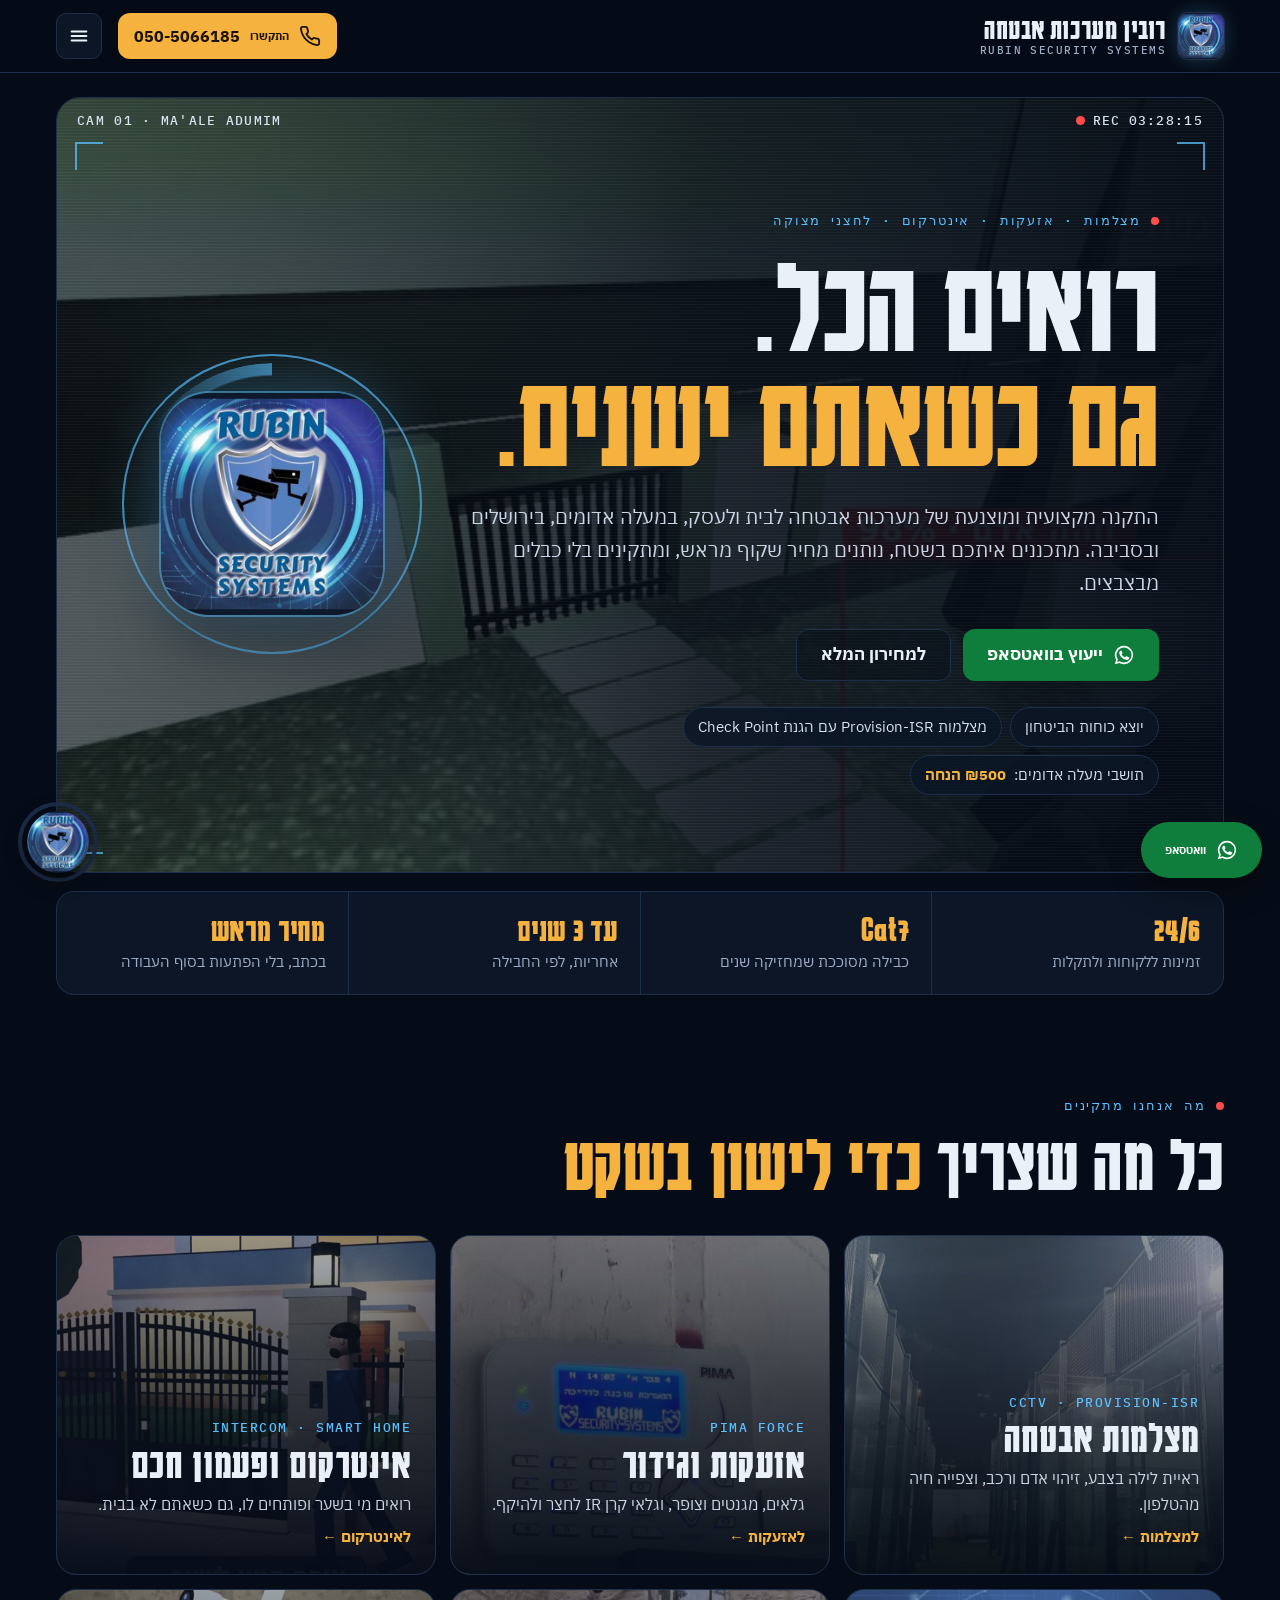
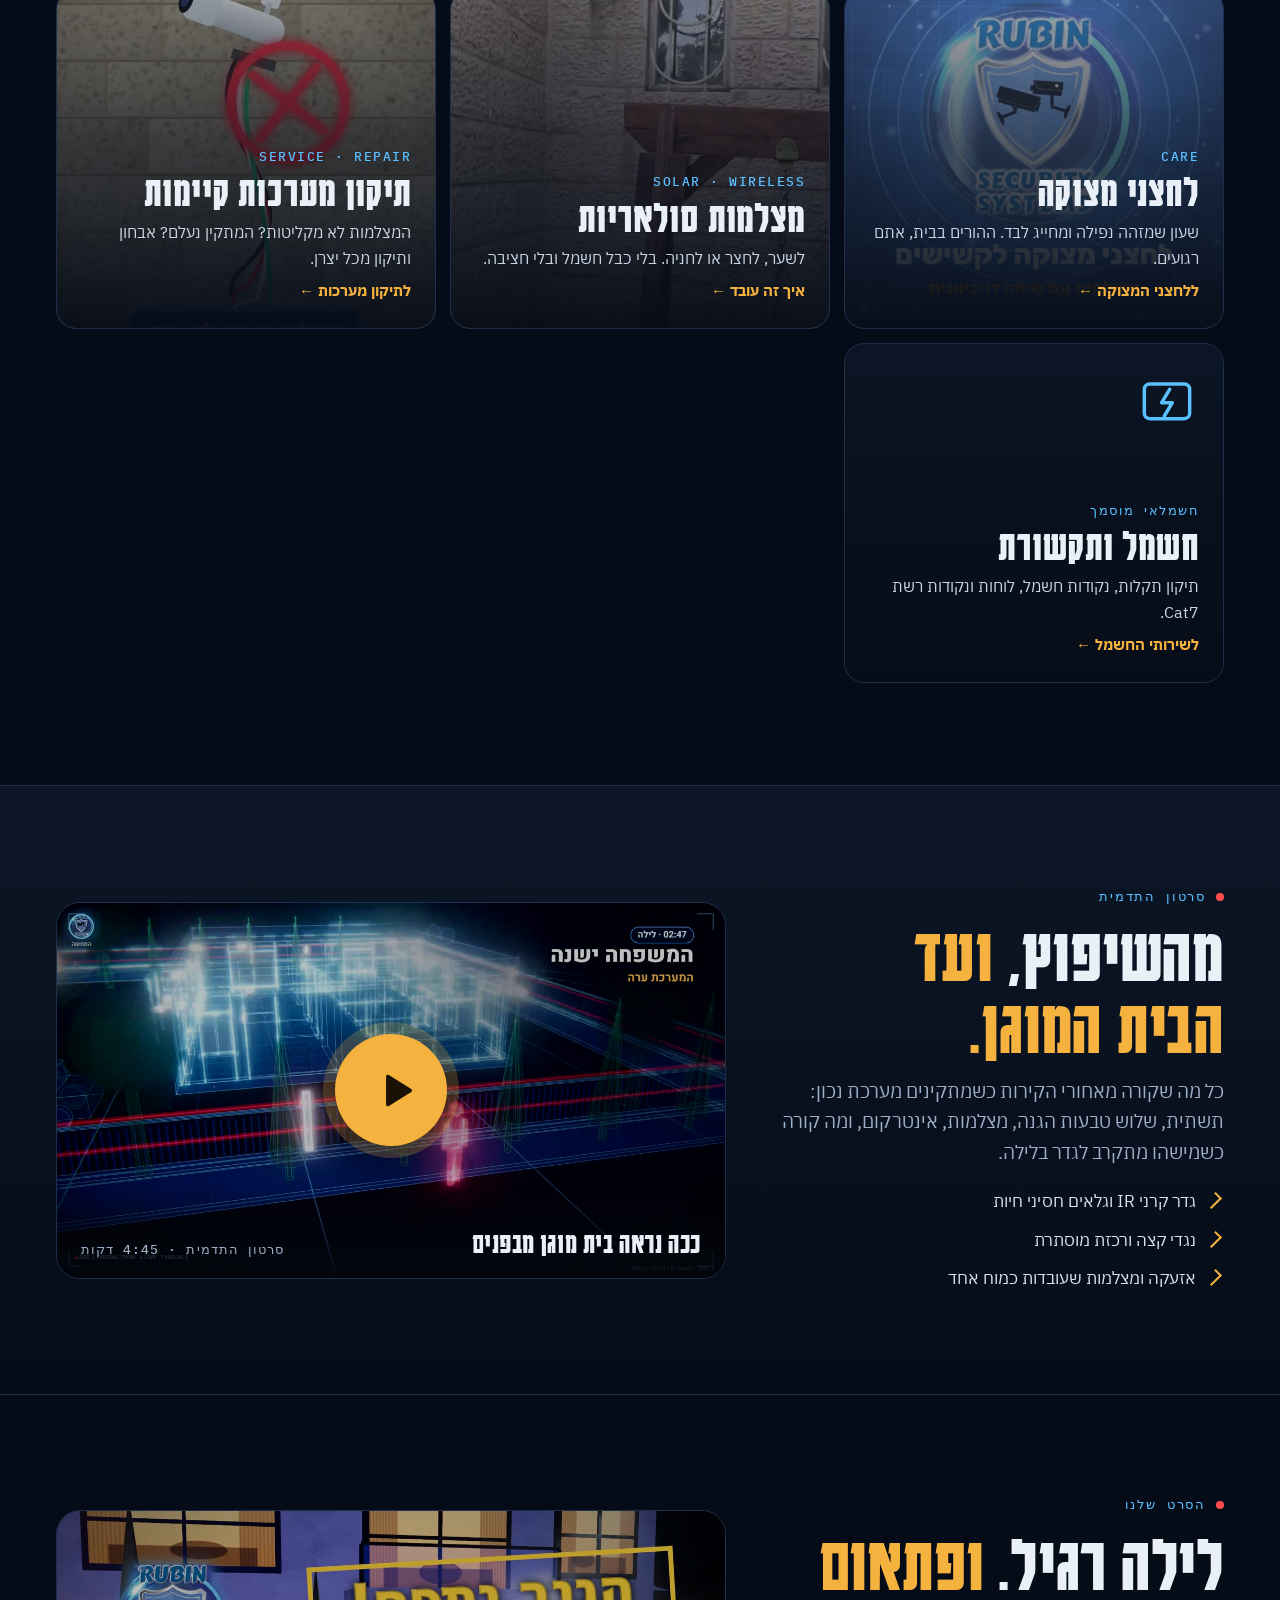
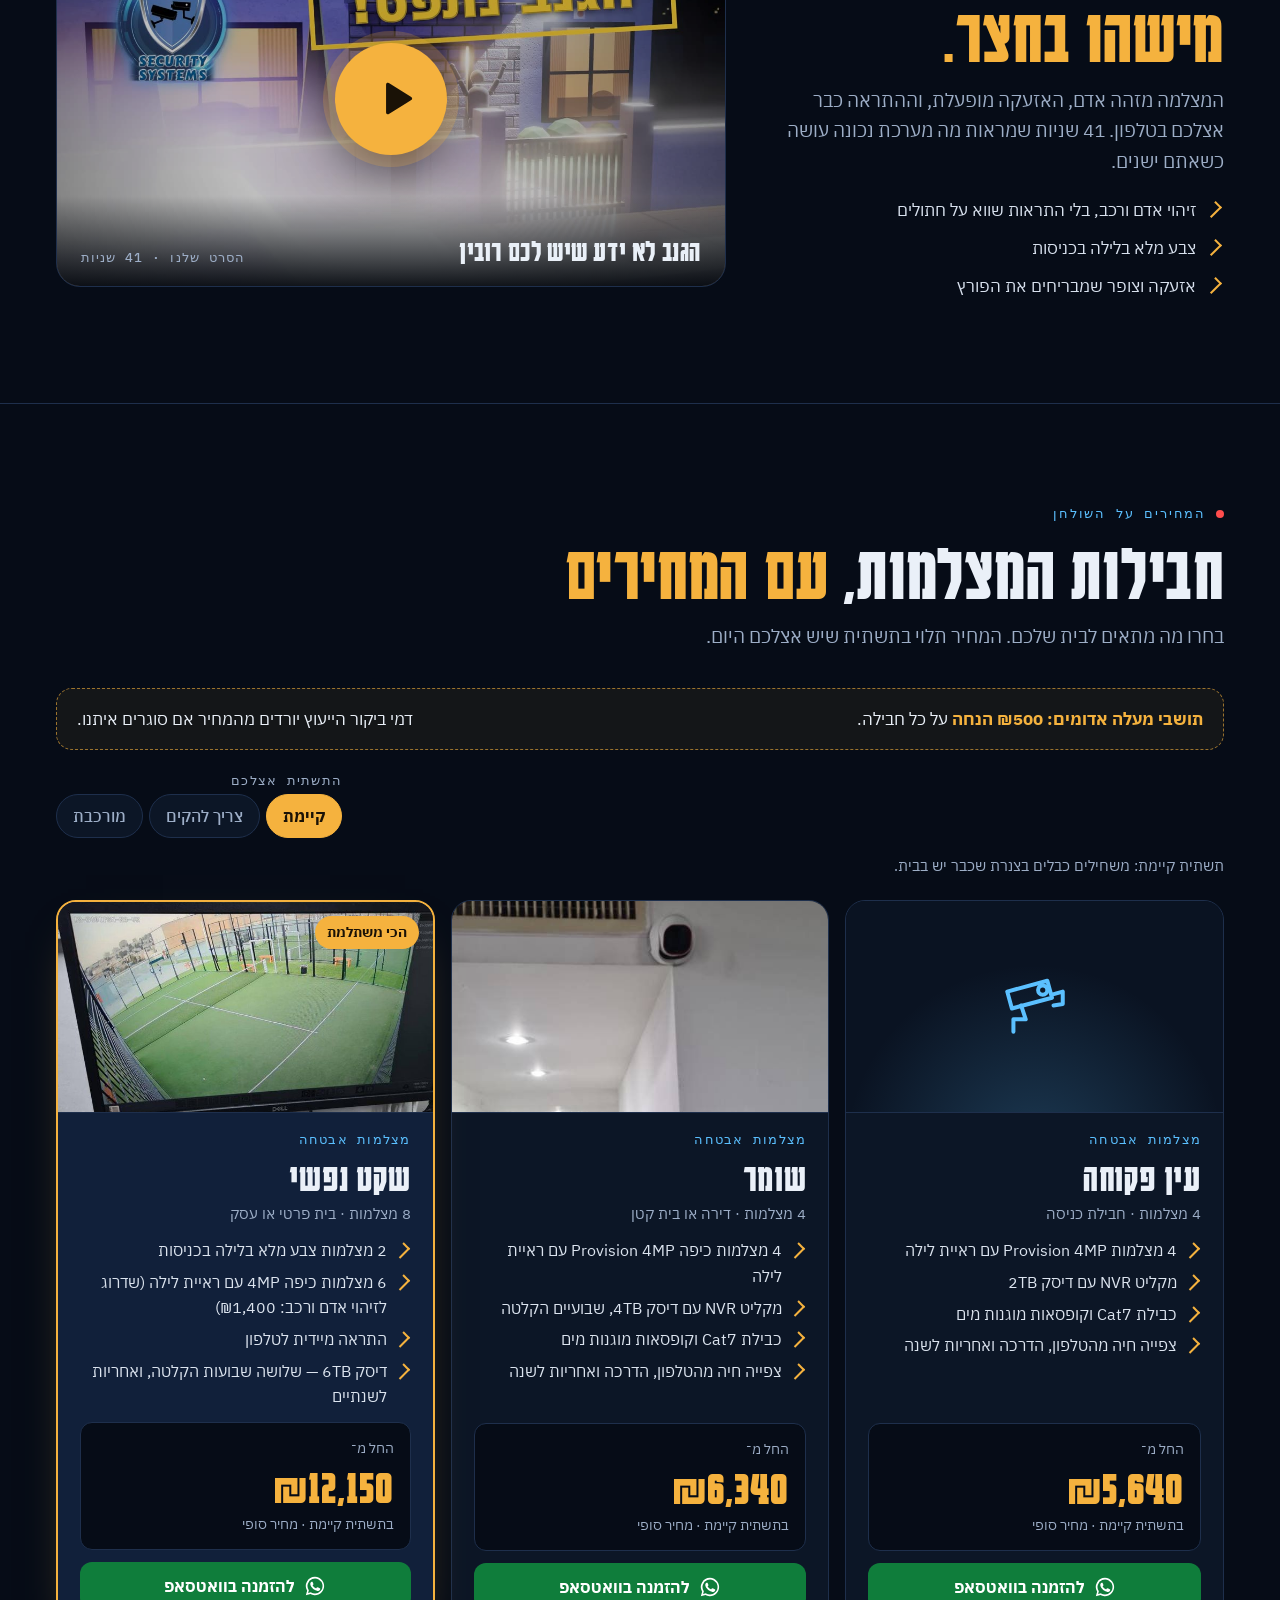
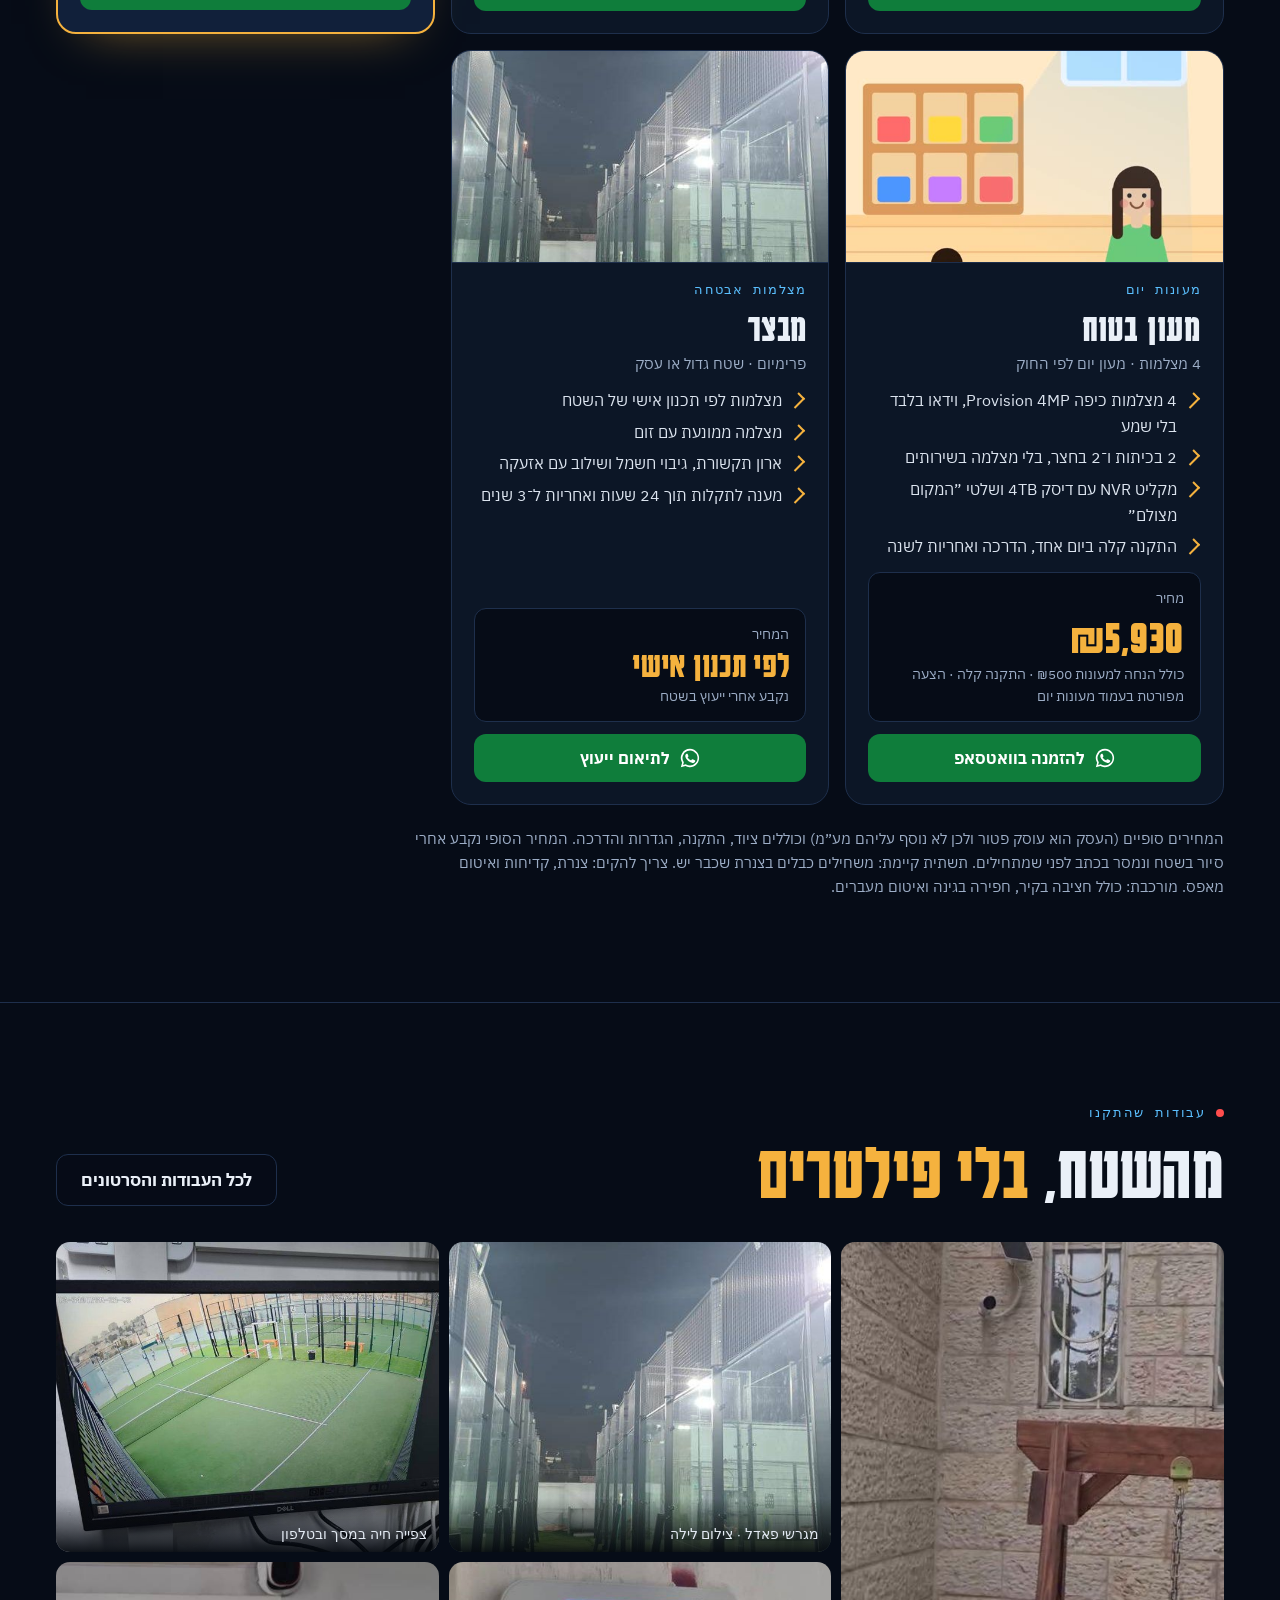
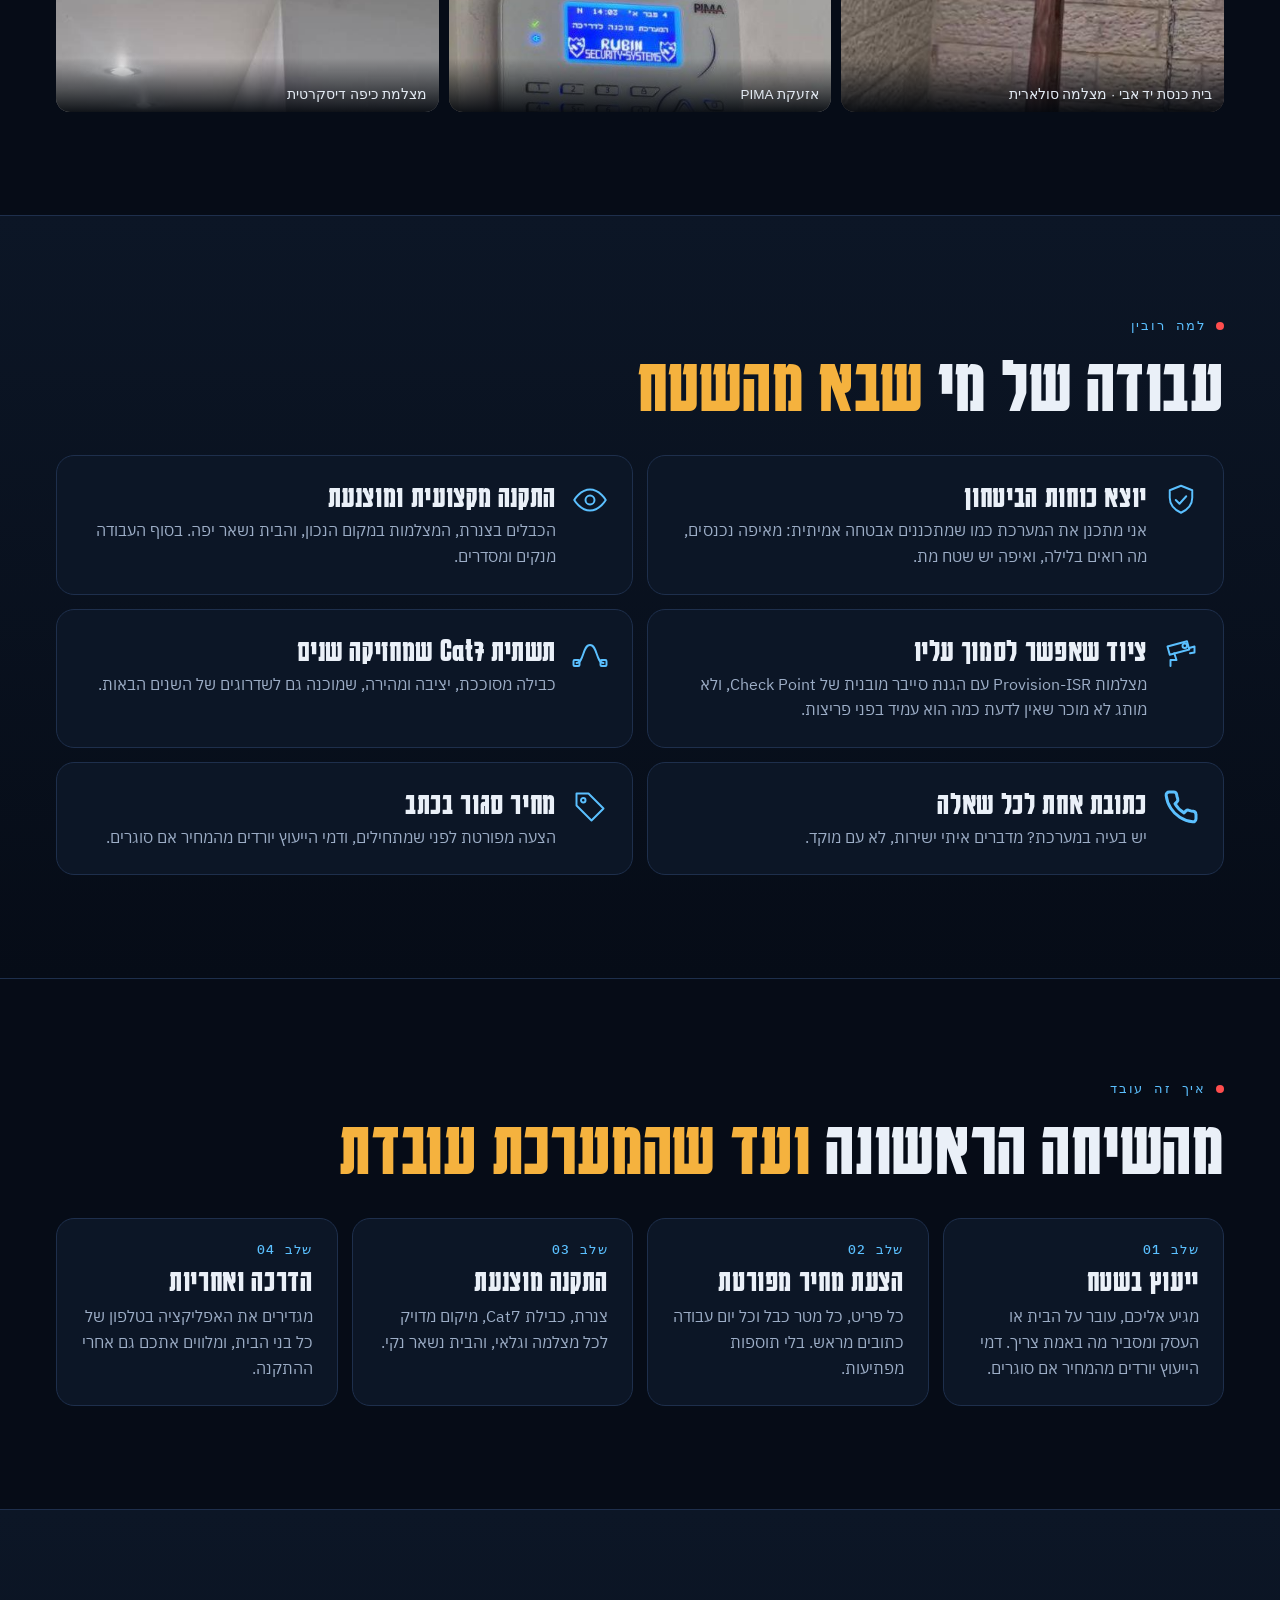
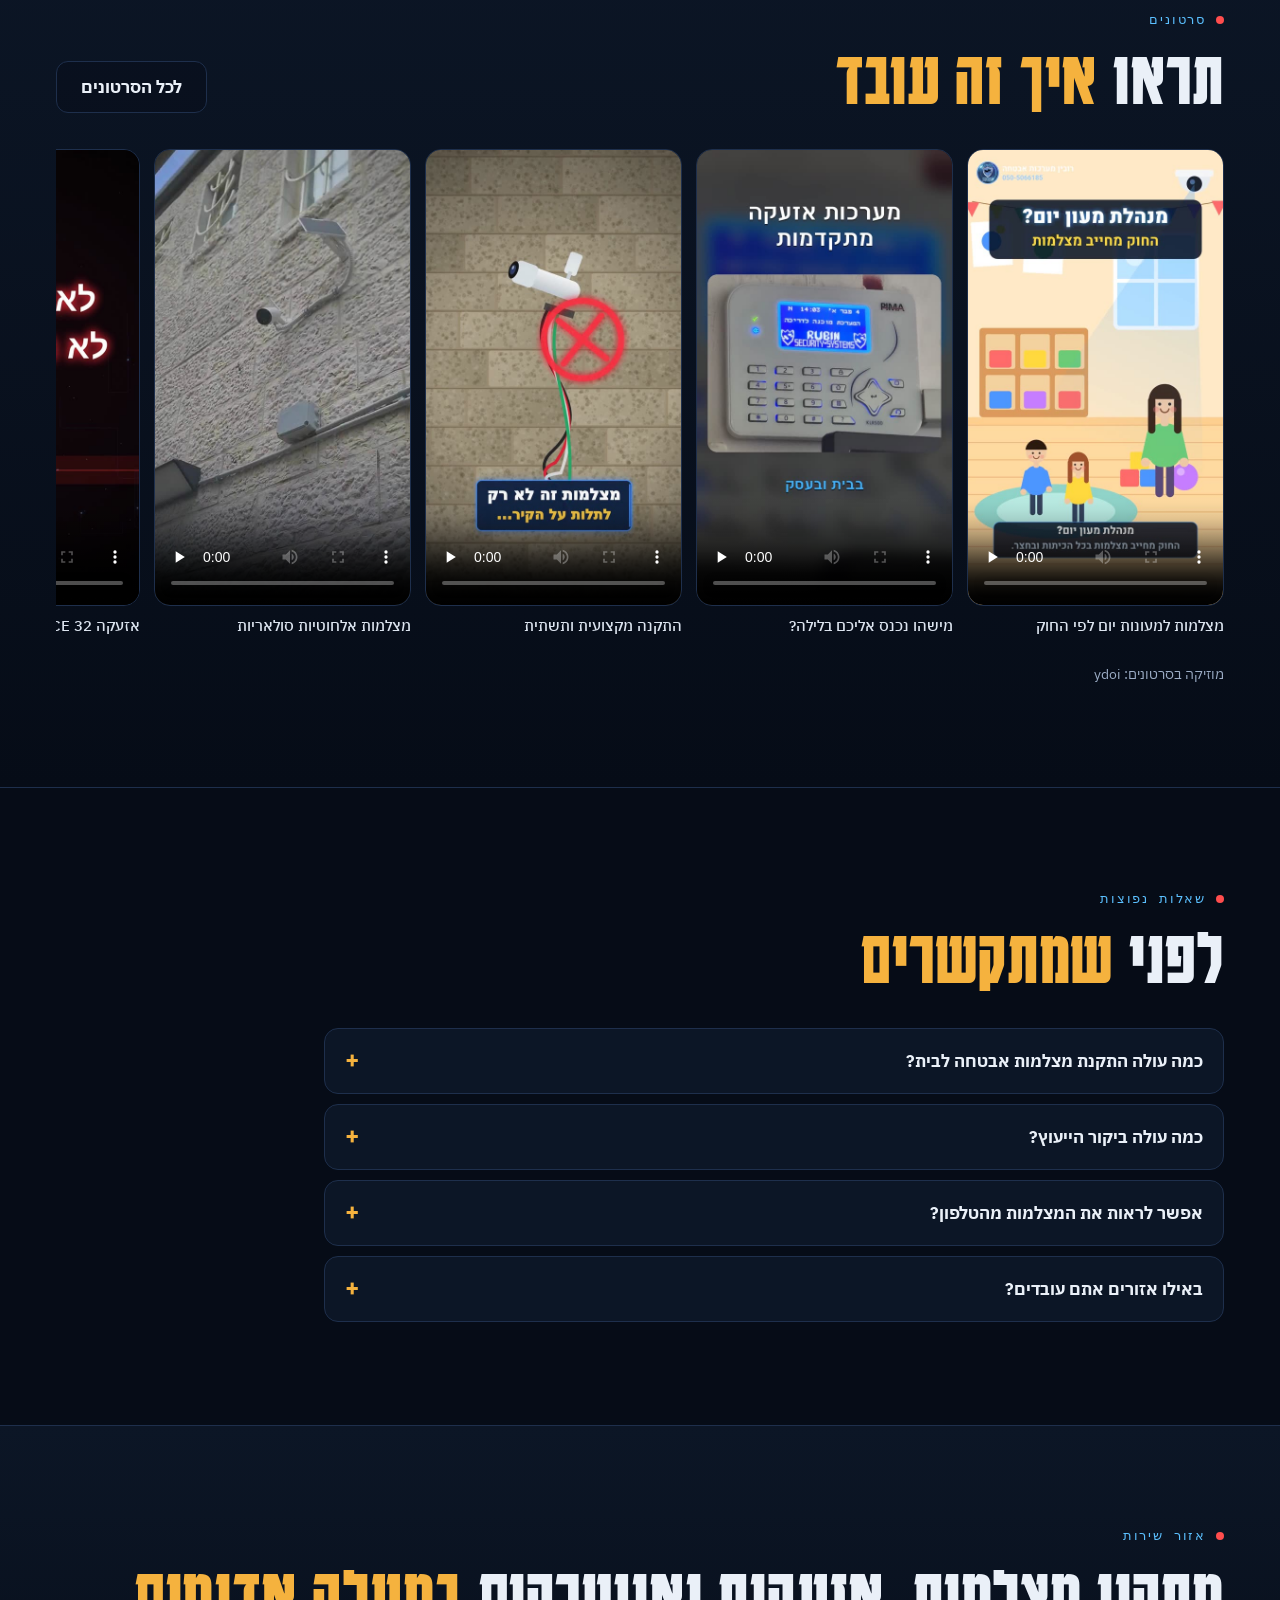
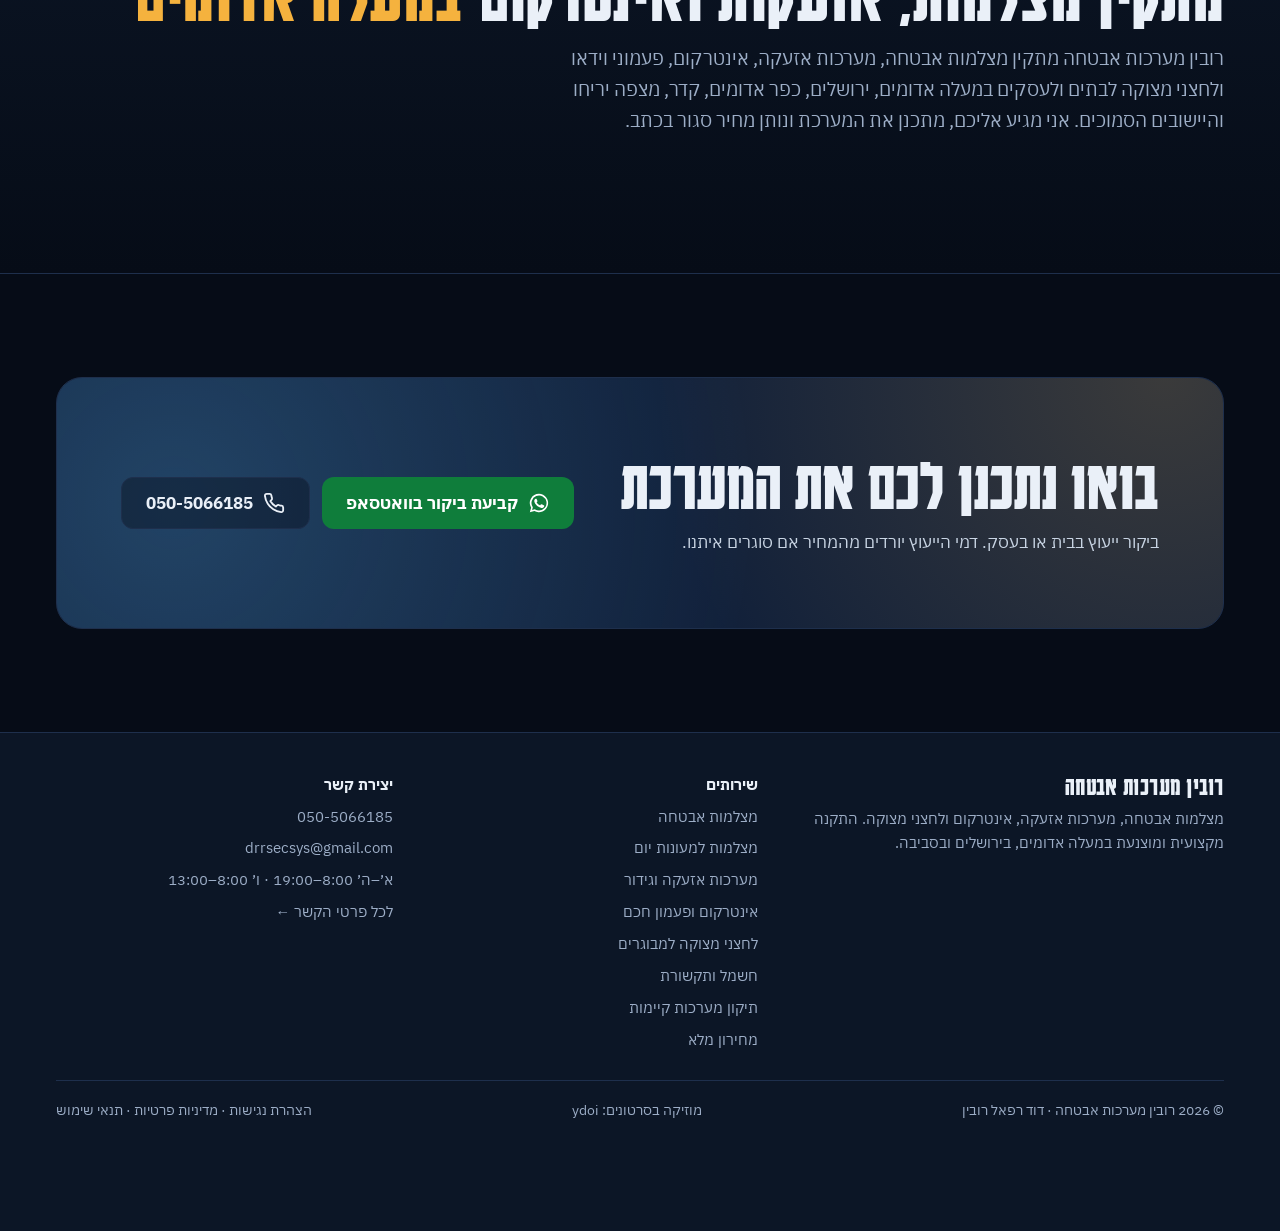
<file: index.html>
<!doctype html>
<html lang="he" dir="rtl">
<head>
<meta charset="utf-8">
<meta name="viewport" content="width=device-width,initial-scale=1,viewport-fit=cover">
<title>מתקין מצלמות אבטחה, אזעקות ואינטרקום במעלה אדומים וירושלים | רובין מערכות אבטחה</title>
<meta name="claude:viewport-fit-sides" content="cover">
<meta name="description" content="רובין מערכות אבטחה: התקנת מצלמות אבטחה, מערכות אזעקה PIMA, אינטרקום, פעמון וידאו חכם ולחצני מצוקה למבוגרים במעלה אדומים, ירושלים והסביבה. יוצא כוחות הביטחון. מחירון שקוף.">
<link rel="canonical" href="https://rubinsecuritysystems.com/">
<link rel="icon" href="media/logo.jpg" type="image/jpeg"><link rel="apple-touch-icon" href="media/logo.jpg">
<meta name="theme-color" content="#060C17">
<meta property="og:type" content="website"><meta property="og:locale" content="he_IL"><meta property="og:site_name" content="רובין מערכות אבטחה">
<meta property="og:title" content="מתקין מצלמות אבטחה, אזעקות ואינטרקום במעלה אדומים וירושלים | רובין מערכות אבטחה"><meta property="og:description" content="רובין מערכות אבטחה: התקנת מצלמות אבטחה, מערכות אזעקה PIMA, אינטרקום, פעמון וידאו חכם ולחצני מצוקה למבוגרים במעלה אדומים, ירושלים והסביבה. יוצא כוחות הביטחון. מחירון שקוף."><meta property="og:url" content="https://rubinsecuritysystems.com/"><meta property="og:image" content="https://rubinsecuritysystems.com/media/court-night.jpg">
<script type="application/ld+json">{"@context": "https://schema.org", "@type": "LocalBusiness", "name": "רובין מערכות אבטחה", "alternateName": "Rubin Security Systems", "url": "https://rubinsecuritysystems.com/", "logo": "https://rubinsecuritysystems.com/media/logo.jpg", "image": "https://rubinsecuritysystems.com/media/court-night.jpg", "telephone": "+972-50-506-6185", "email": "drrsecsys@gmail.com", "priceRange": "₪₪", "areaServed": ["מעלה אדומים", "ירושלים", "כפר אדומים", "קדר", "מצפה יריחו"], "address": {"@type": "PostalAddress", "addressLocality": "מעלה אדומים", "addressCountry": "IL"}, "openingHoursSpecification": [{"@type": "OpeningHoursSpecification", "dayOfWeek": ["Sunday", "Monday", "Tuesday", "Wednesday", "Thursday"], "opens": "08:00", "closes": "19:00"}, {"@type": "OpeningHoursSpecification", "dayOfWeek": "Friday", "opens": "08:00", "closes": "13:00"}]}</script>
<link rel="stylesheet" href="fonts.css">
<link rel="stylesheet" href="style.css">
</head>
<body>
<a class="skip-link" href="#top">דילוג לתוכן הראשי</a>
<svg width="0" height="0" style="position:absolute" aria-hidden="true"><defs>
<symbol id="i-wa" viewBox="0 0 24 24"><path fill="currentColor" d="M12 2a10 10 0 0 0-8.6 15.1L2 22l5-1.3A10 10 0 1 0 12 2zm0 18.2a8.2 8.2 0 0 1-4.2-1.2l-.3-.2-3 .8.8-2.9-.2-.3A8.2 8.2 0 1 1 12 20.2zm4.5-6.1c-.2-.1-1.5-.7-1.7-.8s-.4-.1-.6.1-.7.8-.8 1-.3.2-.5.1a6.7 6.7 0 0 1-3.3-2.9c-.3-.4.2-.4.7-1.4a.5.5 0 0 0 0-.5l-.8-1.9c-.2-.5-.4-.4-.6-.4h-.5a1 1 0 0 0-.7.3 3 3 0 0 0-.9 2.2 5.2 5.2 0 0 0 1.1 2.8 11.9 11.9 0 0 0 4.6 4c1.7.7 2.4.8 3.2.7a2.8 2.8 0 0 0 1.8-1.3 2.3 2.3 0 0 0 .2-1.3c-.1-.1-.2-.2-.5-.3z"/></symbol>
<symbol id="i-phone" viewBox="0 0 24 24"><path fill="none" stroke="currentColor" stroke-width="2" stroke-linecap="round" stroke-linejoin="round" d="M22 16.9v3a2 2 0 0 1-2.2 2 19.8 19.8 0 0 1-8.6-3.1 19.5 19.5 0 0 1-6-6A19.8 19.8 0 0 1 2.1 4.2 2 2 0 0 1 4.1 2h3a2 2 0 0 1 2 1.7c.1 1 .4 1.9.7 2.8a2 2 0 0 1-.5 2.1L8 9.9a16 16 0 0 0 6 6l1.3-1.3a2 2 0 0 1 2.1-.4c.9.3 1.8.6 2.8.7a2 2 0 0 1 1.7 2z"/></symbol>
<symbol id="i-menu" viewBox="0 0 24 24"><path fill="none" stroke="currentColor" stroke-width="2.2" stroke-linecap="round" d="M4 7h16M4 12h16M4 17h16"/></symbol>
<symbol id="i-play" viewBox="0 0 24 24"><path fill="currentColor" d="M7 4.5v15a1 1 0 0 0 1.5.9l12-7.5a1 1 0 0 0 0-1.7l-12-7.5A1 1 0 0 0 7 4.5z"/></symbol>
<symbol id="i-cam" viewBox="0 0 48 48"><g fill="none" stroke="currentColor" stroke-width="2.6" stroke-linecap="round" stroke-linejoin="round"><path d="M6 14l26-7 3 11-26 7z"/><circle cx="29" cy="13" r="3"/><path d="M15 23l3 9h-8M10 32v8"/><path d="M35 16l7-2v8l-6 1"/></g></symbol>
<symbol id="i-alarm" viewBox="0 0 48 48"><g fill="none" stroke="currentColor" stroke-width="2.6" stroke-linecap="round" stroke-linejoin="round"><path d="M24 5l15 6v10c0 9-6.5 16-15 20-8.5-4-15-11-15-20V11z"/><path d="M24 16v10"/><circle cx="24" cy="32" r="1.3" fill="currentColor"/></g></symbol>
<symbol id="i-intercom" viewBox="0 0 48 48"><g fill="none" stroke="currentColor" stroke-width="2.6" stroke-linecap="round" stroke-linejoin="round"><rect x="12" y="5" width="24" height="38" rx="4"/><circle cx="24" cy="16" r="5"/><path d="M18 30h12M18 35h12"/></g></symbol>
<symbol id="i-heart" viewBox="0 0 48 48"><g fill="none" stroke="currentColor" stroke-width="2.6" stroke-linecap="round" stroke-linejoin="round"><path d="M24 42s-15-8.5-15-20a8 8 0 0 1 15-4 8 8 0 0 1 15 4c0 11.5-15 20-15 20z"/><path d="M12 25h7l3-5 4 9 3-4h7"/></g></symbol>
<symbol id="i-lock" viewBox="0 0 48 48"><g fill="none" stroke="currentColor" stroke-width="2.6" stroke-linecap="round" stroke-linejoin="round"><rect x="9" y="21" width="30" height="22" rx="4"/><path d="M15 21v-6a9 9 0 0 1 18 0v6"/><circle cx="24" cy="31" r="3"/><path d="M24 34v4"/></g></symbol>
<symbol id="i-rack" viewBox="0 0 48 48"><g fill="none" stroke="currentColor" stroke-width="2.6" stroke-linecap="round" stroke-linejoin="round"><rect x="8" y="5" width="32" height="38" rx="3"/><path d="M8 17h32M8 29h32"/><circle cx="14" cy="11" r="1.4" fill="currentColor"/><circle cx="14" cy="23" r="1.4" fill="currentColor"/><path d="M20 11h14M20 23h14M14 36h20"/></g></symbol>
<symbol id="i-bolt" viewBox="0 0 48 48"><g fill="none" stroke="currentColor" stroke-width="2.6" stroke-linecap="round" stroke-linejoin="round"><rect x="7" y="12" width="34" height="26" rx="4"/><path d="M26 16l-6 10h8l-6 10"/></g></symbol>
<symbol id="i-watch" viewBox="0 0 48 48"><g fill="none" stroke="currentColor" stroke-width="2.6" stroke-linecap="round" stroke-linejoin="round"><rect x="13" y="13" width="22" height="22" rx="6"/><path d="M17 13l2-9h10l2 9M17 35l2 9h10l2-9"/><circle cx="24" cy="24" r="4" fill="currentColor"/></g></symbol>
<symbol id="i-btn" viewBox="0 0 48 48"><g fill="none" stroke="currentColor" stroke-width="2.6" stroke-linecap="round"><circle cx="24" cy="24" r="18"/><circle cx="24" cy="24" r="9" fill="currentColor"/></g></symbol>
<symbol id="i-check" viewBox="0 0 48 48"><g fill="none" stroke="currentColor" stroke-width="2.6" stroke-linecap="round" stroke-linejoin="round"><path d="M24 5l15 6v10c0 9-6.5 16-15 20-8.5-4-15-11-15-20V11z"/><path d="M17 24l5 5 9-10"/></g></symbol>
<symbol id="i-cable" viewBox="0 0 48 48"><g fill="none" stroke="currentColor" stroke-width="2.6" stroke-linecap="round" stroke-linejoin="round"><path d="M6 36c10 0 8-24 18-24s8 24 18 24"/><rect x="2" y="32" width="8" height="8" rx="1.5"/><rect x="38" y="32" width="8" height="8" rx="1.5"/></g></symbol>
<symbol id="i-eye" viewBox="0 0 48 48"><g fill="none" stroke="currentColor" stroke-width="2.6" stroke-linecap="round" stroke-linejoin="round"><path d="M3 24s8-14 21-14 21 14 21 14-8 14-21 14S3 24 3 24z"/><circle cx="24" cy="24" r="6"/></g></symbol>
<symbol id="i-sun" viewBox="0 0 48 48"><g fill="none" stroke="currentColor" stroke-width="2.6" stroke-linecap="round" stroke-linejoin="round"><circle cx="24" cy="24" r="8"/><path d="M24 4v6M24 38v6M4 24h6M38 24h6M10 10l4 4M34 34l4 4M10 38l4-4M34 14l4-4"/></g></symbol>
<symbol id="i-beam" viewBox="0 0 48 48"><g fill="none" stroke="currentColor" stroke-width="2.6" stroke-linecap="round" stroke-linejoin="round"><rect x="4" y="10" width="8" height="28" rx="2"/><rect x="36" y="10" width="8" height="28" rx="2"/><path d="M12 18h24M12 30h24" stroke-dasharray="3 4"/></g></symbol>
<symbol id="i-phoneapp" viewBox="0 0 48 48"><g fill="none" stroke="currentColor" stroke-width="2.6" stroke-linecap="round" stroke-linejoin="round"><rect x="13" y="4" width="22" height="40" rx="4"/><path d="M21 38h6"/><path d="M18 14h12v10H18z"/></g></symbol>
<symbol id="i-building" viewBox="0 0 48 48"><g fill="none" stroke="currentColor" stroke-width="2.6" stroke-linecap="round" stroke-linejoin="round"><path d="M8 44V6h22v38M30 18h10v26M4 44h40"/><path d="M14 12h4M22 12h2M14 20h4M22 20h2M14 28h4M22 28h2M16 44v-8h6v8"/></g></symbol>
<symbol id="i-tag" viewBox="0 0 48 48"><g fill="none" stroke="currentColor" stroke-width="2.6" stroke-linecap="round" stroke-linejoin="round"><path d="M42 26L26 42 6 22V6h16z"/><circle cx="15" cy="15" r="3"/></g></symbol>
<symbol id="i-pin" viewBox="0 0 48 48"><g fill="none" stroke="currentColor" stroke-width="2.6" stroke-linecap="round" stroke-linejoin="round"><path d="M24 44s14-13 14-24a14 14 0 0 0-28 0c0 11 14 24 14 24z"/><circle cx="24" cy="20" r="5"/></g></symbol>
</defs></svg>
<header class="top">
  <div class="wrap">
    <a class="brand" href="index.html" aria-label="רובין מערכות אבטחה, לדף הבית">
      <img src="media/logo.jpg" alt="" width="46" height="46">
      <span><b>רובין מערכות אבטחה</b><small>RUBIN SECURITY SYSTEMS</small></span>
    </a>
    <nav class="nav" aria-label="ניווט ראשי"><a href="index.html" aria-current="page">בית</a><a href="cameras.html">מצלמות</a><a href="daycare.html">מעונות יום</a><a href="alarms.html">אזעקות</a><a href="intercom.html">אינטרקום</a><a href="elderly.html">לחצני מצוקה</a><a href="electric.html">חשמל ותקשורת</a><a href="service.html">תיקון מערכות</a><a href="prices.html">מחירון</a><a href="gallery.html">עבודות וסרטונים</a><a href="about.html">אודות</a><a href="contact.html">צור קשר</a></nav>
    <a class="btn btn-amber call" href="tel:+972505066185" aria-label="התקשרו 050-5066185"><svg aria-hidden="true"><use href="#i-phone"/></svg><span class="lbl">התקשרו</span> <span class="num ltr">050-5066185</span></a>
    <button type="button" class="menu-btn" id="menuBtn" aria-label="תפריט" aria-expanded="false" aria-controls="drawer"><svg aria-hidden="true"><use href="#i-menu"/></svg></button>
  </div>
</header>
<div class="drawer" id="drawer" hidden>
  <nav class="sheet" aria-label="תפריט">
    <button type="button" class="x" aria-label="סגירת התפריט">×</button>
    <a href="index.html" aria-current="page">בית</a><a href="cameras.html">מצלמות</a><a href="daycare.html">מעונות יום</a><a href="alarms.html">אזעקות</a><a href="intercom.html">אינטרקום</a><a href="elderly.html">לחצני מצוקה</a><a href="service.html">תיקון מערכות</a><a href="prices.html">מחירון</a><a href="gallery.html">עבודות וסרטונים</a><a href="about.html">אודות</a><a href="contact.html">צור קשר</a>
    <a class="btn btn-wa" href="https://wa.me/972505066185?text=%D7%A9%D7%9C%D7%95%D7%9D%20%D7%93%D7%95%D7%93%2C%20%D7%90%D7%A9%D7%9E%D7%97%20%D7%9C%D7%99%D7%99%D7%A2%D7%95%D7%A5%20%D7%9C%D7%92%D7%91%D7%99%20%D7%9E%D7%A2%D7%A8%D7%9B%D7%AA%20%D7%90%D7%91%D7%98%D7%97%D7%94" target="_blank" rel="noopener"><svg aria-hidden="true"><use href="#i-wa"/></svg>ייעוץ בוואטסאפ<span class="sr-only"> (נפתח בחלון חדש)</span></a>
  </nav>
</div>
<main id="top" tabindex="-1">
<div id="splash" class="splash" hidden><video src="media/intro.mp4" muted playsinline preload="auto" aria-hidden="true"></video><button type="button" class="skip">דילוג</button></div>
<section class="hero"><div class="wrap"><div class="feed"><video class="bg" src="media/hero-loop.mp4" poster="media/hero-loop.jpg" autoplay muted loop playsinline aria-hidden="true"></video>
<div class="osd" aria-hidden="true"><span>CAM 01 · MA'ALE ADUMIM</span><span class="r"><i></i>REC <span class="clock">--:--:--</span></span></div>
<span class="corner c1" aria-hidden="true"></span><span class="corner c2" aria-hidden="true"></span><span class="corner c3" aria-hidden="true"></span><span class="corner c4" aria-hidden="true"></span>
<div class="hero-in">
<div>
  <div class="eyebrow">מצלמות · אזעקות · אינטרקום · לחצני מצוקה</div>
  <h1 style="margin-top:18px">רואים הכל.<br><span>גם כשאתם ישנים.</span></h1>
  <p class="lead">התקנה מקצועית ומוצנעת של מערכות אבטחה לבית ולעסק, במעלה אדומים, בירושלים ובסביבה. מתכננים איתכם בשטח, נותנים מחיר שקוף מראש, ומתקינים בלי כבלים מבצבצים.</p>
  <div class="ctas"><a class="btn btn-wa" href="https://wa.me/972505066185?text=%D7%A9%D7%9C%D7%95%D7%9D%20%D7%93%D7%95%D7%93%2C%20%D7%90%D7%A9%D7%9E%D7%97%20%D7%9C%D7%99%D7%99%D7%A2%D7%95%D7%A5%20%D7%9C%D7%92%D7%91%D7%99%20%D7%9E%D7%A2%D7%A8%D7%9B%D7%AA%20%D7%90%D7%91%D7%98%D7%97%D7%94" target="_blank" rel="noopener"><svg aria-hidden="true"><use href="#i-wa"/></svg>ייעוץ בוואטסאפ<span class="sr-only"> (נפתח בחלון חדש)</span></a><a class="btn btn-ghost" href="prices.html">למחירון המלא</a></div>
  <div class="chips"><span class="chip">יוצא כוחות הביטחון</span><span class="chip">מצלמות Provision-ISR עם הגנת Check Point</span><span class="chip">תושבי מעלה אדומים: <b>₪500 הנחה</b></span></div>
</div>
<div class="emblem" aria-hidden="true"><span class="ring"></span><span class="ring b"></span><span class="sweep"></span><img src="media/logo.jpg" alt=""></div>
</div></div></div></section>
<div class="wrap"><div class="trust">
  <div><b>24/6</b><span>זמינות ללקוחות ולתקלות</span></div>
  <div><b>Cat7</b><span>כבילה מסוככת שמחזיקה שנים</span></div>
  <div><b>עד 3 שנים</b><span>אחריות, לפי החבילה</span></div>
  <div><b>מחיר מראש</b><span>בכתב, בלי הפתעות בסוף העבודה</span></div>
</div></div>

<section class="band" id="services"><div class="wrap">
<div class="head"><div class="eyebrow">מה אנחנו מתקינים</div><h2 class="h2">כל מה שצריך <em>כדי לישון בשקט</em></h2></div>
<div class="tiles">
  <a class="tile" href="cameras.html"><img src="media/court-night.jpg" alt="" loading="lazy"><span class="k">CCTV · PROVISION-ISR</span><h3>מצלמות אבטחה</h3><p>ראיית לילה בצבע, זיהוי אדם ורכב, וצפייה חיה מהטלפון.</p><span class="go">למצלמות ←</span></a>
  <a class="tile" href="alarms.html"><img src="media/pima-keypad.jpg" alt="" loading="lazy"><span class="k">PIMA FORCE</span><h3>אזעקות וגידור</h3><p>גלאים, מגנטים וצופר, וגלאי קרן IR לחצר ולהיקף.</p><span class="go">לאזעקות ←</span></a>
  <a class="tile" href="intercom.html"><img src="media/v-intercom.jpg" alt="" loading="lazy"><span class="k">INTERCOM · SMART HOME</span><h3>אינטרקום ופעמון חכם</h3><p>רואים מי בשער ופותחים לו, גם כשאתם לא בבית.</p><span class="go">לאינטרקום ←</span></a>
  <a class="tile" href="elderly.html"><img src="media/v-panic.jpg" alt="" loading="lazy"><span class="k">CARE</span><h3>לחצני מצוקה</h3><p>שעון שמזהה נפילה ומחייג לבד. ההורים בבית, אתם רגועים.</p><span class="go">ללחצני המצוקה ←</span></a>
  <a class="tile" href="cameras.html#solar"><img src="media/syn-yard-1.jpg" alt="" loading="lazy"><span class="k">SOLAR · WIRELESS</span><h3>מצלמות סולאריות</h3><p>לשער, לחצר או לחניה. בלי כבל חשמל ובלי חציבה.</p><span class="go">איך זה עובד ←</span></a>
  <a class="tile" href="service.html"><img src="media/v-install.jpg" alt="" loading="lazy"><span class="k">SERVICE · REPAIR</span><h3>תיקון מערכות קיימות</h3><p>המצלמות לא מקליטות? המתקין נעלם? אבחון ותיקון מכל יצרן.</p><span class="go">לתיקון מערכות ←</span></a>
  <a class="tile icon" href="electric.html"><svg class="big" aria-hidden="true"><use href="#i-bolt"/></svg><div style="display:flex;flex-direction:column;gap:8px"><span class="k">חשמלאי מוסמך</span><h3>חשמל ותקשורת</h3><p>תיקון תקלות, נקודות חשמל, לוחות ונקודות רשת Cat7.</p><span class="go">לשירותי החשמל ←</span></div></a>
</div>
</div></section>

<section class="band alt" id="tadmit"><div class="wrap split">
<div class="head" style="margin:0">
  <div class="eyebrow">סרטון התדמית</div>
  <h2 class="h2">מהשיפוץ, <em>ועד הבית המוגן.</em></h2>
  <p class="lead">כל מה שקורה מאחורי הקירות כשמתקינים מערכת נכון: תשתית, שלוש טבעות הגנה, מצלמות, אינטרקום, ומה קורה כשמישהו מתקרב לגדר בלילה.</p>
  <ul class="ticks" style="margin-top:6px"><li>גדר קרני IR וגלאים חסיני חיות</li><li>נגדי קצה ורכזת מוסתרת</li><li>אזעקה ומצלמות שעובדות כמוח אחד</li></ul>
</div>
<button type="button" class="film" data-film="media/tadmit.mp4" data-poster="media/tadmit.jpg" data-cap="סרטון תדמית · רובין מערכות אבטחה · מוזיקה: Y-DO-I &amp; Henri" aria-label="ניגון סרטון התדמית">
<img src="media/tadmit.jpg" alt="תאום דיגיטלי של בית עם כל מערכות האבטחה" loading="lazy"><span class="play" aria-hidden="true"><svg><use href="#i-play"/></svg></span>
<span class="cap"><b>ככה נראה בית מוגן מבפנים</b><span>סרטון התדמית · 4:45 דקות</span></span></button>
</div></section>

<section class="band"><div class="wrap split">
<div class="head" style="margin:0">
  <div class="eyebrow">הסרט שלנו</div>
  <h2 class="h2">לילה רגיל. <em>ופתאום מישהו בחצר.</em></h2>
  <p class="lead">המצלמה מזהה אדם, האזעקה מופעלת, וההתראה כבר אצלכם בטלפון. 41 שניות שמראות מה מערכת נכונה עושה כשאתם ישנים.</p>
  <ul class="ticks" style="margin-top:6px"><li>זיהוי אדם ורכב, בלי התראות שווא על חתולים</li><li>צבע מלא בלילה בכניסות</li><li>אזעקה וצופר שמבריחים את הפורץ</li></ul>
</div>
<button type="button" class="film" data-film="media/film.mp4" data-poster="media/film.jpg" data-cap="רובין מערכות אבטחה · מוזיקה: ydoi" aria-label="ניגון הסרט">
<img src="media/film.jpg" alt="קטע מהסרט: הגנב נתפס מול הבית" loading="lazy"><span class="play" aria-hidden="true"><svg><use href="#i-play"/></svg></span>
<span class="cap"><b>הגנב לא ידע שיש לכם רובין</b><span>הסרט שלנו · 41 שניות</span></span></button>
</div></section>

<section class="band" id="packages"><div class="wrap catalog" data-filter="cams">
<div class="head"><div class="eyebrow">המחירים על השולחן</div><h2 class="h2">חבילות המצלמות, <em>עם המחירים</em></h2><p class="lead">בחרו מה מתאים לבית שלכם. המחיר תלוי בתשתית שיש אצלכם היום.</p></div><div class="promo"><span><b>תושבי מעלה אדומים: ₪500 הנחה</b> על כל חבילה.</span><span>דמי ביקור הייעוץ יורדים מהמחיר אם סוגרים איתנו.</span></div><div class="bar"><span></span><div class="tierbox"><label id="tl-packages">התשתית אצלכם</label><div class="seg tiers" role="group" aria-labelledby="tl-packages">
<button type="button" data-t="0" aria-pressed="true">קיימת</button><button type="button" data-t="1" aria-pressed="false">צריך להקים</button><button type="button" data-t="2" aria-pressed="false">מורכבת</button></div></div></div><p class="tierhint"></p><div class="grid"></div>
<p class="fine">המחירים סופיים (העסק הוא עוסק פטור ולכן לא נוסף עליהם מע״מ) וכוללים ציוד, התקנה, הגדרות והדרכה. המחיר הסופי נקבע אחרי סיור בשטח ונמסר בכתב לפני שמתחילים. תשתית קיימת: משחילים כבלים בצנרת שכבר יש. צריך להקים: צנרת, קדיחות ואיטום מאפס. מורכבת: כולל חציבה בקיר, חפירה בגינה ואיטום מעברים.</p>
</div></section>

<section class="band"><div class="wrap">
<div class="head row"><div><div class="eyebrow">עבודות שהתקנו</div><h2 class="h2">מהשטח, <em>בלי פילטרים</em></h2></div><a class="btn btn-ghost" href="gallery.html">לכל העבודות והסרטונים</a></div>
<div class="work"><button type="button" class="tall" data-cap="מצלמה אלחוטית עם פאנל סולארי בחצר בית הכנסת יד אבי"><img src="media/syn-yard-1.jpg" alt="מצלמה אלחוטית עם פאנל סולארי בחצר בית הכנסת" loading="lazy"><figcaption>בית כנסת יד אבי · מצלמה סולארית</figcaption></button><button type="button" data-cap="מצלמות במגרשי פאדל, צילום לילה"><img src="media/court-night.jpg" alt="מצלמות אבטחה במגרשי פאדל בלילה" loading="lazy"><figcaption>מגרשי פאדל · צילום לילה</figcaption></button><button type="button" data-cap="צפייה חיה במסך, מגרשי פאדל"><img src="media/court-screen.jpg" alt="מסך צפייה חיה במצלמות המגרש" loading="lazy"><figcaption>צפייה חיה במסך ובטלפון</figcaption></button><button type="button" class="short" data-cap="לוח מקשים של מערכת אזעקה PIMA שהתקנו"><img src="media/pima-keypad.jpg" alt="לוח מקשים של מערכת אזעקה PIMA" loading="lazy"><figcaption>אזעקת PIMA</figcaption></button><button type="button" class="short" data-cap="מצלמת כיפה דיסקרטית בתקרה"><img src="media/dome-ceiling.jpg" alt="מצלמת כיפה בתקרה" loading="lazy"><figcaption>מצלמת כיפה דיסקרטית</figcaption></button></div>
</div></section>

<section class="band alt"><div class="wrap">
<div class="head"><div class="eyebrow">למה רובין</div><h2 class="h2">עבודה של מי <em>שבא מהשטח</em></h2></div>
<div class="why">
  <div><svg aria-hidden="true"><use href="#i-check"/></svg><span><h3>יוצא כוחות הביטחון</h3><p>אני מתכנן את המערכת כמו שמתכננים אבטחה אמיתית: מאיפה נכנסים, מה רואים בלילה, ואיפה יש שטח מת.</p></span></div>
  <div><svg aria-hidden="true"><use href="#i-eye"/></svg><span><h3>התקנה מקצועית ומוצנעת</h3><p>הכבלים בצנרת, המצלמות במקום הנכון, והבית נשאר יפה. בסוף העבודה מנקים ומסדרים.</p></span></div>
  <div><svg aria-hidden="true"><use href="#i-cam"/></svg><span><h3>ציוד שאפשר לסמוך עליו</h3><p>מצלמות Provision-ISR עם הגנת סייבר מובנית של Check Point, ולא מותג לא מוכר שאין לדעת כמה הוא עמיד בפני פריצות.</p></span></div>
  <div><svg aria-hidden="true"><use href="#i-cable"/></svg><span><h3>תשתית Cat7 שמחזיקה שנים</h3><p>כבילה מסוככת, יציבה ומהירה, שמוכנה גם לשדרוגים של השנים הבאות.</p></span></div>
  <div><svg aria-hidden="true"><use href="#i-phone"/></svg><span><h3>כתובת אחת לכל שאלה</h3><p>יש בעיה במערכת? מדברים איתי ישירות, לא עם מוקד.</p></span></div>
  <div><svg aria-hidden="true"><use href="#i-tag"/></svg><span><h3>מחיר סגור בכתב</h3><p>הצעה מפורטת לפני שמתחילים, ודמי הייעוץ יורדים מהמחיר אם סוגרים.</p></span></div>
</div>
</div></section>

<section class="band"><div class="wrap">
<div class="head"><div class="eyebrow">איך זה עובד</div><h2 class="h2">מהשיחה הראשונה <em>ועד שהמערכת עובדת</em></h2></div>
<ol class="steps">
  <li><b>ייעוץ בשטח</b><span>מגיע אליכם, עובר על הבית או העסק ומסביר מה באמת צריך. דמי הייעוץ יורדים מהמחיר אם סוגרים.</span></li>
  <li><b>הצעת מחיר מפורטת</b><span>כל פריט, כל מטר כבל וכל יום עבודה כתובים מראש. בלי תוספות מפתיעות.</span></li>
  <li><b>התקנה מוצנעת</b><span>צנרת, כבילת Cat7, מיקום מדויק לכל מצלמה וגלאי, והבית נשאר נקי.</span></li>
  <li><b>הדרכה ואחריות</b><span>מגדירים את האפליקציה בטלפון של כל בני הבית, ומלווים אתכם גם אחרי ההתקנה.</span></li>
</ol>
</div></section>

<section class="band alt"><div class="wrap">
<div class="head row"><div><div class="eyebrow">סרטונים</div><h2 class="h2">תראו <em>איך זה עובד</em></h2></div><a class="btn btn-ghost" href="gallery.html#videos">לכל הסרטונים</a></div>
<div class="vids rail" tabindex="0" role="region" aria-label="סרטונים, אפשר לגלול לצדדים"><figure><video src="media/v-daycare.mp4" poster="media/v-daycare.jpg" controls playsinline preload="none"></video><figcaption>מצלמות למעונות יום לפי החוק</figcaption></figure><figure><video src="media/v-night.mp4" poster="media/v-night.jpg" controls playsinline preload="none"></video><figcaption>מישהו נכנס אליכם בלילה?</figcaption></figure><figure><video src="media/v-install.mp4" poster="media/v-install.jpg" controls playsinline preload="none"></video><figcaption>התקנה מקצועית ותשתית</figcaption></figure><figure><video src="media/v-solar.mp4" poster="media/v-solar.jpg" controls playsinline preload="none"></video><figcaption>מצלמות אלחוטיות סולאריות</figcaption></figure><figure><video src="media/v-alarm.mp4" poster="media/v-alarm.jpg" controls playsinline preload="none"></video><figcaption>אזעקה PIMA FORCE 32</figcaption></figure><figure><video src="media/v-intercom.mp4" poster="media/v-intercom.jpg" controls playsinline preload="none"></video><figcaption>אינטרקום וידאו לבית</figcaption></figure><figure><video src="media/v-building.mp4" poster="media/v-building.jpg" controls playsinline preload="none"></video><figcaption>אינטרקום לבניינים</figcaption></figure><figure><video src="media/v-doorbell.mp4" poster="media/v-doorbell.jpg" controls playsinline preload="none"></video><figcaption>פעמון וידאו חכם ELOCK BUZZ</figcaption></figure><figure><video src="media/v-panic.mp4" poster="media/v-panic.jpg" controls playsinline preload="none"></video><figcaption>לחצני מצוקה למבוגרים</figcaption></figure></div>
<p class="credit">מוזיקה בסרטונים: ydoi</p>
</div></section>

<section class="band"><div class="wrap">
<div class="head"><div class="eyebrow">שאלות נפוצות</div><h2 class="h2">לפני <em>שמתקשרים</em></h2></div>
<div class="faq"><details><summary>כמה עולה התקנת מצלמות אבטחה לבית?</summary><p>חבילת ״עין פקוחה״ עם 4 מצלמות ומקליט מתחילה ב־₪5,640 (מחיר סופי) כשיש תשתית קיימת, וחבילת ״שומר״ ב־₪6,340. חבילת ״שקט נפשי״ עם 8 מצלמות מתחילה ב־₪12,150. המחיר עולה כשצריך להקים צנרת או לחצוב ולחפור, וכל המחירים מופיעים במחירון.</p></details><details><summary>כמה עולה ביקור הייעוץ?</summary><p>על הסיור והתכנון יש דמי ייעוץ, והם יורדים מהמחיר אם סוגרים איתנו את ההתקנה.</p></details><details><summary>אפשר לראות את המצלמות מהטלפון?</summary><p>כן. אני מגדיר את האפליקציה בטלפון של כל מי שצריך בבית, כולל התראות על זיהוי אדם ורכב.</p></details><details><summary>באילו אזורים אתם עובדים?</summary><p>במעלה אדומים, בירושלים וביישובים הסמוכים. תושבי מעלה אדומים מקבלים ₪500 הנחה על כל חבילה.</p></details></div>
</div></section>
<section class="band alt" id="area"><div class="wrap"><div class="head"><div class="eyebrow">אזור שירות</div><h2 class="h2">מתקין מצלמות, אזעקות ואינטרקום <em>במעלה אדומים</em></h2><p class="lead">רובין מערכות אבטחה מתקין מצלמות אבטחה, מערכות אזעקה, אינטרקום, פעמוני וידאו ולחצני מצוקה לבתים ולעסקים במעלה אדומים, ירושלים, כפר אדומים, קדר, מצפה יריחו והיישובים הסמוכים. אני מגיע אליכם, מתכנן את המערכת ונותן מחיר סגור בכתב.</p></div></div></section>
<section class="band"><div class="wrap"><div class="cta-band"><div><h2>בואו נתכנן לכם את המערכת</h2><p>ביקור ייעוץ בבית או בעסק. דמי הייעוץ יורדים מהמחיר אם סוגרים איתנו.</p></div>
<div class="ctas"><a class="btn btn-wa" href="https://wa.me/972505066185?text=%D7%A9%D7%9C%D7%95%D7%9D%20%D7%93%D7%95%D7%93%2C%20%D7%90%D7%A9%D7%9E%D7%97%20%D7%9C%D7%A7%D7%91%D7%95%D7%A2%20%D7%91%D7%99%D7%A7%D7%95%D7%A8%20%D7%99%D7%99%D7%A2%D7%95%D7%A5" target="_blank" rel="noopener"><svg aria-hidden="true"><use href="#i-wa"/></svg>קביעת ביקור בוואטסאפ<span class="sr-only"> (נפתח בחלון חדש)</span></a>
<a class="btn btn-ghost" href="tel:+972505066185"><svg aria-hidden="true"><use href="#i-phone"/></svg><span class="ltr">050-5066185</span></a></div></div></div></section>
</main>
<footer>
  <div class="wrap">
    <div class="cols">
      <div><b>רובין מערכות אבטחה</b><span>מצלמות אבטחה, מערכות אזעקה, אינטרקום ולחצני מצוקה. התקנה מקצועית ומוצנעת במעלה אדומים, בירושלים ובסביבה.</span></div>
      <div><span style="color:var(--ink);font-weight:700">שירותים</span><a href="cameras.html">מצלמות אבטחה</a><a href="daycare.html">מצלמות למעונות יום</a><a href="alarms.html">מערכות אזעקה וגידור</a><a href="intercom.html">אינטרקום ופעמון חכם</a><a href="elderly.html">לחצני מצוקה למבוגרים</a><a href="electric.html">חשמל ותקשורת</a><a href="service.html">תיקון מערכות קיימות</a><a href="prices.html">מחירון מלא</a></div>
      <div><span style="color:var(--ink);font-weight:700">יצירת קשר</span><span class="ltr" style="text-align:right">050-5066185</span><span class="ltr" style="text-align:right">drrsecsys@gmail.com</span><span>א׳–ה׳ 8:00–19:00 · ו׳ 8:00–13:00</span><a href="contact.html">לכל פרטי הקשר ←</a></div>
    </div>
    <div class="legal"><span>© <span class="yr">2026</span> רובין מערכות אבטחה · דוד רפאל רובין</span><span>מוזיקה בסרטונים: ydoi</span><div class="legal-links"><a href="accessibility.html">הצהרת נגישות</a> · <a href="privacy.html">מדיניות פרטיות</a> · <a href="terms.html">תנאי שימוש</a></div></div>
  </div>
</footer>
<button type="button" class="badge" id="badge" aria-label="חזרה לראש הדף">
  <svg class="prog" viewBox="0 0 80 80" aria-hidden="true"><circle class="trk" cx="40" cy="40" r="38"/><circle class="fill" id="progfill" cx="40" cy="40" r="38"/></svg>
  <img src="media/logo.jpg" alt="">
</button>
<a class="btn btn-wa wa-float" href="https://wa.me/972505066185" target="_blank" rel="noopener" aria-label="וואטסאפ (נפתח בחלון חדש)"><svg aria-hidden="true"><use href="#i-wa"/></svg><span class="lbl">וואטסאפ</span></a>
<dialog class="lb" id="lb"><button type="button" class="x" id="lbx" aria-label="סגירה">×</button><div id="lbbody"></div><p id="lbcap"></p></dialog>
<script src="site.js"></script>
</body>
</html>
</file>
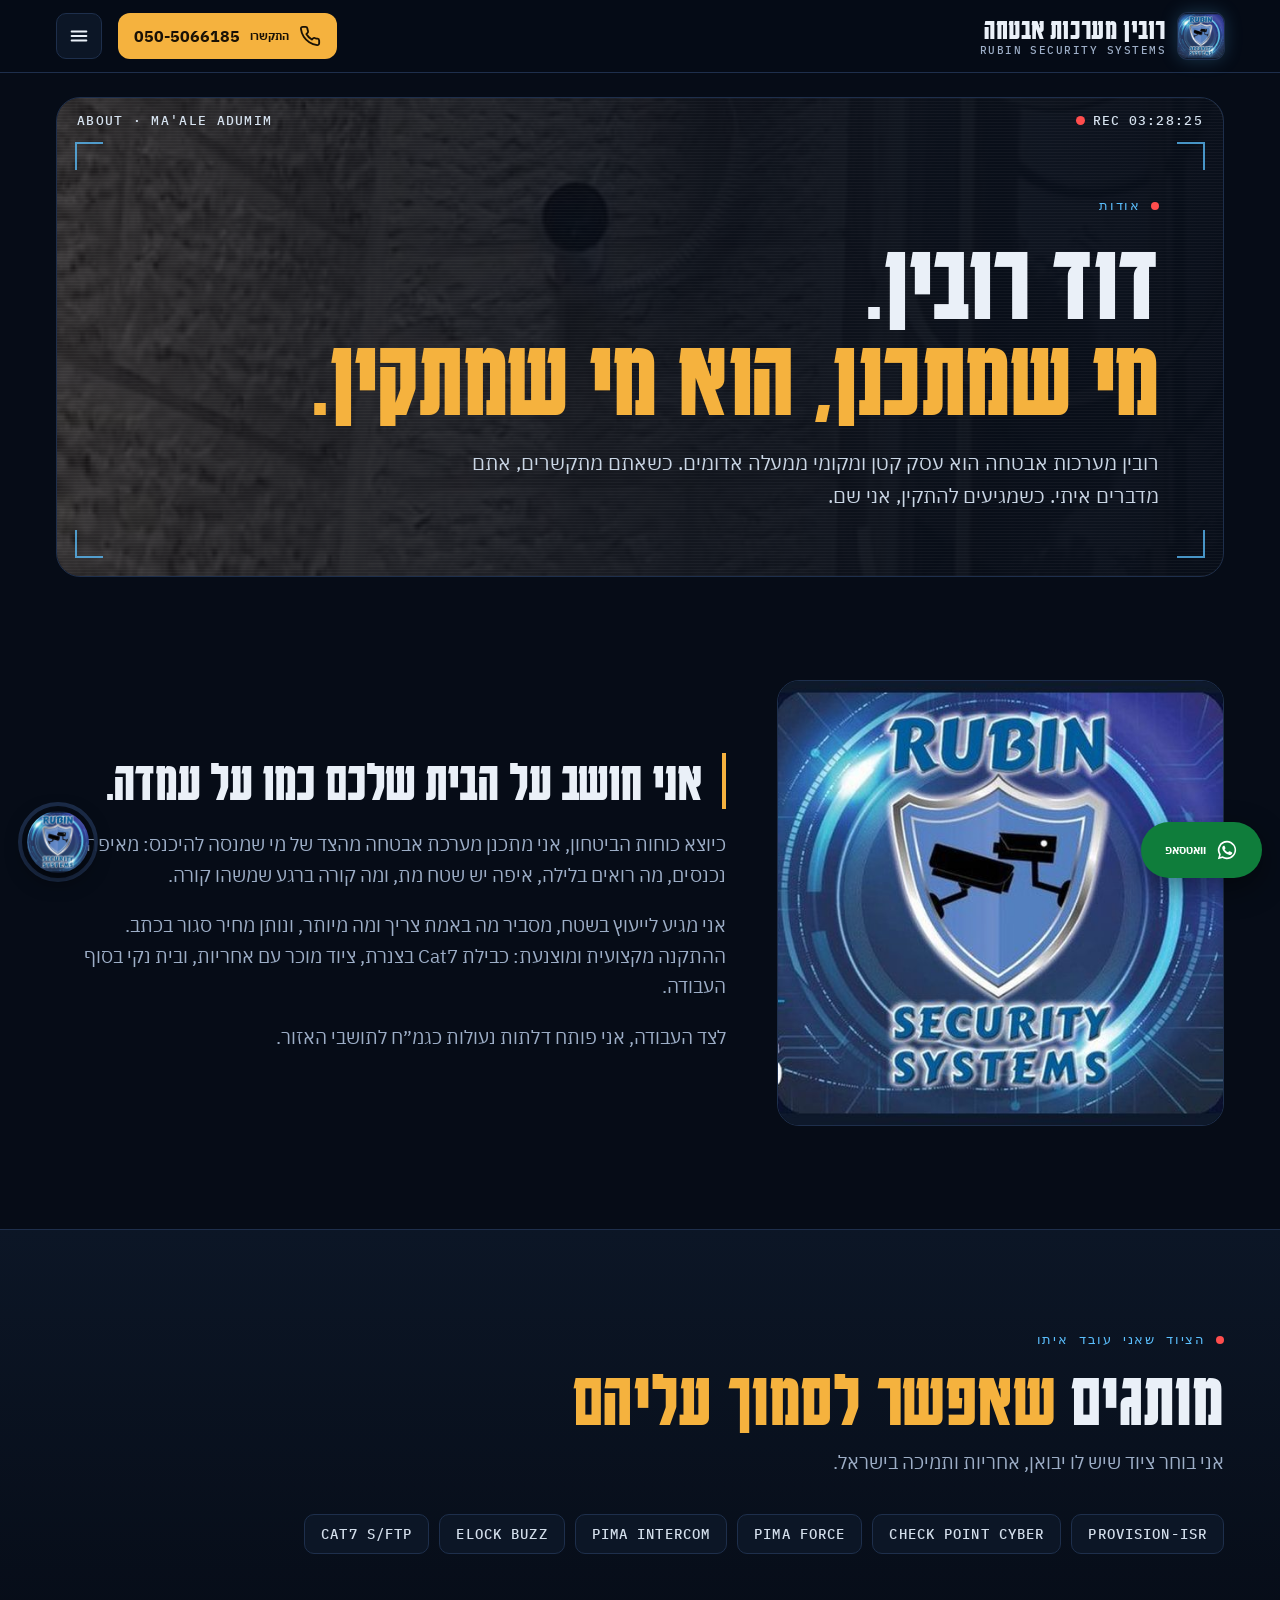
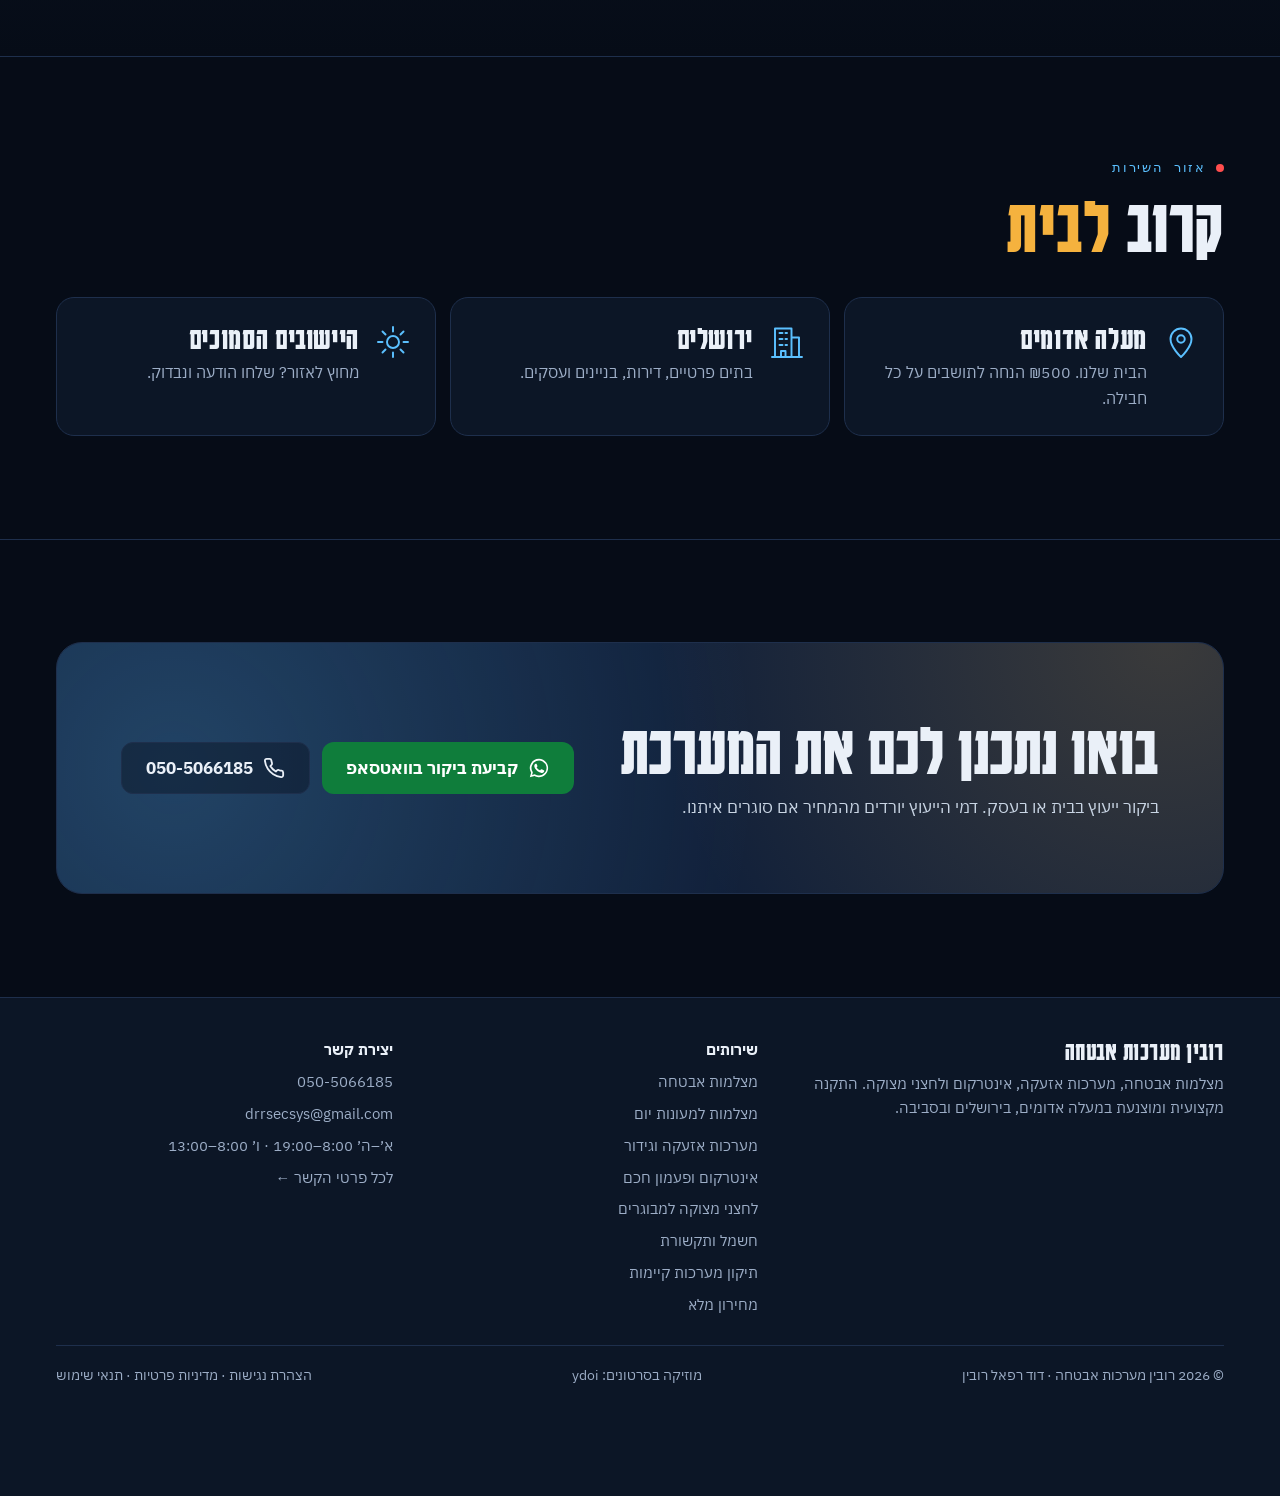
<file: about.html>
<!doctype html>
<html lang="he" dir="rtl">
<head>
<meta charset="utf-8">
<meta name="viewport" content="width=device-width,initial-scale=1,viewport-fit=cover">
<title>מתקין מערכות אבטחה במעלה אדומים - דוד רובין | רובין מערכות אבטחה</title>
<meta name="claude:viewport-fit-sides" content="cover">
<meta name="description" content="דוד רפאל רובין, יוצא כוחות הביטחון, מתכנן ומתקין מערכות אבטחה במעלה אדומים, בירושלים ובסביבה. התקנה מקצועית ומוצנעת עם ציוד Provision-ISR ו־PIMA.">
<link rel="canonical" href="https://rubinsecuritysystems.com/about.html">
<link rel="icon" href="media/logo.jpg" type="image/jpeg"><link rel="apple-touch-icon" href="media/logo.jpg">
<meta name="theme-color" content="#060C17">
<meta property="og:type" content="website"><meta property="og:locale" content="he_IL"><meta property="og:site_name" content="רובין מערכות אבטחה">
<meta property="og:title" content="מתקין מערכות אבטחה במעלה אדומים - דוד רובין | רובין מערכות אבטחה"><meta property="og:description" content="דוד רפאל רובין, יוצא כוחות הביטחון, מתכנן ומתקין מערכות אבטחה במעלה אדומים, בירושלים ובסביבה. התקנה מקצועית ומוצנעת עם ציוד Provision-ISR ו־PIMA."><meta property="og:url" content="https://rubinsecuritysystems.com/about.html"><meta property="og:image" content="https://rubinsecuritysystems.com/media/logo.jpg">

<link rel="stylesheet" href="fonts.css">
<link rel="stylesheet" href="style.css">
</head>
<body>
<a class="skip-link" href="#top">דילוג לתוכן הראשי</a>
<svg width="0" height="0" style="position:absolute" aria-hidden="true"><defs>
<symbol id="i-wa" viewBox="0 0 24 24"><path fill="currentColor" d="M12 2a10 10 0 0 0-8.6 15.1L2 22l5-1.3A10 10 0 1 0 12 2zm0 18.2a8.2 8.2 0 0 1-4.2-1.2l-.3-.2-3 .8.8-2.9-.2-.3A8.2 8.2 0 1 1 12 20.2zm4.5-6.1c-.2-.1-1.5-.7-1.7-.8s-.4-.1-.6.1-.7.8-.8 1-.3.2-.5.1a6.7 6.7 0 0 1-3.3-2.9c-.3-.4.2-.4.7-1.4a.5.5 0 0 0 0-.5l-.8-1.9c-.2-.5-.4-.4-.6-.4h-.5a1 1 0 0 0-.7.3 3 3 0 0 0-.9 2.2 5.2 5.2 0 0 0 1.1 2.8 11.9 11.9 0 0 0 4.6 4c1.7.7 2.4.8 3.2.7a2.8 2.8 0 0 0 1.8-1.3 2.3 2.3 0 0 0 .2-1.3c-.1-.1-.2-.2-.5-.3z"/></symbol>
<symbol id="i-phone" viewBox="0 0 24 24"><path fill="none" stroke="currentColor" stroke-width="2" stroke-linecap="round" stroke-linejoin="round" d="M22 16.9v3a2 2 0 0 1-2.2 2 19.8 19.8 0 0 1-8.6-3.1 19.5 19.5 0 0 1-6-6A19.8 19.8 0 0 1 2.1 4.2 2 2 0 0 1 4.1 2h3a2 2 0 0 1 2 1.7c.1 1 .4 1.9.7 2.8a2 2 0 0 1-.5 2.1L8 9.9a16 16 0 0 0 6 6l1.3-1.3a2 2 0 0 1 2.1-.4c.9.3 1.8.6 2.8.7a2 2 0 0 1 1.7 2z"/></symbol>
<symbol id="i-menu" viewBox="0 0 24 24"><path fill="none" stroke="currentColor" stroke-width="2.2" stroke-linecap="round" d="M4 7h16M4 12h16M4 17h16"/></symbol>
<symbol id="i-play" viewBox="0 0 24 24"><path fill="currentColor" d="M7 4.5v15a1 1 0 0 0 1.5.9l12-7.5a1 1 0 0 0 0-1.7l-12-7.5A1 1 0 0 0 7 4.5z"/></symbol>
<symbol id="i-cam" viewBox="0 0 48 48"><g fill="none" stroke="currentColor" stroke-width="2.6" stroke-linecap="round" stroke-linejoin="round"><path d="M6 14l26-7 3 11-26 7z"/><circle cx="29" cy="13" r="3"/><path d="M15 23l3 9h-8M10 32v8"/><path d="M35 16l7-2v8l-6 1"/></g></symbol>
<symbol id="i-alarm" viewBox="0 0 48 48"><g fill="none" stroke="currentColor" stroke-width="2.6" stroke-linecap="round" stroke-linejoin="round"><path d="M24 5l15 6v10c0 9-6.5 16-15 20-8.5-4-15-11-15-20V11z"/><path d="M24 16v10"/><circle cx="24" cy="32" r="1.3" fill="currentColor"/></g></symbol>
<symbol id="i-intercom" viewBox="0 0 48 48"><g fill="none" stroke="currentColor" stroke-width="2.6" stroke-linecap="round" stroke-linejoin="round"><rect x="12" y="5" width="24" height="38" rx="4"/><circle cx="24" cy="16" r="5"/><path d="M18 30h12M18 35h12"/></g></symbol>
<symbol id="i-heart" viewBox="0 0 48 48"><g fill="none" stroke="currentColor" stroke-width="2.6" stroke-linecap="round" stroke-linejoin="round"><path d="M24 42s-15-8.5-15-20a8 8 0 0 1 15-4 8 8 0 0 1 15 4c0 11.5-15 20-15 20z"/><path d="M12 25h7l3-5 4 9 3-4h7"/></g></symbol>
<symbol id="i-lock" viewBox="0 0 48 48"><g fill="none" stroke="currentColor" stroke-width="2.6" stroke-linecap="round" stroke-linejoin="round"><rect x="9" y="21" width="30" height="22" rx="4"/><path d="M15 21v-6a9 9 0 0 1 18 0v6"/><circle cx="24" cy="31" r="3"/><path d="M24 34v4"/></g></symbol>
<symbol id="i-rack" viewBox="0 0 48 48"><g fill="none" stroke="currentColor" stroke-width="2.6" stroke-linecap="round" stroke-linejoin="round"><rect x="8" y="5" width="32" height="38" rx="3"/><path d="M8 17h32M8 29h32"/><circle cx="14" cy="11" r="1.4" fill="currentColor"/><circle cx="14" cy="23" r="1.4" fill="currentColor"/><path d="M20 11h14M20 23h14M14 36h20"/></g></symbol>
<symbol id="i-bolt" viewBox="0 0 48 48"><g fill="none" stroke="currentColor" stroke-width="2.6" stroke-linecap="round" stroke-linejoin="round"><rect x="7" y="12" width="34" height="26" rx="4"/><path d="M26 16l-6 10h8l-6 10"/></g></symbol>
<symbol id="i-watch" viewBox="0 0 48 48"><g fill="none" stroke="currentColor" stroke-width="2.6" stroke-linecap="round" stroke-linejoin="round"><rect x="13" y="13" width="22" height="22" rx="6"/><path d="M17 13l2-9h10l2 9M17 35l2 9h10l2-9"/><circle cx="24" cy="24" r="4" fill="currentColor"/></g></symbol>
<symbol id="i-btn" viewBox="0 0 48 48"><g fill="none" stroke="currentColor" stroke-width="2.6" stroke-linecap="round"><circle cx="24" cy="24" r="18"/><circle cx="24" cy="24" r="9" fill="currentColor"/></g></symbol>
<symbol id="i-check" viewBox="0 0 48 48"><g fill="none" stroke="currentColor" stroke-width="2.6" stroke-linecap="round" stroke-linejoin="round"><path d="M24 5l15 6v10c0 9-6.5 16-15 20-8.5-4-15-11-15-20V11z"/><path d="M17 24l5 5 9-10"/></g></symbol>
<symbol id="i-cable" viewBox="0 0 48 48"><g fill="none" stroke="currentColor" stroke-width="2.6" stroke-linecap="round" stroke-linejoin="round"><path d="M6 36c10 0 8-24 18-24s8 24 18 24"/><rect x="2" y="32" width="8" height="8" rx="1.5"/><rect x="38" y="32" width="8" height="8" rx="1.5"/></g></symbol>
<symbol id="i-eye" viewBox="0 0 48 48"><g fill="none" stroke="currentColor" stroke-width="2.6" stroke-linecap="round" stroke-linejoin="round"><path d="M3 24s8-14 21-14 21 14 21 14-8 14-21 14S3 24 3 24z"/><circle cx="24" cy="24" r="6"/></g></symbol>
<symbol id="i-sun" viewBox="0 0 48 48"><g fill="none" stroke="currentColor" stroke-width="2.6" stroke-linecap="round" stroke-linejoin="round"><circle cx="24" cy="24" r="8"/><path d="M24 4v6M24 38v6M4 24h6M38 24h6M10 10l4 4M34 34l4 4M10 38l4-4M34 14l4-4"/></g></symbol>
<symbol id="i-beam" viewBox="0 0 48 48"><g fill="none" stroke="currentColor" stroke-width="2.6" stroke-linecap="round" stroke-linejoin="round"><rect x="4" y="10" width="8" height="28" rx="2"/><rect x="36" y="10" width="8" height="28" rx="2"/><path d="M12 18h24M12 30h24" stroke-dasharray="3 4"/></g></symbol>
<symbol id="i-phoneapp" viewBox="0 0 48 48"><g fill="none" stroke="currentColor" stroke-width="2.6" stroke-linecap="round" stroke-linejoin="round"><rect x="13" y="4" width="22" height="40" rx="4"/><path d="M21 38h6"/><path d="M18 14h12v10H18z"/></g></symbol>
<symbol id="i-building" viewBox="0 0 48 48"><g fill="none" stroke="currentColor" stroke-width="2.6" stroke-linecap="round" stroke-linejoin="round"><path d="M8 44V6h22v38M30 18h10v26M4 44h40"/><path d="M14 12h4M22 12h2M14 20h4M22 20h2M14 28h4M22 28h2M16 44v-8h6v8"/></g></symbol>
<symbol id="i-tag" viewBox="0 0 48 48"><g fill="none" stroke="currentColor" stroke-width="2.6" stroke-linecap="round" stroke-linejoin="round"><path d="M42 26L26 42 6 22V6h16z"/><circle cx="15" cy="15" r="3"/></g></symbol>
<symbol id="i-pin" viewBox="0 0 48 48"><g fill="none" stroke="currentColor" stroke-width="2.6" stroke-linecap="round" stroke-linejoin="round"><path d="M24 44s14-13 14-24a14 14 0 0 0-28 0c0 11 14 24 14 24z"/><circle cx="24" cy="20" r="5"/></g></symbol>
</defs></svg>
<header class="top">
  <div class="wrap">
    <a class="brand" href="index.html" aria-label="רובין מערכות אבטחה, לדף הבית">
      <img src="media/logo.jpg" alt="" width="46" height="46">
      <span><b>רובין מערכות אבטחה</b><small>RUBIN SECURITY SYSTEMS</small></span>
    </a>
    <nav class="nav" aria-label="ניווט ראשי"><a href="index.html">בית</a><a href="cameras.html">מצלמות</a><a href="daycare.html">מעונות יום</a><a href="alarms.html">אזעקות</a><a href="intercom.html">אינטרקום</a><a href="elderly.html">לחצני מצוקה</a><a href="electric.html">חשמל ותקשורת</a><a href="service.html">תיקון מערכות</a><a href="prices.html">מחירון</a><a href="gallery.html">עבודות וסרטונים</a><a href="about.html" aria-current="page">אודות</a><a href="contact.html">צור קשר</a></nav>
    <a class="btn btn-amber call" href="tel:+972505066185" aria-label="התקשרו 050-5066185"><svg aria-hidden="true"><use href="#i-phone"/></svg><span class="lbl">התקשרו</span> <span class="num ltr">050-5066185</span></a>
    <button type="button" class="menu-btn" id="menuBtn" aria-label="תפריט" aria-expanded="false" aria-controls="drawer"><svg aria-hidden="true"><use href="#i-menu"/></svg></button>
  </div>
</header>
<div class="drawer" id="drawer" hidden>
  <nav class="sheet" aria-label="תפריט">
    <button type="button" class="x" aria-label="סגירת התפריט">×</button>
    <a href="index.html">בית</a><a href="cameras.html">מצלמות</a><a href="daycare.html">מעונות יום</a><a href="alarms.html">אזעקות</a><a href="intercom.html">אינטרקום</a><a href="elderly.html">לחצני מצוקה</a><a href="service.html">תיקון מערכות</a><a href="prices.html">מחירון</a><a href="gallery.html">עבודות וסרטונים</a><a href="about.html" aria-current="page">אודות</a><a href="contact.html">צור קשר</a>
    <a class="btn btn-wa" href="https://wa.me/972505066185?text=%D7%A9%D7%9C%D7%95%D7%9D%20%D7%93%D7%95%D7%93%2C%20%D7%90%D7%A9%D7%9E%D7%97%20%D7%9C%D7%99%D7%99%D7%A2%D7%95%D7%A5%20%D7%9C%D7%92%D7%91%D7%99%20%D7%9E%D7%A2%D7%A8%D7%9B%D7%AA%20%D7%90%D7%91%D7%98%D7%97%D7%94" target="_blank" rel="noopener"><svg aria-hidden="true"><use href="#i-wa"/></svg>ייעוץ בוואטסאפ<span class="sr-only"> (נפתח בחלון חדש)</span></a>
  </nav>
</div>
<main id="top" tabindex="-1">
<section class="hero page-hero"><div class="wrap"><div class="feed"><img class="bg" src="media/syn-yard-2.jpg" alt="" aria-hidden="true">
<div class="osd" aria-hidden="true"><span>ABOUT · MA'ALE ADUMIM</span><span class="r"><i></i>REC <span class="clock">--:--:--</span></span></div>
<span class="corner c1" aria-hidden="true"></span><span class="corner c2" aria-hidden="true"></span><span class="corner c3" aria-hidden="true"></span><span class="corner c4" aria-hidden="true"></span>
<div class="hero-in"><div>
<div class="eyebrow">אודות</div>
<h1 style="margin-top:18px">דוד רובין.<br><span>מי שמתכנן, הוא מי שמתקין.</span></h1>
<p class="lead">רובין מערכות אבטחה הוא עסק קטן ומקומי ממעלה אדומים. כשאתם מתקשרים, אתם מדברים איתי. כשמגיעים להתקין, אני שם.</p>
</div></div></div></div></section>
<section class="band"><div class="wrap split">
<div class="portrait"><img src="media/logo.jpg" alt="הלוגו של רובין מערכות אבטחה"></div>
<div class="head" style="margin:0;gap:20px">
<p class="quote">אני חושב על הבית שלכם כמו על עמדה.</p>
<p class="lead">כיוצא כוחות הביטחון, אני מתכנן מערכת אבטחה מהצד של מי שמנסה להיכנס: מאיפה נכנסים, מה רואים בלילה, איפה יש שטח מת, ומה קורה ברגע שמשהו קורה.</p>
<p class="lead">אני מגיע לייעוץ בשטח, מסביר מה באמת צריך ומה מיותר, ונותן מחיר סגור בכתב. ההתקנה מקצועית ומוצנעת: כבילת Cat7 בצנרת, ציוד מוכר עם אחריות, ובית נקי בסוף העבודה.</p>
<p class="lead">לצד העבודה, אני פותח דלתות נעולות כגמ״ח לתושבי האזור.</p>
</div>
</div></section>
<section class="band alt"><div class="wrap">
<div class="head"><div class="eyebrow">הציוד שאני עובד איתו</div><h2 class="h2">מותגים <em>שאפשר לסמוך עליהם</em></h2><p class="lead">אני בוחר ציוד שיש לו יבואן, אחריות ותמיכה בישראל.</p></div>
<div class="brands"><span>PROVISION-ISR</span><span>CHECK POINT CYBER</span><span>PIMA FORCE</span><span>PIMA INTERCOM</span><span>ELOCK BUZZ</span><span>CAT7 S/FTP</span></div>
</div></section>
<section class="band"><div class="wrap">
<div class="head"><div class="eyebrow">אזור השירות</div><h2 class="h2">קרוב <em>לבית</em></h2></div>
<div class="why three">
  <div><svg aria-hidden="true"><use href="#i-pin"/></svg><span><h3>מעלה אדומים</h3><p>הבית שלנו. ₪500 הנחה לתושבים על כל חבילה.</p></span></div>
  <div><svg aria-hidden="true"><use href="#i-building"/></svg><span><h3>ירושלים</h3><p>בתים פרטיים, דירות, בניינים ועסקים.</p></span></div>
  <div><svg aria-hidden="true"><use href="#i-sun"/></svg><span><h3>היישובים הסמוכים</h3><p>מחוץ לאזור? שלחו הודעה ונבדוק.</p></span></div>
</div>
</div></section>
<section class="band"><div class="wrap"><div class="cta-band"><div><h2>בואו נתכנן לכם את המערכת</h2><p>ביקור ייעוץ בבית או בעסק. דמי הייעוץ יורדים מהמחיר אם סוגרים איתנו.</p></div>
<div class="ctas"><a class="btn btn-wa" href="https://wa.me/972505066185?text=%D7%A9%D7%9C%D7%95%D7%9D%20%D7%93%D7%95%D7%93%2C%20%D7%90%D7%A9%D7%9E%D7%97%20%D7%9C%D7%A7%D7%91%D7%95%D7%A2%20%D7%91%D7%99%D7%A7%D7%95%D7%A8%20%D7%99%D7%99%D7%A2%D7%95%D7%A5" target="_blank" rel="noopener"><svg aria-hidden="true"><use href="#i-wa"/></svg>קביעת ביקור בוואטסאפ<span class="sr-only"> (נפתח בחלון חדש)</span></a>
<a class="btn btn-ghost" href="tel:+972505066185"><svg aria-hidden="true"><use href="#i-phone"/></svg><span class="ltr">050-5066185</span></a></div></div></div></section>
</main>
<footer>
  <div class="wrap">
    <div class="cols">
      <div><b>רובין מערכות אבטחה</b><span>מצלמות אבטחה, מערכות אזעקה, אינטרקום ולחצני מצוקה. התקנה מקצועית ומוצנעת במעלה אדומים, בירושלים ובסביבה.</span></div>
      <div><span style="color:var(--ink);font-weight:700">שירותים</span><a href="cameras.html">מצלמות אבטחה</a><a href="daycare.html">מצלמות למעונות יום</a><a href="alarms.html">מערכות אזעקה וגידור</a><a href="intercom.html">אינטרקום ופעמון חכם</a><a href="elderly.html">לחצני מצוקה למבוגרים</a><a href="electric.html">חשמל ותקשורת</a><a href="service.html">תיקון מערכות קיימות</a><a href="prices.html">מחירון מלא</a></div>
      <div><span style="color:var(--ink);font-weight:700">יצירת קשר</span><span class="ltr" style="text-align:right">050-5066185</span><span class="ltr" style="text-align:right">drrsecsys@gmail.com</span><span>א׳–ה׳ 8:00–19:00 · ו׳ 8:00–13:00</span><a href="contact.html">לכל פרטי הקשר ←</a></div>
    </div>
    <div class="legal"><span>© <span class="yr">2026</span> רובין מערכות אבטחה · דוד רפאל רובין</span><span>מוזיקה בסרטונים: ydoi</span><div class="legal-links"><a href="accessibility.html">הצהרת נגישות</a> · <a href="privacy.html">מדיניות פרטיות</a> · <a href="terms.html">תנאי שימוש</a></div></div>
  </div>
</footer>
<button type="button" class="badge" id="badge" aria-label="חזרה לראש הדף">
  <svg class="prog" viewBox="0 0 80 80" aria-hidden="true"><circle class="trk" cx="40" cy="40" r="38"/><circle class="fill" id="progfill" cx="40" cy="40" r="38"/></svg>
  <img src="media/logo.jpg" alt="">
</button>
<a class="btn btn-wa wa-float" href="https://wa.me/972505066185" target="_blank" rel="noopener" aria-label="וואטסאפ (נפתח בחלון חדש)"><svg aria-hidden="true"><use href="#i-wa"/></svg><span class="lbl">וואטסאפ</span></a>
<dialog class="lb" id="lb"><button type="button" class="x" id="lbx" aria-label="סגירה">×</button><div id="lbbody"></div><p id="lbcap"></p></dialog>
<script src="site.js"></script>
</body>
</html>
</file>
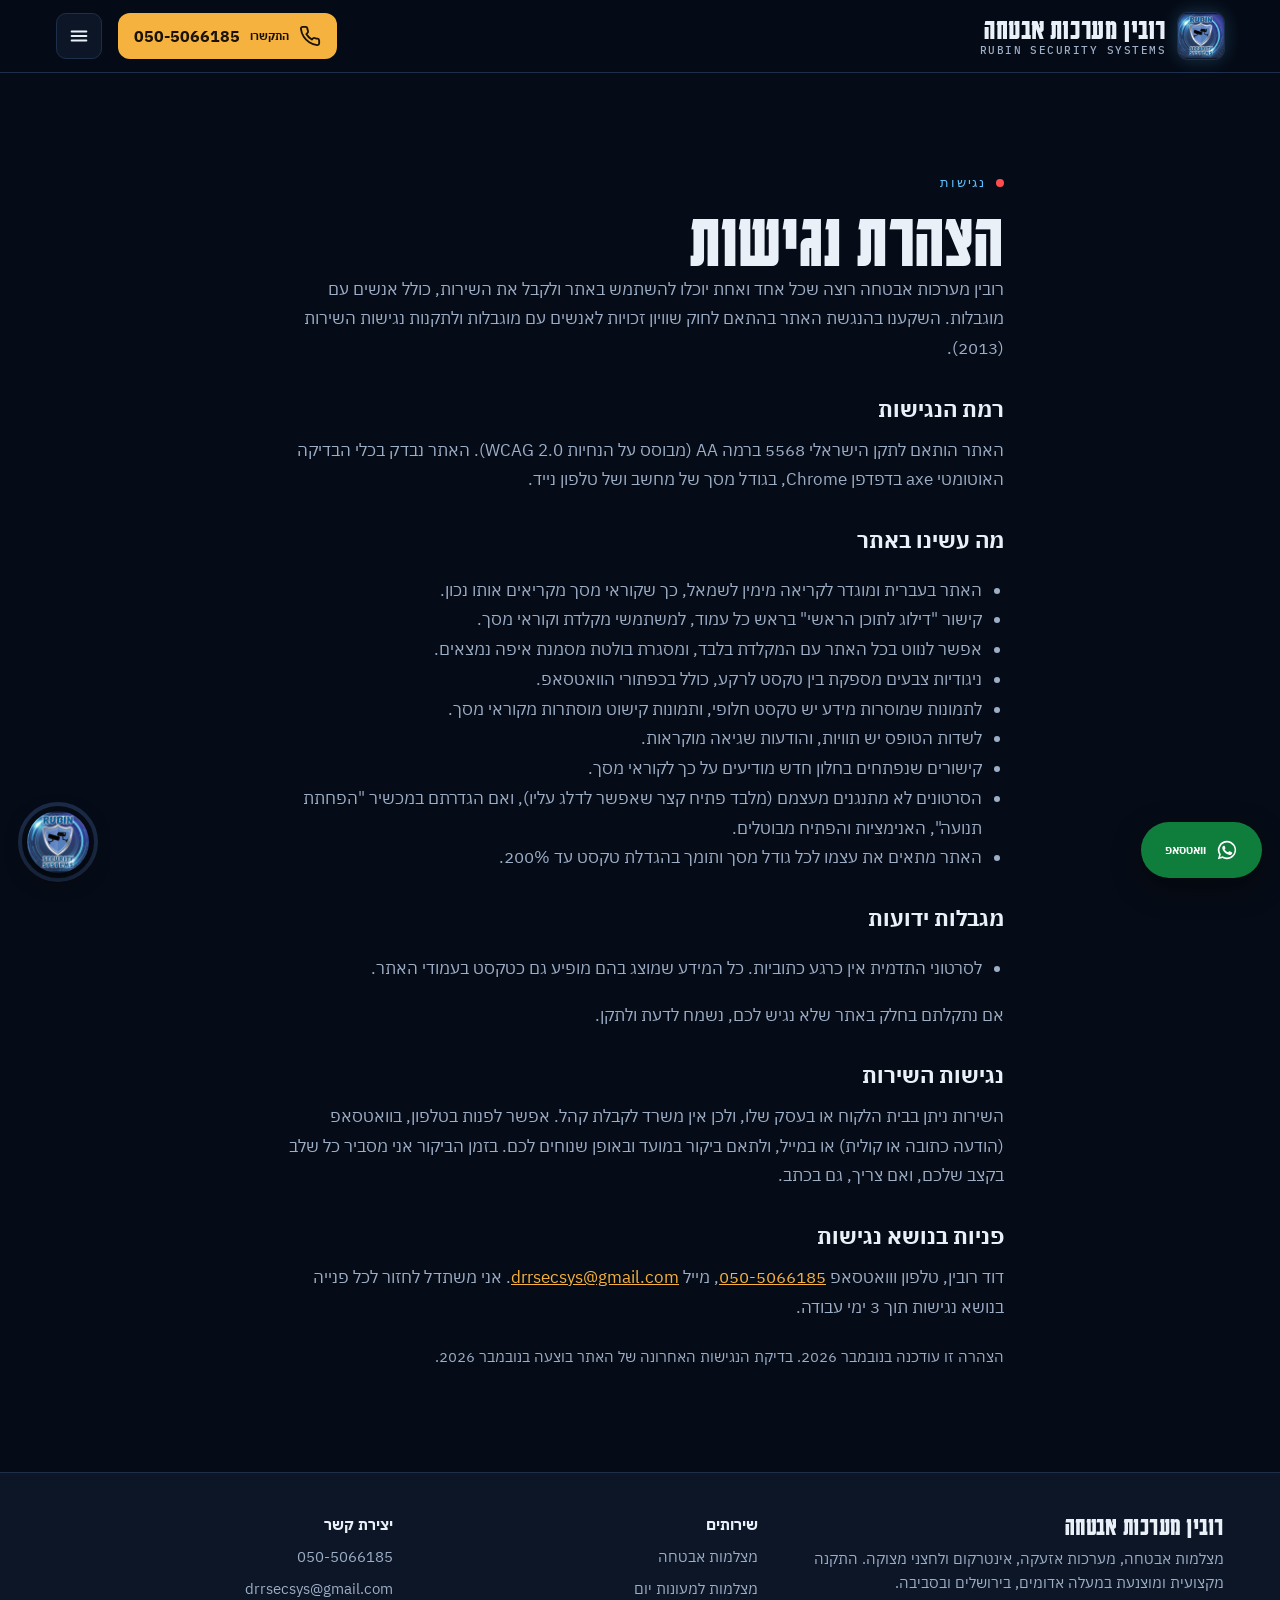
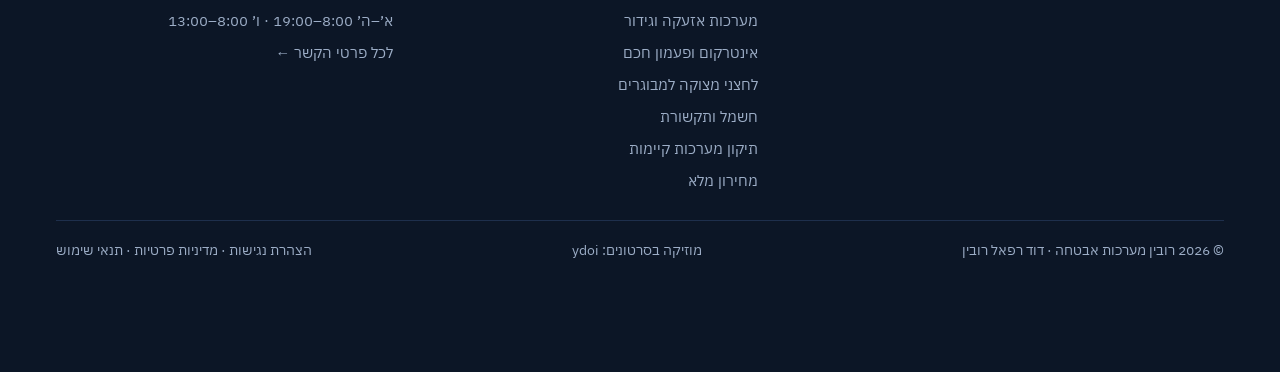
<file: accessibility.html>
<!doctype html>
<html lang="he" dir="rtl">
<head>
<meta charset="utf-8">
<meta name="viewport" content="width=device-width,initial-scale=1,viewport-fit=cover">
<title>הצהרת נגישות | רובין מערכות אבטחה</title>
<meta name="claude:viewport-fit-sides" content="cover">
<meta name="description" content="הצהרת הנגישות של אתר רובין מערכות אבטחה: התאמות שבוצעו, תקן ישראלי 5568, הסדרי נגישות בשירות ופרטי קשר לפניות בנושא נגישות.">
<link rel="canonical" href="https://rubinsecuritysystems.com/accessibility.html">
<link rel="icon" href="media/logo.jpg" type="image/jpeg"><link rel="apple-touch-icon" href="media/logo.jpg">
<meta name="theme-color" content="#060C17">
<meta property="og:type" content="website"><meta property="og:locale" content="he_IL"><meta property="og:site_name" content="רובין מערכות אבטחה">
<meta property="og:title" content="הצהרת נגישות | רובין מערכות אבטחה"><meta property="og:description" content="הצהרת הנגישות של אתר רובין מערכות אבטחה: התאמות שבוצעו, תקן ישראלי 5568, הסדרי נגישות בשירות ופרטי קשר לפניות בנושא נגישות."><meta property="og:url" content="https://rubinsecuritysystems.com/accessibility.html"><meta property="og:image" content="https://rubinsecuritysystems.com/media/court-night.jpg">

<link rel="stylesheet" href="fonts.css">
<link rel="stylesheet" href="style.css">
</head>
<body>
<a class="skip-link" href="#top">דילוג לתוכן הראשי</a>
<svg width="0" height="0" style="position:absolute" aria-hidden="true"><defs>
<symbol id="i-wa" viewBox="0 0 24 24"><path fill="currentColor" d="M12 2a10 10 0 0 0-8.6 15.1L2 22l5-1.3A10 10 0 1 0 12 2zm0 18.2a8.2 8.2 0 0 1-4.2-1.2l-.3-.2-3 .8.8-2.9-.2-.3A8.2 8.2 0 1 1 12 20.2zm4.5-6.1c-.2-.1-1.5-.7-1.7-.8s-.4-.1-.6.1-.7.8-.8 1-.3.2-.5.1a6.7 6.7 0 0 1-3.3-2.9c-.3-.4.2-.4.7-1.4a.5.5 0 0 0 0-.5l-.8-1.9c-.2-.5-.4-.4-.6-.4h-.5a1 1 0 0 0-.7.3 3 3 0 0 0-.9 2.2 5.2 5.2 0 0 0 1.1 2.8 11.9 11.9 0 0 0 4.6 4c1.7.7 2.4.8 3.2.7a2.8 2.8 0 0 0 1.8-1.3 2.3 2.3 0 0 0 .2-1.3c-.1-.1-.2-.2-.5-.3z"/></symbol>
<symbol id="i-phone" viewBox="0 0 24 24"><path fill="none" stroke="currentColor" stroke-width="2" stroke-linecap="round" stroke-linejoin="round" d="M22 16.9v3a2 2 0 0 1-2.2 2 19.8 19.8 0 0 1-8.6-3.1 19.5 19.5 0 0 1-6-6A19.8 19.8 0 0 1 2.1 4.2 2 2 0 0 1 4.1 2h3a2 2 0 0 1 2 1.7c.1 1 .4 1.9.7 2.8a2 2 0 0 1-.5 2.1L8 9.9a16 16 0 0 0 6 6l1.3-1.3a2 2 0 0 1 2.1-.4c.9.3 1.8.6 2.8.7a2 2 0 0 1 1.7 2z"/></symbol>
<symbol id="i-menu" viewBox="0 0 24 24"><path fill="none" stroke="currentColor" stroke-width="2.2" stroke-linecap="round" d="M4 7h16M4 12h16M4 17h16"/></symbol>
<symbol id="i-play" viewBox="0 0 24 24"><path fill="currentColor" d="M7 4.5v15a1 1 0 0 0 1.5.9l12-7.5a1 1 0 0 0 0-1.7l-12-7.5A1 1 0 0 0 7 4.5z"/></symbol>
<symbol id="i-cam" viewBox="0 0 48 48"><g fill="none" stroke="currentColor" stroke-width="2.6" stroke-linecap="round" stroke-linejoin="round"><path d="M6 14l26-7 3 11-26 7z"/><circle cx="29" cy="13" r="3"/><path d="M15 23l3 9h-8M10 32v8"/><path d="M35 16l7-2v8l-6 1"/></g></symbol>
<symbol id="i-alarm" viewBox="0 0 48 48"><g fill="none" stroke="currentColor" stroke-width="2.6" stroke-linecap="round" stroke-linejoin="round"><path d="M24 5l15 6v10c0 9-6.5 16-15 20-8.5-4-15-11-15-20V11z"/><path d="M24 16v10"/><circle cx="24" cy="32" r="1.3" fill="currentColor"/></g></symbol>
<symbol id="i-intercom" viewBox="0 0 48 48"><g fill="none" stroke="currentColor" stroke-width="2.6" stroke-linecap="round" stroke-linejoin="round"><rect x="12" y="5" width="24" height="38" rx="4"/><circle cx="24" cy="16" r="5"/><path d="M18 30h12M18 35h12"/></g></symbol>
<symbol id="i-heart" viewBox="0 0 48 48"><g fill="none" stroke="currentColor" stroke-width="2.6" stroke-linecap="round" stroke-linejoin="round"><path d="M24 42s-15-8.5-15-20a8 8 0 0 1 15-4 8 8 0 0 1 15 4c0 11.5-15 20-15 20z"/><path d="M12 25h7l3-5 4 9 3-4h7"/></g></symbol>
<symbol id="i-lock" viewBox="0 0 48 48"><g fill="none" stroke="currentColor" stroke-width="2.6" stroke-linecap="round" stroke-linejoin="round"><rect x="9" y="21" width="30" height="22" rx="4"/><path d="M15 21v-6a9 9 0 0 1 18 0v6"/><circle cx="24" cy="31" r="3"/><path d="M24 34v4"/></g></symbol>
<symbol id="i-rack" viewBox="0 0 48 48"><g fill="none" stroke="currentColor" stroke-width="2.6" stroke-linecap="round" stroke-linejoin="round"><rect x="8" y="5" width="32" height="38" rx="3"/><path d="M8 17h32M8 29h32"/><circle cx="14" cy="11" r="1.4" fill="currentColor"/><circle cx="14" cy="23" r="1.4" fill="currentColor"/><path d="M20 11h14M20 23h14M14 36h20"/></g></symbol>
<symbol id="i-bolt" viewBox="0 0 48 48"><g fill="none" stroke="currentColor" stroke-width="2.6" stroke-linecap="round" stroke-linejoin="round"><rect x="7" y="12" width="34" height="26" rx="4"/><path d="M26 16l-6 10h8l-6 10"/></g></symbol>
<symbol id="i-watch" viewBox="0 0 48 48"><g fill="none" stroke="currentColor" stroke-width="2.6" stroke-linecap="round" stroke-linejoin="round"><rect x="13" y="13" width="22" height="22" rx="6"/><path d="M17 13l2-9h10l2 9M17 35l2 9h10l2-9"/><circle cx="24" cy="24" r="4" fill="currentColor"/></g></symbol>
<symbol id="i-btn" viewBox="0 0 48 48"><g fill="none" stroke="currentColor" stroke-width="2.6" stroke-linecap="round"><circle cx="24" cy="24" r="18"/><circle cx="24" cy="24" r="9" fill="currentColor"/></g></symbol>
<symbol id="i-check" viewBox="0 0 48 48"><g fill="none" stroke="currentColor" stroke-width="2.6" stroke-linecap="round" stroke-linejoin="round"><path d="M24 5l15 6v10c0 9-6.5 16-15 20-8.5-4-15-11-15-20V11z"/><path d="M17 24l5 5 9-10"/></g></symbol>
<symbol id="i-cable" viewBox="0 0 48 48"><g fill="none" stroke="currentColor" stroke-width="2.6" stroke-linecap="round" stroke-linejoin="round"><path d="M6 36c10 0 8-24 18-24s8 24 18 24"/><rect x="2" y="32" width="8" height="8" rx="1.5"/><rect x="38" y="32" width="8" height="8" rx="1.5"/></g></symbol>
<symbol id="i-eye" viewBox="0 0 48 48"><g fill="none" stroke="currentColor" stroke-width="2.6" stroke-linecap="round" stroke-linejoin="round"><path d="M3 24s8-14 21-14 21 14 21 14-8 14-21 14S3 24 3 24z"/><circle cx="24" cy="24" r="6"/></g></symbol>
<symbol id="i-sun" viewBox="0 0 48 48"><g fill="none" stroke="currentColor" stroke-width="2.6" stroke-linecap="round" stroke-linejoin="round"><circle cx="24" cy="24" r="8"/><path d="M24 4v6M24 38v6M4 24h6M38 24h6M10 10l4 4M34 34l4 4M10 38l4-4M34 14l4-4"/></g></symbol>
<symbol id="i-beam" viewBox="0 0 48 48"><g fill="none" stroke="currentColor" stroke-width="2.6" stroke-linecap="round" stroke-linejoin="round"><rect x="4" y="10" width="8" height="28" rx="2"/><rect x="36" y="10" width="8" height="28" rx="2"/><path d="M12 18h24M12 30h24" stroke-dasharray="3 4"/></g></symbol>
<symbol id="i-phoneapp" viewBox="0 0 48 48"><g fill="none" stroke="currentColor" stroke-width="2.6" stroke-linecap="round" stroke-linejoin="round"><rect x="13" y="4" width="22" height="40" rx="4"/><path d="M21 38h6"/><path d="M18 14h12v10H18z"/></g></symbol>
<symbol id="i-building" viewBox="0 0 48 48"><g fill="none" stroke="currentColor" stroke-width="2.6" stroke-linecap="round" stroke-linejoin="round"><path d="M8 44V6h22v38M30 18h10v26M4 44h40"/><path d="M14 12h4M22 12h2M14 20h4M22 20h2M14 28h4M22 28h2M16 44v-8h6v8"/></g></symbol>
<symbol id="i-tag" viewBox="0 0 48 48"><g fill="none" stroke="currentColor" stroke-width="2.6" stroke-linecap="round" stroke-linejoin="round"><path d="M42 26L26 42 6 22V6h16z"/><circle cx="15" cy="15" r="3"/></g></symbol>
<symbol id="i-pin" viewBox="0 0 48 48"><g fill="none" stroke="currentColor" stroke-width="2.6" stroke-linecap="round" stroke-linejoin="round"><path d="M24 44s14-13 14-24a14 14 0 0 0-28 0c0 11 14 24 14 24z"/><circle cx="24" cy="20" r="5"/></g></symbol>
</defs></svg>
<header class="top">
  <div class="wrap">
    <a class="brand" href="index.html" aria-label="רובין מערכות אבטחה, לדף הבית">
      <img src="media/logo.jpg" alt="" width="46" height="46">
      <span><b>רובין מערכות אבטחה</b><small>RUBIN SECURITY SYSTEMS</small></span>
    </a>
    <nav class="nav" aria-label="ניווט ראשי"><a href="index.html">בית</a><a href="cameras.html">מצלמות</a><a href="daycare.html">מעונות יום</a><a href="alarms.html">אזעקות</a><a href="intercom.html">אינטרקום</a><a href="elderly.html">לחצני מצוקה</a><a href="electric.html">חשמל ותקשורת</a><a href="service.html">תיקון מערכות</a><a href="prices.html">מחירון</a><a href="gallery.html">עבודות וסרטונים</a><a href="about.html">אודות</a><a href="contact.html" aria-current="page">צור קשר</a></nav>
    <a class="btn btn-amber call" href="tel:+972505066185" aria-label="התקשרו 050-5066185"><svg aria-hidden="true"><use href="#i-phone"/></svg><span class="lbl">התקשרו</span> <span class="num ltr">050-5066185</span></a>
    <button type="button" class="menu-btn" id="menuBtn" aria-label="תפריט" aria-expanded="false" aria-controls="drawer"><svg aria-hidden="true"><use href="#i-menu"/></svg></button>
  </div>
</header>
<div class="drawer" id="drawer" hidden>
  <nav class="sheet" aria-label="תפריט">
    <button type="button" class="x" aria-label="סגירת התפריט">×</button>
    <a href="index.html">בית</a><a href="cameras.html">מצלמות</a><a href="daycare.html">מעונות יום</a><a href="alarms.html">אזעקות</a><a href="intercom.html">אינטרקום</a><a href="elderly.html">לחצני מצוקה</a><a href="service.html">תיקון מערכות</a><a href="prices.html">מחירון</a><a href="gallery.html">עבודות וסרטונים</a><a href="about.html">אודות</a><a href="contact.html" aria-current="page">צור קשר</a>
    <a class="btn btn-wa" href="https://wa.me/972505066185?text=%D7%A9%D7%9C%D7%95%D7%9D%20%D7%93%D7%95%D7%93%2C%20%D7%90%D7%A9%D7%9E%D7%97%20%D7%9C%D7%99%D7%99%D7%A2%D7%95%D7%A5%20%D7%9C%D7%92%D7%91%D7%99%20%D7%9E%D7%A2%D7%A8%D7%9B%D7%AA%20%D7%90%D7%91%D7%98%D7%97%D7%94" target="_blank" rel="noopener"><svg aria-hidden="true"><use href="#i-wa"/></svg>ייעוץ בוואטסאפ<span class="sr-only"> (נפתח בחלון חדש)</span></a>
  </nav>
</div>
<main id="top" tabindex="-1">
<section class="band"><div class="wrap legal-doc">
<div class="eyebrow">נגישות</div>
<h1 class="h2" style="margin-top:12px">הצהרת נגישות</h1>

<p>רובין מערכות אבטחה רוצה שכל אחד ואחת יוכלו להשתמש באתר ולקבל את השירות, כולל אנשים עם מוגבלות. השקענו בהנגשת האתר בהתאם לחוק שוויון זכויות לאנשים עם מוגבלות ולתקנות נגישות השירות (2013).</p>
<h2>רמת הנגישות</h2>
<p>האתר הותאם לתקן הישראלי 5568 ברמה AA (מבוסס על הנחיות WCAG 2.0). האתר נבדק בכלי הבדיקה האוטומטי axe בדפדפן Chrome, בגודל מסך של מחשב ושל טלפון נייד.</p>
<h2>מה עשינו באתר</h2>
<ul>
<li>האתר בעברית ומוגדר לקריאה מימין לשמאל, כך שקוראי מסך מקריאים אותו נכון.</li>
<li>קישור "דילוג לתוכן הראשי" בראש כל עמוד, למשתמשי מקלדת וקוראי מסך.</li>
<li>אפשר לנווט בכל האתר עם המקלדת בלבד, ומסגרת בולטת מסמנת איפה נמצאים.</li>
<li>ניגודיות צבעים מספקת בין טקסט לרקע, כולל בכפתורי הוואטסאפ.</li>
<li>לתמונות שמוסרות מידע יש טקסט חלופי, ותמונות קישוט מוסתרות מקוראי מסך.</li>
<li>לשדות הטופס יש תוויות, והודעות שגיאה מוקראות.</li>
<li>קישורים שנפתחים בחלון חדש מודיעים על כך לקוראי מסך.</li>
<li>הסרטונים לא מתנגנים מעצמם (מלבד פתיח קצר שאפשר לדלג עליו), ואם הגדרתם במכשיר "הפחתת תנועה", האנימציות והפתיח מבוטלים.</li>
<li>האתר מתאים את עצמו לכל גודל מסך ותומך בהגדלת טקסט עד 200%.</li>
</ul>
<h2>מגבלות ידועות</h2>
<ul>
<li>לסרטוני התדמית אין כרגע כתוביות. כל המידע שמוצג בהם מופיע גם כטקסט בעמודי האתר.</li>
</ul>
<p>אם נתקלתם בחלק באתר שלא נגיש לכם, נשמח לדעת ולתקן.</p>
<h2>נגישות השירות</h2>
<p>השירות ניתן בבית הלקוח או בעסק שלו, ולכן אין משרד לקבלת קהל. אפשר לפנות בטלפון, בוואטסאפ (הודעה כתובה או קולית) או במייל, ולתאם ביקור במועד ובאופן שנוחים לכם. בזמן הביקור אני מסביר כל שלב בקצב שלכם, ואם צריך, גם בכתב.</p>
<h2>פניות בנושא נגישות</h2>
<p>דוד רובין, טלפון ווואטסאפ <a class="ltr" href="tel:+972505066185">050-5066185</a>, מייל <a class="ltr" href="mailto:drrsecsys@gmail.com">drrsecsys@gmail.com</a>. אני משתדל לחזור לכל פנייה בנושא נגישות תוך 3 ימי עבודה.</p>
<p class="fine">הצהרה זו עודכנה בנובמבר 2026. בדיקת הנגישות האחרונה של האתר בוצעה בנובמבר 2026.</p>
</div></section>
</main>
<footer>
  <div class="wrap">
    <div class="cols">
      <div><b>רובין מערכות אבטחה</b><span>מצלמות אבטחה, מערכות אזעקה, אינטרקום ולחצני מצוקה. התקנה מקצועית ומוצנעת במעלה אדומים, בירושלים ובסביבה.</span></div>
      <div><span style="color:var(--ink);font-weight:700">שירותים</span><a href="cameras.html">מצלמות אבטחה</a><a href="daycare.html">מצלמות למעונות יום</a><a href="alarms.html">מערכות אזעקה וגידור</a><a href="intercom.html">אינטרקום ופעמון חכם</a><a href="elderly.html">לחצני מצוקה למבוגרים</a><a href="electric.html">חשמל ותקשורת</a><a href="service.html">תיקון מערכות קיימות</a><a href="prices.html">מחירון מלא</a></div>
      <div><span style="color:var(--ink);font-weight:700">יצירת קשר</span><span class="ltr" style="text-align:right">050-5066185</span><span class="ltr" style="text-align:right">drrsecsys@gmail.com</span><span>א׳–ה׳ 8:00–19:00 · ו׳ 8:00–13:00</span><a href="contact.html">לכל פרטי הקשר ←</a></div>
    </div>
    <div class="legal"><span>© <span class="yr">2026</span> רובין מערכות אבטחה · דוד רפאל רובין</span><span>מוזיקה בסרטונים: ydoi</span><div class="legal-links"><a href="accessibility.html">הצהרת נגישות</a> · <a href="privacy.html">מדיניות פרטיות</a> · <a href="terms.html">תנאי שימוש</a></div></div>
  </div>
</footer>
<button type="button" class="badge" id="badge" aria-label="חזרה לראש הדף">
  <svg class="prog" viewBox="0 0 80 80" aria-hidden="true"><circle class="trk" cx="40" cy="40" r="38"/><circle class="fill" id="progfill" cx="40" cy="40" r="38"/></svg>
  <img src="media/logo.jpg" alt="">
</button>
<a class="btn btn-wa wa-float" href="https://wa.me/972505066185" target="_blank" rel="noopener" aria-label="וואטסאפ (נפתח בחלון חדש)"><svg aria-hidden="true"><use href="#i-wa"/></svg><span class="lbl">וואטסאפ</span></a>
<dialog class="lb" id="lb"><button type="button" class="x" id="lbx" aria-label="סגירה">×</button><div id="lbbody"></div><p id="lbcap"></p></dialog>
<script src="site.js"></script>
</body>
</html>
</file>
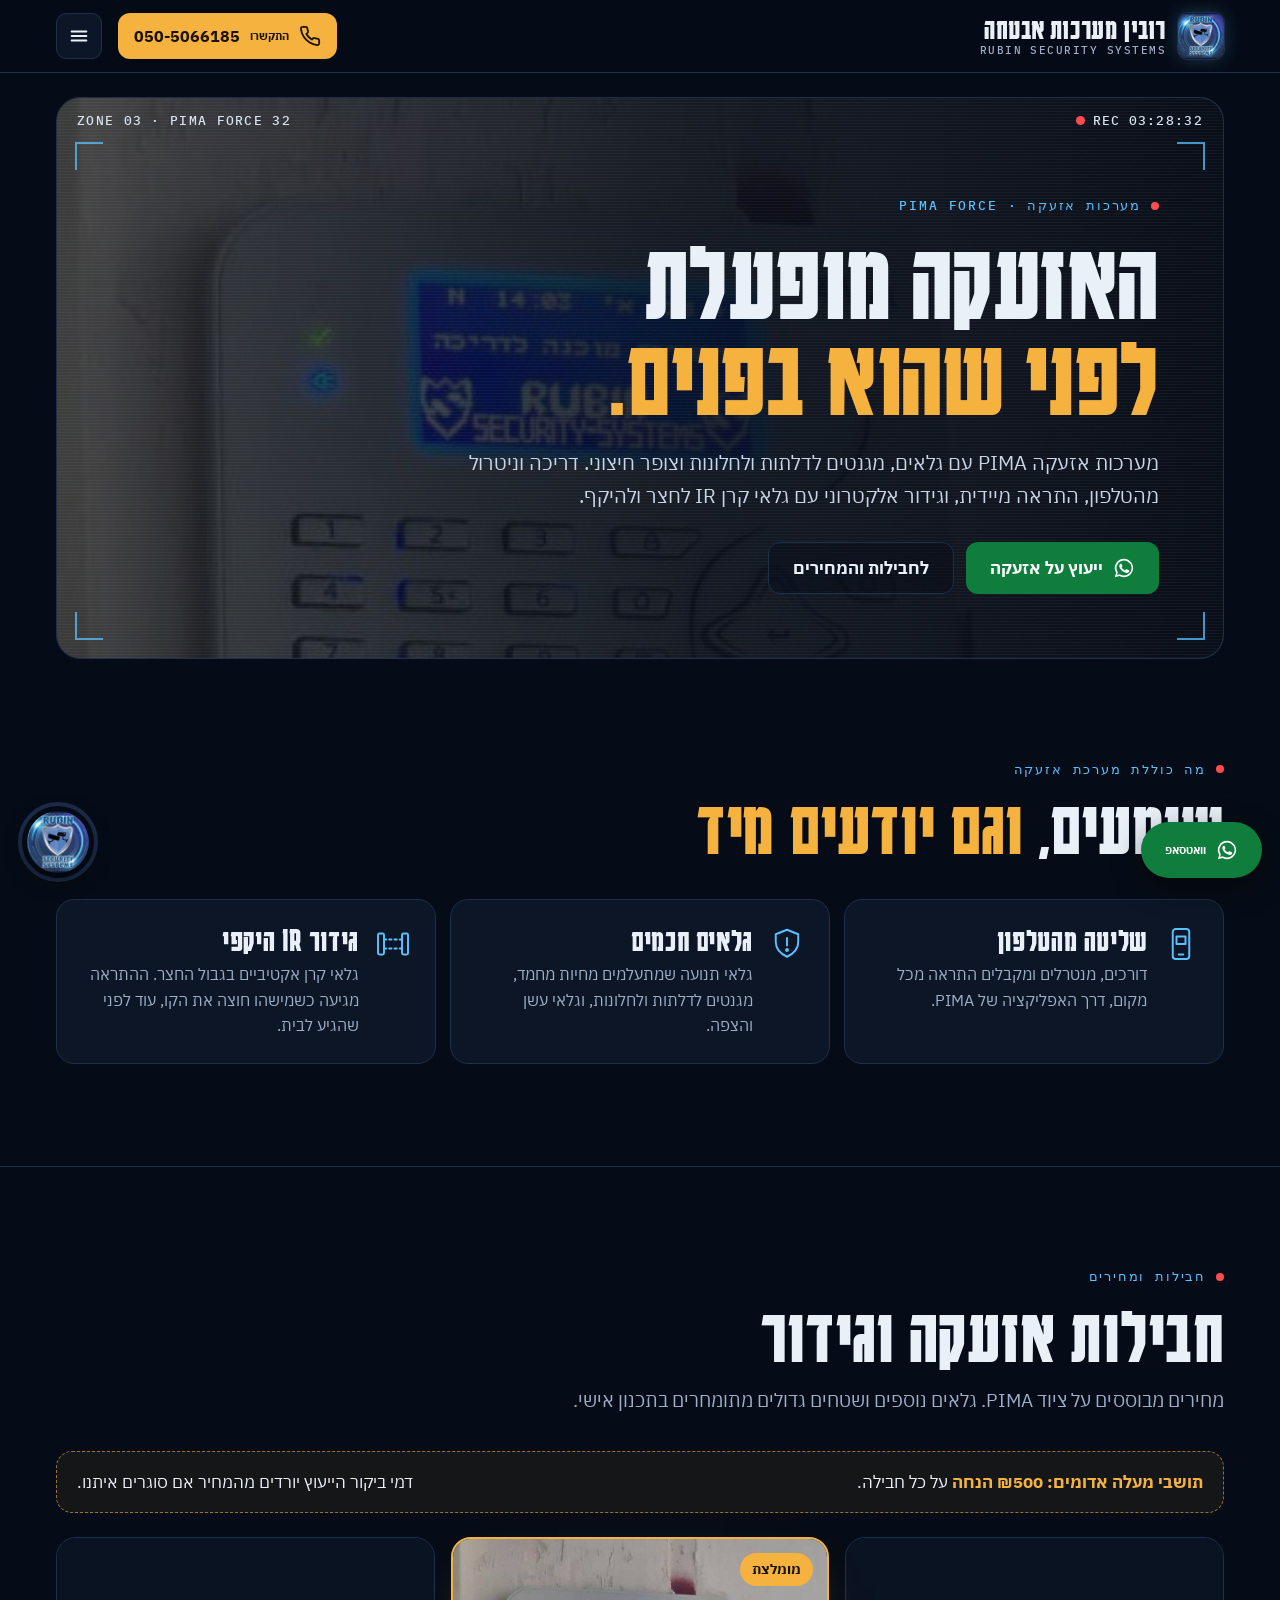
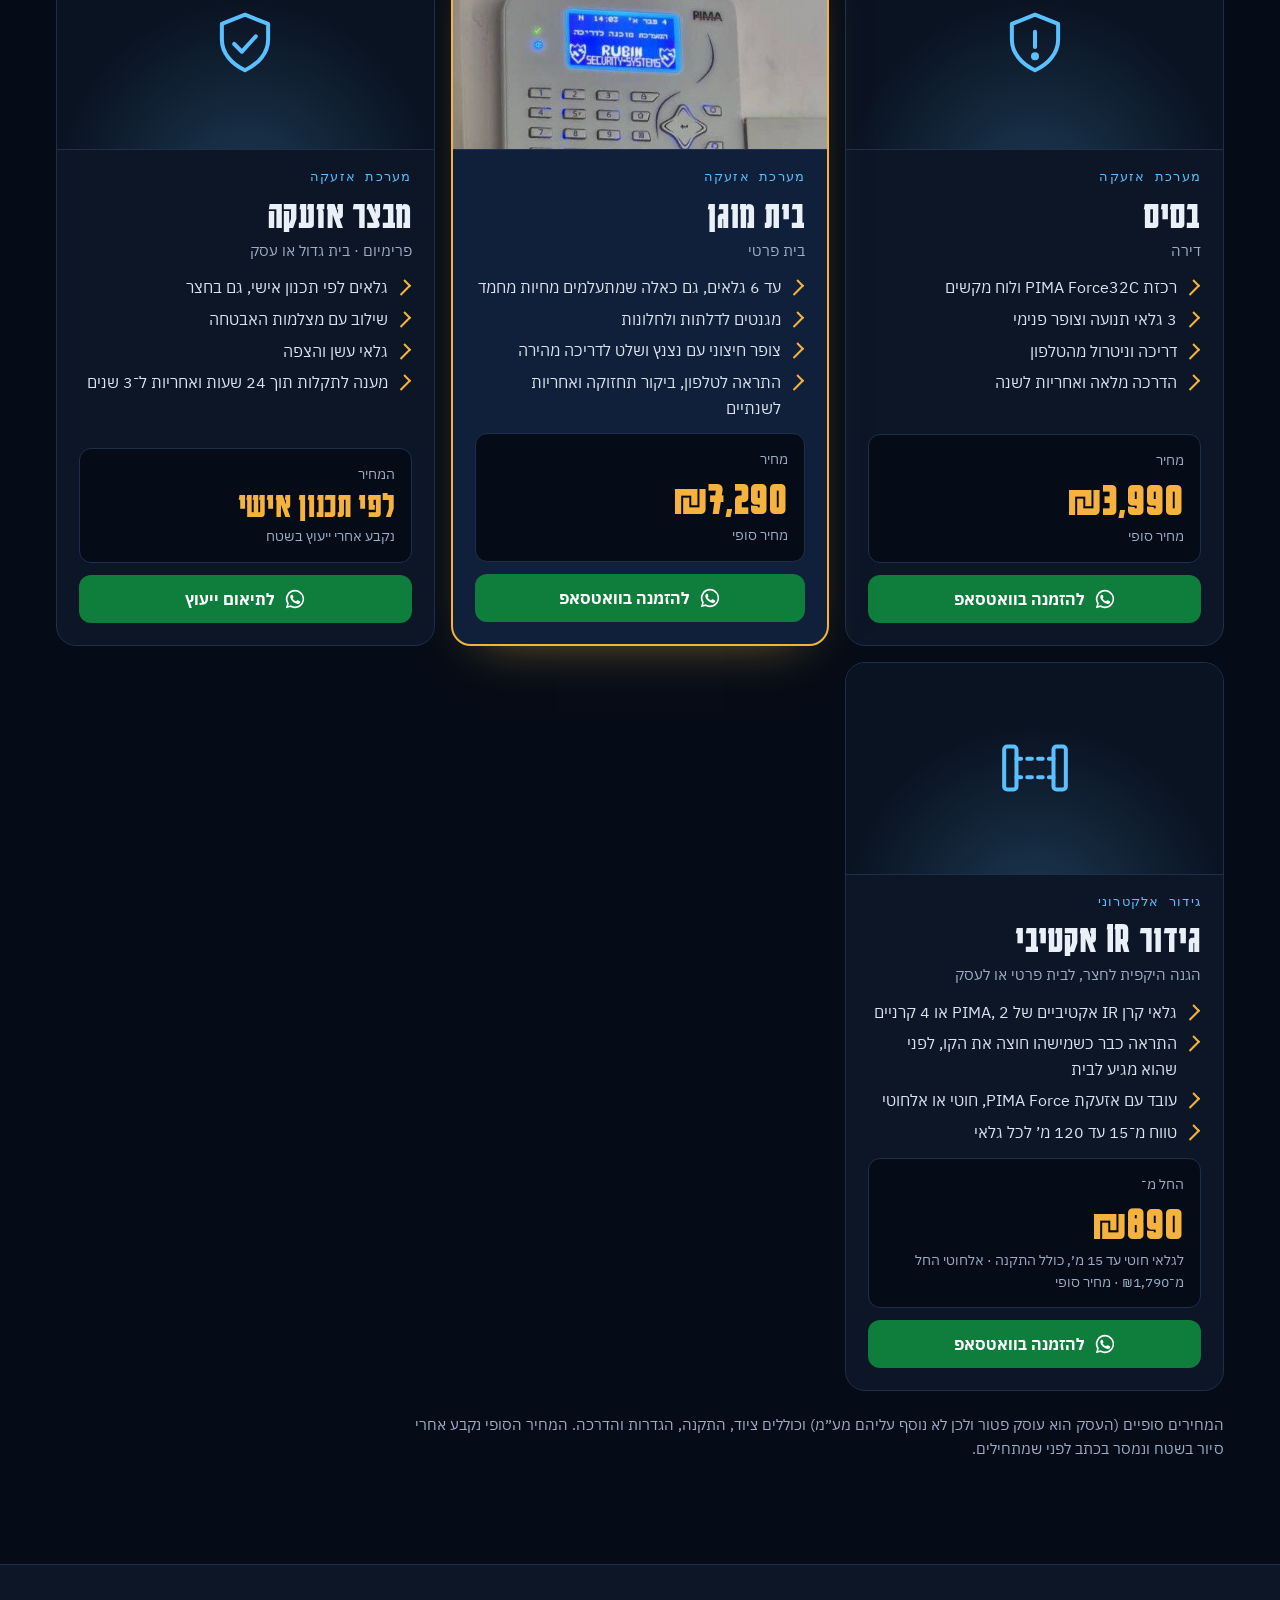
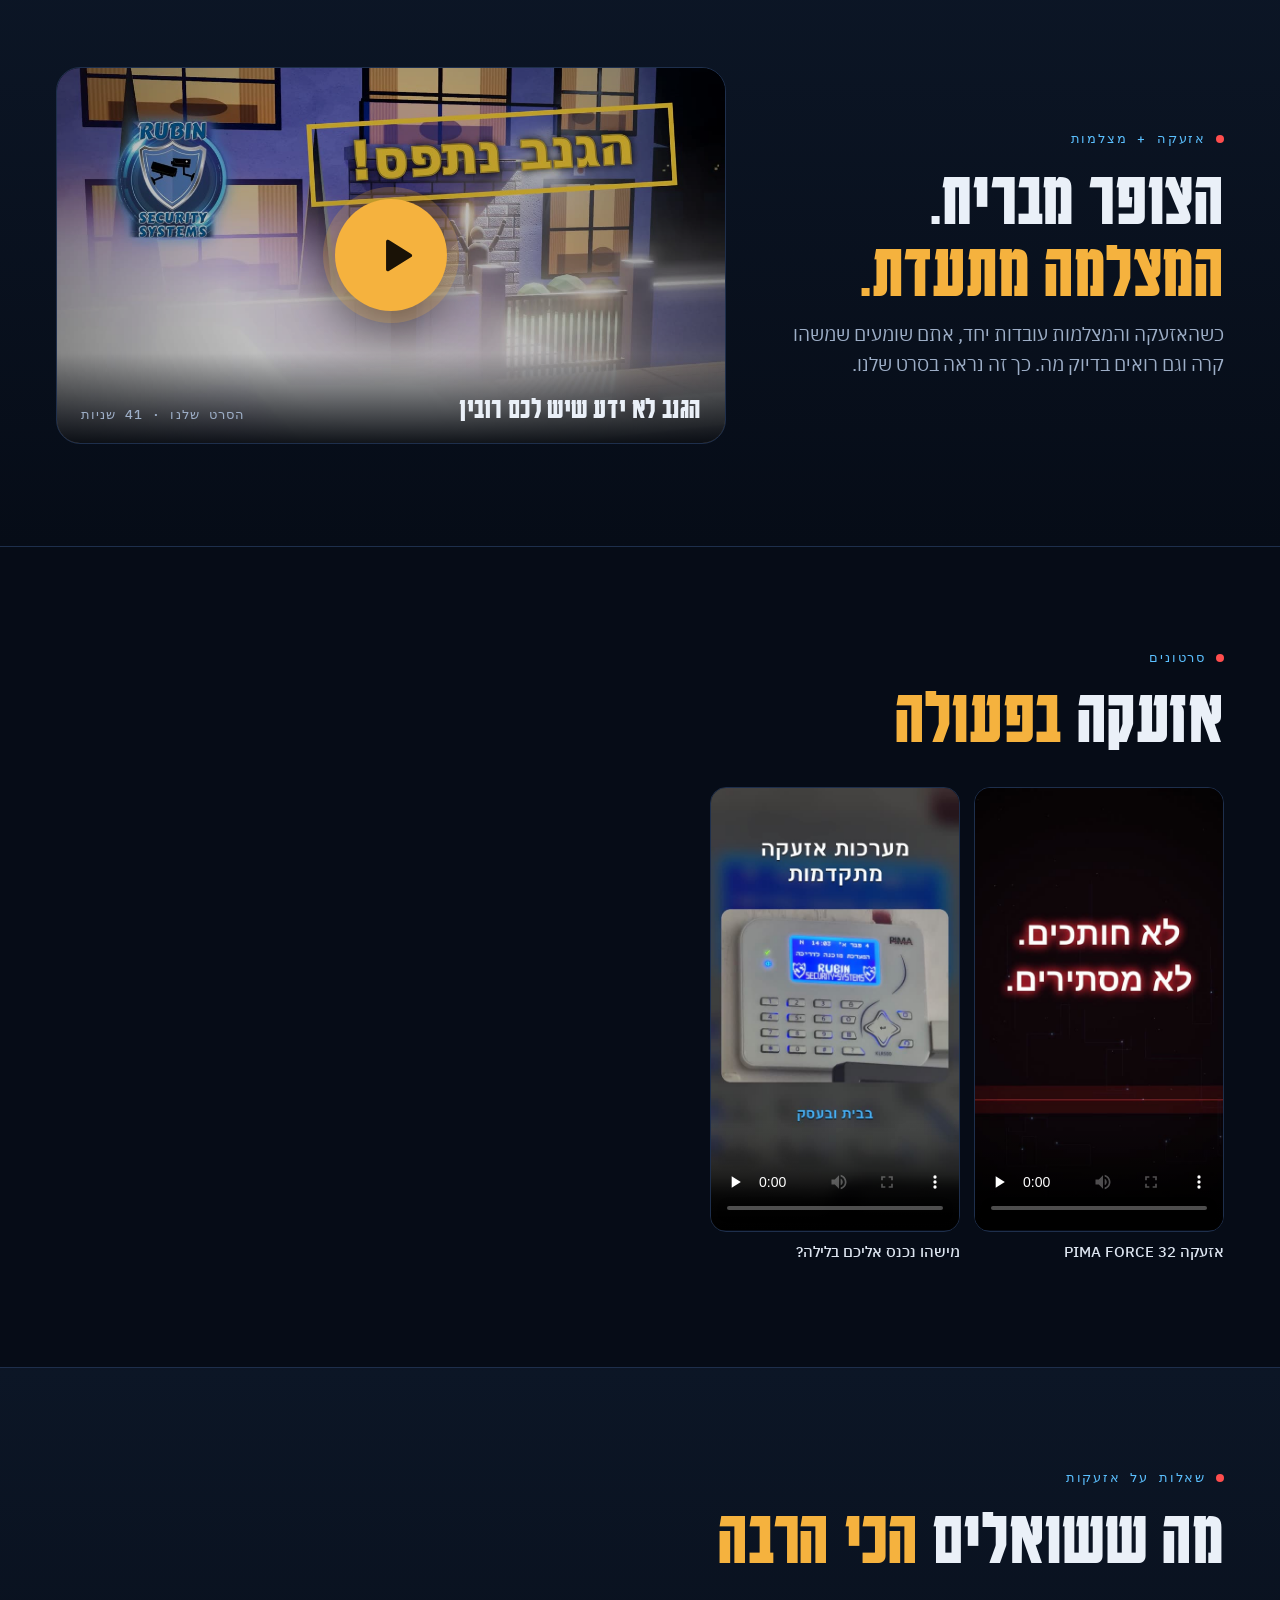
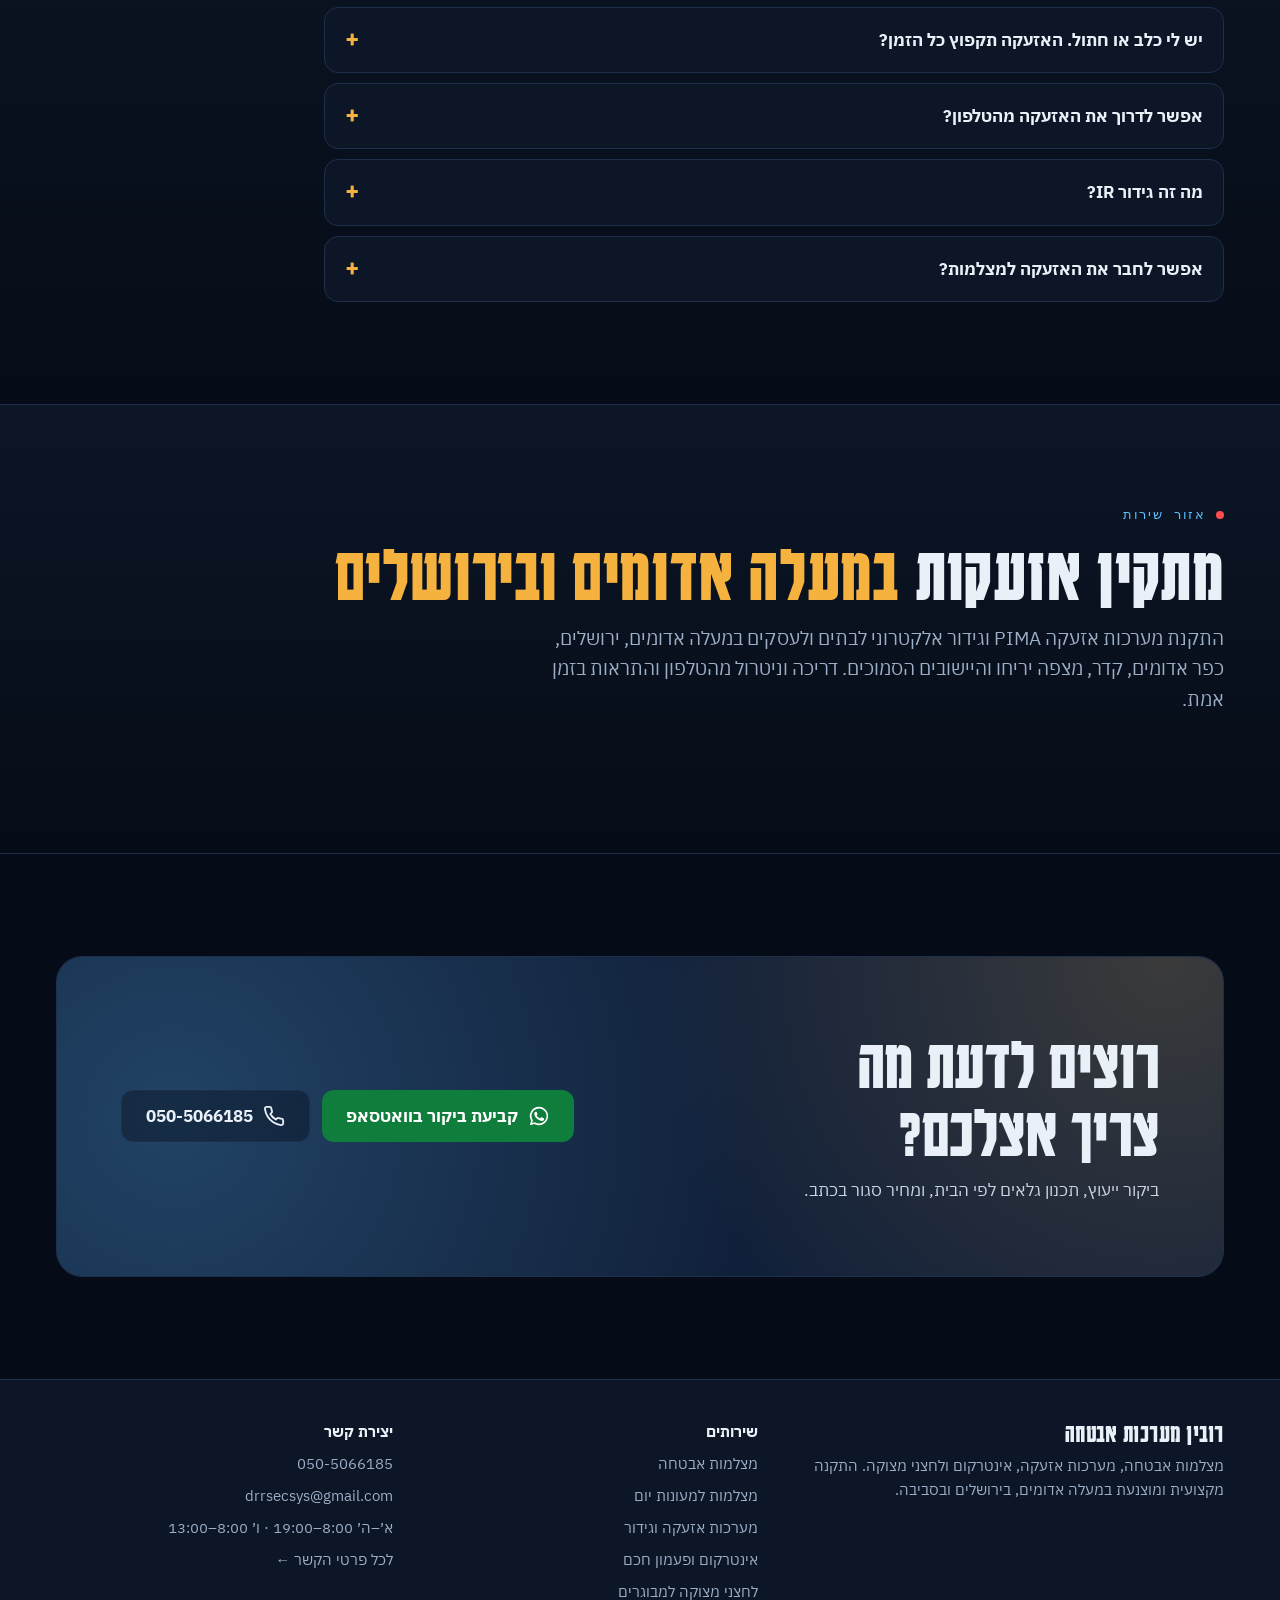
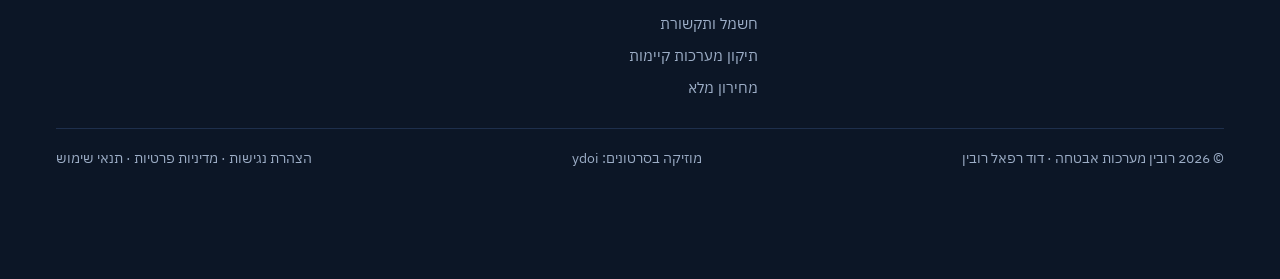
<file: alarms.html>
<!doctype html>
<html lang="he" dir="rtl">
<head>
<meta charset="utf-8">
<meta name="viewport" content="width=device-width,initial-scale=1,viewport-fit=cover">
<title>התקנת מערכות אזעקה במעלה אדומים וירושלים | רובין מערכות אבטחה</title>
<meta name="claude:viewport-fit-sides" content="cover">
<meta name="description" content="התקנת מערכות אזעקה PIMA וגידור אלקטרוני עם גלאי IR במעלה אדומים ובירושלים: דריכה מהטלפון, גלאים לחיות מחמד, צופר חיצוני. חבילות ומחירים.">
<link rel="canonical" href="https://rubinsecuritysystems.com/alarms.html">
<link rel="icon" href="media/logo.jpg" type="image/jpeg"><link rel="apple-touch-icon" href="media/logo.jpg">
<meta name="theme-color" content="#060C17">
<meta property="og:type" content="website"><meta property="og:locale" content="he_IL"><meta property="og:site_name" content="רובין מערכות אבטחה">
<meta property="og:title" content="התקנת מערכות אזעקה במעלה אדומים וירושלים | רובין מערכות אבטחה"><meta property="og:description" content="התקנת מערכות אזעקה PIMA וגידור אלקטרוני עם גלאי IR במעלה אדומים ובירושלים: דריכה מהטלפון, גלאים לחיות מחמד, צופר חיצוני. חבילות ומחירים."><meta property="og:url" content="https://rubinsecuritysystems.com/alarms.html"><meta property="og:image" content="https://rubinsecuritysystems.com/media/pima-keypad.jpg">

<link rel="stylesheet" href="fonts.css">
<link rel="stylesheet" href="style.css">
</head>
<body>
<a class="skip-link" href="#top">דילוג לתוכן הראשי</a>
<svg width="0" height="0" style="position:absolute" aria-hidden="true"><defs>
<symbol id="i-wa" viewBox="0 0 24 24"><path fill="currentColor" d="M12 2a10 10 0 0 0-8.6 15.1L2 22l5-1.3A10 10 0 1 0 12 2zm0 18.2a8.2 8.2 0 0 1-4.2-1.2l-.3-.2-3 .8.8-2.9-.2-.3A8.2 8.2 0 1 1 12 20.2zm4.5-6.1c-.2-.1-1.5-.7-1.7-.8s-.4-.1-.6.1-.7.8-.8 1-.3.2-.5.1a6.7 6.7 0 0 1-3.3-2.9c-.3-.4.2-.4.7-1.4a.5.5 0 0 0 0-.5l-.8-1.9c-.2-.5-.4-.4-.6-.4h-.5a1 1 0 0 0-.7.3 3 3 0 0 0-.9 2.2 5.2 5.2 0 0 0 1.1 2.8 11.9 11.9 0 0 0 4.6 4c1.7.7 2.4.8 3.2.7a2.8 2.8 0 0 0 1.8-1.3 2.3 2.3 0 0 0 .2-1.3c-.1-.1-.2-.2-.5-.3z"/></symbol>
<symbol id="i-phone" viewBox="0 0 24 24"><path fill="none" stroke="currentColor" stroke-width="2" stroke-linecap="round" stroke-linejoin="round" d="M22 16.9v3a2 2 0 0 1-2.2 2 19.8 19.8 0 0 1-8.6-3.1 19.5 19.5 0 0 1-6-6A19.8 19.8 0 0 1 2.1 4.2 2 2 0 0 1 4.1 2h3a2 2 0 0 1 2 1.7c.1 1 .4 1.9.7 2.8a2 2 0 0 1-.5 2.1L8 9.9a16 16 0 0 0 6 6l1.3-1.3a2 2 0 0 1 2.1-.4c.9.3 1.8.6 2.8.7a2 2 0 0 1 1.7 2z"/></symbol>
<symbol id="i-menu" viewBox="0 0 24 24"><path fill="none" stroke="currentColor" stroke-width="2.2" stroke-linecap="round" d="M4 7h16M4 12h16M4 17h16"/></symbol>
<symbol id="i-play" viewBox="0 0 24 24"><path fill="currentColor" d="M7 4.5v15a1 1 0 0 0 1.5.9l12-7.5a1 1 0 0 0 0-1.7l-12-7.5A1 1 0 0 0 7 4.5z"/></symbol>
<symbol id="i-cam" viewBox="0 0 48 48"><g fill="none" stroke="currentColor" stroke-width="2.6" stroke-linecap="round" stroke-linejoin="round"><path d="M6 14l26-7 3 11-26 7z"/><circle cx="29" cy="13" r="3"/><path d="M15 23l3 9h-8M10 32v8"/><path d="M35 16l7-2v8l-6 1"/></g></symbol>
<symbol id="i-alarm" viewBox="0 0 48 48"><g fill="none" stroke="currentColor" stroke-width="2.6" stroke-linecap="round" stroke-linejoin="round"><path d="M24 5l15 6v10c0 9-6.5 16-15 20-8.5-4-15-11-15-20V11z"/><path d="M24 16v10"/><circle cx="24" cy="32" r="1.3" fill="currentColor"/></g></symbol>
<symbol id="i-intercom" viewBox="0 0 48 48"><g fill="none" stroke="currentColor" stroke-width="2.6" stroke-linecap="round" stroke-linejoin="round"><rect x="12" y="5" width="24" height="38" rx="4"/><circle cx="24" cy="16" r="5"/><path d="M18 30h12M18 35h12"/></g></symbol>
<symbol id="i-heart" viewBox="0 0 48 48"><g fill="none" stroke="currentColor" stroke-width="2.6" stroke-linecap="round" stroke-linejoin="round"><path d="M24 42s-15-8.5-15-20a8 8 0 0 1 15-4 8 8 0 0 1 15 4c0 11.5-15 20-15 20z"/><path d="M12 25h7l3-5 4 9 3-4h7"/></g></symbol>
<symbol id="i-lock" viewBox="0 0 48 48"><g fill="none" stroke="currentColor" stroke-width="2.6" stroke-linecap="round" stroke-linejoin="round"><rect x="9" y="21" width="30" height="22" rx="4"/><path d="M15 21v-6a9 9 0 0 1 18 0v6"/><circle cx="24" cy="31" r="3"/><path d="M24 34v4"/></g></symbol>
<symbol id="i-rack" viewBox="0 0 48 48"><g fill="none" stroke="currentColor" stroke-width="2.6" stroke-linecap="round" stroke-linejoin="round"><rect x="8" y="5" width="32" height="38" rx="3"/><path d="M8 17h32M8 29h32"/><circle cx="14" cy="11" r="1.4" fill="currentColor"/><circle cx="14" cy="23" r="1.4" fill="currentColor"/><path d="M20 11h14M20 23h14M14 36h20"/></g></symbol>
<symbol id="i-bolt" viewBox="0 0 48 48"><g fill="none" stroke="currentColor" stroke-width="2.6" stroke-linecap="round" stroke-linejoin="round"><rect x="7" y="12" width="34" height="26" rx="4"/><path d="M26 16l-6 10h8l-6 10"/></g></symbol>
<symbol id="i-watch" viewBox="0 0 48 48"><g fill="none" stroke="currentColor" stroke-width="2.6" stroke-linecap="round" stroke-linejoin="round"><rect x="13" y="13" width="22" height="22" rx="6"/><path d="M17 13l2-9h10l2 9M17 35l2 9h10l2-9"/><circle cx="24" cy="24" r="4" fill="currentColor"/></g></symbol>
<symbol id="i-btn" viewBox="0 0 48 48"><g fill="none" stroke="currentColor" stroke-width="2.6" stroke-linecap="round"><circle cx="24" cy="24" r="18"/><circle cx="24" cy="24" r="9" fill="currentColor"/></g></symbol>
<symbol id="i-check" viewBox="0 0 48 48"><g fill="none" stroke="currentColor" stroke-width="2.6" stroke-linecap="round" stroke-linejoin="round"><path d="M24 5l15 6v10c0 9-6.5 16-15 20-8.5-4-15-11-15-20V11z"/><path d="M17 24l5 5 9-10"/></g></symbol>
<symbol id="i-cable" viewBox="0 0 48 48"><g fill="none" stroke="currentColor" stroke-width="2.6" stroke-linecap="round" stroke-linejoin="round"><path d="M6 36c10 0 8-24 18-24s8 24 18 24"/><rect x="2" y="32" width="8" height="8" rx="1.5"/><rect x="38" y="32" width="8" height="8" rx="1.5"/></g></symbol>
<symbol id="i-eye" viewBox="0 0 48 48"><g fill="none" stroke="currentColor" stroke-width="2.6" stroke-linecap="round" stroke-linejoin="round"><path d="M3 24s8-14 21-14 21 14 21 14-8 14-21 14S3 24 3 24z"/><circle cx="24" cy="24" r="6"/></g></symbol>
<symbol id="i-sun" viewBox="0 0 48 48"><g fill="none" stroke="currentColor" stroke-width="2.6" stroke-linecap="round" stroke-linejoin="round"><circle cx="24" cy="24" r="8"/><path d="M24 4v6M24 38v6M4 24h6M38 24h6M10 10l4 4M34 34l4 4M10 38l4-4M34 14l4-4"/></g></symbol>
<symbol id="i-beam" viewBox="0 0 48 48"><g fill="none" stroke="currentColor" stroke-width="2.6" stroke-linecap="round" stroke-linejoin="round"><rect x="4" y="10" width="8" height="28" rx="2"/><rect x="36" y="10" width="8" height="28" rx="2"/><path d="M12 18h24M12 30h24" stroke-dasharray="3 4"/></g></symbol>
<symbol id="i-phoneapp" viewBox="0 0 48 48"><g fill="none" stroke="currentColor" stroke-width="2.6" stroke-linecap="round" stroke-linejoin="round"><rect x="13" y="4" width="22" height="40" rx="4"/><path d="M21 38h6"/><path d="M18 14h12v10H18z"/></g></symbol>
<symbol id="i-building" viewBox="0 0 48 48"><g fill="none" stroke="currentColor" stroke-width="2.6" stroke-linecap="round" stroke-linejoin="round"><path d="M8 44V6h22v38M30 18h10v26M4 44h40"/><path d="M14 12h4M22 12h2M14 20h4M22 20h2M14 28h4M22 28h2M16 44v-8h6v8"/></g></symbol>
<symbol id="i-tag" viewBox="0 0 48 48"><g fill="none" stroke="currentColor" stroke-width="2.6" stroke-linecap="round" stroke-linejoin="round"><path d="M42 26L26 42 6 22V6h16z"/><circle cx="15" cy="15" r="3"/></g></symbol>
<symbol id="i-pin" viewBox="0 0 48 48"><g fill="none" stroke="currentColor" stroke-width="2.6" stroke-linecap="round" stroke-linejoin="round"><path d="M24 44s14-13 14-24a14 14 0 0 0-28 0c0 11 14 24 14 24z"/><circle cx="24" cy="20" r="5"/></g></symbol>
</defs></svg>
<header class="top">
  <div class="wrap">
    <a class="brand" href="index.html" aria-label="רובין מערכות אבטחה, לדף הבית">
      <img src="media/logo.jpg" alt="" width="46" height="46">
      <span><b>רובין מערכות אבטחה</b><small>RUBIN SECURITY SYSTEMS</small></span>
    </a>
    <nav class="nav" aria-label="ניווט ראשי"><a href="index.html">בית</a><a href="cameras.html">מצלמות</a><a href="daycare.html">מעונות יום</a><a href="alarms.html" aria-current="page">אזעקות</a><a href="intercom.html">אינטרקום</a><a href="elderly.html">לחצני מצוקה</a><a href="electric.html">חשמל ותקשורת</a><a href="service.html">תיקון מערכות</a><a href="prices.html">מחירון</a><a href="gallery.html">עבודות וסרטונים</a><a href="about.html">אודות</a><a href="contact.html">צור קשר</a></nav>
    <a class="btn btn-amber call" href="tel:+972505066185" aria-label="התקשרו 050-5066185"><svg aria-hidden="true"><use href="#i-phone"/></svg><span class="lbl">התקשרו</span> <span class="num ltr">050-5066185</span></a>
    <button type="button" class="menu-btn" id="menuBtn" aria-label="תפריט" aria-expanded="false" aria-controls="drawer"><svg aria-hidden="true"><use href="#i-menu"/></svg></button>
  </div>
</header>
<div class="drawer" id="drawer" hidden>
  <nav class="sheet" aria-label="תפריט">
    <button type="button" class="x" aria-label="סגירת התפריט">×</button>
    <a href="index.html">בית</a><a href="cameras.html">מצלמות</a><a href="daycare.html">מעונות יום</a><a href="alarms.html" aria-current="page">אזעקות</a><a href="intercom.html">אינטרקום</a><a href="elderly.html">לחצני מצוקה</a><a href="service.html">תיקון מערכות</a><a href="prices.html">מחירון</a><a href="gallery.html">עבודות וסרטונים</a><a href="about.html">אודות</a><a href="contact.html">צור קשר</a>
    <a class="btn btn-wa" href="https://wa.me/972505066185?text=%D7%A9%D7%9C%D7%95%D7%9D%20%D7%93%D7%95%D7%93%2C%20%D7%90%D7%A9%D7%9E%D7%97%20%D7%9C%D7%99%D7%99%D7%A2%D7%95%D7%A5%20%D7%9C%D7%92%D7%91%D7%99%20%D7%9E%D7%A2%D7%A8%D7%9B%D7%AA%20%D7%90%D7%91%D7%98%D7%97%D7%94" target="_blank" rel="noopener"><svg aria-hidden="true"><use href="#i-wa"/></svg>ייעוץ בוואטסאפ<span class="sr-only"> (נפתח בחלון חדש)</span></a>
  </nav>
</div>
<main id="top" tabindex="-1">
<section class="hero page-hero"><div class="wrap"><div class="feed"><img class="bg" src="media/pima-keypad.jpg" alt="" aria-hidden="true">
<div class="osd" aria-hidden="true"><span>ZONE 03 · PIMA FORCE 32</span><span class="r"><i></i>REC <span class="clock">--:--:--</span></span></div>
<span class="corner c1" aria-hidden="true"></span><span class="corner c2" aria-hidden="true"></span><span class="corner c3" aria-hidden="true"></span><span class="corner c4" aria-hidden="true"></span>
<div class="hero-in"><div>
<div class="eyebrow">מערכות אזעקה · PIMA FORCE</div>
<h1 style="margin-top:18px">האזעקה מופעלת<br><span>לפני שהוא בפנים.</span></h1>
<p class="lead">מערכות אזעקה PIMA עם גלאים, מגנטים לדלתות ולחלונות וצופר חיצוני. דריכה וניטרול מהטלפון, התראה מיידית, וגידור אלקטרוני עם גלאי קרן IR לחצר ולהיקף.</p>
<div class="ctas"><a class="btn btn-wa" href="https://wa.me/972505066185?text=%D7%A9%D7%9C%D7%95%D7%9D%20%D7%93%D7%95%D7%93%2C%20%D7%90%D7%A9%D7%9E%D7%97%20%D7%9C%D7%99%D7%99%D7%A2%D7%95%D7%A5%20%D7%A2%D7%9C%20%D7%9E%D7%A2%D7%A8%D7%9B%D7%AA%20%D7%90%D7%96%D7%A2%D7%A7%D7%94" target="_blank" rel="noopener"><svg aria-hidden="true"><use href="#i-wa"/></svg>ייעוץ על אזעקה<span class="sr-only"> (נפתח בחלון חדש)</span></a><a class="btn btn-ghost" href="#packages">לחבילות והמחירים</a></div>
</div></div></div></div></section>
<section class="band"><div class="wrap">
<div class="head"><div class="eyebrow">מה כוללת מערכת אזעקה</div><h2 class="h2">שומעים, <em>וגם יודעים מיד</em></h2></div>
<div class="why three">
  <div><svg aria-hidden="true"><use href="#i-phoneapp"/></svg><span><h3>שליטה מהטלפון</h3><p>דורכים, מנטרלים ומקבלים התראה מכל מקום, דרך האפליקציה של PIMA.</p></span></div>
  <div><svg aria-hidden="true"><use href="#i-alarm"/></svg><span><h3>גלאים חכמים</h3><p>גלאי תנועה שמתעלמים מחיות מחמד, מגנטים לדלתות ולחלונות, וגלאי עשן והצפה.</p></span></div>
  <div><svg aria-hidden="true"><use href="#i-beam"/></svg><span><h3>גידור IR היקפי</h3><p>גלאי קרן אקטיביים בגבול החצר. ההתראה מגיעה כשמישהו חוצה את הקו, עוד לפני שהגיע לבית.</p></span></div>
</div>
</div></section>
<section class="band" id="packages"><div class="wrap catalog" data-filter="alarm">
<div class="head"><div class="eyebrow">חבילות ומחירים</div><h2 class="h2">חבילות אזעקה וגידור</h2><p class="lead">מחירים מבוססים על ציוד PIMA. גלאים נוספים ושטחים גדולים מתומחרים בתכנון אישי.</p></div><div class="promo"><span><b>תושבי מעלה אדומים: ₪500 הנחה</b> על כל חבילה.</span><span>דמי ביקור הייעוץ יורדים מהמחיר אם סוגרים איתנו.</span></div><div class="grid"></div>
<p class="fine">המחירים סופיים (העסק הוא עוסק פטור ולכן לא נוסף עליהם מע״מ) וכוללים ציוד, התקנה, הגדרות והדרכה. המחיר הסופי נקבע אחרי סיור בשטח ונמסר בכתב לפני שמתחילים.</p>
</div></section>
<section class="band alt"><div class="wrap split">
<div class="head" style="margin:0"><div class="eyebrow">אזעקה + מצלמות</div><h2 class="h2">הצופר מבריח. <em>המצלמה מתעדת.</em></h2>
<p class="lead">כשהאזעקה והמצלמות עובדות יחד, אתם שומעים שמשהו קרה וגם רואים בדיוק מה. כך זה נראה בסרט שלנו.</p></div>
<button type="button" class="film" data-film="media/film.mp4" data-poster="media/film.jpg" data-cap="רובין מערכות אבטחה · מוזיקה: ydoi" aria-label="ניגון הסרט">
<img src="media/film.jpg" alt="קטע מהסרט: הגנב נתפס מול הבית" loading="lazy"><span class="play" aria-hidden="true"><svg><use href="#i-play"/></svg></span>
<span class="cap"><b>הגנב לא ידע שיש לכם רובין</b><span>הסרט שלנו · 41 שניות</span></span></button>
</div></section>
<section class="band"><div class="wrap">
<div class="head"><div class="eyebrow">סרטונים</div><h2 class="h2">אזעקה <em>בפעולה</em></h2></div>
<div class="vids" tabindex="0" role="region" aria-label="סרטונים, אפשר לגלול לצדדים"><figure><video src="media/v-alarm.mp4" poster="media/v-alarm.jpg" controls playsinline preload="none"></video><figcaption>אזעקה PIMA FORCE 32</figcaption></figure><figure><video src="media/v-night.mp4" poster="media/v-night.jpg" controls playsinline preload="none"></video><figcaption>מישהו נכנס אליכם בלילה?</figcaption></figure></div>
</div></section>
<section class="band alt"><div class="wrap">
<div class="head"><div class="eyebrow">שאלות על אזעקות</div><h2 class="h2">מה ששואלים <em>הכי הרבה</em></h2></div>
<div class="faq"><details><summary>יש לי כלב או חתול. האזעקה תקפוץ כל הזמן?</summary><p>לא. מתקינים גלאים שמתעלמים מחיות מחמד, ומכוונים אותם לפי הבית שלכם.</p></details><details><summary>אפשר לדרוך את האזעקה מהטלפון?</summary><p>כן. דריכה, ניטרול והתראות דרך האפליקציה, וגם שלט לדריכה מהירה בחבילת ״בית מוגן״.</p></details><details><summary>מה זה גידור IR?</summary><p>זוג גלאים שיוצרים קרן בלתי נראית לאורך הגדר או גבול החצר. כשמישהו חוצה אותה, האזעקה יודעת מיד. עובד עם אזעקות PIMA Force, חוטי או אלחוטי.</p></details><details><summary>אפשר לחבר את האזעקה למצלמות?</summary><p>כן. בחבילת ״מבצר אזעקה״ משלבים את האזעקה עם מערכת המצלמות.</p></details></div>
</div></section>
<section class="band alt" id="area"><div class="wrap"><div class="head"><div class="eyebrow">אזור שירות</div><h2 class="h2">מתקין אזעקות <em>במעלה אדומים ובירושלים</em></h2><p class="lead">התקנת מערכות אזעקה PIMA וגידור אלקטרוני לבתים ולעסקים במעלה אדומים, ירושלים, כפר אדומים, קדר, מצפה יריחו והיישובים הסמוכים. דריכה וניטרול מהטלפון והתראות בזמן אמת.</p></div></div></section>
<section class="band"><div class="wrap"><div class="cta-band"><div><h2>רוצים לדעת מה צריך אצלכם?</h2><p>ביקור ייעוץ, תכנון גלאים לפי הבית, ומחיר סגור בכתב.</p></div>
<div class="ctas"><a class="btn btn-wa" href="https://wa.me/972505066185?text=%D7%A9%D7%9C%D7%95%D7%9D%20%D7%93%D7%95%D7%93%2C%20%D7%90%D7%A9%D7%9E%D7%97%20%D7%9C%D7%A7%D7%91%D7%95%D7%A2%20%D7%91%D7%99%D7%A7%D7%95%D7%A8%20%D7%99%D7%99%D7%A2%D7%95%D7%A5" target="_blank" rel="noopener"><svg aria-hidden="true"><use href="#i-wa"/></svg>קביעת ביקור בוואטסאפ<span class="sr-only"> (נפתח בחלון חדש)</span></a>
<a class="btn btn-ghost" href="tel:+972505066185"><svg aria-hidden="true"><use href="#i-phone"/></svg><span class="ltr">050-5066185</span></a></div></div></div></section>
</main>
<footer>
  <div class="wrap">
    <div class="cols">
      <div><b>רובין מערכות אבטחה</b><span>מצלמות אבטחה, מערכות אזעקה, אינטרקום ולחצני מצוקה. התקנה מקצועית ומוצנעת במעלה אדומים, בירושלים ובסביבה.</span></div>
      <div><span style="color:var(--ink);font-weight:700">שירותים</span><a href="cameras.html">מצלמות אבטחה</a><a href="daycare.html">מצלמות למעונות יום</a><a href="alarms.html">מערכות אזעקה וגידור</a><a href="intercom.html">אינטרקום ופעמון חכם</a><a href="elderly.html">לחצני מצוקה למבוגרים</a><a href="electric.html">חשמל ותקשורת</a><a href="service.html">תיקון מערכות קיימות</a><a href="prices.html">מחירון מלא</a></div>
      <div><span style="color:var(--ink);font-weight:700">יצירת קשר</span><span class="ltr" style="text-align:right">050-5066185</span><span class="ltr" style="text-align:right">drrsecsys@gmail.com</span><span>א׳–ה׳ 8:00–19:00 · ו׳ 8:00–13:00</span><a href="contact.html">לכל פרטי הקשר ←</a></div>
    </div>
    <div class="legal"><span>© <span class="yr">2026</span> רובין מערכות אבטחה · דוד רפאל רובין</span><span>מוזיקה בסרטונים: ydoi</span><div class="legal-links"><a href="accessibility.html">הצהרת נגישות</a> · <a href="privacy.html">מדיניות פרטיות</a> · <a href="terms.html">תנאי שימוש</a></div></div>
  </div>
</footer>
<button type="button" class="badge" id="badge" aria-label="חזרה לראש הדף">
  <svg class="prog" viewBox="0 0 80 80" aria-hidden="true"><circle class="trk" cx="40" cy="40" r="38"/><circle class="fill" id="progfill" cx="40" cy="40" r="38"/></svg>
  <img src="media/logo.jpg" alt="">
</button>
<a class="btn btn-wa wa-float" href="https://wa.me/972505066185" target="_blank" rel="noopener" aria-label="וואטסאפ (נפתח בחלון חדש)"><svg aria-hidden="true"><use href="#i-wa"/></svg><span class="lbl">וואטסאפ</span></a>
<dialog class="lb" id="lb"><button type="button" class="x" id="lbx" aria-label="סגירה">×</button><div id="lbbody"></div><p id="lbcap"></p></dialog>
<script src="site.js"></script>
</body>
</html>
</file>
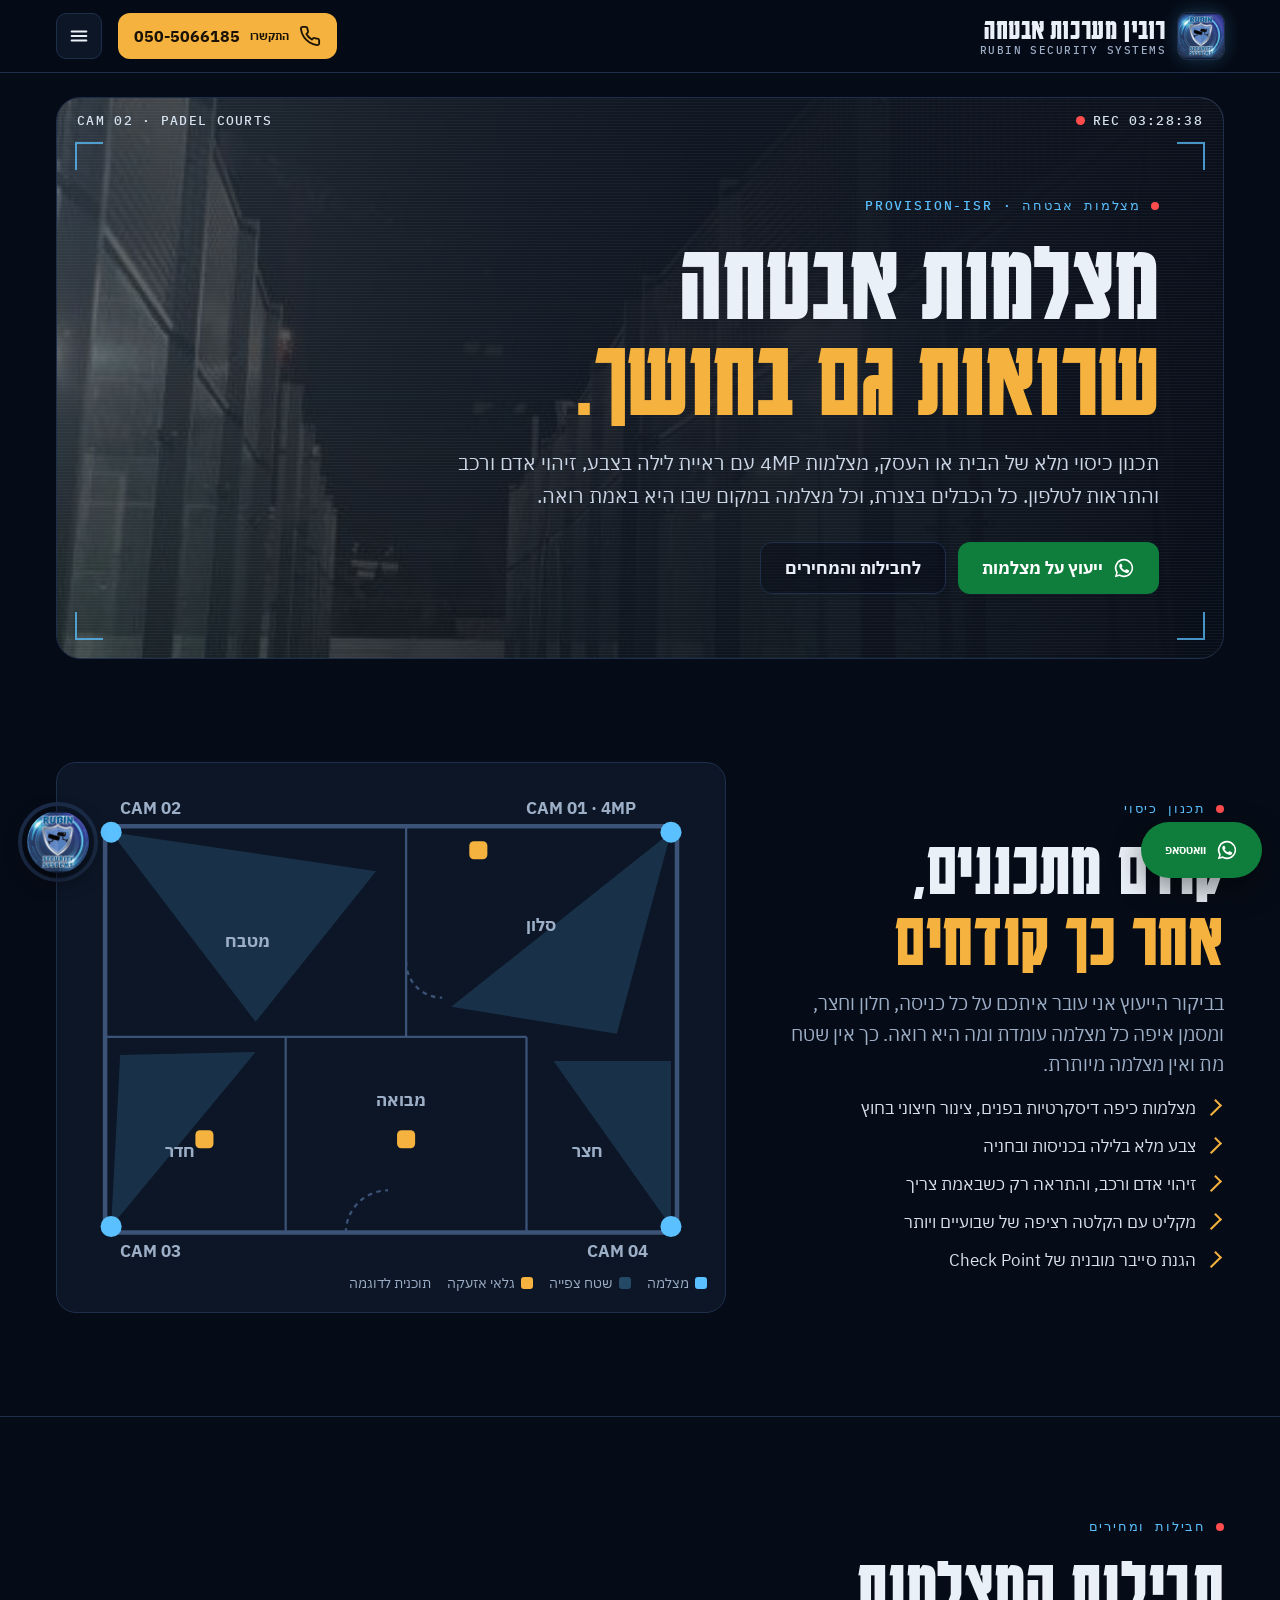
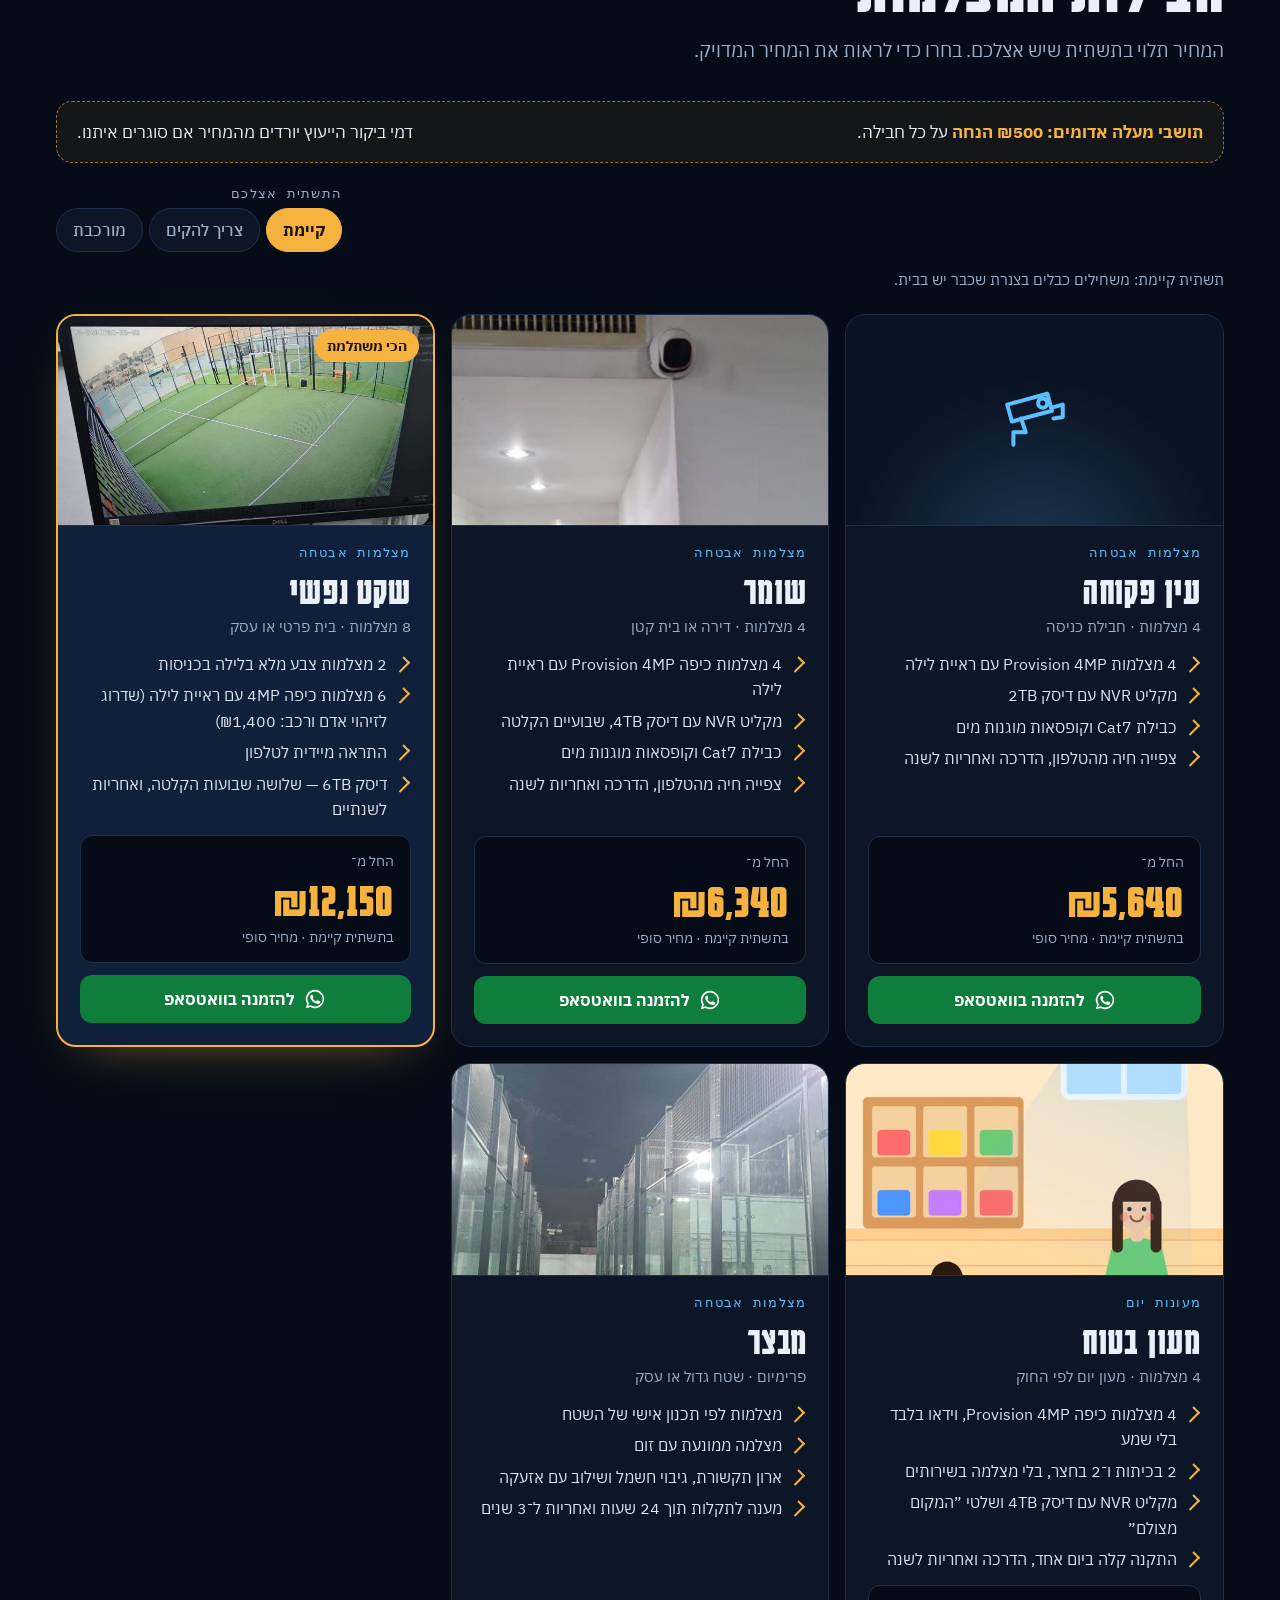
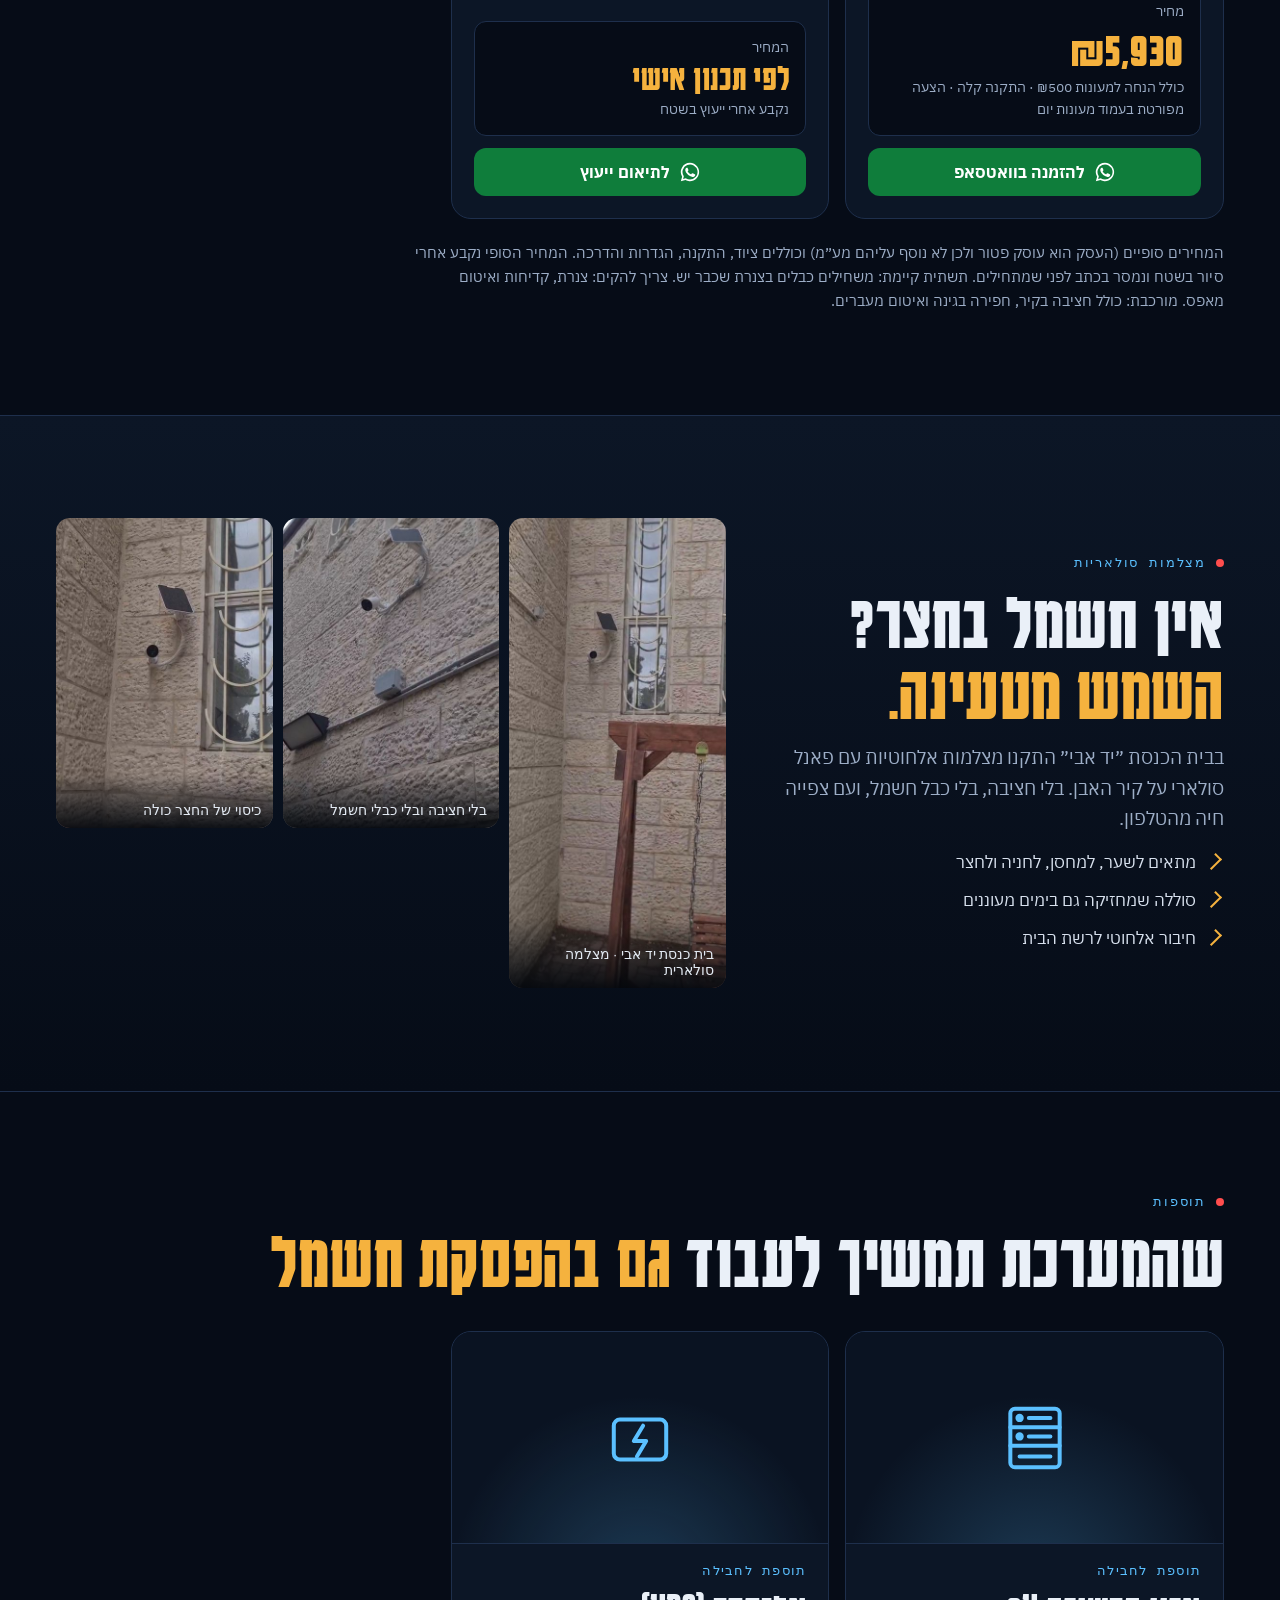
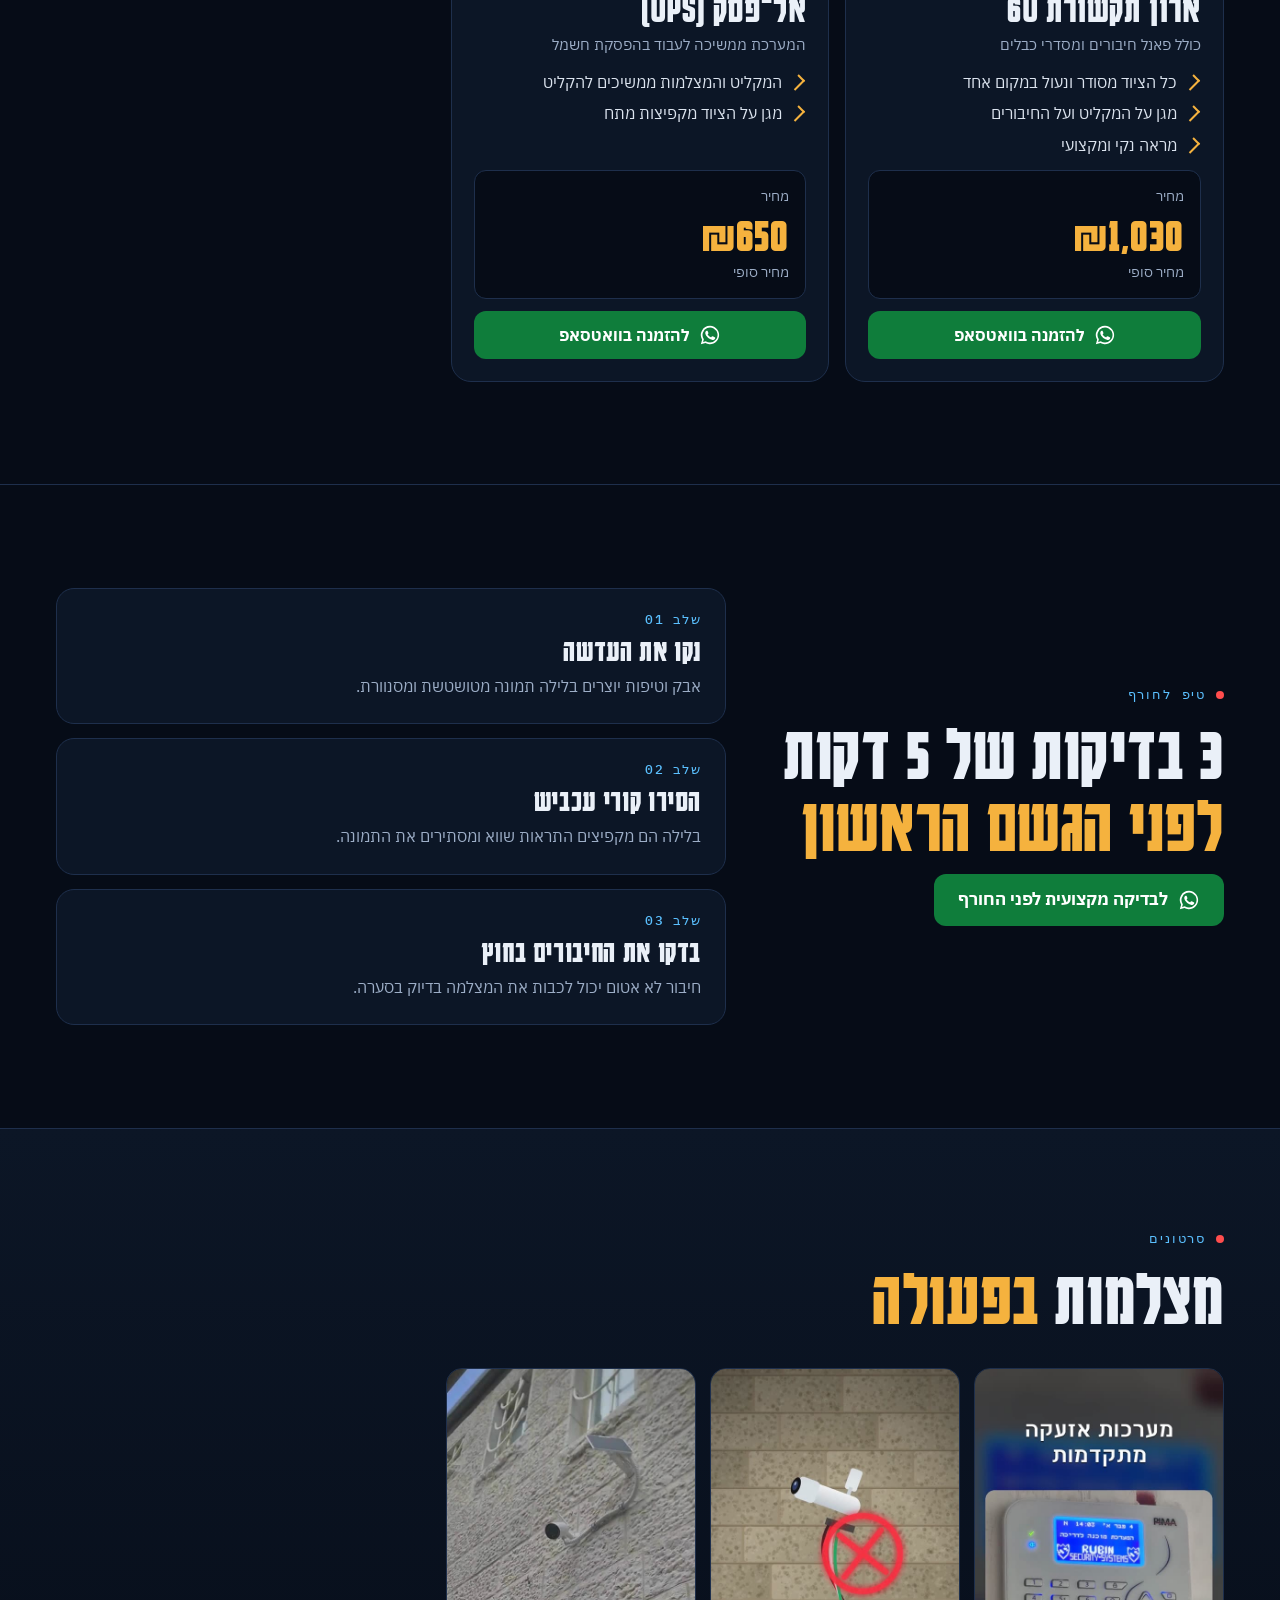
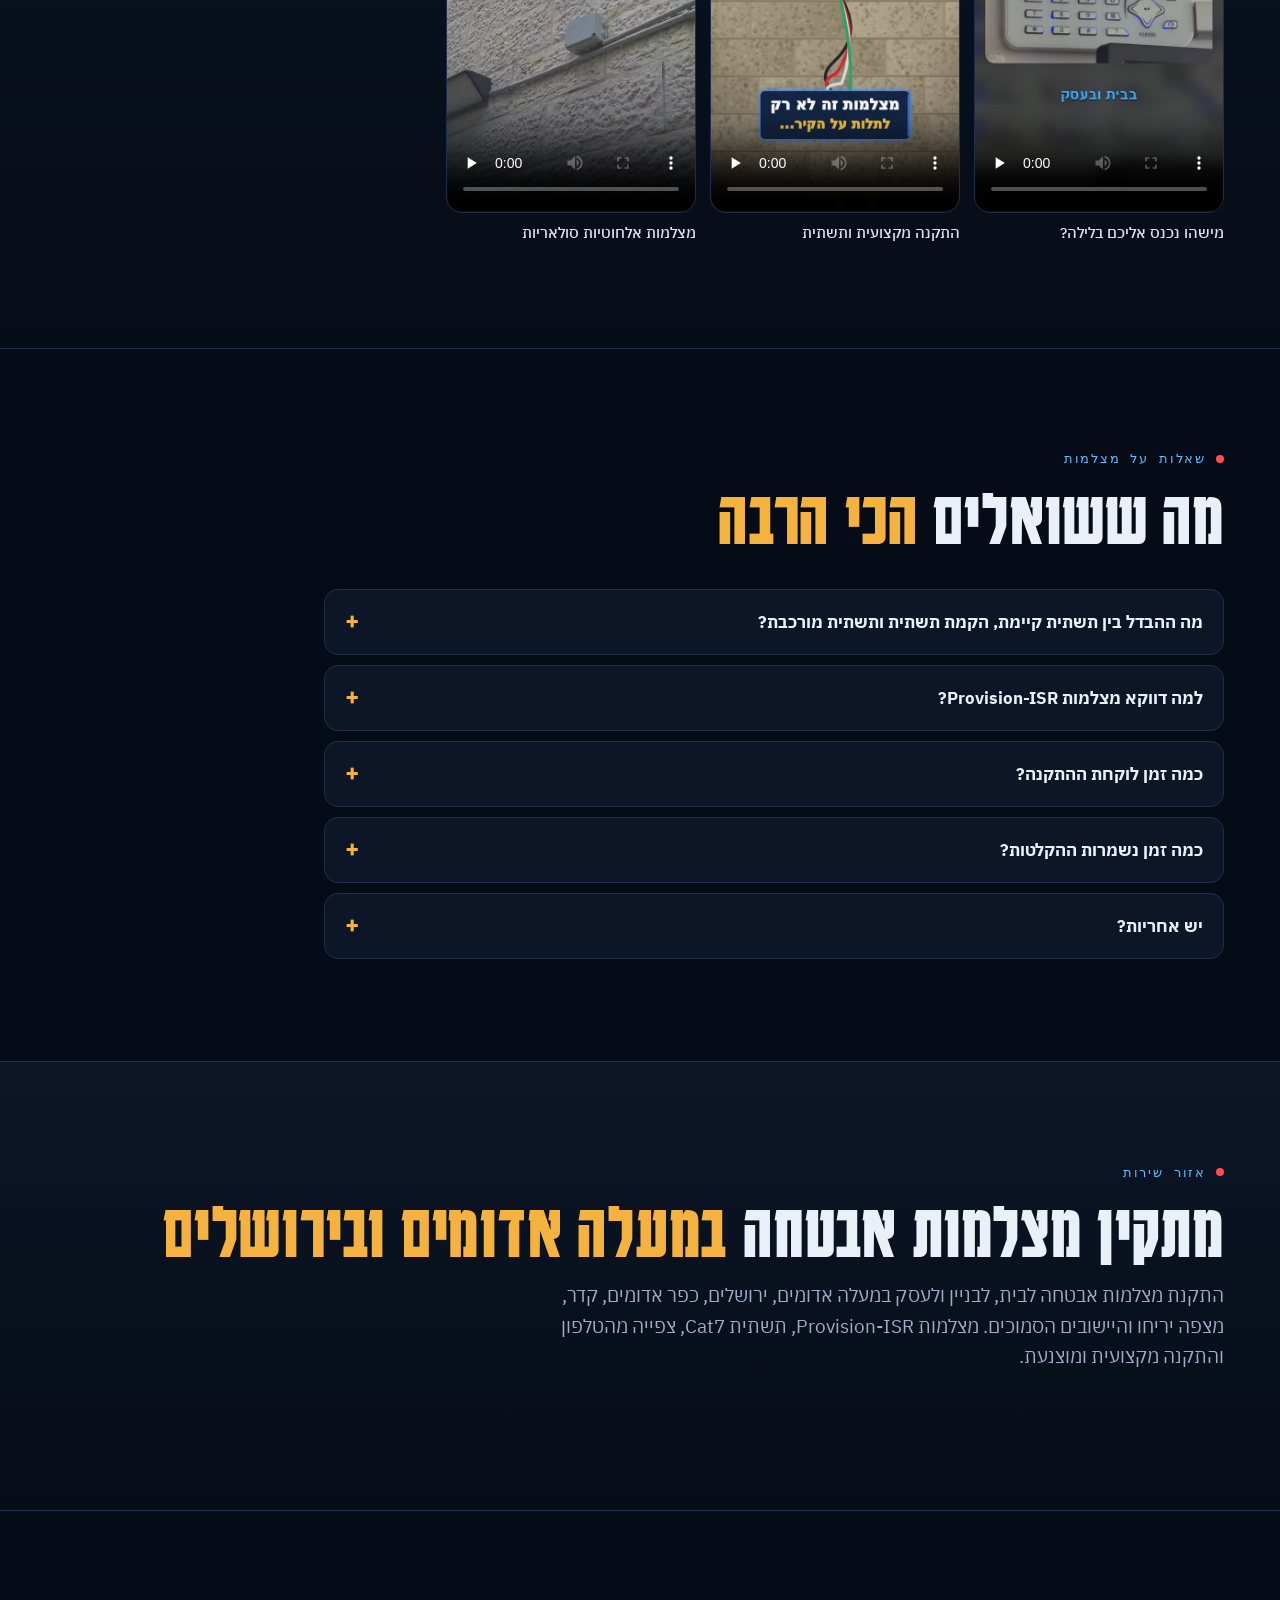
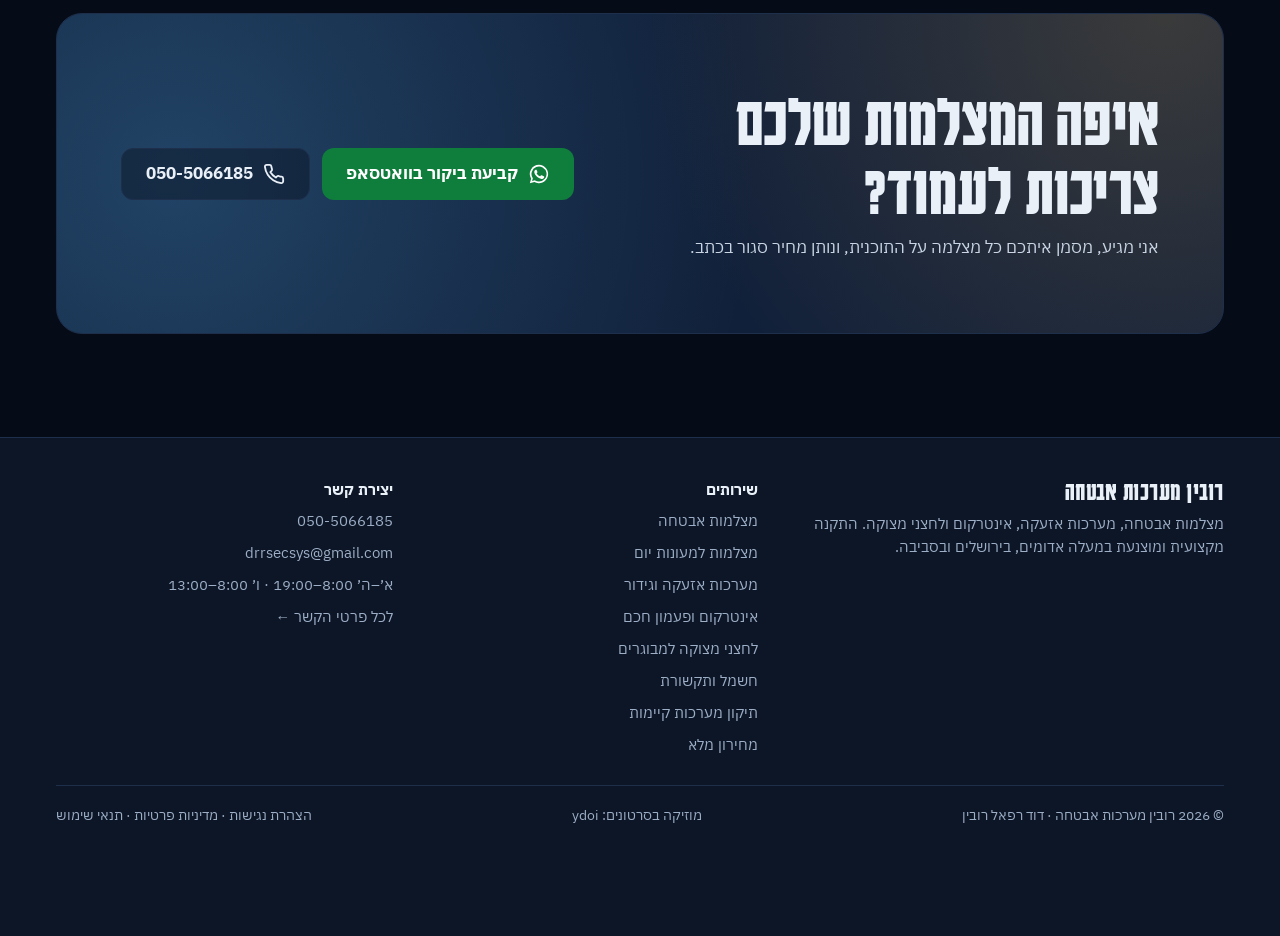
<file: cameras.html>
<!doctype html>
<html lang="he" dir="rtl">
<head>
<meta charset="utf-8">
<meta name="viewport" content="width=device-width,initial-scale=1,viewport-fit=cover">
<title>התקנת מצלמות אבטחה במעלה אדומים וירושלים | רובין מערכות אבטחה</title>
<meta name="claude:viewport-fit-sides" content="cover">
<meta name="description" content="התקנת מצלמות אבטחה Provision-ISR לבית ולעסק במעלה אדומים ובירושלים: ראיית לילה בצבע, זיהוי אדם ורכב, צפייה מהטלפון ומצלמות סולאריות. חבילות ומחירים.">
<link rel="canonical" href="https://rubinsecuritysystems.com/cameras.html">
<link rel="icon" href="media/logo.jpg" type="image/jpeg"><link rel="apple-touch-icon" href="media/logo.jpg">
<meta name="theme-color" content="#060C17">
<meta property="og:type" content="website"><meta property="og:locale" content="he_IL"><meta property="og:site_name" content="רובין מערכות אבטחה">
<meta property="og:title" content="התקנת מצלמות אבטחה במעלה אדומים וירושלים | רובין מערכות אבטחה"><meta property="og:description" content="התקנת מצלמות אבטחה Provision-ISR לבית ולעסק במעלה אדומים ובירושלים: ראיית לילה בצבע, זיהוי אדם ורכב, צפייה מהטלפון ומצלמות סולאריות. חבילות ומחירים."><meta property="og:url" content="https://rubinsecuritysystems.com/cameras.html"><meta property="og:image" content="https://rubinsecuritysystems.com/media/court-night.jpg">

<link rel="stylesheet" href="fonts.css">
<link rel="stylesheet" href="style.css">
</head>
<body>
<a class="skip-link" href="#top">דילוג לתוכן הראשי</a>
<svg width="0" height="0" style="position:absolute" aria-hidden="true"><defs>
<symbol id="i-wa" viewBox="0 0 24 24"><path fill="currentColor" d="M12 2a10 10 0 0 0-8.6 15.1L2 22l5-1.3A10 10 0 1 0 12 2zm0 18.2a8.2 8.2 0 0 1-4.2-1.2l-.3-.2-3 .8.8-2.9-.2-.3A8.2 8.2 0 1 1 12 20.2zm4.5-6.1c-.2-.1-1.5-.7-1.7-.8s-.4-.1-.6.1-.7.8-.8 1-.3.2-.5.1a6.7 6.7 0 0 1-3.3-2.9c-.3-.4.2-.4.7-1.4a.5.5 0 0 0 0-.5l-.8-1.9c-.2-.5-.4-.4-.6-.4h-.5a1 1 0 0 0-.7.3 3 3 0 0 0-.9 2.2 5.2 5.2 0 0 0 1.1 2.8 11.9 11.9 0 0 0 4.6 4c1.7.7 2.4.8 3.2.7a2.8 2.8 0 0 0 1.8-1.3 2.3 2.3 0 0 0 .2-1.3c-.1-.1-.2-.2-.5-.3z"/></symbol>
<symbol id="i-phone" viewBox="0 0 24 24"><path fill="none" stroke="currentColor" stroke-width="2" stroke-linecap="round" stroke-linejoin="round" d="M22 16.9v3a2 2 0 0 1-2.2 2 19.8 19.8 0 0 1-8.6-3.1 19.5 19.5 0 0 1-6-6A19.8 19.8 0 0 1 2.1 4.2 2 2 0 0 1 4.1 2h3a2 2 0 0 1 2 1.7c.1 1 .4 1.9.7 2.8a2 2 0 0 1-.5 2.1L8 9.9a16 16 0 0 0 6 6l1.3-1.3a2 2 0 0 1 2.1-.4c.9.3 1.8.6 2.8.7a2 2 0 0 1 1.7 2z"/></symbol>
<symbol id="i-menu" viewBox="0 0 24 24"><path fill="none" stroke="currentColor" stroke-width="2.2" stroke-linecap="round" d="M4 7h16M4 12h16M4 17h16"/></symbol>
<symbol id="i-play" viewBox="0 0 24 24"><path fill="currentColor" d="M7 4.5v15a1 1 0 0 0 1.5.9l12-7.5a1 1 0 0 0 0-1.7l-12-7.5A1 1 0 0 0 7 4.5z"/></symbol>
<symbol id="i-cam" viewBox="0 0 48 48"><g fill="none" stroke="currentColor" stroke-width="2.6" stroke-linecap="round" stroke-linejoin="round"><path d="M6 14l26-7 3 11-26 7z"/><circle cx="29" cy="13" r="3"/><path d="M15 23l3 9h-8M10 32v8"/><path d="M35 16l7-2v8l-6 1"/></g></symbol>
<symbol id="i-alarm" viewBox="0 0 48 48"><g fill="none" stroke="currentColor" stroke-width="2.6" stroke-linecap="round" stroke-linejoin="round"><path d="M24 5l15 6v10c0 9-6.5 16-15 20-8.5-4-15-11-15-20V11z"/><path d="M24 16v10"/><circle cx="24" cy="32" r="1.3" fill="currentColor"/></g></symbol>
<symbol id="i-intercom" viewBox="0 0 48 48"><g fill="none" stroke="currentColor" stroke-width="2.6" stroke-linecap="round" stroke-linejoin="round"><rect x="12" y="5" width="24" height="38" rx="4"/><circle cx="24" cy="16" r="5"/><path d="M18 30h12M18 35h12"/></g></symbol>
<symbol id="i-heart" viewBox="0 0 48 48"><g fill="none" stroke="currentColor" stroke-width="2.6" stroke-linecap="round" stroke-linejoin="round"><path d="M24 42s-15-8.5-15-20a8 8 0 0 1 15-4 8 8 0 0 1 15 4c0 11.5-15 20-15 20z"/><path d="M12 25h7l3-5 4 9 3-4h7"/></g></symbol>
<symbol id="i-lock" viewBox="0 0 48 48"><g fill="none" stroke="currentColor" stroke-width="2.6" stroke-linecap="round" stroke-linejoin="round"><rect x="9" y="21" width="30" height="22" rx="4"/><path d="M15 21v-6a9 9 0 0 1 18 0v6"/><circle cx="24" cy="31" r="3"/><path d="M24 34v4"/></g></symbol>
<symbol id="i-rack" viewBox="0 0 48 48"><g fill="none" stroke="currentColor" stroke-width="2.6" stroke-linecap="round" stroke-linejoin="round"><rect x="8" y="5" width="32" height="38" rx="3"/><path d="M8 17h32M8 29h32"/><circle cx="14" cy="11" r="1.4" fill="currentColor"/><circle cx="14" cy="23" r="1.4" fill="currentColor"/><path d="M20 11h14M20 23h14M14 36h20"/></g></symbol>
<symbol id="i-bolt" viewBox="0 0 48 48"><g fill="none" stroke="currentColor" stroke-width="2.6" stroke-linecap="round" stroke-linejoin="round"><rect x="7" y="12" width="34" height="26" rx="4"/><path d="M26 16l-6 10h8l-6 10"/></g></symbol>
<symbol id="i-watch" viewBox="0 0 48 48"><g fill="none" stroke="currentColor" stroke-width="2.6" stroke-linecap="round" stroke-linejoin="round"><rect x="13" y="13" width="22" height="22" rx="6"/><path d="M17 13l2-9h10l2 9M17 35l2 9h10l2-9"/><circle cx="24" cy="24" r="4" fill="currentColor"/></g></symbol>
<symbol id="i-btn" viewBox="0 0 48 48"><g fill="none" stroke="currentColor" stroke-width="2.6" stroke-linecap="round"><circle cx="24" cy="24" r="18"/><circle cx="24" cy="24" r="9" fill="currentColor"/></g></symbol>
<symbol id="i-check" viewBox="0 0 48 48"><g fill="none" stroke="currentColor" stroke-width="2.6" stroke-linecap="round" stroke-linejoin="round"><path d="M24 5l15 6v10c0 9-6.5 16-15 20-8.5-4-15-11-15-20V11z"/><path d="M17 24l5 5 9-10"/></g></symbol>
<symbol id="i-cable" viewBox="0 0 48 48"><g fill="none" stroke="currentColor" stroke-width="2.6" stroke-linecap="round" stroke-linejoin="round"><path d="M6 36c10 0 8-24 18-24s8 24 18 24"/><rect x="2" y="32" width="8" height="8" rx="1.5"/><rect x="38" y="32" width="8" height="8" rx="1.5"/></g></symbol>
<symbol id="i-eye" viewBox="0 0 48 48"><g fill="none" stroke="currentColor" stroke-width="2.6" stroke-linecap="round" stroke-linejoin="round"><path d="M3 24s8-14 21-14 21 14 21 14-8 14-21 14S3 24 3 24z"/><circle cx="24" cy="24" r="6"/></g></symbol>
<symbol id="i-sun" viewBox="0 0 48 48"><g fill="none" stroke="currentColor" stroke-width="2.6" stroke-linecap="round" stroke-linejoin="round"><circle cx="24" cy="24" r="8"/><path d="M24 4v6M24 38v6M4 24h6M38 24h6M10 10l4 4M34 34l4 4M10 38l4-4M34 14l4-4"/></g></symbol>
<symbol id="i-beam" viewBox="0 0 48 48"><g fill="none" stroke="currentColor" stroke-width="2.6" stroke-linecap="round" stroke-linejoin="round"><rect x="4" y="10" width="8" height="28" rx="2"/><rect x="36" y="10" width="8" height="28" rx="2"/><path d="M12 18h24M12 30h24" stroke-dasharray="3 4"/></g></symbol>
<symbol id="i-phoneapp" viewBox="0 0 48 48"><g fill="none" stroke="currentColor" stroke-width="2.6" stroke-linecap="round" stroke-linejoin="round"><rect x="13" y="4" width="22" height="40" rx="4"/><path d="M21 38h6"/><path d="M18 14h12v10H18z"/></g></symbol>
<symbol id="i-building" viewBox="0 0 48 48"><g fill="none" stroke="currentColor" stroke-width="2.6" stroke-linecap="round" stroke-linejoin="round"><path d="M8 44V6h22v38M30 18h10v26M4 44h40"/><path d="M14 12h4M22 12h2M14 20h4M22 20h2M14 28h4M22 28h2M16 44v-8h6v8"/></g></symbol>
<symbol id="i-tag" viewBox="0 0 48 48"><g fill="none" stroke="currentColor" stroke-width="2.6" stroke-linecap="round" stroke-linejoin="round"><path d="M42 26L26 42 6 22V6h16z"/><circle cx="15" cy="15" r="3"/></g></symbol>
<symbol id="i-pin" viewBox="0 0 48 48"><g fill="none" stroke="currentColor" stroke-width="2.6" stroke-linecap="round" stroke-linejoin="round"><path d="M24 44s14-13 14-24a14 14 0 0 0-28 0c0 11 14 24 14 24z"/><circle cx="24" cy="20" r="5"/></g></symbol>
</defs></svg>
<header class="top">
  <div class="wrap">
    <a class="brand" href="index.html" aria-label="רובין מערכות אבטחה, לדף הבית">
      <img src="media/logo.jpg" alt="" width="46" height="46">
      <span><b>רובין מערכות אבטחה</b><small>RUBIN SECURITY SYSTEMS</small></span>
    </a>
    <nav class="nav" aria-label="ניווט ראשי"><a href="index.html">בית</a><a href="cameras.html" aria-current="page">מצלמות</a><a href="daycare.html">מעונות יום</a><a href="alarms.html">אזעקות</a><a href="intercom.html">אינטרקום</a><a href="elderly.html">לחצני מצוקה</a><a href="electric.html">חשמל ותקשורת</a><a href="service.html">תיקון מערכות</a><a href="prices.html">מחירון</a><a href="gallery.html">עבודות וסרטונים</a><a href="about.html">אודות</a><a href="contact.html">צור קשר</a></nav>
    <a class="btn btn-amber call" href="tel:+972505066185" aria-label="התקשרו 050-5066185"><svg aria-hidden="true"><use href="#i-phone"/></svg><span class="lbl">התקשרו</span> <span class="num ltr">050-5066185</span></a>
    <button type="button" class="menu-btn" id="menuBtn" aria-label="תפריט" aria-expanded="false" aria-controls="drawer"><svg aria-hidden="true"><use href="#i-menu"/></svg></button>
  </div>
</header>
<div class="drawer" id="drawer" hidden>
  <nav class="sheet" aria-label="תפריט">
    <button type="button" class="x" aria-label="סגירת התפריט">×</button>
    <a href="index.html">בית</a><a href="cameras.html" aria-current="page">מצלמות</a><a href="daycare.html">מעונות יום</a><a href="alarms.html">אזעקות</a><a href="intercom.html">אינטרקום</a><a href="elderly.html">לחצני מצוקה</a><a href="service.html">תיקון מערכות</a><a href="prices.html">מחירון</a><a href="gallery.html">עבודות וסרטונים</a><a href="about.html">אודות</a><a href="contact.html">צור קשר</a>
    <a class="btn btn-wa" href="https://wa.me/972505066185?text=%D7%A9%D7%9C%D7%95%D7%9D%20%D7%93%D7%95%D7%93%2C%20%D7%90%D7%A9%D7%9E%D7%97%20%D7%9C%D7%99%D7%99%D7%A2%D7%95%D7%A5%20%D7%9C%D7%92%D7%91%D7%99%20%D7%9E%D7%A2%D7%A8%D7%9B%D7%AA%20%D7%90%D7%91%D7%98%D7%97%D7%94" target="_blank" rel="noopener"><svg aria-hidden="true"><use href="#i-wa"/></svg>ייעוץ בוואטסאפ<span class="sr-only"> (נפתח בחלון חדש)</span></a>
  </nav>
</div>
<main id="top" tabindex="-1">
<section class="hero page-hero"><div class="wrap"><div class="feed"><img class="bg" src="media/court-night.jpg" alt="" aria-hidden="true">
<div class="osd" aria-hidden="true"><span>CAM 02 · PADEL COURTS</span><span class="r"><i></i>REC <span class="clock">--:--:--</span></span></div>
<span class="corner c1" aria-hidden="true"></span><span class="corner c2" aria-hidden="true"></span><span class="corner c3" aria-hidden="true"></span><span class="corner c4" aria-hidden="true"></span>
<div class="hero-in"><div>
<div class="eyebrow">מצלמות אבטחה · Provision-ISR</div>
<h1 style="margin-top:18px">מצלמות אבטחה<br><span>שרואות גם בחושך.</span></h1>
<p class="lead">תכנון כיסוי מלא של הבית או העסק, מצלמות 4MP עם ראיית לילה בצבע, זיהוי אדם ורכב והתראות לטלפון. כל הכבלים בצנרת, וכל מצלמה במקום שבו היא באמת רואה.</p>
<div class="ctas"><a class="btn btn-wa" href="https://wa.me/972505066185?text=%D7%A9%D7%9C%D7%95%D7%9D%20%D7%93%D7%95%D7%93%2C%20%D7%90%D7%A9%D7%9E%D7%97%20%D7%9C%D7%99%D7%99%D7%A2%D7%95%D7%A5%20%D7%A2%D7%9C%20%D7%9E%D7%A6%D7%9C%D7%9E%D7%95%D7%AA%20%D7%90%D7%91%D7%98%D7%97%D7%94" target="_blank" rel="noopener"><svg aria-hidden="true"><use href="#i-wa"/></svg>ייעוץ על מצלמות<span class="sr-only"> (נפתח בחלון חדש)</span></a><a class="btn btn-ghost" href="#packages">לחבילות והמחירים</a></div>
</div></div></div></div></section>
<section class="band"><div class="wrap split">
<div class="head" style="margin:0"><div class="eyebrow">תכנון כיסוי</div><h2 class="h2">קודם מתכננים, <em>אחר כך קודחים</em></h2>
<p class="lead">בביקור הייעוץ אני עובר איתכם על כל כניסה, חלון וחצר, ומסמן איפה כל מצלמה עומדת ומה היא רואה. כך אין שטח מת ואין מצלמה מיותרת.</p>
<ul class="ticks"><li>מצלמות כיפה דיסקרטיות בפנים, צינור חיצוני בחוץ</li><li>צבע מלא בלילה בכניסות ובחניה</li><li>זיהוי אדם ורכב, והתראה רק כשבאמת צריך</li><li>מקליט עם הקלטה רציפה של שבועיים ויותר</li><li>הגנת סייבר מובנית של Check Point</li></ul></div>
<figure class="plan-card">
<svg viewBox="0 0 420 320" direction="ltr" role="img" aria-label="שרטוט בית עם אזורי הכיסוי של המצלמות והגלאים">
<rect class="room" x="20" y="30" width="380" height="270" rx="4"/>
<line class="wall" x1="220" y1="30" x2="220" y2="170"/><line class="wall" x1="20" y1="170" x2="300" y2="170"/>
<line class="wall" x1="300" y1="170" x2="300" y2="300"/><line class="wall" x1="140" y1="170" x2="140" y2="300"/>
<path class="door" d="M180 300 a28 28 0 0 1 28 -28"/><path class="door" d="M220 120 a24 24 0 0 0 24 24"/>
<path class="cone" d="M396 34 L250 150 L360 168 Z"/><path class="cone b" d="M24 296 L120 180 L30 182 Z"/>
<path class="cone" d="M396 296 L318 186 L396 186 Z"/><path class="cone b" d="M24 34 L200 60 L120 160 Z"/>
<circle class="cam" cx="396" cy="34" r="7"/><circle class="cam" cx="24" cy="296" r="7"/><circle class="cam" cx="396" cy="296" r="7"/><circle class="cam" cx="24" cy="34" r="7"/>
<rect class="det" x="214" y="232" width="12" height="12" rx="3"/><rect class="det" x="262" y="40" width="12" height="12" rx="3"/><rect class="det" x="80" y="232" width="12" height="12" rx="3"/>
<text class="lbl" x="300" y="100">סלון</text><text class="lbl" x="100" y="110">מטבח</text><text class="lbl" x="60" y="250">חדר</text><text class="lbl" x="200" y="216">מבואה</text><text class="lbl" x="330" y="250">חצר</text>
<text class="lbl" x="300" y="22">CAM 01 · 4MP</text><text class="lbl" x="30" y="22">CAM 02</text><text class="lbl" x="30" y="316">CAM 03</text><text class="lbl" x="340" y="316">CAM 04</text>
</svg>
<figcaption class="plan-legend"><span><i class="lg" style="background:var(--sig)"></i>מצלמה</span><span><i class="lg" style="background:rgba(91,192,255,.3)"></i>שטח צפייה</span><span><i class="lg" style="background:var(--amber)"></i>גלאי אזעקה</span><span>תוכנית לדוגמה</span></figcaption>
</figure>
</div></section>
<section class="band" id="packages"><div class="wrap catalog" data-filter="cams">
<div class="head"><div class="eyebrow">חבילות ומחירים</div><h2 class="h2">חבילות המצלמות</h2><p class="lead">המחיר תלוי בתשתית שיש אצלכם. בחרו כדי לראות את המחיר המדויק.</p></div><div class="promo"><span><b>תושבי מעלה אדומים: ₪500 הנחה</b> על כל חבילה.</span><span>דמי ביקור הייעוץ יורדים מהמחיר אם סוגרים איתנו.</span></div><div class="bar"><span></span><div class="tierbox"><label id="tl-packages">התשתית אצלכם</label><div class="seg tiers" role="group" aria-labelledby="tl-packages">
<button type="button" data-t="0" aria-pressed="true">קיימת</button><button type="button" data-t="1" aria-pressed="false">צריך להקים</button><button type="button" data-t="2" aria-pressed="false">מורכבת</button></div></div></div><p class="tierhint"></p><div class="grid"></div>
<p class="fine">המחירים סופיים (העסק הוא עוסק פטור ולכן לא נוסף עליהם מע״מ) וכוללים ציוד, התקנה, הגדרות והדרכה. המחיר הסופי נקבע אחרי סיור בשטח ונמסר בכתב לפני שמתחילים. תשתית קיימת: משחילים כבלים בצנרת שכבר יש. צריך להקים: צנרת, קדיחות ואיטום מאפס. מורכבת: כולל חציבה בקיר, חפירה בגינה ואיטום מעברים.</p>
</div></section>
<section class="band alt" id="solar"><div class="wrap split">
<div class="head" style="margin:0"><div class="eyebrow">מצלמות סולאריות</div><h2 class="h2">אין חשמל בחצר? <em>השמש מטעינה.</em></h2>
<p class="lead">בבית הכנסת ״יד אבי״ התקנו מצלמות אלחוטיות עם פאנל סולארי על קיר האבן. בלי חציבה, בלי כבל חשמל, ועם צפייה חיה מהטלפון.</p>
<ul class="ticks"><li>מתאים לשער, למחסן, לחניה ולחצר</li><li>סוללה שמחזיקה גם בימים מעוננים</li><li>חיבור אלחוטי לרשת הבית</li></ul></div>
<div class="work"><button type="button" class="tall" data-cap="מצלמה אלחוטית עם פאנל סולארי בחצר בית הכנסת יד אבי"><img src="media/syn-yard-1.jpg" alt="מצלמה אלחוטית עם פאנל סולארי בחצר בית הכנסת" loading="lazy"><figcaption>בית כנסת יד אבי · מצלמה סולארית</figcaption></button><button type="button" data-cap="מצלמות ופאנלים סולאריים על קיר האבן, בית הכנסת יד אבי"><img src="media/syn-panel-1.jpg" alt="מצלמות ופאנלים סולאריים על קיר אבן" loading="lazy"><figcaption>בלי חציבה ובלי כבלי חשמל</figcaption></button><button type="button" data-cap="מצלמה סולארית בחצר, בית הכנסת יד אבי"><img src="media/syn-yard-2.jpg" alt="מצלמה סולארית ליד חלון" loading="lazy"><figcaption>כיסוי של החצר כולה</figcaption></button></div>
</div></section>
<section class="band"><div class="wrap">
<div class="head"><div class="eyebrow">תוספות</div><h2 class="h2">שהמערכת תמשיך לעבוד <em>גם בהפסקת חשמל</em></h2></div>
</div><div class="wrap catalog" data-filter="extra"><div class="grid"></div></div></section>
<section class="band"><div class="wrap split">
<div class="head" style="margin:0"><div class="eyebrow">טיפ לחורף</div><h2 class="h2">3 בדיקות של 5 דקות <em>לפני הגשם הראשון</em></h2>
<div class="ctas"><a class="btn btn-wa" href="https://wa.me/972505066185?text=%D7%A9%D7%9C%D7%95%D7%9D%20%D7%93%D7%95%D7%93%2C%20%D7%90%D7%A9%D7%9E%D7%97%20%D7%9C%D7%91%D7%93%D7%99%D7%A7%D7%AA%20%D7%9E%D7%A2%D7%A8%D7%9B%D7%AA%20%D7%9C%D7%A4%D7%A0%D7%99%20%D7%94%D7%97%D7%95%D7%A8%D7%A3" target="_blank" rel="noopener"><svg aria-hidden="true"><use href="#i-wa"/></svg>לבדיקה מקצועית לפני החורף<span class="sr-only"> (נפתח בחלון חדש)</span></a></div></div>
<ol class="steps" style="grid-template-columns:1fr">
  <li><b>נקו את העדשה</b><span>אבק וטיפות יוצרים בלילה תמונה מטושטשת ומסנוורת.</span></li>
  <li><b>הסירו קורי עכביש</b><span>בלילה הם מקפיצים התראות שווא ומסתירים את התמונה.</span></li>
  <li><b>בדקו את החיבורים בחוץ</b><span>חיבור לא אטום יכול לכבות את המצלמה בדיוק בסערה.</span></li>
</ol>
</div></section>
<section class="band alt"><div class="wrap">
<div class="head"><div class="eyebrow">סרטונים</div><h2 class="h2">מצלמות <em>בפעולה</em></h2></div>
<div class="vids" tabindex="0" role="region" aria-label="סרטונים, אפשר לגלול לצדדים"><figure><video src="media/v-night.mp4" poster="media/v-night.jpg" controls playsinline preload="none"></video><figcaption>מישהו נכנס אליכם בלילה?</figcaption></figure><figure><video src="media/v-install.mp4" poster="media/v-install.jpg" controls playsinline preload="none"></video><figcaption>התקנה מקצועית ותשתית</figcaption></figure><figure><video src="media/v-solar.mp4" poster="media/v-solar.jpg" controls playsinline preload="none"></video><figcaption>מצלמות אלחוטיות סולאריות</figcaption></figure></div>
</div></section>
<section class="band"><div class="wrap">
<div class="head"><div class="eyebrow">שאלות על מצלמות</div><h2 class="h2">מה ששואלים <em>הכי הרבה</em></h2></div>
<div class="faq"><details><summary>מה ההבדל בין תשתית קיימת, הקמת תשתית ותשתית מורכבת?</summary><p>בתשתית קיימת יש כבר צנרת בקירות, ומשחילים בה את הכבלים. בהקמת תשתית מתקינים צנרת, קודחים ואוטמים מאפס. בתשתית מורכבת יש גם חציבה בקיר, חפירה בגינה ואיטום מעברים בקירות חוץ ובגג.</p></details><details><summary>למה דווקא מצלמות Provision-ISR?</summary><p>מצלמה מחוברת לרשת הבית, ולכן היא צריכה להיות מוגנת. ל־Provision-ISR יש הגנת סייבר מובנית של Check Point, בניגוד למותגים לא מוכרים שאין לדעת כמה הם עמידים בפני פריצות.</p></details><details><summary>כמה זמן לוקחת ההתקנה?</summary><p>בדרך כלל יום עד שלושה ימי עבודה, לפי מספר המצלמות, הגובה ואורך הכבלים. בהצעת המחיר כתוב מראש כמה ימים וכמה עובדים.</p></details><details><summary>כמה זמן נשמרות ההקלטות?</summary><p>בחבילת ״עין פקוחה״ על דיסק 2TB, בחבילת ״שומר״ כשבועיים של הקלטה רציפה על דיסק 4TB. ב״שקט נפשי״ דיסק 6TB. אפשר להגדיל לפי הצורך.</p></details><details><summary>יש אחריות?</summary><p>כן. שנה בחבילות ״עין פקוחה״ ו״שומר״, שנתיים ב״שקט נפשי״ ושלוש שנים ב״מבצר״.</p></details></div>
</div></section>
<section class="band alt" id="area"><div class="wrap"><div class="head"><div class="eyebrow">אזור שירות</div><h2 class="h2">מתקין מצלמות אבטחה <em>במעלה אדומים ובירושלים</em></h2><p class="lead">התקנת מצלמות אבטחה לבית, לבניין ולעסק במעלה אדומים, ירושלים, כפר אדומים, קדר, מצפה יריחו והיישובים הסמוכים. מצלמות Provision-ISR, תשתית Cat7, צפייה מהטלפון והתקנה מקצועית ומוצנעת.</p></div></div></section>
<section class="band"><div class="wrap"><div class="cta-band"><div><h2>איפה המצלמות שלכם צריכות לעמוד?</h2><p>אני מגיע, מסמן איתכם כל מצלמה על התוכנית, ונותן מחיר סגור בכתב.</p></div>
<div class="ctas"><a class="btn btn-wa" href="https://wa.me/972505066185?text=%D7%A9%D7%9C%D7%95%D7%9D%20%D7%93%D7%95%D7%93%2C%20%D7%90%D7%A9%D7%9E%D7%97%20%D7%9C%D7%A7%D7%91%D7%95%D7%A2%20%D7%91%D7%99%D7%A7%D7%95%D7%A8%20%D7%99%D7%99%D7%A2%D7%95%D7%A5" target="_blank" rel="noopener"><svg aria-hidden="true"><use href="#i-wa"/></svg>קביעת ביקור בוואטסאפ<span class="sr-only"> (נפתח בחלון חדש)</span></a>
<a class="btn btn-ghost" href="tel:+972505066185"><svg aria-hidden="true"><use href="#i-phone"/></svg><span class="ltr">050-5066185</span></a></div></div></div></section>
</main>
<footer>
  <div class="wrap">
    <div class="cols">
      <div><b>רובין מערכות אבטחה</b><span>מצלמות אבטחה, מערכות אזעקה, אינטרקום ולחצני מצוקה. התקנה מקצועית ומוצנעת במעלה אדומים, בירושלים ובסביבה.</span></div>
      <div><span style="color:var(--ink);font-weight:700">שירותים</span><a href="cameras.html">מצלמות אבטחה</a><a href="daycare.html">מצלמות למעונות יום</a><a href="alarms.html">מערכות אזעקה וגידור</a><a href="intercom.html">אינטרקום ופעמון חכם</a><a href="elderly.html">לחצני מצוקה למבוגרים</a><a href="electric.html">חשמל ותקשורת</a><a href="service.html">תיקון מערכות קיימות</a><a href="prices.html">מחירון מלא</a></div>
      <div><span style="color:var(--ink);font-weight:700">יצירת קשר</span><span class="ltr" style="text-align:right">050-5066185</span><span class="ltr" style="text-align:right">drrsecsys@gmail.com</span><span>א׳–ה׳ 8:00–19:00 · ו׳ 8:00–13:00</span><a href="contact.html">לכל פרטי הקשר ←</a></div>
    </div>
    <div class="legal"><span>© <span class="yr">2026</span> רובין מערכות אבטחה · דוד רפאל רובין</span><span>מוזיקה בסרטונים: ydoi</span><div class="legal-links"><a href="accessibility.html">הצהרת נגישות</a> · <a href="privacy.html">מדיניות פרטיות</a> · <a href="terms.html">תנאי שימוש</a></div></div>
  </div>
</footer>
<button type="button" class="badge" id="badge" aria-label="חזרה לראש הדף">
  <svg class="prog" viewBox="0 0 80 80" aria-hidden="true"><circle class="trk" cx="40" cy="40" r="38"/><circle class="fill" id="progfill" cx="40" cy="40" r="38"/></svg>
  <img src="media/logo.jpg" alt="">
</button>
<a class="btn btn-wa wa-float" href="https://wa.me/972505066185" target="_blank" rel="noopener" aria-label="וואטסאפ (נפתח בחלון חדש)"><svg aria-hidden="true"><use href="#i-wa"/></svg><span class="lbl">וואטסאפ</span></a>
<dialog class="lb" id="lb"><button type="button" class="x" id="lbx" aria-label="סגירה">×</button><div id="lbbody"></div><p id="lbcap"></p></dialog>
<script src="site.js"></script>
</body>
</html>
</file>
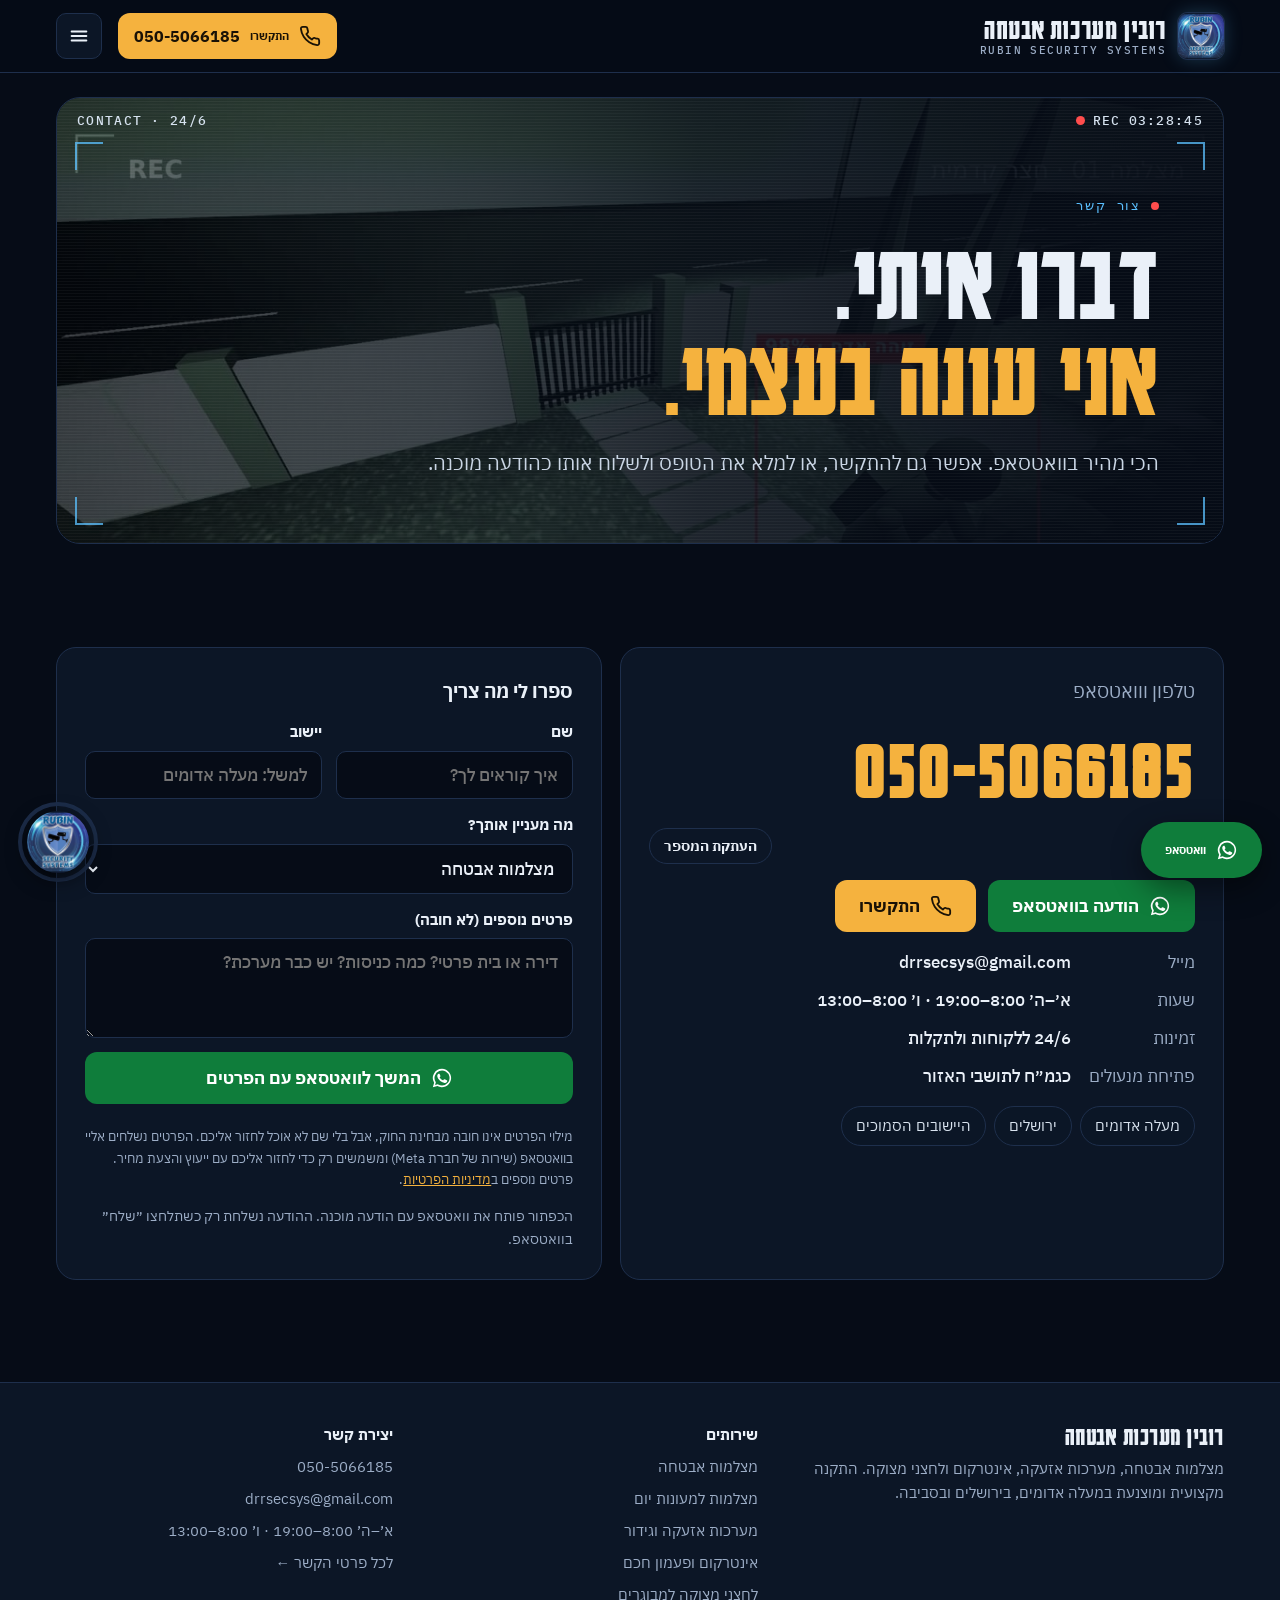
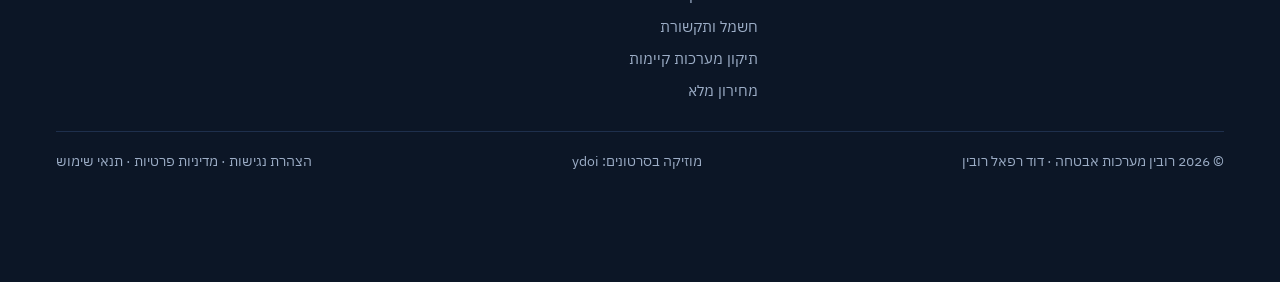
<file: contact.html>
<!doctype html>
<html lang="he" dir="rtl">
<head>
<meta charset="utf-8">
<meta name="viewport" content="width=device-width,initial-scale=1,viewport-fit=cover">
<title>צור קשר | רובין מערכות אבטחה</title>
<meta name="claude:viewport-fit-sides" content="cover">
<meta name="description" content="צרו קשר עם רובין מערכות אבטחה: 050-5066185, וואטסאפ ומייל. מעלה אדומים, ירושלים והסביבה. א׳–ה׳ 8:00–19:00, ו׳ 8:00–13:00.">
<link rel="canonical" href="https://rubinsecuritysystems.com/contact.html">
<link rel="icon" href="media/logo.jpg" type="image/jpeg"><link rel="apple-touch-icon" href="media/logo.jpg">
<meta name="theme-color" content="#060C17">
<meta property="og:type" content="website"><meta property="og:locale" content="he_IL"><meta property="og:site_name" content="רובין מערכות אבטחה">
<meta property="og:title" content="צור קשר | רובין מערכות אבטחה"><meta property="og:description" content="צרו קשר עם רובין מערכות אבטחה: 050-5066185, וואטסאפ ומייל. מעלה אדומים, ירושלים והסביבה. א׳–ה׳ 8:00–19:00, ו׳ 8:00–13:00."><meta property="og:url" content="https://rubinsecuritysystems.com/contact.html"><meta property="og:image" content="https://rubinsecuritysystems.com/media/court-night.jpg">

<link rel="stylesheet" href="fonts.css">
<link rel="stylesheet" href="style.css">
</head>
<body>
<a class="skip-link" href="#top">דילוג לתוכן הראשי</a>
<svg width="0" height="0" style="position:absolute" aria-hidden="true"><defs>
<symbol id="i-wa" viewBox="0 0 24 24"><path fill="currentColor" d="M12 2a10 10 0 0 0-8.6 15.1L2 22l5-1.3A10 10 0 1 0 12 2zm0 18.2a8.2 8.2 0 0 1-4.2-1.2l-.3-.2-3 .8.8-2.9-.2-.3A8.2 8.2 0 1 1 12 20.2zm4.5-6.1c-.2-.1-1.5-.7-1.7-.8s-.4-.1-.6.1-.7.8-.8 1-.3.2-.5.1a6.7 6.7 0 0 1-3.3-2.9c-.3-.4.2-.4.7-1.4a.5.5 0 0 0 0-.5l-.8-1.9c-.2-.5-.4-.4-.6-.4h-.5a1 1 0 0 0-.7.3 3 3 0 0 0-.9 2.2 5.2 5.2 0 0 0 1.1 2.8 11.9 11.9 0 0 0 4.6 4c1.7.7 2.4.8 3.2.7a2.8 2.8 0 0 0 1.8-1.3 2.3 2.3 0 0 0 .2-1.3c-.1-.1-.2-.2-.5-.3z"/></symbol>
<symbol id="i-phone" viewBox="0 0 24 24"><path fill="none" stroke="currentColor" stroke-width="2" stroke-linecap="round" stroke-linejoin="round" d="M22 16.9v3a2 2 0 0 1-2.2 2 19.8 19.8 0 0 1-8.6-3.1 19.5 19.5 0 0 1-6-6A19.8 19.8 0 0 1 2.1 4.2 2 2 0 0 1 4.1 2h3a2 2 0 0 1 2 1.7c.1 1 .4 1.9.7 2.8a2 2 0 0 1-.5 2.1L8 9.9a16 16 0 0 0 6 6l1.3-1.3a2 2 0 0 1 2.1-.4c.9.3 1.8.6 2.8.7a2 2 0 0 1 1.7 2z"/></symbol>
<symbol id="i-menu" viewBox="0 0 24 24"><path fill="none" stroke="currentColor" stroke-width="2.2" stroke-linecap="round" d="M4 7h16M4 12h16M4 17h16"/></symbol>
<symbol id="i-play" viewBox="0 0 24 24"><path fill="currentColor" d="M7 4.5v15a1 1 0 0 0 1.5.9l12-7.5a1 1 0 0 0 0-1.7l-12-7.5A1 1 0 0 0 7 4.5z"/></symbol>
<symbol id="i-cam" viewBox="0 0 48 48"><g fill="none" stroke="currentColor" stroke-width="2.6" stroke-linecap="round" stroke-linejoin="round"><path d="M6 14l26-7 3 11-26 7z"/><circle cx="29" cy="13" r="3"/><path d="M15 23l3 9h-8M10 32v8"/><path d="M35 16l7-2v8l-6 1"/></g></symbol>
<symbol id="i-alarm" viewBox="0 0 48 48"><g fill="none" stroke="currentColor" stroke-width="2.6" stroke-linecap="round" stroke-linejoin="round"><path d="M24 5l15 6v10c0 9-6.5 16-15 20-8.5-4-15-11-15-20V11z"/><path d="M24 16v10"/><circle cx="24" cy="32" r="1.3" fill="currentColor"/></g></symbol>
<symbol id="i-intercom" viewBox="0 0 48 48"><g fill="none" stroke="currentColor" stroke-width="2.6" stroke-linecap="round" stroke-linejoin="round"><rect x="12" y="5" width="24" height="38" rx="4"/><circle cx="24" cy="16" r="5"/><path d="M18 30h12M18 35h12"/></g></symbol>
<symbol id="i-heart" viewBox="0 0 48 48"><g fill="none" stroke="currentColor" stroke-width="2.6" stroke-linecap="round" stroke-linejoin="round"><path d="M24 42s-15-8.5-15-20a8 8 0 0 1 15-4 8 8 0 0 1 15 4c0 11.5-15 20-15 20z"/><path d="M12 25h7l3-5 4 9 3-4h7"/></g></symbol>
<symbol id="i-lock" viewBox="0 0 48 48"><g fill="none" stroke="currentColor" stroke-width="2.6" stroke-linecap="round" stroke-linejoin="round"><rect x="9" y="21" width="30" height="22" rx="4"/><path d="M15 21v-6a9 9 0 0 1 18 0v6"/><circle cx="24" cy="31" r="3"/><path d="M24 34v4"/></g></symbol>
<symbol id="i-rack" viewBox="0 0 48 48"><g fill="none" stroke="currentColor" stroke-width="2.6" stroke-linecap="round" stroke-linejoin="round"><rect x="8" y="5" width="32" height="38" rx="3"/><path d="M8 17h32M8 29h32"/><circle cx="14" cy="11" r="1.4" fill="currentColor"/><circle cx="14" cy="23" r="1.4" fill="currentColor"/><path d="M20 11h14M20 23h14M14 36h20"/></g></symbol>
<symbol id="i-bolt" viewBox="0 0 48 48"><g fill="none" stroke="currentColor" stroke-width="2.6" stroke-linecap="round" stroke-linejoin="round"><rect x="7" y="12" width="34" height="26" rx="4"/><path d="M26 16l-6 10h8l-6 10"/></g></symbol>
<symbol id="i-watch" viewBox="0 0 48 48"><g fill="none" stroke="currentColor" stroke-width="2.6" stroke-linecap="round" stroke-linejoin="round"><rect x="13" y="13" width="22" height="22" rx="6"/><path d="M17 13l2-9h10l2 9M17 35l2 9h10l2-9"/><circle cx="24" cy="24" r="4" fill="currentColor"/></g></symbol>
<symbol id="i-btn" viewBox="0 0 48 48"><g fill="none" stroke="currentColor" stroke-width="2.6" stroke-linecap="round"><circle cx="24" cy="24" r="18"/><circle cx="24" cy="24" r="9" fill="currentColor"/></g></symbol>
<symbol id="i-check" viewBox="0 0 48 48"><g fill="none" stroke="currentColor" stroke-width="2.6" stroke-linecap="round" stroke-linejoin="round"><path d="M24 5l15 6v10c0 9-6.5 16-15 20-8.5-4-15-11-15-20V11z"/><path d="M17 24l5 5 9-10"/></g></symbol>
<symbol id="i-cable" viewBox="0 0 48 48"><g fill="none" stroke="currentColor" stroke-width="2.6" stroke-linecap="round" stroke-linejoin="round"><path d="M6 36c10 0 8-24 18-24s8 24 18 24"/><rect x="2" y="32" width="8" height="8" rx="1.5"/><rect x="38" y="32" width="8" height="8" rx="1.5"/></g></symbol>
<symbol id="i-eye" viewBox="0 0 48 48"><g fill="none" stroke="currentColor" stroke-width="2.6" stroke-linecap="round" stroke-linejoin="round"><path d="M3 24s8-14 21-14 21 14 21 14-8 14-21 14S3 24 3 24z"/><circle cx="24" cy="24" r="6"/></g></symbol>
<symbol id="i-sun" viewBox="0 0 48 48"><g fill="none" stroke="currentColor" stroke-width="2.6" stroke-linecap="round" stroke-linejoin="round"><circle cx="24" cy="24" r="8"/><path d="M24 4v6M24 38v6M4 24h6M38 24h6M10 10l4 4M34 34l4 4M10 38l4-4M34 14l4-4"/></g></symbol>
<symbol id="i-beam" viewBox="0 0 48 48"><g fill="none" stroke="currentColor" stroke-width="2.6" stroke-linecap="round" stroke-linejoin="round"><rect x="4" y="10" width="8" height="28" rx="2"/><rect x="36" y="10" width="8" height="28" rx="2"/><path d="M12 18h24M12 30h24" stroke-dasharray="3 4"/></g></symbol>
<symbol id="i-phoneapp" viewBox="0 0 48 48"><g fill="none" stroke="currentColor" stroke-width="2.6" stroke-linecap="round" stroke-linejoin="round"><rect x="13" y="4" width="22" height="40" rx="4"/><path d="M21 38h6"/><path d="M18 14h12v10H18z"/></g></symbol>
<symbol id="i-building" viewBox="0 0 48 48"><g fill="none" stroke="currentColor" stroke-width="2.6" stroke-linecap="round" stroke-linejoin="round"><path d="M8 44V6h22v38M30 18h10v26M4 44h40"/><path d="M14 12h4M22 12h2M14 20h4M22 20h2M14 28h4M22 28h2M16 44v-8h6v8"/></g></symbol>
<symbol id="i-tag" viewBox="0 0 48 48"><g fill="none" stroke="currentColor" stroke-width="2.6" stroke-linecap="round" stroke-linejoin="round"><path d="M42 26L26 42 6 22V6h16z"/><circle cx="15" cy="15" r="3"/></g></symbol>
<symbol id="i-pin" viewBox="0 0 48 48"><g fill="none" stroke="currentColor" stroke-width="2.6" stroke-linecap="round" stroke-linejoin="round"><path d="M24 44s14-13 14-24a14 14 0 0 0-28 0c0 11 14 24 14 24z"/><circle cx="24" cy="20" r="5"/></g></symbol>
</defs></svg>
<header class="top">
  <div class="wrap">
    <a class="brand" href="index.html" aria-label="רובין מערכות אבטחה, לדף הבית">
      <img src="media/logo.jpg" alt="" width="46" height="46">
      <span><b>רובין מערכות אבטחה</b><small>RUBIN SECURITY SYSTEMS</small></span>
    </a>
    <nav class="nav" aria-label="ניווט ראשי"><a href="index.html">בית</a><a href="cameras.html">מצלמות</a><a href="daycare.html">מעונות יום</a><a href="alarms.html">אזעקות</a><a href="intercom.html">אינטרקום</a><a href="elderly.html">לחצני מצוקה</a><a href="electric.html">חשמל ותקשורת</a><a href="service.html">תיקון מערכות</a><a href="prices.html">מחירון</a><a href="gallery.html">עבודות וסרטונים</a><a href="about.html">אודות</a><a href="contact.html" aria-current="page">צור קשר</a></nav>
    <a class="btn btn-amber call" href="tel:+972505066185" aria-label="התקשרו 050-5066185"><svg aria-hidden="true"><use href="#i-phone"/></svg><span class="lbl">התקשרו</span> <span class="num ltr">050-5066185</span></a>
    <button type="button" class="menu-btn" id="menuBtn" aria-label="תפריט" aria-expanded="false" aria-controls="drawer"><svg aria-hidden="true"><use href="#i-menu"/></svg></button>
  </div>
</header>
<div class="drawer" id="drawer" hidden>
  <nav class="sheet" aria-label="תפריט">
    <button type="button" class="x" aria-label="סגירת התפריט">×</button>
    <a href="index.html">בית</a><a href="cameras.html">מצלמות</a><a href="daycare.html">מעונות יום</a><a href="alarms.html">אזעקות</a><a href="intercom.html">אינטרקום</a><a href="elderly.html">לחצני מצוקה</a><a href="service.html">תיקון מערכות</a><a href="prices.html">מחירון</a><a href="gallery.html">עבודות וסרטונים</a><a href="about.html">אודות</a><a href="contact.html" aria-current="page">צור קשר</a>
    <a class="btn btn-wa" href="https://wa.me/972505066185?text=%D7%A9%D7%9C%D7%95%D7%9D%20%D7%93%D7%95%D7%93%2C%20%D7%90%D7%A9%D7%9E%D7%97%20%D7%9C%D7%99%D7%99%D7%A2%D7%95%D7%A5%20%D7%9C%D7%92%D7%91%D7%99%20%D7%9E%D7%A2%D7%A8%D7%9B%D7%AA%20%D7%90%D7%91%D7%98%D7%97%D7%94" target="_blank" rel="noopener"><svg aria-hidden="true"><use href="#i-wa"/></svg>ייעוץ בוואטסאפ<span class="sr-only"> (נפתח בחלון חדש)</span></a>
  </nav>
</div>
<main id="top" tabindex="-1">
<section class="hero page-hero"><div class="wrap"><div class="feed"><img class="bg" src="media/hero-loop.jpg" alt="" aria-hidden="true">
<div class="osd" aria-hidden="true"><span>CONTACT · 24/6</span><span class="r"><i></i>REC <span class="clock">--:--:--</span></span></div>
<span class="corner c1" aria-hidden="true"></span><span class="corner c2" aria-hidden="true"></span><span class="corner c3" aria-hidden="true"></span><span class="corner c4" aria-hidden="true"></span>
<div class="hero-in"><div>
<div class="eyebrow">צור קשר</div>
<h1 style="margin-top:18px">דברו איתי.<br><span>אני עונה בעצמי.</span></h1>
<p class="lead">הכי מהיר בוואטסאפ. אפשר גם להתקשר, או למלא את הטופס ולשלוח אותו כהודעה מוכנה.</p>
</div></div></div></div></section>
<section class="band"><div class="wrap contact">
<div class="box">
  <p class="lead">טלפון ווואטסאפ</p>
  <div class="bignum" id="phoneBig">050-5066185</div>
  <button class="copy" id="copyBtn" type="button">העתקת המספר</button>
  <div class="ctas"><a class="btn btn-wa" href="https://wa.me/972505066185?text=%D7%A9%D7%9C%D7%95%D7%9D%20%D7%93%D7%95%D7%93%2C%20%D7%90%D7%A9%D7%9E%D7%97%20%D7%9C%D7%A7%D7%91%D7%95%D7%A2%20%D7%91%D7%99%D7%A7%D7%95%D7%A8%20%D7%99%D7%99%D7%A2%D7%95%D7%A5" target="_blank" rel="noopener"><svg aria-hidden="true"><use href="#i-wa"/></svg>הודעה בוואטסאפ<span class="sr-only"> (נפתח בחלון חדש)</span></a><a class="btn btn-amber" href="tel:+972505066185"><svg aria-hidden="true"><use href="#i-phone"/></svg>התקשרו</a></div>
  <dl>
    <dt>מייל</dt><dd class="ltr" style="text-align:right">drrsecsys@gmail.com</dd>
    <dt>שעות</dt><dd>א׳–ה׳ 8:00–19:00 · ו׳ 8:00–13:00</dd>
    <dt>זמינות</dt><dd>24/6 ללקוחות ולתקלות</dd>
    <dt>פתיחת מנעולים</dt><dd>כגמ״ח לתושבי האזור</dd>
  </dl>
  <div class="area"><span class="chip">מעלה אדומים</span><span class="chip">ירושלים</span><span class="chip">היישובים הסמוכים</span></div>
</div>
<form class="box form" id="leadForm" novalidate>
  <p class="lead" style="color:var(--ink);font-weight:700">ספרו לי מה צריך</p>
  <div class="row2">
    <label for="f-name">שם<input id="f-name" name="name" autocomplete="name" placeholder="איך קוראים לך?"></label>
    <label for="f-city">יישוב<input id="f-city" name="city" placeholder="למשל: מעלה אדומים"></label>
  </div>
  <label for="f-need">מה מעניין אותך?<select id="f-need" name="need">
    <option>מצלמות אבטחה</option><option>מצלמות סולאריות</option><option>אזעקה</option><option>גידור IR</option>
    <option>אינטרקום / פעמון חכם</option><option>אינטרקום לבניין</option><option>לחצני מצוקה להורים</option><option>פתיחת מנעול</option><option>עוד לא יודע, רוצה ייעוץ</option>
  </select></label>
  <label for="f-msg">פרטים נוספים (לא חובה)<textarea id="f-msg" name="msg" placeholder="דירה או בית פרטי? כמה כניסות? יש כבר מערכת?"></textarea></label>
  <p class="err" id="formErr" hidden>כתבו שם כדי שאדע למי לחזור.</p>
  <button class="btn btn-wa" type="submit"><svg aria-hidden="true"><use href="#i-wa"/></svg>המשך לוואטסאפ עם הפרטים</button>
  <p class="privacy-note">מילוי הפרטים אינו חובה מבחינת החוק, אבל בלי שם לא אוכל לחזור אליכם. הפרטים נשלחים אליי בוואטסאפ (שירות של חברת Meta) ומשמשים רק כדי לחזור אליכם עם ייעוץ והצעת מחיר. פרטים נוספים ב<a href="privacy.html">מדיניות הפרטיות</a>.</p>
  <p class="note">הכפתור פותח את וואטסאפ עם הודעה מוכנה. ההודעה נשלחת רק כשתלחצו ״שלח״ בוואטסאפ.</p>
  <a id="waOut" href="#" target="_blank" rel="noopener" hidden>פתיחת וואטסאפ<span class="sr-only"> (נפתח בחלון חדש)</span></a>
</form>
</div></section>
</main>
<footer>
  <div class="wrap">
    <div class="cols">
      <div><b>רובין מערכות אבטחה</b><span>מצלמות אבטחה, מערכות אזעקה, אינטרקום ולחצני מצוקה. התקנה מקצועית ומוצנעת במעלה אדומים, בירושלים ובסביבה.</span></div>
      <div><span style="color:var(--ink);font-weight:700">שירותים</span><a href="cameras.html">מצלמות אבטחה</a><a href="daycare.html">מצלמות למעונות יום</a><a href="alarms.html">מערכות אזעקה וגידור</a><a href="intercom.html">אינטרקום ופעמון חכם</a><a href="elderly.html">לחצני מצוקה למבוגרים</a><a href="electric.html">חשמל ותקשורת</a><a href="service.html">תיקון מערכות קיימות</a><a href="prices.html">מחירון מלא</a></div>
      <div><span style="color:var(--ink);font-weight:700">יצירת קשר</span><span class="ltr" style="text-align:right">050-5066185</span><span class="ltr" style="text-align:right">drrsecsys@gmail.com</span><span>א׳–ה׳ 8:00–19:00 · ו׳ 8:00–13:00</span><a href="contact.html">לכל פרטי הקשר ←</a></div>
    </div>
    <div class="legal"><span>© <span class="yr">2026</span> רובין מערכות אבטחה · דוד רפאל רובין</span><span>מוזיקה בסרטונים: ydoi</span><div class="legal-links"><a href="accessibility.html">הצהרת נגישות</a> · <a href="privacy.html">מדיניות פרטיות</a> · <a href="terms.html">תנאי שימוש</a></div></div>
  </div>
</footer>
<button type="button" class="badge" id="badge" aria-label="חזרה לראש הדף">
  <svg class="prog" viewBox="0 0 80 80" aria-hidden="true"><circle class="trk" cx="40" cy="40" r="38"/><circle class="fill" id="progfill" cx="40" cy="40" r="38"/></svg>
  <img src="media/logo.jpg" alt="">
</button>
<a class="btn btn-wa wa-float" href="https://wa.me/972505066185" target="_blank" rel="noopener" aria-label="וואטסאפ (נפתח בחלון חדש)"><svg aria-hidden="true"><use href="#i-wa"/></svg><span class="lbl">וואטסאפ</span></a>
<dialog class="lb" id="lb"><button type="button" class="x" id="lbx" aria-label="סגירה">×</button><div id="lbbody"></div><p id="lbcap"></p></dialog>
<script src="site.js"></script>
</body>
</html>
</file>
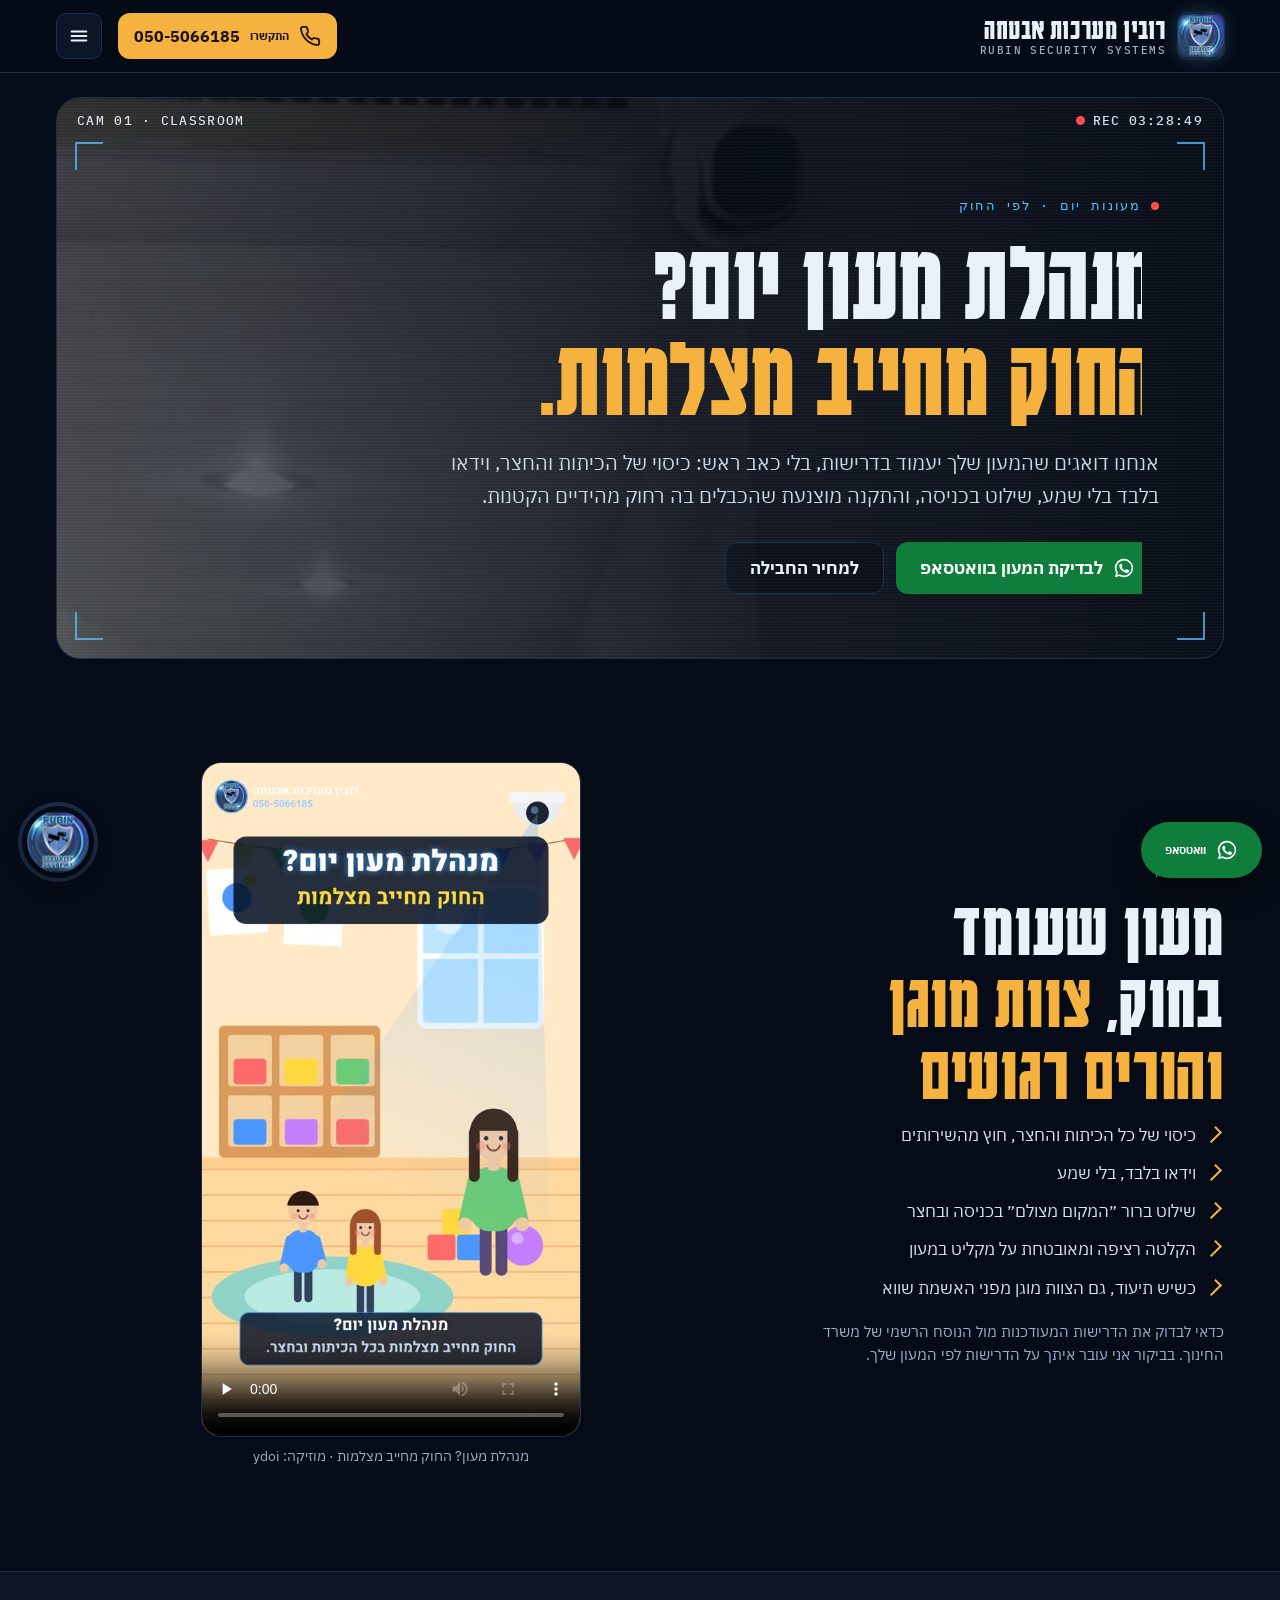
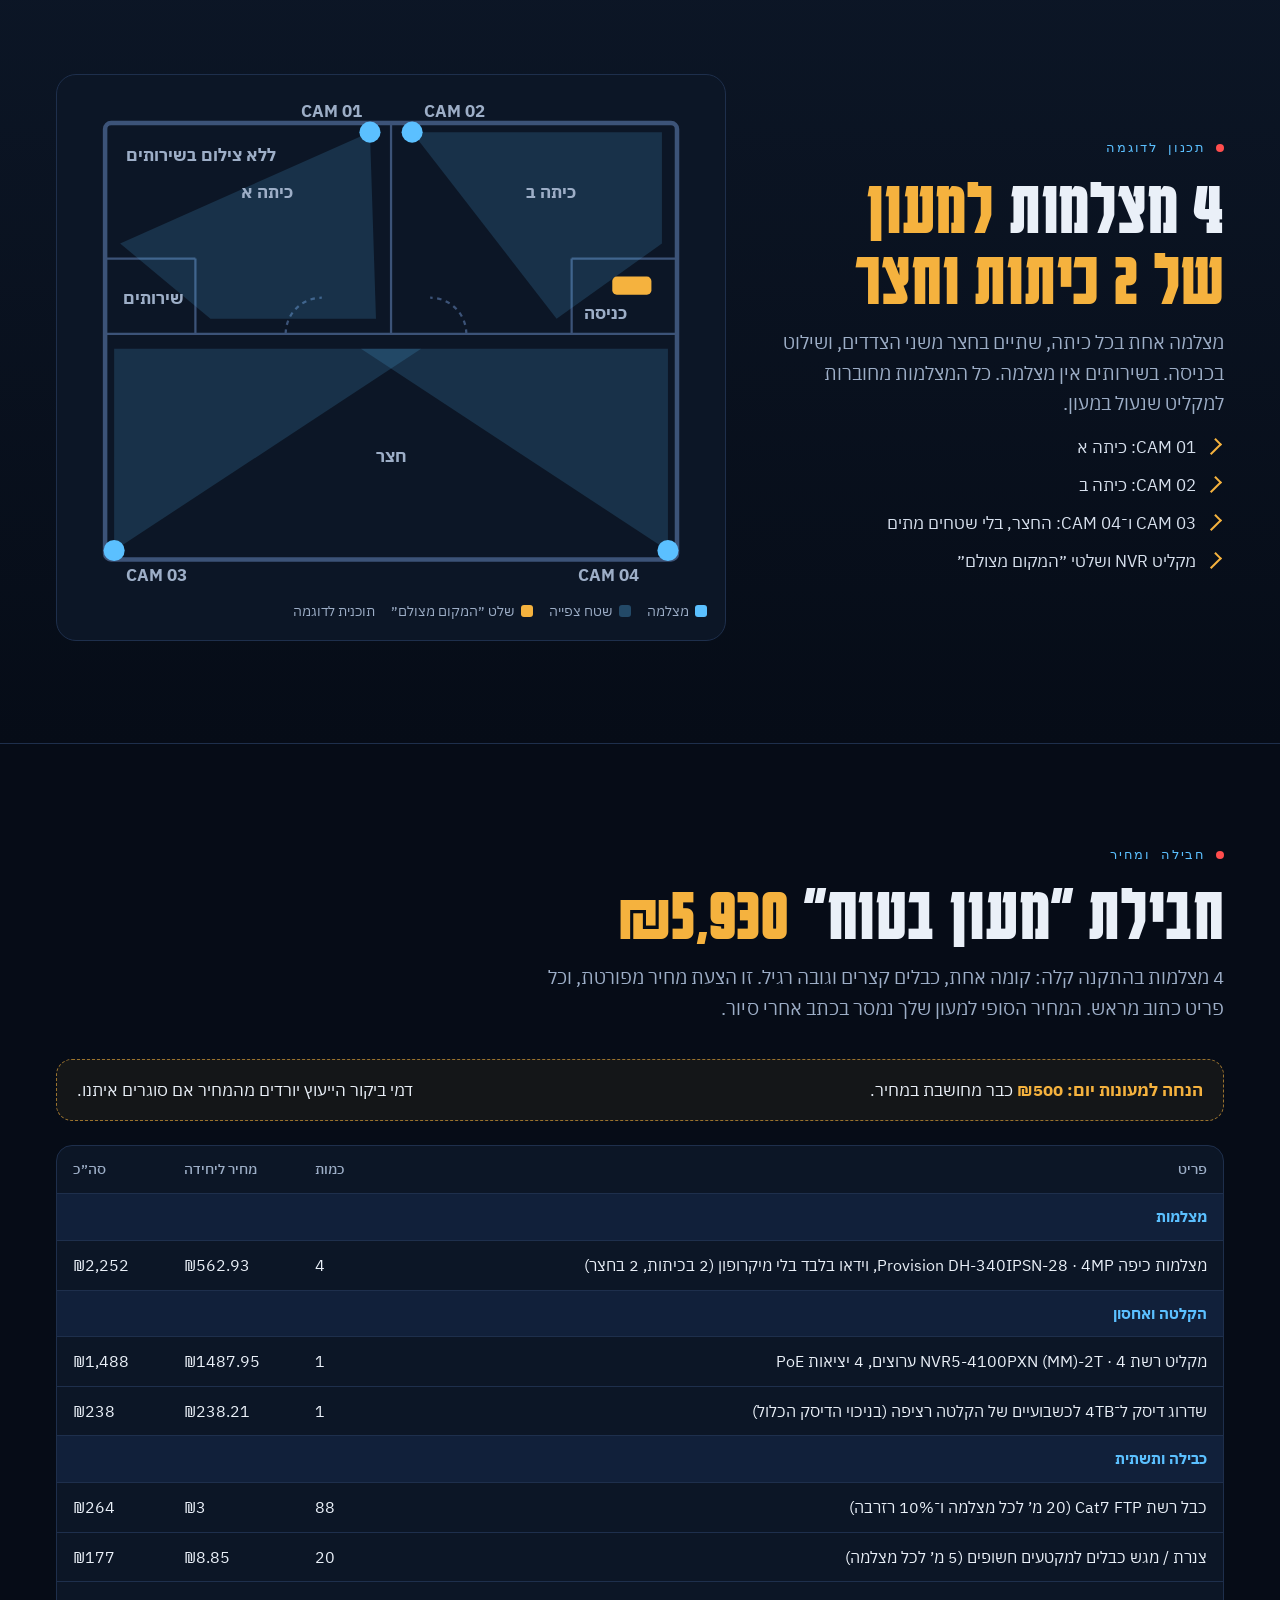
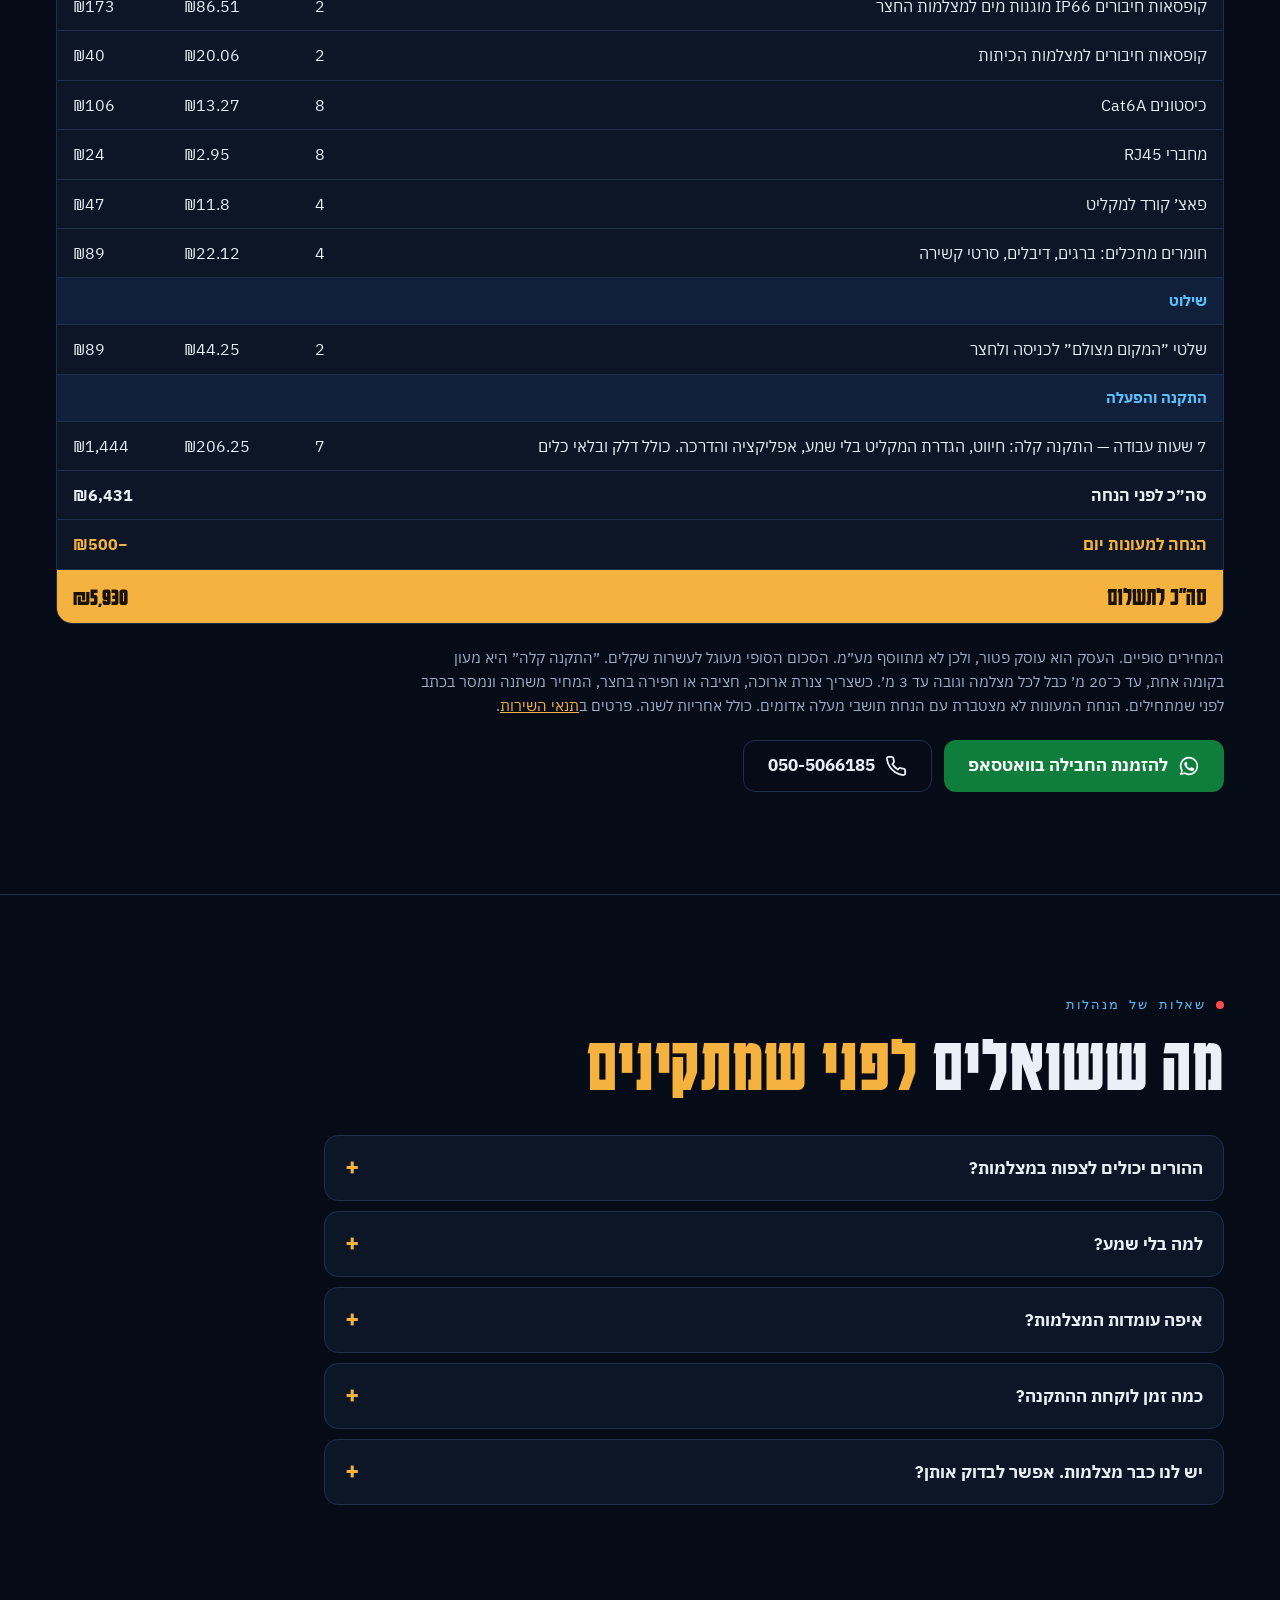
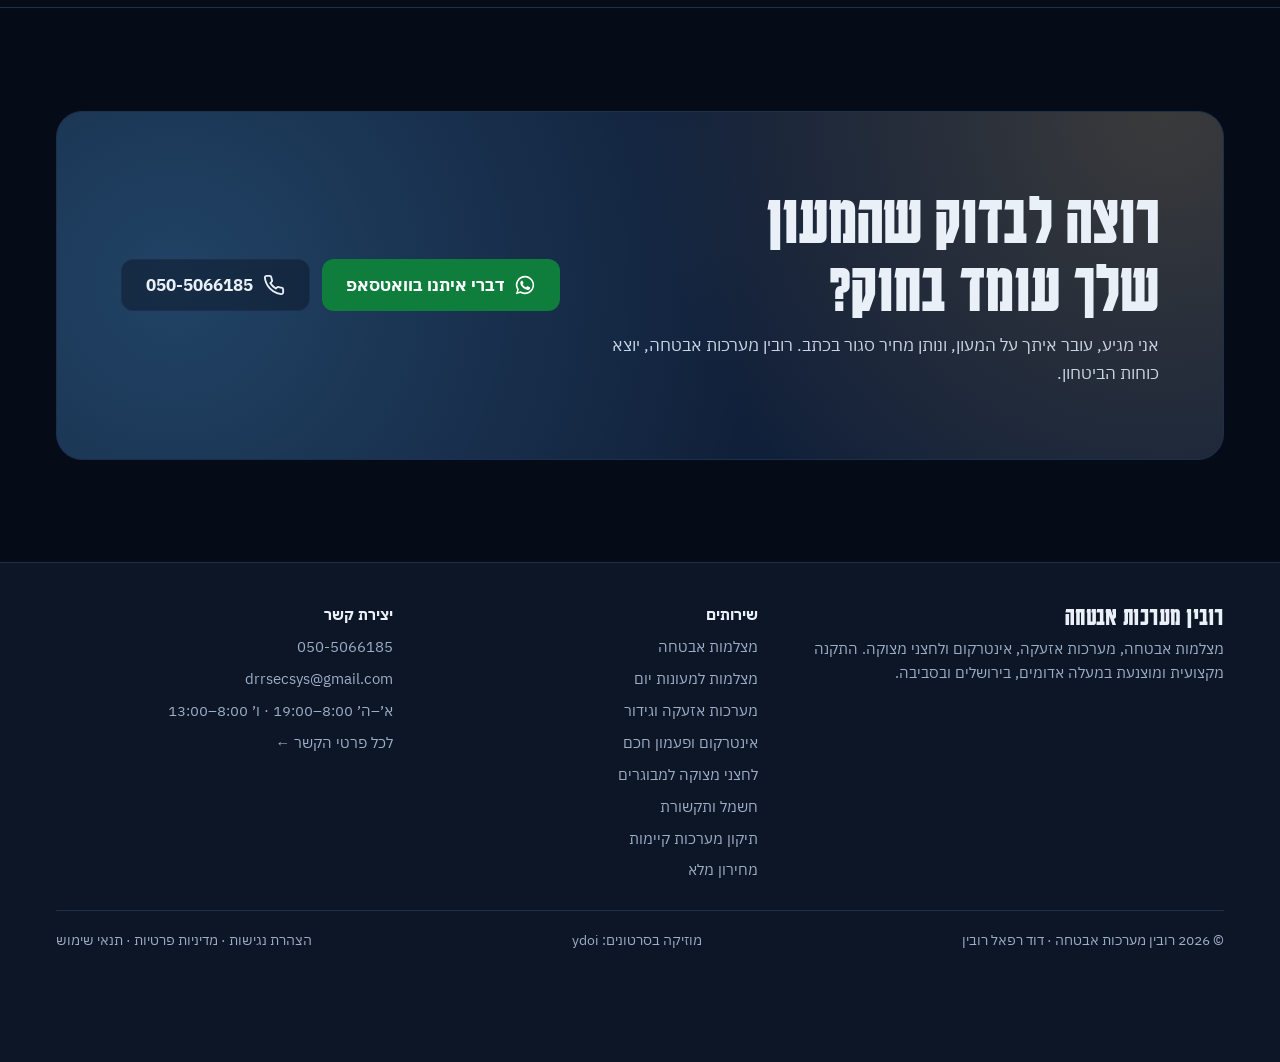
<file: daycare.html>
<!doctype html>
<html lang="he" dir="rtl">
<head>
<meta charset="utf-8">
<meta name="viewport" content="width=device-width,initial-scale=1,viewport-fit=cover">
<title>מצלמות למעונות יום לפי החוק | רובין מערכות אבטחה</title>
<meta name="claude:viewport-fit-sides" content="cover">
<meta name="description" content="מצלמות אבטחה למעונות יום במעלה אדומים ובירושלים לפי דרישות החוק: כיסוי הכיתות והחצר, וידאו בלי שמע ושילוט. חבילת 4 מצלמות בהתקנה קלה ב־₪5,930, מחיר סופי.">
<link rel="canonical" href="https://rubinsecuritysystems.com/daycare.html">
<link rel="icon" href="media/logo.jpg" type="image/jpeg"><link rel="apple-touch-icon" href="media/logo.jpg">
<meta name="theme-color" content="#060C17">
<meta property="og:type" content="website"><meta property="og:locale" content="he_IL"><meta property="og:site_name" content="רובין מערכות אבטחה">
<meta property="og:title" content="מצלמות למעונות יום לפי החוק | רובין מערכות אבטחה"><meta property="og:description" content="מצלמות אבטחה למעונות יום במעלה אדומים ובירושלים לפי דרישות החוק: כיסוי הכיתות והחצר, וידאו בלי שמע ושילוט. חבילת 4 מצלמות בהתקנה קלה ב־₪5,930, מחיר סופי."><meta property="og:url" content="https://rubinsecuritysystems.com/daycare.html"><meta property="og:image" content="https://rubinsecuritysystems.com/media/v-daycare.jpg">

<link rel="stylesheet" href="fonts.css">
<link rel="stylesheet" href="style.css">
</head>
<body>
<a class="skip-link" href="#top">דילוג לתוכן הראשי</a>
<svg width="0" height="0" style="position:absolute" aria-hidden="true"><defs>
<symbol id="i-wa" viewBox="0 0 24 24"><path fill="currentColor" d="M12 2a10 10 0 0 0-8.6 15.1L2 22l5-1.3A10 10 0 1 0 12 2zm0 18.2a8.2 8.2 0 0 1-4.2-1.2l-.3-.2-3 .8.8-2.9-.2-.3A8.2 8.2 0 1 1 12 20.2zm4.5-6.1c-.2-.1-1.5-.7-1.7-.8s-.4-.1-.6.1-.7.8-.8 1-.3.2-.5.1a6.7 6.7 0 0 1-3.3-2.9c-.3-.4.2-.4.7-1.4a.5.5 0 0 0 0-.5l-.8-1.9c-.2-.5-.4-.4-.6-.4h-.5a1 1 0 0 0-.7.3 3 3 0 0 0-.9 2.2 5.2 5.2 0 0 0 1.1 2.8 11.9 11.9 0 0 0 4.6 4c1.7.7 2.4.8 3.2.7a2.8 2.8 0 0 0 1.8-1.3 2.3 2.3 0 0 0 .2-1.3c-.1-.1-.2-.2-.5-.3z"/></symbol>
<symbol id="i-phone" viewBox="0 0 24 24"><path fill="none" stroke="currentColor" stroke-width="2" stroke-linecap="round" stroke-linejoin="round" d="M22 16.9v3a2 2 0 0 1-2.2 2 19.8 19.8 0 0 1-8.6-3.1 19.5 19.5 0 0 1-6-6A19.8 19.8 0 0 1 2.1 4.2 2 2 0 0 1 4.1 2h3a2 2 0 0 1 2 1.7c.1 1 .4 1.9.7 2.8a2 2 0 0 1-.5 2.1L8 9.9a16 16 0 0 0 6 6l1.3-1.3a2 2 0 0 1 2.1-.4c.9.3 1.8.6 2.8.7a2 2 0 0 1 1.7 2z"/></symbol>
<symbol id="i-menu" viewBox="0 0 24 24"><path fill="none" stroke="currentColor" stroke-width="2.2" stroke-linecap="round" d="M4 7h16M4 12h16M4 17h16"/></symbol>
<symbol id="i-play" viewBox="0 0 24 24"><path fill="currentColor" d="M7 4.5v15a1 1 0 0 0 1.5.9l12-7.5a1 1 0 0 0 0-1.7l-12-7.5A1 1 0 0 0 7 4.5z"/></symbol>
<symbol id="i-cam" viewBox="0 0 48 48"><g fill="none" stroke="currentColor" stroke-width="2.6" stroke-linecap="round" stroke-linejoin="round"><path d="M6 14l26-7 3 11-26 7z"/><circle cx="29" cy="13" r="3"/><path d="M15 23l3 9h-8M10 32v8"/><path d="M35 16l7-2v8l-6 1"/></g></symbol>
<symbol id="i-alarm" viewBox="0 0 48 48"><g fill="none" stroke="currentColor" stroke-width="2.6" stroke-linecap="round" stroke-linejoin="round"><path d="M24 5l15 6v10c0 9-6.5 16-15 20-8.5-4-15-11-15-20V11z"/><path d="M24 16v10"/><circle cx="24" cy="32" r="1.3" fill="currentColor"/></g></symbol>
<symbol id="i-intercom" viewBox="0 0 48 48"><g fill="none" stroke="currentColor" stroke-width="2.6" stroke-linecap="round" stroke-linejoin="round"><rect x="12" y="5" width="24" height="38" rx="4"/><circle cx="24" cy="16" r="5"/><path d="M18 30h12M18 35h12"/></g></symbol>
<symbol id="i-heart" viewBox="0 0 48 48"><g fill="none" stroke="currentColor" stroke-width="2.6" stroke-linecap="round" stroke-linejoin="round"><path d="M24 42s-15-8.5-15-20a8 8 0 0 1 15-4 8 8 0 0 1 15 4c0 11.5-15 20-15 20z"/><path d="M12 25h7l3-5 4 9 3-4h7"/></g></symbol>
<symbol id="i-lock" viewBox="0 0 48 48"><g fill="none" stroke="currentColor" stroke-width="2.6" stroke-linecap="round" stroke-linejoin="round"><rect x="9" y="21" width="30" height="22" rx="4"/><path d="M15 21v-6a9 9 0 0 1 18 0v6"/><circle cx="24" cy="31" r="3"/><path d="M24 34v4"/></g></symbol>
<symbol id="i-rack" viewBox="0 0 48 48"><g fill="none" stroke="currentColor" stroke-width="2.6" stroke-linecap="round" stroke-linejoin="round"><rect x="8" y="5" width="32" height="38" rx="3"/><path d="M8 17h32M8 29h32"/><circle cx="14" cy="11" r="1.4" fill="currentColor"/><circle cx="14" cy="23" r="1.4" fill="currentColor"/><path d="M20 11h14M20 23h14M14 36h20"/></g></symbol>
<symbol id="i-bolt" viewBox="0 0 48 48"><g fill="none" stroke="currentColor" stroke-width="2.6" stroke-linecap="round" stroke-linejoin="round"><rect x="7" y="12" width="34" height="26" rx="4"/><path d="M26 16l-6 10h8l-6 10"/></g></symbol>
<symbol id="i-watch" viewBox="0 0 48 48"><g fill="none" stroke="currentColor" stroke-width="2.6" stroke-linecap="round" stroke-linejoin="round"><rect x="13" y="13" width="22" height="22" rx="6"/><path d="M17 13l2-9h10l2 9M17 35l2 9h10l2-9"/><circle cx="24" cy="24" r="4" fill="currentColor"/></g></symbol>
<symbol id="i-btn" viewBox="0 0 48 48"><g fill="none" stroke="currentColor" stroke-width="2.6" stroke-linecap="round"><circle cx="24" cy="24" r="18"/><circle cx="24" cy="24" r="9" fill="currentColor"/></g></symbol>
<symbol id="i-check" viewBox="0 0 48 48"><g fill="none" stroke="currentColor" stroke-width="2.6" stroke-linecap="round" stroke-linejoin="round"><path d="M24 5l15 6v10c0 9-6.5 16-15 20-8.5-4-15-11-15-20V11z"/><path d="M17 24l5 5 9-10"/></g></symbol>
<symbol id="i-cable" viewBox="0 0 48 48"><g fill="none" stroke="currentColor" stroke-width="2.6" stroke-linecap="round" stroke-linejoin="round"><path d="M6 36c10 0 8-24 18-24s8 24 18 24"/><rect x="2" y="32" width="8" height="8" rx="1.5"/><rect x="38" y="32" width="8" height="8" rx="1.5"/></g></symbol>
<symbol id="i-eye" viewBox="0 0 48 48"><g fill="none" stroke="currentColor" stroke-width="2.6" stroke-linecap="round" stroke-linejoin="round"><path d="M3 24s8-14 21-14 21 14 21 14-8 14-21 14S3 24 3 24z"/><circle cx="24" cy="24" r="6"/></g></symbol>
<symbol id="i-sun" viewBox="0 0 48 48"><g fill="none" stroke="currentColor" stroke-width="2.6" stroke-linecap="round" stroke-linejoin="round"><circle cx="24" cy="24" r="8"/><path d="M24 4v6M24 38v6M4 24h6M38 24h6M10 10l4 4M34 34l4 4M10 38l4-4M34 14l4-4"/></g></symbol>
<symbol id="i-beam" viewBox="0 0 48 48"><g fill="none" stroke="currentColor" stroke-width="2.6" stroke-linecap="round" stroke-linejoin="round"><rect x="4" y="10" width="8" height="28" rx="2"/><rect x="36" y="10" width="8" height="28" rx="2"/><path d="M12 18h24M12 30h24" stroke-dasharray="3 4"/></g></symbol>
<symbol id="i-phoneapp" viewBox="0 0 48 48"><g fill="none" stroke="currentColor" stroke-width="2.6" stroke-linecap="round" stroke-linejoin="round"><rect x="13" y="4" width="22" height="40" rx="4"/><path d="M21 38h6"/><path d="M18 14h12v10H18z"/></g></symbol>
<symbol id="i-building" viewBox="0 0 48 48"><g fill="none" stroke="currentColor" stroke-width="2.6" stroke-linecap="round" stroke-linejoin="round"><path d="M8 44V6h22v38M30 18h10v26M4 44h40"/><path d="M14 12h4M22 12h2M14 20h4M22 20h2M14 28h4M22 28h2M16 44v-8h6v8"/></g></symbol>
<symbol id="i-tag" viewBox="0 0 48 48"><g fill="none" stroke="currentColor" stroke-width="2.6" stroke-linecap="round" stroke-linejoin="round"><path d="M42 26L26 42 6 22V6h16z"/><circle cx="15" cy="15" r="3"/></g></symbol>
<symbol id="i-pin" viewBox="0 0 48 48"><g fill="none" stroke="currentColor" stroke-width="2.6" stroke-linecap="round" stroke-linejoin="round"><path d="M24 44s14-13 14-24a14 14 0 0 0-28 0c0 11 14 24 14 24z"/><circle cx="24" cy="20" r="5"/></g></symbol>
</defs></svg>
<header class="top">
  <div class="wrap">
    <a class="brand" href="index.html" aria-label="רובין מערכות אבטחה, לדף הבית">
      <img src="media/logo.jpg" alt="" width="46" height="46">
      <span><b>רובין מערכות אבטחה</b><small>RUBIN SECURITY SYSTEMS</small></span>
    </a>
    <nav class="nav" aria-label="ניווט ראשי"><a href="index.html">בית</a><a href="cameras.html">מצלמות</a><a href="daycare.html" aria-current="page">מעונות יום</a><a href="alarms.html">אזעקות</a><a href="intercom.html">אינטרקום</a><a href="elderly.html">לחצני מצוקה</a><a href="electric.html">חשמל ותקשורת</a><a href="service.html">תיקון מערכות</a><a href="prices.html">מחירון</a><a href="gallery.html">עבודות וסרטונים</a><a href="about.html">אודות</a><a href="contact.html">צור קשר</a></nav>
    <a class="btn btn-amber call" href="tel:+972505066185" aria-label="התקשרו 050-5066185"><svg aria-hidden="true"><use href="#i-phone"/></svg><span class="lbl">התקשרו</span> <span class="num ltr">050-5066185</span></a>
    <button type="button" class="menu-btn" id="menuBtn" aria-label="תפריט" aria-expanded="false" aria-controls="drawer"><svg aria-hidden="true"><use href="#i-menu"/></svg></button>
  </div>
</header>
<div class="drawer" id="drawer" hidden>
  <nav class="sheet" aria-label="תפריט">
    <button type="button" class="x" aria-label="סגירת התפריט">×</button>
    <a href="index.html">בית</a><a href="cameras.html">מצלמות</a><a href="daycare.html" aria-current="page">מעונות יום</a><a href="alarms.html">אזעקות</a><a href="intercom.html">אינטרקום</a><a href="elderly.html">לחצני מצוקה</a><a href="service.html">תיקון מערכות</a><a href="prices.html">מחירון</a><a href="gallery.html">עבודות וסרטונים</a><a href="about.html">אודות</a><a href="contact.html">צור קשר</a>
    <a class="btn btn-wa" href="https://wa.me/972505066185?text=%D7%A9%D7%9C%D7%95%D7%9D%20%D7%93%D7%95%D7%93%2C%20%D7%90%D7%A9%D7%9E%D7%97%20%D7%9C%D7%99%D7%99%D7%A2%D7%95%D7%A5%20%D7%9C%D7%92%D7%91%D7%99%20%D7%9E%D7%A2%D7%A8%D7%9B%D7%AA%20%D7%90%D7%91%D7%98%D7%97%D7%94" target="_blank" rel="noopener"><svg aria-hidden="true"><use href="#i-wa"/></svg>ייעוץ בוואטסאפ<span class="sr-only"> (נפתח בחלון חדש)</span></a>
  </nav>
</div>
<main id="top" tabindex="-1">
<section class="hero page-hero"><div class="wrap"><div class="feed"><img class="bg" src="media/dome-ceiling.jpg" alt="" aria-hidden="true">
<div class="osd" aria-hidden="true"><span>CAM 01 · CLASSROOM</span><span class="r"><i></i>REC <span class="clock">--:--:--</span></span></div>
<span class="corner c1" aria-hidden="true"></span><span class="corner c2" aria-hidden="true"></span><span class="corner c3" aria-hidden="true"></span><span class="corner c4" aria-hidden="true"></span>
<div class="hero-in"><div>
<div class="eyebrow">מעונות יום · לפי החוק</div>
<h1 style="margin-top:18px">מנהלת מעון יום?<br><span>החוק מחייב מצלמות.</span></h1>
<p class="lead">אנחנו דואגים שהמעון שלך יעמוד בדרישות, בלי כאב ראש: כיסוי של הכיתות והחצר, וידאו בלבד בלי שמע, שילוט בכניסה, והתקנה מוצנעת שהכבלים בה רחוק מהידיים הקטנות.</p>
<div class="ctas"><a class="btn btn-wa" href="https://wa.me/972505066185?text=%D7%A9%D7%9C%D7%95%D7%9D%20%D7%93%D7%95%D7%93%2C%20%D7%90%D7%A0%D7%99%20%D7%9E%D7%A0%D7%94%D7%9C%D7%AA%20%D7%9E%D7%A2%D7%95%D7%9F%20%D7%99%D7%95%D7%9D%20%D7%95%D7%90%D7%A9%D7%9E%D7%97%20%D7%9C%D7%91%D7%93%D7%99%D7%A7%D7%94%20%D7%A9%D7%9C%20%D7%94%D7%9E%D7%A6%D7%9C%D7%9E%D7%95%D7%AA%20%D7%9C%D7%A4%D7%99%20%D7%94%D7%97%D7%95%D7%A7" target="_blank" rel="noopener"><svg aria-hidden="true"><use href="#i-wa"/></svg>לבדיקת המעון בוואטסאפ<span class="sr-only"> (נפתח בחלון חדש)</span></a><a class="btn btn-ghost" href="#price">למחיר החבילה</a></div>
</div></div></div></div></section>

<section class="band"><div class="wrap split">
<div class="head" style="margin:0"><div class="eyebrow">הסרטון</div><h2 class="h2">מעון שעומד בחוק, <em>צוות מוגן והורים רגועים</em></h2>
<ul class="ticks"><li>כיסוי של כל הכיתות והחצר, חוץ מהשירותים</li><li>וידאו בלבד, בלי שמע</li><li>שילוט ברור ״המקום מצולם״ בכניסה ובחצר</li><li>הקלטה רציפה ומאובטחת על מקליט במעון</li><li>כשיש תיעוד, גם הצוות מוגן מפני האשמת שווא</li></ul>
<p class="fine" style="margin-top:4px">כדאי לבדוק את הדרישות המעודכנות מול הנוסח הרשמי של משרד החינוך. בביקור אני עובר איתך על הדרישות לפי המעון שלך.</p></div>
<figure class="daycare-vid"><video src="media/v-daycare.mp4" poster="media/v-daycare.jpg" controls playsinline preload="none"></video><figcaption>מנהלת מעון? החוק מחייב מצלמות · מוזיקה: ydoi</figcaption></figure>
</div></section>

<section class="band alt"><div class="wrap split">
<div class="head" style="margin:0"><div class="eyebrow">תכנון לדוגמה</div><h2 class="h2">4 מצלמות <em>למעון של 2 כיתות וחצר</em></h2>
<p class="lead">מצלמה אחת בכל כיתה, שתיים בחצר משני הצדדים, ושילוט בכניסה. בשירותים אין מצלמה. כל המצלמות מחוברות למקליט שנעול במעון.</p>
<ul class="ticks"><li>CAM 01: כיתה א</li><li>CAM 02: כיתה ב</li><li>CAM 03 ו־CAM 04: החצר, בלי שטחים מתים</li><li>מקליט NVR ושלטי ״המקום מצולם״</li></ul></div>
<figure class="plan-card">
<svg viewBox="0 0 420 330" direction="ltr" role="img" aria-label="שרטוט מעון עם שתי כיתות, שירותים, כניסה וחצר, ואזורי הכיסוי של ארבע המצלמות">
<rect class="room" x="20" y="20" width="380" height="290" rx="4"/>
<line class="wall" x1="20" y1="160" x2="400" y2="160"/><line class="wall" x1="210" y1="20" x2="210" y2="160"/>
<line class="wall" x1="20" y1="110" x2="80" y2="110"/><line class="wall" x1="80" y1="110" x2="80" y2="160"/>
<line class="wall" x1="330" y1="110" x2="400" y2="110"/><line class="wall" x1="330" y1="110" x2="330" y2="160"/>
<path class="door" d="M140 160 a24 24 0 0 1 24 -24"/><path class="door" d="M260 160 a24 24 0 0 0 -24 -24"/>
<path class="cone" d="M196 26 L30 100 L90 150 L200 150 Z"/><path class="cone b" d="M224 26 L320 150 L390 100 L390 26 Z"/>
<path class="cone" d="M26 304 L26 170 L230 170 Z"/><path class="cone b" d="M394 304 L394 170 L190 170 Z"/>
<circle class="cam" cx="196" cy="26" r="7"/><circle class="cam" cx="224" cy="26" r="7"/><circle class="cam" cx="26" cy="304" r="7"/><circle class="cam" cx="394" cy="304" r="7"/>
<rect class="det" x="357" y="122" width="26" height="12" rx="3"/>
<text class="lbl" x="110" y="70">כיתה א</text><text class="lbl" x="300" y="70">כיתה ב</text><text class="lbl" x="200" y="245">חצר</text>
<text class="lbl" x="32" y="140">שירותים</text><text class="lbl" x="338" y="150">כניסה</text>
<text class="lbl" x="34" y="45">ללא צילום בשירותים</text>
<text class="lbl" x="150" y="16">CAM 01</text><text class="lbl" x="232" y="16">CAM 02</text><text class="lbl" x="34" y="324">CAM 03</text><text class="lbl" x="334" y="324">CAM 04</text>
</svg>
<figcaption class="plan-legend"><span><i class="lg" style="background:var(--sig)"></i>מצלמה</span><span><i class="lg" style="background:rgba(91,192,255,.3)"></i>שטח צפייה</span><span><i class="lg" style="background:var(--amber)"></i>שלט ״המקום מצולם״</span><span>תוכנית לדוגמה</span></figcaption>
</figure>
</div></section>

<section class="band" id="price"><div class="wrap">
<div class="head"><div class="eyebrow">חבילה ומחיר</div><h2 class="h2">חבילת ״מעון בטוח״ <em>₪5,930</em></h2>
<p class="lead">4 מצלמות בהתקנה קלה: קומה אחת, כבלים קצרים וגובה רגיל. זו הצעת מחיר מפורטת, וכל פריט כתוב מראש. המחיר הסופי למעון שלך נמסר בכתב אחרי סיור.</p></div>
<div class="promo"><span><b>הנחה למעונות יום: ₪500</b> כבר מחושבת במחיר.</span><span>דמי ביקור הייעוץ יורדים מהמחיר אם סוגרים איתנו.</span></div>
<div class="qwrap" tabindex="0" role="region" aria-label="הצעת מחיר מפורטת"><table class="qtable">
<thead><tr><th>פריט</th><th class="n">כמות</th><th class="n">מחיר ליחידה</th><th class="n">סה״כ</th></tr></thead>
<tbody>
<tr class="sec"><td colspan="4">מצלמות</td></tr>
<tr><td>מצלמות כיפה Provision DH-340IPSN-28 · 4MP, וידאו בלבד בלי מיקרופון (2 בכיתות, 2 בחצר)</td><td class="n">4</td><td class="n">₪562.93</td><td class="n">₪2,252</td></tr>
<tr class="sec"><td colspan="4">הקלטה ואחסון</td></tr>
<tr><td>מקליט רשת NVR5-4100PXN (MM)-2T · 4 ערוצים, 4 יציאות PoE</td><td class="n">1</td><td class="n">₪1487.95</td><td class="n">₪1,488</td></tr>
<tr><td>שדרוג דיסק ל־4TB לכשבועיים של הקלטה רציפה (בניכוי הדיסק הכלול)</td><td class="n">1</td><td class="n">₪238.21</td><td class="n">₪238</td></tr>
<tr class="sec"><td colspan="4">כבילה ותשתית</td></tr>
<tr><td>כבל רשת Cat7 FTP (20 מ׳ לכל מצלמה ו־10% רזרבה)</td><td class="n">88</td><td class="n">₪3</td><td class="n">₪264</td></tr>
<tr><td>צנרת / מגש כבלים למקטעים חשופים (5 מ׳ לכל מצלמה)</td><td class="n">20</td><td class="n">₪8.85</td><td class="n">₪177</td></tr>
<tr><td>קופסאות חיבורים IP66 מוגנות מים למצלמות החצר</td><td class="n">2</td><td class="n">₪86.51</td><td class="n">₪173</td></tr>
<tr><td>קופסאות חיבורים למצלמות הכיתות</td><td class="n">2</td><td class="n">₪20.06</td><td class="n">₪40</td></tr>
<tr><td>כיסטונים Cat6A</td><td class="n">8</td><td class="n">₪13.27</td><td class="n">₪106</td></tr>
<tr><td>מחברי RJ45</td><td class="n">8</td><td class="n">₪2.95</td><td class="n">₪24</td></tr>
<tr><td>פאצ׳ קורד למקליט</td><td class="n">4</td><td class="n">₪11.8</td><td class="n">₪47</td></tr>
<tr><td>חומרים מתכלים: ברגים, דיבלים, סרטי קשירה</td><td class="n">4</td><td class="n">₪22.12</td><td class="n">₪89</td></tr>
<tr class="sec"><td colspan="4">שילוט</td></tr>
<tr><td>שלטי ״המקום מצולם״ לכניסה ולחצר</td><td class="n">2</td><td class="n">₪44.25</td><td class="n">₪89</td></tr>
<tr class="sec"><td colspan="4">התקנה והפעלה</td></tr>
<tr><td>7 שעות עבודה — התקנה קלה: חיווט, הגדרת המקליט בלי שמע, אפליקציה והדרכה. כולל דלק ובלאי כלים</td><td class="n">7</td><td class="n">₪206.25</td><td class="n">₪1,444</td></tr>
<tr class="tot"><td colspan="3">סה״כ לפני הנחה</td><td class="n">₪6,431</td></tr>
<tr class="disc"><td colspan="3">הנחה למעונות יום</td><td class="n">−₪500</td></tr>
<tr class="grand"><td colspan="3">סה״כ לתשלום</td><td class="n">₪5,930</td></tr>
</tbody></table></div>
<p class="fine">המחירים סופיים. העסק הוא עוסק פטור, ולכן לא מתווסף מע״מ. הסכום הסופי מעוגל לעשרות שקלים. ״התקנה קלה״ היא מעון בקומה אחת, עד כ־20 מ׳ כבל לכל מצלמה וגובה עד 3 מ׳. כשצריך צנרת ארוכה, חציבה או חפירה בחצר, המחיר משתנה ונמסר בכתב לפני שמתחילים. הנחת המעונות לא מצטברת עם הנחת תושבי מעלה אדומים. כולל אחריות לשנה. פרטים ב<a href="terms.html">תנאי השירות</a>.</p>
<div class="ctas" style="margin-top:22px"><a class="btn btn-wa" href="https://wa.me/972505066185?text=%D7%A9%D7%9C%D7%95%D7%9D%20%D7%93%D7%95%D7%93%2C%20%D7%90%D7%A9%D7%9E%D7%97%20%D7%9C%D7%97%D7%91%D7%99%D7%9C%D7%AA%20%D7%B4%D7%9E%D7%A2%D7%95%D7%9F%20%D7%91%D7%98%D7%95%D7%97%D7%B4%20%D7%91%D6%BE%E2%82%AA7%2C022%20%D7%9C%D7%9E%D7%A2%D7%95%D7%9F%20%D7%A9%D7%9C%D7%99" target="_blank" rel="noopener"><svg aria-hidden="true"><use href="#i-wa"/></svg>להזמנת החבילה בוואטסאפ<span class="sr-only"> (נפתח בחלון חדש)</span></a><a class="btn btn-ghost" href="tel:+972505066185"><svg aria-hidden="true"><use href="#i-phone"/></svg><span class="ltr">050-5066185</span></a></div>
</div></section>

<section class="band"><div class="wrap">
<div class="head"><div class="eyebrow">שאלות של מנהלות</div><h2 class="h2">מה ששואלים <em>לפני שמתקינים</em></h2></div>
<div class="faq"><details><summary>ההורים יכולים לצפות במצלמות?</summary><p>לא. לפי החוק, צפייה בצילומים מותרת רק במקרים מוגדרים, כמו בדיקה של חשד לפגיעה בילד. לכן אנחנו לא מגדירים צפייה להורים. ההורים רגועים כי הם יודעים שיש מערכת שמקליטה.</p></details><details><summary>למה בלי שמע?</summary><p>החוק מאפשר צילום וידאו בלבד. אנחנו מתקינים מצלמות בלי מיקרופון, כך שאין הקלטת קול בכלל.</p></details><details><summary>איפה עומדות המצלמות?</summary><p>בכל כיתה ובחצר, כך שכל המקומות שבהם הילדים שוהים מכוסים, חוץ מהשירותים. בביקור נסמן יחד את המיקום של כל מצלמה.</p></details><details><summary>כמה זמן לוקחת ההתקנה?</summary><p>בהתקנה קלה של 4 מצלמות, יום עבודה אחד. אפשר לתאם בשעות שבהן המעון סגור, כדי שהילדים לא יהיו ליד העבודה.</p></details><details><summary>יש לנו כבר מצלמות. אפשר לבדוק אותן?</summary><p>כן. אני בודק שהמערכת עובדת, שהמצלמות מכסות את מה שצריך, שאין הקלטת קול ושיש שילוט, ואומר מה צריך לתקן.</p></details></div>
</div></section>
<section class="band"><div class="wrap"><div class="cta-band"><div><h2>רוצה לבדוק שהמעון שלך עומד בחוק?</h2><p>אני מגיע, עובר איתך על המעון, ונותן מחיר סגור בכתב. רובין מערכות אבטחה, יוצא כוחות הביטחון.</p></div>
<div class="ctas"><a class="btn btn-wa" href="https://wa.me/972505066185?text=%D7%A9%D7%9C%D7%95%D7%9D%20%D7%93%D7%95%D7%93%2C%20%D7%90%D7%A9%D7%9E%D7%97%20%D7%9C%D7%91%D7%93%D7%99%D7%A7%D7%94%20%D7%A9%D7%9C%20%D7%94%D7%9E%D7%A6%D7%9C%D7%9E%D7%95%D7%AA%20%D7%91%D7%9E%D7%A2%D7%95%D7%9F%20%D7%A9%D7%9C%D7%99" target="_blank" rel="noopener"><svg aria-hidden="true"><use href="#i-wa"/></svg>דברי איתנו בוואטסאפ<span class="sr-only"> (נפתח בחלון חדש)</span></a>
<a class="btn btn-ghost" href="tel:+972505066185"><svg aria-hidden="true"><use href="#i-phone"/></svg><span class="ltr">050-5066185</span></a></div></div></div></section>
</main>
<footer>
  <div class="wrap">
    <div class="cols">
      <div><b>רובין מערכות אבטחה</b><span>מצלמות אבטחה, מערכות אזעקה, אינטרקום ולחצני מצוקה. התקנה מקצועית ומוצנעת במעלה אדומים, בירושלים ובסביבה.</span></div>
      <div><span style="color:var(--ink);font-weight:700">שירותים</span><a href="cameras.html">מצלמות אבטחה</a><a href="daycare.html">מצלמות למעונות יום</a><a href="alarms.html">מערכות אזעקה וגידור</a><a href="intercom.html">אינטרקום ופעמון חכם</a><a href="elderly.html">לחצני מצוקה למבוגרים</a><a href="electric.html">חשמל ותקשורת</a><a href="service.html">תיקון מערכות קיימות</a><a href="prices.html">מחירון מלא</a></div>
      <div><span style="color:var(--ink);font-weight:700">יצירת קשר</span><span class="ltr" style="text-align:right">050-5066185</span><span class="ltr" style="text-align:right">drrsecsys@gmail.com</span><span>א׳–ה׳ 8:00–19:00 · ו׳ 8:00–13:00</span><a href="contact.html">לכל פרטי הקשר ←</a></div>
    </div>
    <div class="legal"><span>© <span class="yr">2026</span> רובין מערכות אבטחה · דוד רפאל רובין</span><span>מוזיקה בסרטונים: ydoi</span><div class="legal-links"><a href="accessibility.html">הצהרת נגישות</a> · <a href="privacy.html">מדיניות פרטיות</a> · <a href="terms.html">תנאי שימוש</a></div></div>
  </div>
</footer>
<button type="button" class="badge" id="badge" aria-label="חזרה לראש הדף">
  <svg class="prog" viewBox="0 0 80 80" aria-hidden="true"><circle class="trk" cx="40" cy="40" r="38"/><circle class="fill" id="progfill" cx="40" cy="40" r="38"/></svg>
  <img src="media/logo.jpg" alt="">
</button>
<a class="btn btn-wa wa-float" href="https://wa.me/972505066185" target="_blank" rel="noopener" aria-label="וואטסאפ (נפתח בחלון חדש)"><svg aria-hidden="true"><use href="#i-wa"/></svg><span class="lbl">וואטסאפ</span></a>
<dialog class="lb" id="lb"><button type="button" class="x" id="lbx" aria-label="סגירה">×</button><div id="lbbody"></div><p id="lbcap"></p></dialog>
<script src="site.js"></script>
</body>
</html>
</file>
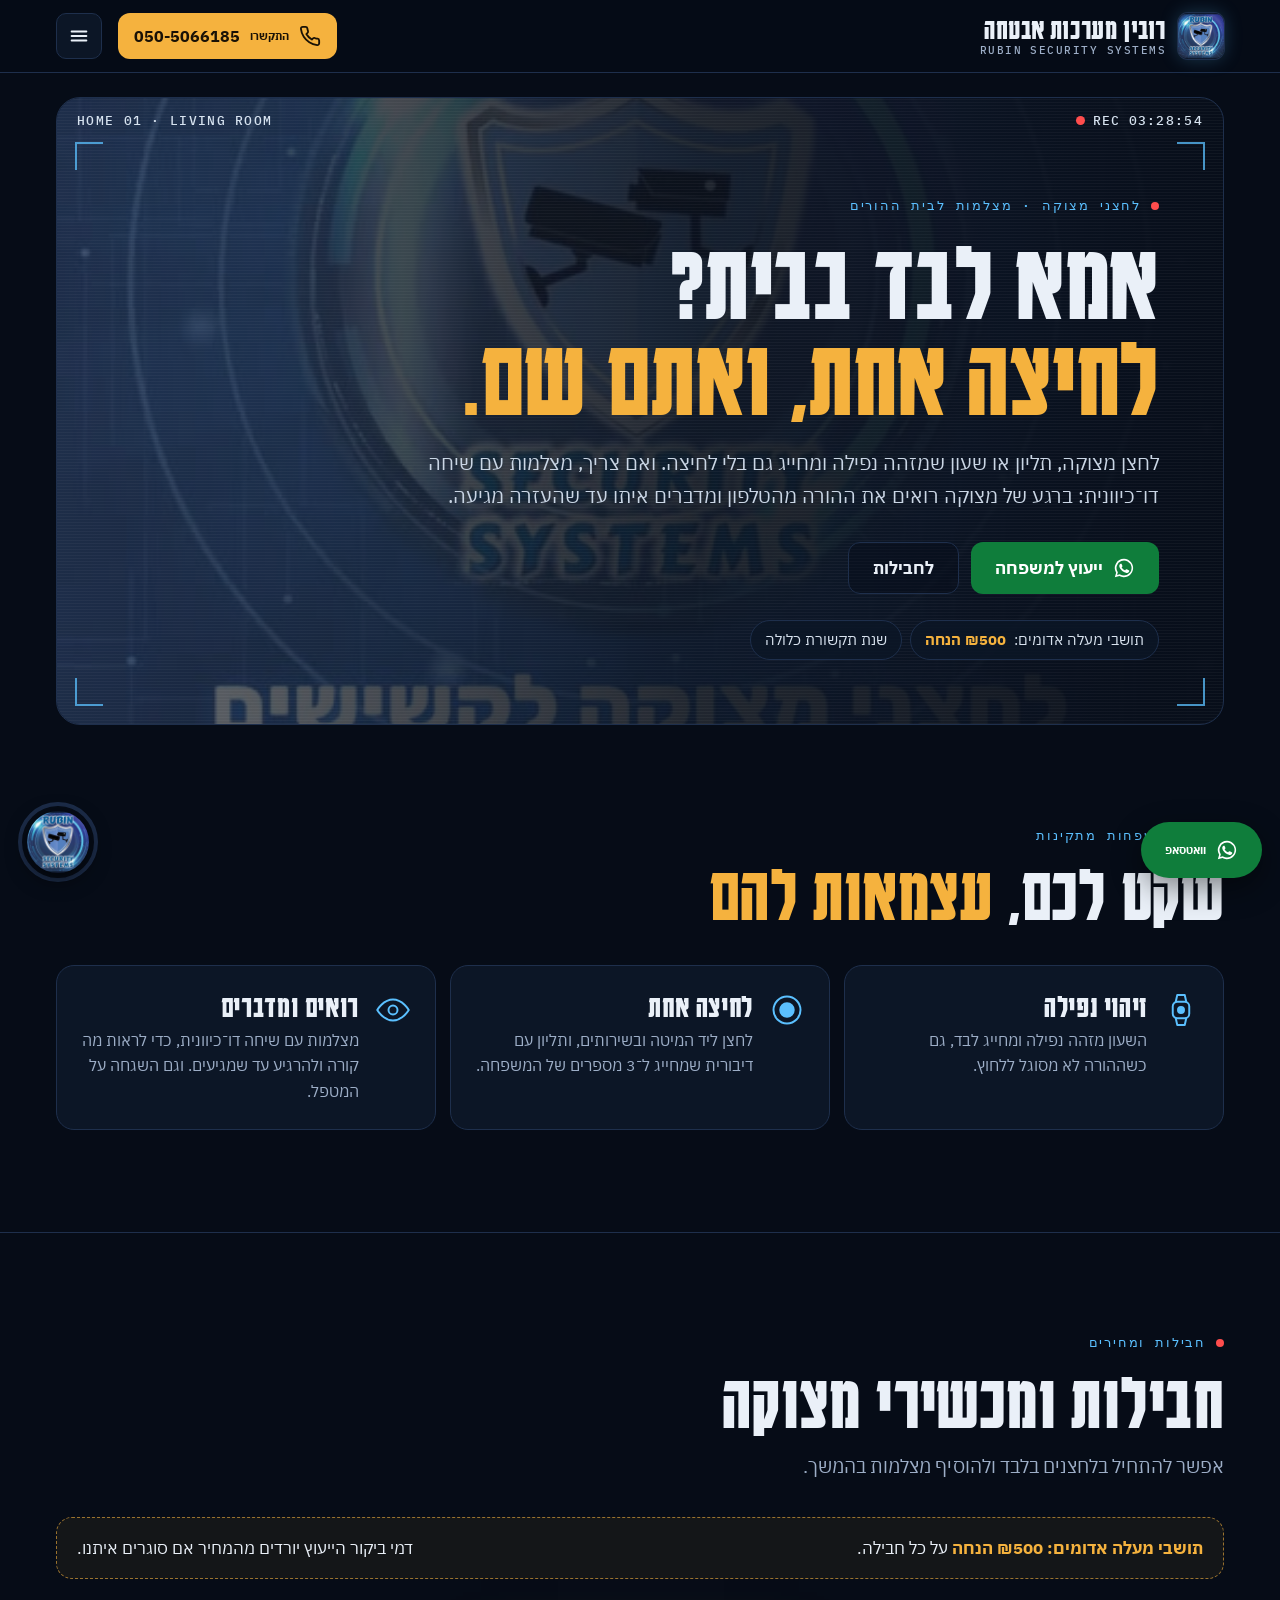
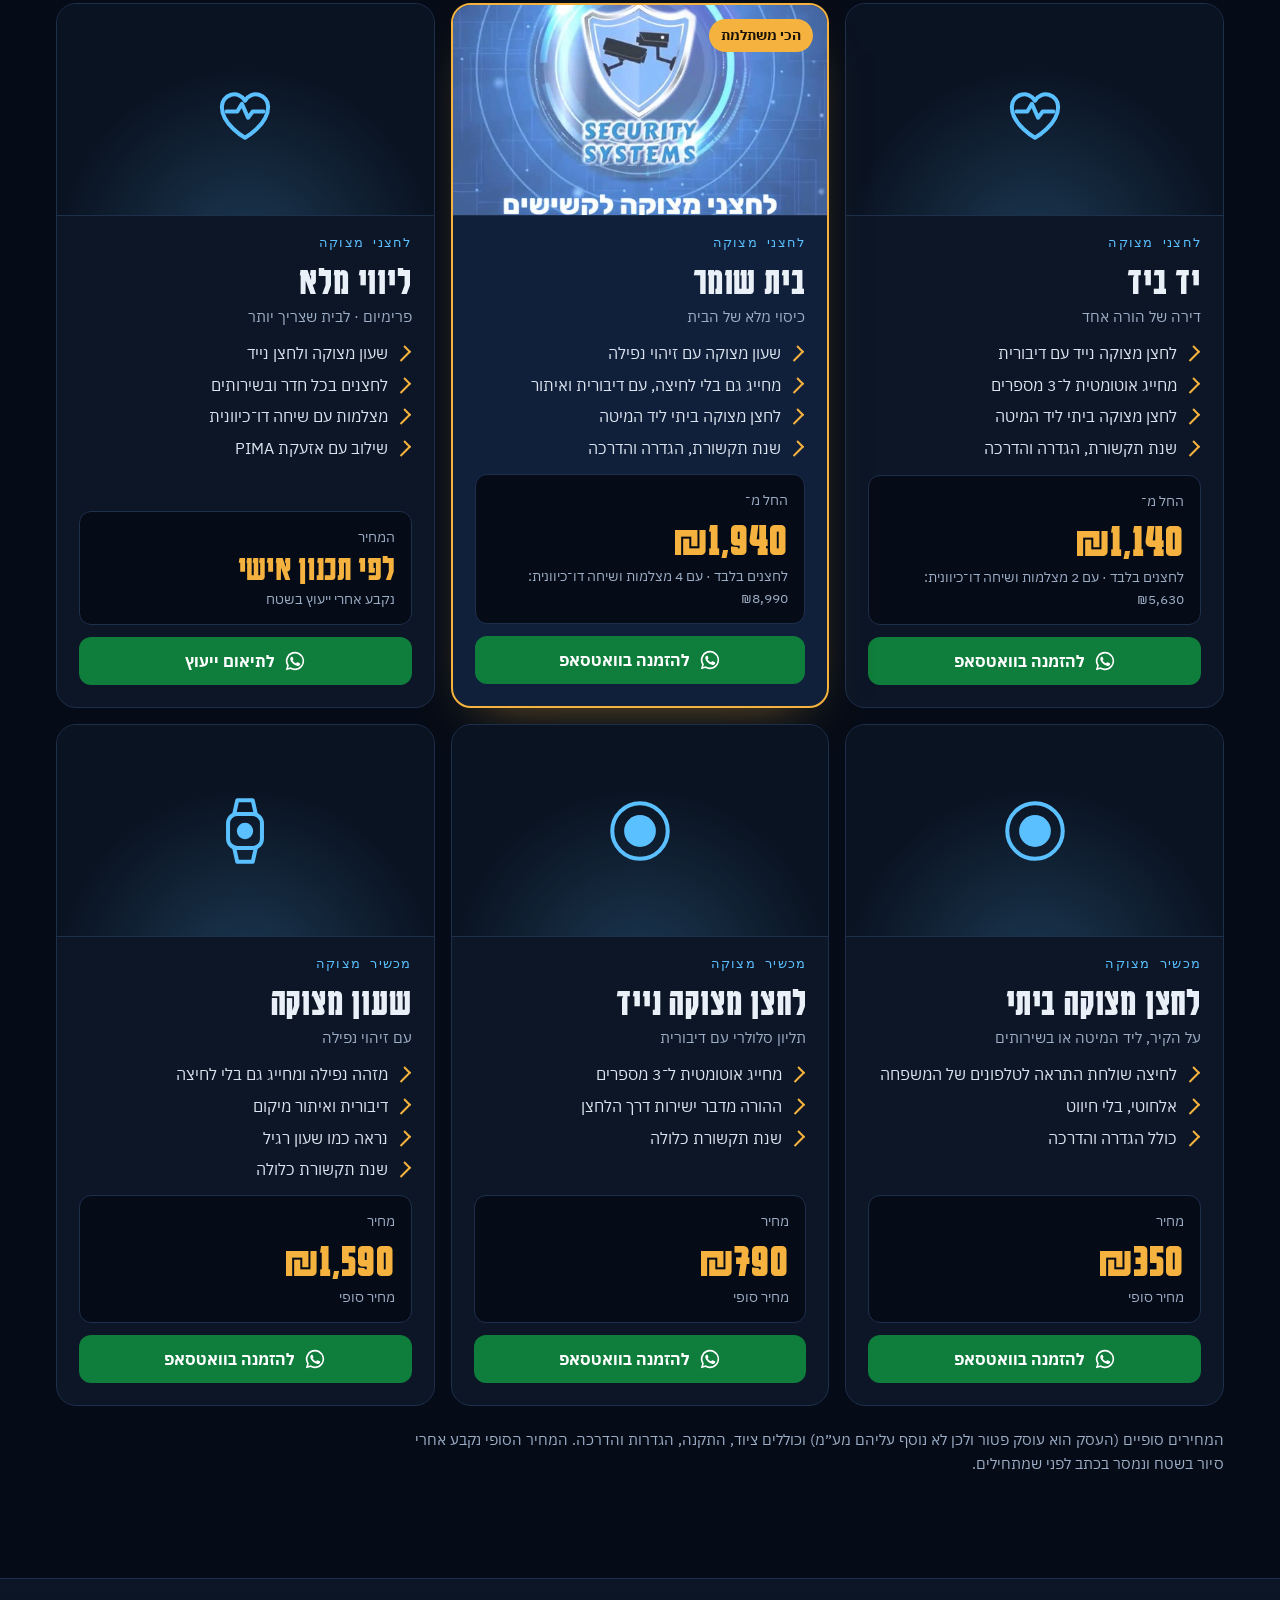
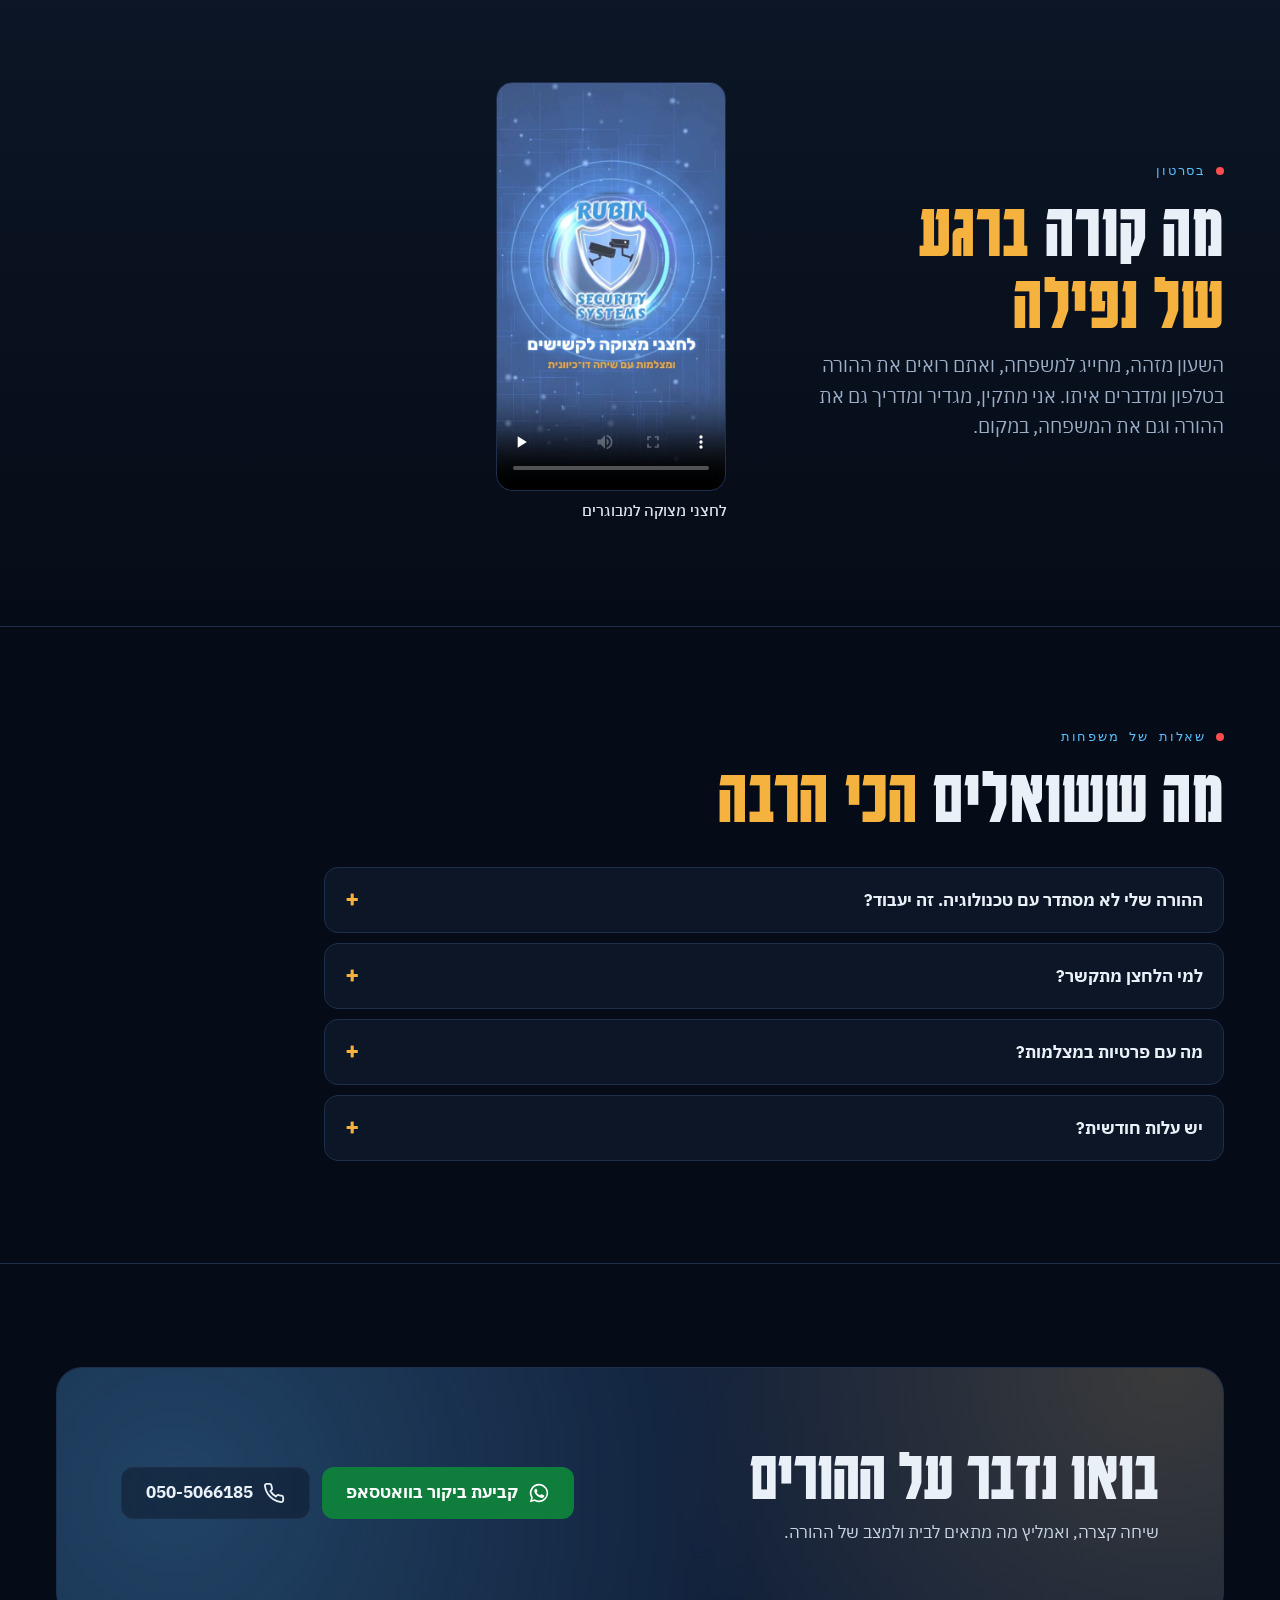
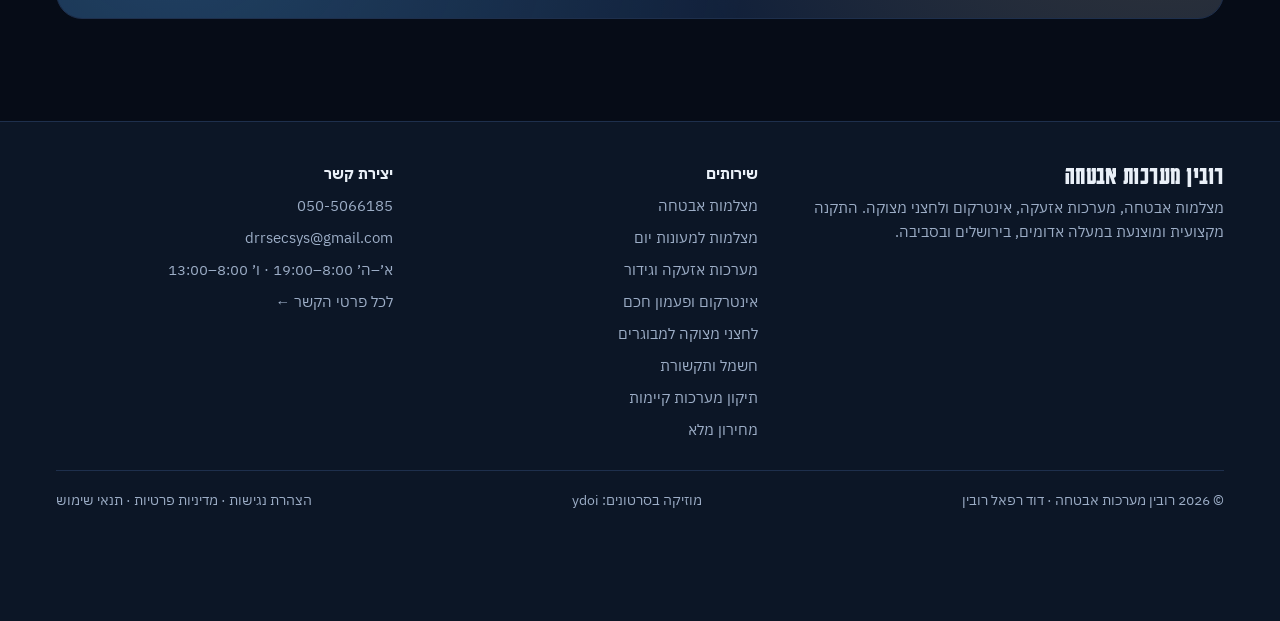
<file: elderly.html>
<!doctype html>
<html lang="he" dir="rtl">
<head>
<meta charset="utf-8">
<meta name="viewport" content="width=device-width,initial-scale=1,viewport-fit=cover">
<title>לחצני מצוקה למבוגרים במעלה אדומים וירושלים | רובין מערכות אבטחה</title>
<meta name="claude:viewport-fit-sides" content="cover">
<meta name="description" content="לחצני מצוקה, שעון עם זיהוי נפילה ומצלמות עם שיחה דו־כיוונית להורים מבוגרים בבית. מעלה אדומים, ירושלים והסביבה. ₪500 הנחה לתושבי מעלה אדומים.">
<link rel="canonical" href="https://rubinsecuritysystems.com/elderly.html">
<link rel="icon" href="media/logo.jpg" type="image/jpeg"><link rel="apple-touch-icon" href="media/logo.jpg">
<meta name="theme-color" content="#060C17">
<meta property="og:type" content="website"><meta property="og:locale" content="he_IL"><meta property="og:site_name" content="רובין מערכות אבטחה">
<meta property="og:title" content="לחצני מצוקה למבוגרים במעלה אדומים וירושלים | רובין מערכות אבטחה"><meta property="og:description" content="לחצני מצוקה, שעון עם זיהוי נפילה ומצלמות עם שיחה דו־כיוונית להורים מבוגרים בבית. מעלה אדומים, ירושלים והסביבה. ₪500 הנחה לתושבי מעלה אדומים."><meta property="og:url" content="https://rubinsecuritysystems.com/elderly.html"><meta property="og:image" content="https://rubinsecuritysystems.com/media/v-panic.jpg">

<link rel="stylesheet" href="fonts.css">
<link rel="stylesheet" href="style.css">
</head>
<body>
<a class="skip-link" href="#top">דילוג לתוכן הראשי</a>
<svg width="0" height="0" style="position:absolute" aria-hidden="true"><defs>
<symbol id="i-wa" viewBox="0 0 24 24"><path fill="currentColor" d="M12 2a10 10 0 0 0-8.6 15.1L2 22l5-1.3A10 10 0 1 0 12 2zm0 18.2a8.2 8.2 0 0 1-4.2-1.2l-.3-.2-3 .8.8-2.9-.2-.3A8.2 8.2 0 1 1 12 20.2zm4.5-6.1c-.2-.1-1.5-.7-1.7-.8s-.4-.1-.6.1-.7.8-.8 1-.3.2-.5.1a6.7 6.7 0 0 1-3.3-2.9c-.3-.4.2-.4.7-1.4a.5.5 0 0 0 0-.5l-.8-1.9c-.2-.5-.4-.4-.6-.4h-.5a1 1 0 0 0-.7.3 3 3 0 0 0-.9 2.2 5.2 5.2 0 0 0 1.1 2.8 11.9 11.9 0 0 0 4.6 4c1.7.7 2.4.8 3.2.7a2.8 2.8 0 0 0 1.8-1.3 2.3 2.3 0 0 0 .2-1.3c-.1-.1-.2-.2-.5-.3z"/></symbol>
<symbol id="i-phone" viewBox="0 0 24 24"><path fill="none" stroke="currentColor" stroke-width="2" stroke-linecap="round" stroke-linejoin="round" d="M22 16.9v3a2 2 0 0 1-2.2 2 19.8 19.8 0 0 1-8.6-3.1 19.5 19.5 0 0 1-6-6A19.8 19.8 0 0 1 2.1 4.2 2 2 0 0 1 4.1 2h3a2 2 0 0 1 2 1.7c.1 1 .4 1.9.7 2.8a2 2 0 0 1-.5 2.1L8 9.9a16 16 0 0 0 6 6l1.3-1.3a2 2 0 0 1 2.1-.4c.9.3 1.8.6 2.8.7a2 2 0 0 1 1.7 2z"/></symbol>
<symbol id="i-menu" viewBox="0 0 24 24"><path fill="none" stroke="currentColor" stroke-width="2.2" stroke-linecap="round" d="M4 7h16M4 12h16M4 17h16"/></symbol>
<symbol id="i-play" viewBox="0 0 24 24"><path fill="currentColor" d="M7 4.5v15a1 1 0 0 0 1.5.9l12-7.5a1 1 0 0 0 0-1.7l-12-7.5A1 1 0 0 0 7 4.5z"/></symbol>
<symbol id="i-cam" viewBox="0 0 48 48"><g fill="none" stroke="currentColor" stroke-width="2.6" stroke-linecap="round" stroke-linejoin="round"><path d="M6 14l26-7 3 11-26 7z"/><circle cx="29" cy="13" r="3"/><path d="M15 23l3 9h-8M10 32v8"/><path d="M35 16l7-2v8l-6 1"/></g></symbol>
<symbol id="i-alarm" viewBox="0 0 48 48"><g fill="none" stroke="currentColor" stroke-width="2.6" stroke-linecap="round" stroke-linejoin="round"><path d="M24 5l15 6v10c0 9-6.5 16-15 20-8.5-4-15-11-15-20V11z"/><path d="M24 16v10"/><circle cx="24" cy="32" r="1.3" fill="currentColor"/></g></symbol>
<symbol id="i-intercom" viewBox="0 0 48 48"><g fill="none" stroke="currentColor" stroke-width="2.6" stroke-linecap="round" stroke-linejoin="round"><rect x="12" y="5" width="24" height="38" rx="4"/><circle cx="24" cy="16" r="5"/><path d="M18 30h12M18 35h12"/></g></symbol>
<symbol id="i-heart" viewBox="0 0 48 48"><g fill="none" stroke="currentColor" stroke-width="2.6" stroke-linecap="round" stroke-linejoin="round"><path d="M24 42s-15-8.5-15-20a8 8 0 0 1 15-4 8 8 0 0 1 15 4c0 11.5-15 20-15 20z"/><path d="M12 25h7l3-5 4 9 3-4h7"/></g></symbol>
<symbol id="i-lock" viewBox="0 0 48 48"><g fill="none" stroke="currentColor" stroke-width="2.6" stroke-linecap="round" stroke-linejoin="round"><rect x="9" y="21" width="30" height="22" rx="4"/><path d="M15 21v-6a9 9 0 0 1 18 0v6"/><circle cx="24" cy="31" r="3"/><path d="M24 34v4"/></g></symbol>
<symbol id="i-rack" viewBox="0 0 48 48"><g fill="none" stroke="currentColor" stroke-width="2.6" stroke-linecap="round" stroke-linejoin="round"><rect x="8" y="5" width="32" height="38" rx="3"/><path d="M8 17h32M8 29h32"/><circle cx="14" cy="11" r="1.4" fill="currentColor"/><circle cx="14" cy="23" r="1.4" fill="currentColor"/><path d="M20 11h14M20 23h14M14 36h20"/></g></symbol>
<symbol id="i-bolt" viewBox="0 0 48 48"><g fill="none" stroke="currentColor" stroke-width="2.6" stroke-linecap="round" stroke-linejoin="round"><rect x="7" y="12" width="34" height="26" rx="4"/><path d="M26 16l-6 10h8l-6 10"/></g></symbol>
<symbol id="i-watch" viewBox="0 0 48 48"><g fill="none" stroke="currentColor" stroke-width="2.6" stroke-linecap="round" stroke-linejoin="round"><rect x="13" y="13" width="22" height="22" rx="6"/><path d="M17 13l2-9h10l2 9M17 35l2 9h10l2-9"/><circle cx="24" cy="24" r="4" fill="currentColor"/></g></symbol>
<symbol id="i-btn" viewBox="0 0 48 48"><g fill="none" stroke="currentColor" stroke-width="2.6" stroke-linecap="round"><circle cx="24" cy="24" r="18"/><circle cx="24" cy="24" r="9" fill="currentColor"/></g></symbol>
<symbol id="i-check" viewBox="0 0 48 48"><g fill="none" stroke="currentColor" stroke-width="2.6" stroke-linecap="round" stroke-linejoin="round"><path d="M24 5l15 6v10c0 9-6.5 16-15 20-8.5-4-15-11-15-20V11z"/><path d="M17 24l5 5 9-10"/></g></symbol>
<symbol id="i-cable" viewBox="0 0 48 48"><g fill="none" stroke="currentColor" stroke-width="2.6" stroke-linecap="round" stroke-linejoin="round"><path d="M6 36c10 0 8-24 18-24s8 24 18 24"/><rect x="2" y="32" width="8" height="8" rx="1.5"/><rect x="38" y="32" width="8" height="8" rx="1.5"/></g></symbol>
<symbol id="i-eye" viewBox="0 0 48 48"><g fill="none" stroke="currentColor" stroke-width="2.6" stroke-linecap="round" stroke-linejoin="round"><path d="M3 24s8-14 21-14 21 14 21 14-8 14-21 14S3 24 3 24z"/><circle cx="24" cy="24" r="6"/></g></symbol>
<symbol id="i-sun" viewBox="0 0 48 48"><g fill="none" stroke="currentColor" stroke-width="2.6" stroke-linecap="round" stroke-linejoin="round"><circle cx="24" cy="24" r="8"/><path d="M24 4v6M24 38v6M4 24h6M38 24h6M10 10l4 4M34 34l4 4M10 38l4-4M34 14l4-4"/></g></symbol>
<symbol id="i-beam" viewBox="0 0 48 48"><g fill="none" stroke="currentColor" stroke-width="2.6" stroke-linecap="round" stroke-linejoin="round"><rect x="4" y="10" width="8" height="28" rx="2"/><rect x="36" y="10" width="8" height="28" rx="2"/><path d="M12 18h24M12 30h24" stroke-dasharray="3 4"/></g></symbol>
<symbol id="i-phoneapp" viewBox="0 0 48 48"><g fill="none" stroke="currentColor" stroke-width="2.6" stroke-linecap="round" stroke-linejoin="round"><rect x="13" y="4" width="22" height="40" rx="4"/><path d="M21 38h6"/><path d="M18 14h12v10H18z"/></g></symbol>
<symbol id="i-building" viewBox="0 0 48 48"><g fill="none" stroke="currentColor" stroke-width="2.6" stroke-linecap="round" stroke-linejoin="round"><path d="M8 44V6h22v38M30 18h10v26M4 44h40"/><path d="M14 12h4M22 12h2M14 20h4M22 20h2M14 28h4M22 28h2M16 44v-8h6v8"/></g></symbol>
<symbol id="i-tag" viewBox="0 0 48 48"><g fill="none" stroke="currentColor" stroke-width="2.6" stroke-linecap="round" stroke-linejoin="round"><path d="M42 26L26 42 6 22V6h16z"/><circle cx="15" cy="15" r="3"/></g></symbol>
<symbol id="i-pin" viewBox="0 0 48 48"><g fill="none" stroke="currentColor" stroke-width="2.6" stroke-linecap="round" stroke-linejoin="round"><path d="M24 44s14-13 14-24a14 14 0 0 0-28 0c0 11 14 24 14 24z"/><circle cx="24" cy="20" r="5"/></g></symbol>
</defs></svg>
<header class="top">
  <div class="wrap">
    <a class="brand" href="index.html" aria-label="רובין מערכות אבטחה, לדף הבית">
      <img src="media/logo.jpg" alt="" width="46" height="46">
      <span><b>רובין מערכות אבטחה</b><small>RUBIN SECURITY SYSTEMS</small></span>
    </a>
    <nav class="nav" aria-label="ניווט ראשי"><a href="index.html">בית</a><a href="cameras.html">מצלמות</a><a href="daycare.html">מעונות יום</a><a href="alarms.html">אזעקות</a><a href="intercom.html">אינטרקום</a><a href="elderly.html" aria-current="page">לחצני מצוקה</a><a href="electric.html">חשמל ותקשורת</a><a href="service.html">תיקון מערכות</a><a href="prices.html">מחירון</a><a href="gallery.html">עבודות וסרטונים</a><a href="about.html">אודות</a><a href="contact.html">צור קשר</a></nav>
    <a class="btn btn-amber call" href="tel:+972505066185" aria-label="התקשרו 050-5066185"><svg aria-hidden="true"><use href="#i-phone"/></svg><span class="lbl">התקשרו</span> <span class="num ltr">050-5066185</span></a>
    <button type="button" class="menu-btn" id="menuBtn" aria-label="תפריט" aria-expanded="false" aria-controls="drawer"><svg aria-hidden="true"><use href="#i-menu"/></svg></button>
  </div>
</header>
<div class="drawer" id="drawer" hidden>
  <nav class="sheet" aria-label="תפריט">
    <button type="button" class="x" aria-label="סגירת התפריט">×</button>
    <a href="index.html">בית</a><a href="cameras.html">מצלמות</a><a href="daycare.html">מעונות יום</a><a href="alarms.html">אזעקות</a><a href="intercom.html">אינטרקום</a><a href="elderly.html" aria-current="page">לחצני מצוקה</a><a href="service.html">תיקון מערכות</a><a href="prices.html">מחירון</a><a href="gallery.html">עבודות וסרטונים</a><a href="about.html">אודות</a><a href="contact.html">צור קשר</a>
    <a class="btn btn-wa" href="https://wa.me/972505066185?text=%D7%A9%D7%9C%D7%95%D7%9D%20%D7%93%D7%95%D7%93%2C%20%D7%90%D7%A9%D7%9E%D7%97%20%D7%9C%D7%99%D7%99%D7%A2%D7%95%D7%A5%20%D7%9C%D7%92%D7%91%D7%99%20%D7%9E%D7%A2%D7%A8%D7%9B%D7%AA%20%D7%90%D7%91%D7%98%D7%97%D7%94" target="_blank" rel="noopener"><svg aria-hidden="true"><use href="#i-wa"/></svg>ייעוץ בוואטסאפ<span class="sr-only"> (נפתח בחלון חדש)</span></a>
  </nav>
</div>
<main id="top" tabindex="-1">
<section class="hero page-hero"><div class="wrap"><div class="feed"><img class="bg" src="media/v-panic.jpg" alt="" aria-hidden="true">
<div class="osd" aria-hidden="true"><span>HOME 01 · LIVING ROOM</span><span class="r"><i></i>REC <span class="clock">--:--:--</span></span></div>
<span class="corner c1" aria-hidden="true"></span><span class="corner c2" aria-hidden="true"></span><span class="corner c3" aria-hidden="true"></span><span class="corner c4" aria-hidden="true"></span>
<div class="hero-in"><div>
<div class="eyebrow">לחצני מצוקה · מצלמות לבית ההורים</div>
<h1 style="margin-top:18px">אמא לבד בבית?<br><span>לחיצה אחת, ואתם שם.</span></h1>
<p class="lead">לחצן מצוקה, תליון או שעון שמזהה נפילה ומחייג גם בלי לחיצה. ואם צריך, מצלמות עם שיחה דו־כיוונית: ברגע של מצוקה רואים את ההורה מהטלפון ומדברים איתו עד שהעזרה מגיעה.</p>
<div class="ctas"><a class="btn btn-wa" href="https://wa.me/972505066185?text=%D7%A9%D7%9C%D7%95%D7%9D%20%D7%93%D7%95%D7%93%2C%20%D7%90%D7%A9%D7%9E%D7%97%20%D7%9C%D7%99%D7%99%D7%A2%D7%95%D7%A5%20%D7%A2%D7%9C%20%D7%9C%D7%97%D7%A6%D7%A0%D7%99%20%D7%9E%D7%A6%D7%95%D7%A7%D7%94%20%D7%9C%D7%94%D7%95%D7%A8%D7%99%D7%9D" target="_blank" rel="noopener"><svg aria-hidden="true"><use href="#i-wa"/></svg>ייעוץ למשפחה<span class="sr-only"> (נפתח בחלון חדש)</span></a><a class="btn btn-ghost" href="#packages">לחבילות</a></div>
<div class="chips"><span class="chip">תושבי מעלה אדומים: <b>₪500 הנחה</b></span><span class="chip">שנת תקשורת כלולה</span></div>
</div></div></div></div></section>
<section class="band"><div class="wrap">
<div class="head"><div class="eyebrow">למה משפחות מתקינות</div><h2 class="h2">שקט לכם, <em>עצמאות להם</em></h2></div>
<div class="why three">
  <div><svg aria-hidden="true"><use href="#i-watch"/></svg><span><h3>זיהוי נפילה</h3><p>השעון מזהה נפילה ומחייג לבד, גם כשההורה לא מסוגל ללחוץ.</p></span></div>
  <div><svg aria-hidden="true"><use href="#i-btn"/></svg><span><h3>לחיצה אחת</h3><p>לחצן ליד המיטה ובשירותים, ותליון עם דיבורית שמחייג ל־3 מספרים של המשפחה.</p></span></div>
  <div><svg aria-hidden="true"><use href="#i-eye"/></svg><span><h3>רואים ומדברים</h3><p>מצלמות עם שיחה דו־כיוונית, כדי לראות מה קורה ולהרגיע עד שמגיעים. וגם השגחה על המטפל.</p></span></div>
</div>
</div></section>
<section class="band" id="packages"><div class="wrap catalog" data-filter="care">
<div class="head"><div class="eyebrow">חבילות ומחירים</div><h2 class="h2">חבילות ומכשירי מצוקה</h2><p class="lead">אפשר להתחיל בלחצנים בלבד ולהוסיף מצלמות בהמשך.</p></div><div class="promo"><span><b>תושבי מעלה אדומים: ₪500 הנחה</b> על כל חבילה.</span><span>דמי ביקור הייעוץ יורדים מהמחיר אם סוגרים איתנו.</span></div><div class="grid"></div>
<p class="fine">המחירים סופיים (העסק הוא עוסק פטור ולכן לא נוסף עליהם מע״מ) וכוללים ציוד, התקנה, הגדרות והדרכה. המחיר הסופי נקבע אחרי סיור בשטח ונמסר בכתב לפני שמתחילים.</p>
</div></section>
<section class="band alt"><div class="wrap split">
<div class="head" style="margin:0"><div class="eyebrow">בסרטון</div><h2 class="h2">מה קורה <em>ברגע של נפילה</em></h2>
<p class="lead">השעון מזהה, מחייג למשפחה, ואתם רואים את ההורה בטלפון ומדברים איתו. אני מתקין, מגדיר ומדריך גם את ההורה וגם את המשפחה, במקום.</p></div>
<div class="vids" tabindex="0" role="region" aria-label="סרטונים, אפשר לגלול לצדדים"><figure><video src="media/v-panic.mp4" poster="media/v-panic.jpg" controls playsinline preload="none"></video><figcaption>לחצני מצוקה למבוגרים</figcaption></figure></div>
</div></section>
<section class="band"><div class="wrap">
<div class="head"><div class="eyebrow">שאלות של משפחות</div><h2 class="h2">מה ששואלים <em>הכי הרבה</em></h2></div>
<div class="faq"><details><summary>ההורה שלי לא מסתדר עם טכנולוגיה. זה יעבוד?</summary><p>כן. שעון המצוקה מזהה נפילה ומחייג גם בלי לחיצה, והלחצן ליד המיטה עובד בלחיצה אחת. אני מדריך את ההורה ואת המשפחה במקום.</p></details><details><summary>למי הלחצן מתקשר?</summary><p>ל־3 מספרים שאתם בוחרים, בדרך כלל בני המשפחה. ההורה מדבר ישירות דרך הלחצן או השעון.</p></details><details><summary>מה עם פרטיות במצלמות?</summary><p>אתם מחליטים באילו חדרים יש מצלמה. בדרך כלל מתקינים בסלון ובמסדרון, ולא בחדר השינה או בשירותים.</p></details><details><summary>יש עלות חודשית?</summary><p>שנת התקשורת הראשונה כלולה במחיר. אחריה יש עלות תקשורת שנתית, ואפרט אותה מראש.</p></details></div>
</div></section>
<section class="band"><div class="wrap"><div class="cta-band"><div><h2>בואו נדבר על ההורים</h2><p>שיחה קצרה, ואמליץ מה מתאים לבית ולמצב של ההורה.</p></div>
<div class="ctas"><a class="btn btn-wa" href="https://wa.me/972505066185?text=%D7%A9%D7%9C%D7%95%D7%9D%20%D7%93%D7%95%D7%93%2C%20%D7%90%D7%A9%D7%9E%D7%97%20%D7%9C%D7%A7%D7%91%D7%95%D7%A2%20%D7%91%D7%99%D7%A7%D7%95%D7%A8%20%D7%99%D7%99%D7%A2%D7%95%D7%A5" target="_blank" rel="noopener"><svg aria-hidden="true"><use href="#i-wa"/></svg>קביעת ביקור בוואטסאפ<span class="sr-only"> (נפתח בחלון חדש)</span></a>
<a class="btn btn-ghost" href="tel:+972505066185"><svg aria-hidden="true"><use href="#i-phone"/></svg><span class="ltr">050-5066185</span></a></div></div></div></section>
</main>
<footer>
  <div class="wrap">
    <div class="cols">
      <div><b>רובין מערכות אבטחה</b><span>מצלמות אבטחה, מערכות אזעקה, אינטרקום ולחצני מצוקה. התקנה מקצועית ומוצנעת במעלה אדומים, בירושלים ובסביבה.</span></div>
      <div><span style="color:var(--ink);font-weight:700">שירותים</span><a href="cameras.html">מצלמות אבטחה</a><a href="daycare.html">מצלמות למעונות יום</a><a href="alarms.html">מערכות אזעקה וגידור</a><a href="intercom.html">אינטרקום ופעמון חכם</a><a href="elderly.html">לחצני מצוקה למבוגרים</a><a href="electric.html">חשמל ותקשורת</a><a href="service.html">תיקון מערכות קיימות</a><a href="prices.html">מחירון מלא</a></div>
      <div><span style="color:var(--ink);font-weight:700">יצירת קשר</span><span class="ltr" style="text-align:right">050-5066185</span><span class="ltr" style="text-align:right">drrsecsys@gmail.com</span><span>א׳–ה׳ 8:00–19:00 · ו׳ 8:00–13:00</span><a href="contact.html">לכל פרטי הקשר ←</a></div>
    </div>
    <div class="legal"><span>© <span class="yr">2026</span> רובין מערכות אבטחה · דוד רפאל רובין</span><span>מוזיקה בסרטונים: ydoi</span><div class="legal-links"><a href="accessibility.html">הצהרת נגישות</a> · <a href="privacy.html">מדיניות פרטיות</a> · <a href="terms.html">תנאי שימוש</a></div></div>
  </div>
</footer>
<button type="button" class="badge" id="badge" aria-label="חזרה לראש הדף">
  <svg class="prog" viewBox="0 0 80 80" aria-hidden="true"><circle class="trk" cx="40" cy="40" r="38"/><circle class="fill" id="progfill" cx="40" cy="40" r="38"/></svg>
  <img src="media/logo.jpg" alt="">
</button>
<a class="btn btn-wa wa-float" href="https://wa.me/972505066185" target="_blank" rel="noopener" aria-label="וואטסאפ (נפתח בחלון חדש)"><svg aria-hidden="true"><use href="#i-wa"/></svg><span class="lbl">וואטסאפ</span></a>
<dialog class="lb" id="lb"><button type="button" class="x" id="lbx" aria-label="סגירה">×</button><div id="lbbody"></div><p id="lbcap"></p></dialog>
<script src="site.js"></script>
</body>
</html>
</file>
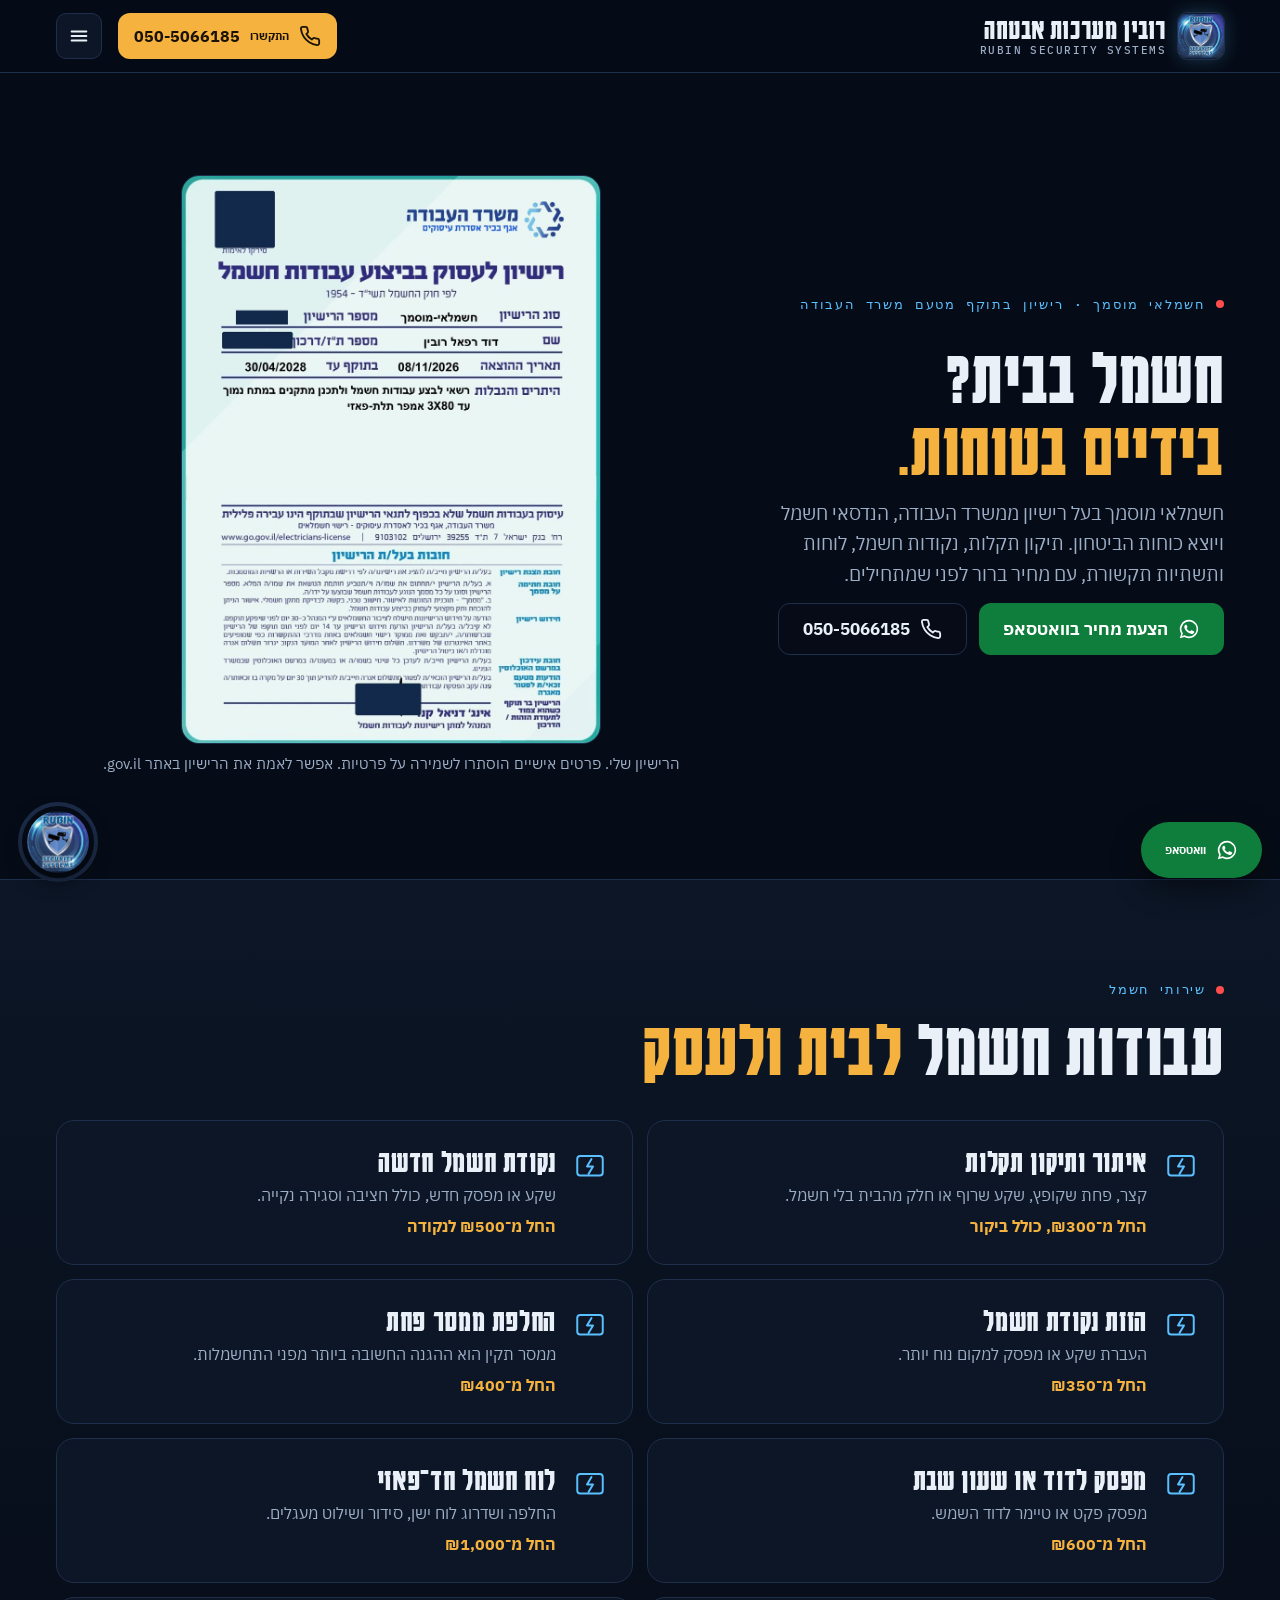
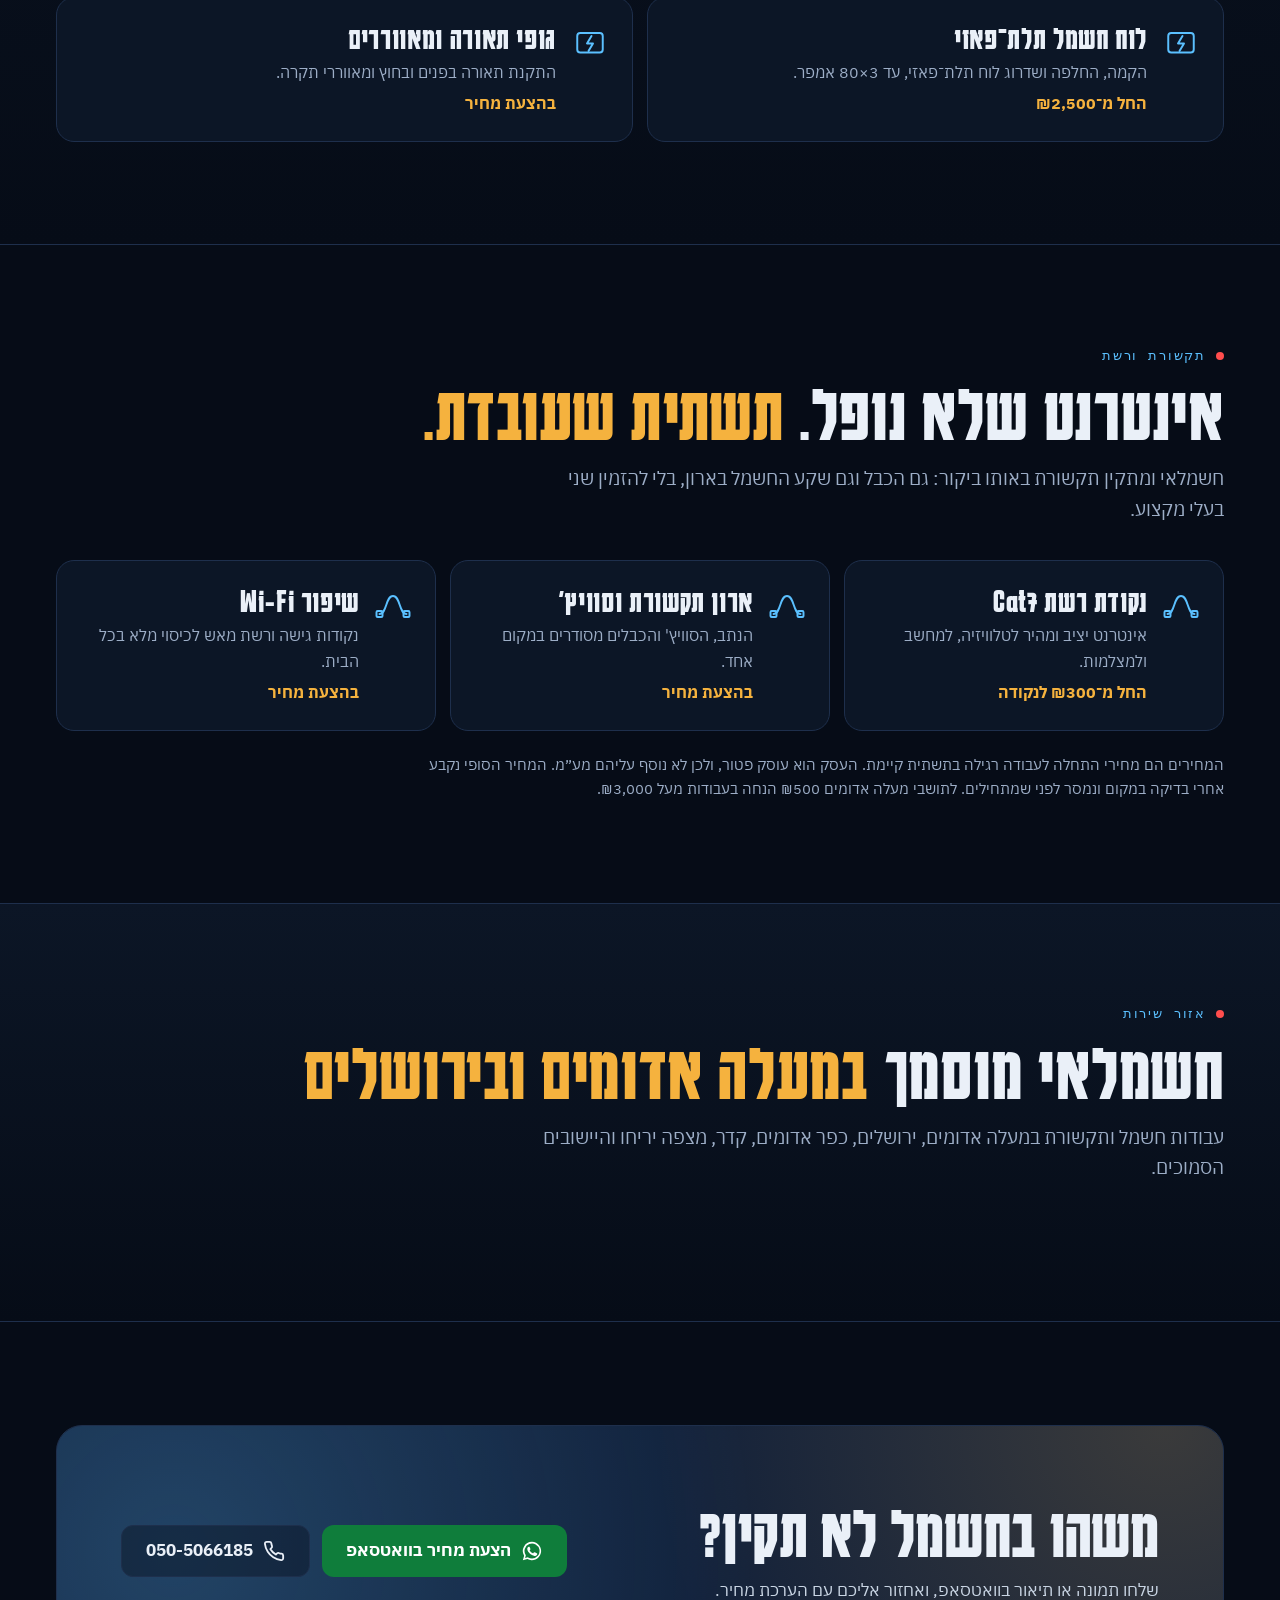
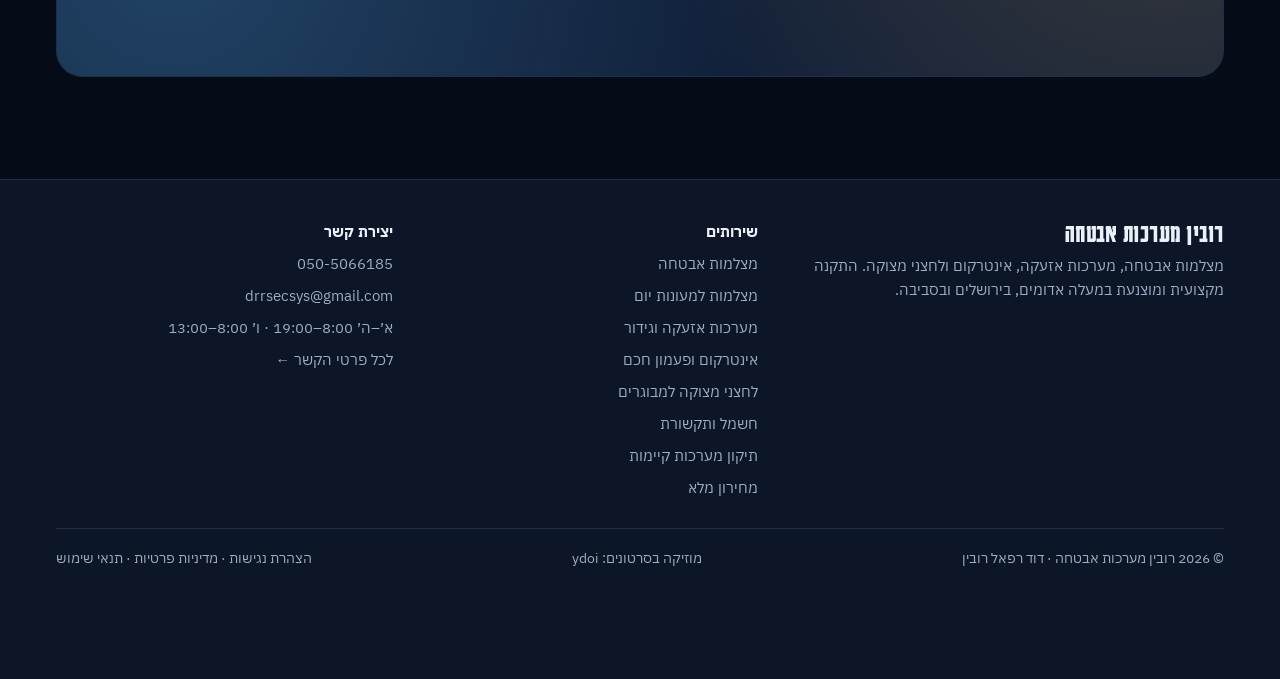
<file: electric.html>
<!doctype html>
<html lang="he" dir="rtl">
<head>
<meta charset="utf-8">
<meta name="viewport" content="width=device-width,initial-scale=1,viewport-fit=cover">
<title>חשמלאי מוסמך במעלה אדומים וירושלים | רובין חשמל ותקשורת</title>
<meta name="claude:viewport-fit-sides" content="cover">
<meta name="description" content="חשמלאי מוסמך עם רישיון ממשרד העבודה: תיקון תקלות, נקודות חשמל, ממסר פחת, לוחות חשמל עד 3×80 אמפר, ונקודות רשת Cat7. מעלה אדומים, ירושלים והסביבה.">
<link rel="canonical" href="https://rubinsecuritysystems.com/electric.html">
<link rel="icon" href="media/logo.jpg" type="image/jpeg"><link rel="apple-touch-icon" href="media/logo.jpg">
<meta name="theme-color" content="#060C17">
<meta property="og:type" content="website"><meta property="og:locale" content="he_IL"><meta property="og:site_name" content="רובין מערכות אבטחה">
<meta property="og:title" content="חשמלאי מוסמך במעלה אדומים וירושלים | רובין חשמל ותקשורת"><meta property="og:description" content="חשמלאי מוסמך עם רישיון ממשרד העבודה: תיקון תקלות, נקודות חשמל, ממסר פחת, לוחות חשמל עד 3×80 אמפר, ונקודות רשת Cat7. מעלה אדומים, ירושלים והסביבה."><meta property="og:url" content="https://rubinsecuritysystems.com/electric.html"><meta property="og:image" content="https://rubinsecuritysystems.com/media/v-intercom.jpg">

<link rel="stylesheet" href="fonts.css">
<link rel="stylesheet" href="style.css">
</head>
<body>
<a class="skip-link" href="#top">דילוג לתוכן הראשי</a>
<svg width="0" height="0" style="position:absolute" aria-hidden="true"><defs>
<symbol id="i-wa" viewBox="0 0 24 24"><path fill="currentColor" d="M12 2a10 10 0 0 0-8.6 15.1L2 22l5-1.3A10 10 0 1 0 12 2zm0 18.2a8.2 8.2 0 0 1-4.2-1.2l-.3-.2-3 .8.8-2.9-.2-.3A8.2 8.2 0 1 1 12 20.2zm4.5-6.1c-.2-.1-1.5-.7-1.7-.8s-.4-.1-.6.1-.7.8-.8 1-.3.2-.5.1a6.7 6.7 0 0 1-3.3-2.9c-.3-.4.2-.4.7-1.4a.5.5 0 0 0 0-.5l-.8-1.9c-.2-.5-.4-.4-.6-.4h-.5a1 1 0 0 0-.7.3 3 3 0 0 0-.9 2.2 5.2 5.2 0 0 0 1.1 2.8 11.9 11.9 0 0 0 4.6 4c1.7.7 2.4.8 3.2.7a2.8 2.8 0 0 0 1.8-1.3 2.3 2.3 0 0 0 .2-1.3c-.1-.1-.2-.2-.5-.3z"/></symbol>
<symbol id="i-phone" viewBox="0 0 24 24"><path fill="none" stroke="currentColor" stroke-width="2" stroke-linecap="round" stroke-linejoin="round" d="M22 16.9v3a2 2 0 0 1-2.2 2 19.8 19.8 0 0 1-8.6-3.1 19.5 19.5 0 0 1-6-6A19.8 19.8 0 0 1 2.1 4.2 2 2 0 0 1 4.1 2h3a2 2 0 0 1 2 1.7c.1 1 .4 1.9.7 2.8a2 2 0 0 1-.5 2.1L8 9.9a16 16 0 0 0 6 6l1.3-1.3a2 2 0 0 1 2.1-.4c.9.3 1.8.6 2.8.7a2 2 0 0 1 1.7 2z"/></symbol>
<symbol id="i-menu" viewBox="0 0 24 24"><path fill="none" stroke="currentColor" stroke-width="2.2" stroke-linecap="round" d="M4 7h16M4 12h16M4 17h16"/></symbol>
<symbol id="i-play" viewBox="0 0 24 24"><path fill="currentColor" d="M7 4.5v15a1 1 0 0 0 1.5.9l12-7.5a1 1 0 0 0 0-1.7l-12-7.5A1 1 0 0 0 7 4.5z"/></symbol>
<symbol id="i-cam" viewBox="0 0 48 48"><g fill="none" stroke="currentColor" stroke-width="2.6" stroke-linecap="round" stroke-linejoin="round"><path d="M6 14l26-7 3 11-26 7z"/><circle cx="29" cy="13" r="3"/><path d="M15 23l3 9h-8M10 32v8"/><path d="M35 16l7-2v8l-6 1"/></g></symbol>
<symbol id="i-alarm" viewBox="0 0 48 48"><g fill="none" stroke="currentColor" stroke-width="2.6" stroke-linecap="round" stroke-linejoin="round"><path d="M24 5l15 6v10c0 9-6.5 16-15 20-8.5-4-15-11-15-20V11z"/><path d="M24 16v10"/><circle cx="24" cy="32" r="1.3" fill="currentColor"/></g></symbol>
<symbol id="i-intercom" viewBox="0 0 48 48"><g fill="none" stroke="currentColor" stroke-width="2.6" stroke-linecap="round" stroke-linejoin="round"><rect x="12" y="5" width="24" height="38" rx="4"/><circle cx="24" cy="16" r="5"/><path d="M18 30h12M18 35h12"/></g></symbol>
<symbol id="i-heart" viewBox="0 0 48 48"><g fill="none" stroke="currentColor" stroke-width="2.6" stroke-linecap="round" stroke-linejoin="round"><path d="M24 42s-15-8.5-15-20a8 8 0 0 1 15-4 8 8 0 0 1 15 4c0 11.5-15 20-15 20z"/><path d="M12 25h7l3-5 4 9 3-4h7"/></g></symbol>
<symbol id="i-lock" viewBox="0 0 48 48"><g fill="none" stroke="currentColor" stroke-width="2.6" stroke-linecap="round" stroke-linejoin="round"><rect x="9" y="21" width="30" height="22" rx="4"/><path d="M15 21v-6a9 9 0 0 1 18 0v6"/><circle cx="24" cy="31" r="3"/><path d="M24 34v4"/></g></symbol>
<symbol id="i-rack" viewBox="0 0 48 48"><g fill="none" stroke="currentColor" stroke-width="2.6" stroke-linecap="round" stroke-linejoin="round"><rect x="8" y="5" width="32" height="38" rx="3"/><path d="M8 17h32M8 29h32"/><circle cx="14" cy="11" r="1.4" fill="currentColor"/><circle cx="14" cy="23" r="1.4" fill="currentColor"/><path d="M20 11h14M20 23h14M14 36h20"/></g></symbol>
<symbol id="i-bolt" viewBox="0 0 48 48"><g fill="none" stroke="currentColor" stroke-width="2.6" stroke-linecap="round" stroke-linejoin="round"><rect x="7" y="12" width="34" height="26" rx="4"/><path d="M26 16l-6 10h8l-6 10"/></g></symbol>
<symbol id="i-watch" viewBox="0 0 48 48"><g fill="none" stroke="currentColor" stroke-width="2.6" stroke-linecap="round" stroke-linejoin="round"><rect x="13" y="13" width="22" height="22" rx="6"/><path d="M17 13l2-9h10l2 9M17 35l2 9h10l2-9"/><circle cx="24" cy="24" r="4" fill="currentColor"/></g></symbol>
<symbol id="i-btn" viewBox="0 0 48 48"><g fill="none" stroke="currentColor" stroke-width="2.6" stroke-linecap="round"><circle cx="24" cy="24" r="18"/><circle cx="24" cy="24" r="9" fill="currentColor"/></g></symbol>
<symbol id="i-check" viewBox="0 0 48 48"><g fill="none" stroke="currentColor" stroke-width="2.6" stroke-linecap="round" stroke-linejoin="round"><path d="M24 5l15 6v10c0 9-6.5 16-15 20-8.5-4-15-11-15-20V11z"/><path d="M17 24l5 5 9-10"/></g></symbol>
<symbol id="i-cable" viewBox="0 0 48 48"><g fill="none" stroke="currentColor" stroke-width="2.6" stroke-linecap="round" stroke-linejoin="round"><path d="M6 36c10 0 8-24 18-24s8 24 18 24"/><rect x="2" y="32" width="8" height="8" rx="1.5"/><rect x="38" y="32" width="8" height="8" rx="1.5"/></g></symbol>
<symbol id="i-eye" viewBox="0 0 48 48"><g fill="none" stroke="currentColor" stroke-width="2.6" stroke-linecap="round" stroke-linejoin="round"><path d="M3 24s8-14 21-14 21 14 21 14-8 14-21 14S3 24 3 24z"/><circle cx="24" cy="24" r="6"/></g></symbol>
<symbol id="i-sun" viewBox="0 0 48 48"><g fill="none" stroke="currentColor" stroke-width="2.6" stroke-linecap="round" stroke-linejoin="round"><circle cx="24" cy="24" r="8"/><path d="M24 4v6M24 38v6M4 24h6M38 24h6M10 10l4 4M34 34l4 4M10 38l4-4M34 14l4-4"/></g></symbol>
<symbol id="i-beam" viewBox="0 0 48 48"><g fill="none" stroke="currentColor" stroke-width="2.6" stroke-linecap="round" stroke-linejoin="round"><rect x="4" y="10" width="8" height="28" rx="2"/><rect x="36" y="10" width="8" height="28" rx="2"/><path d="M12 18h24M12 30h24" stroke-dasharray="3 4"/></g></symbol>
<symbol id="i-phoneapp" viewBox="0 0 48 48"><g fill="none" stroke="currentColor" stroke-width="2.6" stroke-linecap="round" stroke-linejoin="round"><rect x="13" y="4" width="22" height="40" rx="4"/><path d="M21 38h6"/><path d="M18 14h12v10H18z"/></g></symbol>
<symbol id="i-building" viewBox="0 0 48 48"><g fill="none" stroke="currentColor" stroke-width="2.6" stroke-linecap="round" stroke-linejoin="round"><path d="M8 44V6h22v38M30 18h10v26M4 44h40"/><path d="M14 12h4M22 12h2M14 20h4M22 20h2M14 28h4M22 28h2M16 44v-8h6v8"/></g></symbol>
<symbol id="i-tag" viewBox="0 0 48 48"><g fill="none" stroke="currentColor" stroke-width="2.6" stroke-linecap="round" stroke-linejoin="round"><path d="M42 26L26 42 6 22V6h16z"/><circle cx="15" cy="15" r="3"/></g></symbol>
<symbol id="i-pin" viewBox="0 0 48 48"><g fill="none" stroke="currentColor" stroke-width="2.6" stroke-linecap="round" stroke-linejoin="round"><path d="M24 44s14-13 14-24a14 14 0 0 0-28 0c0 11 14 24 14 24z"/><circle cx="24" cy="20" r="5"/></g></symbol>
</defs></svg>
<header class="top">
  <div class="wrap">
    <a class="brand" href="index.html" aria-label="רובין מערכות אבטחה, לדף הבית">
      <img src="media/logo.jpg" alt="" width="46" height="46">
      <span><b>רובין מערכות אבטחה</b><small>RUBIN SECURITY SYSTEMS</small></span>
    </a>
    <nav class="nav" aria-label="ניווט ראשי"><a href="index.html">בית</a><a href="cameras.html">מצלמות</a><a href="daycare.html">מעונות יום</a><a href="alarms.html">אזעקות</a>אינטרקום</a><a href="elderly.html">לחצני מצוקה</a><a href="electric.html" aria-current="page">חשמל ותקשורת</a><a href="service.html">תיקון מערכות</a><a href="prices.html">מחירון</a><a href="gallery.html">עבודות וסרטונים</a><a href="about.html">אודות</a><a href="contact.html">צור קשר</a></nav>
    <a class="btn btn-amber call" href="tel:+972505066185" aria-label="התקשרו 050-5066185"><svg aria-hidden="true"><use href="#i-phone"/></svg><span class="lbl">התקשרו</span> <span class="num ltr">050-5066185</span></a>
    <button type="button" class="menu-btn" id="menuBtn" aria-label="תפריט" aria-expanded="false" aria-controls="drawer"><svg aria-hidden="true"><use href="#i-menu"/></svg></button>
  </div>
</header>
<div class="drawer" id="drawer" hidden>
  <nav class="sheet" aria-label="תפריט">
    <button type="button" class="x" aria-label="סגירת התפריט">×</button>
    <a href="index.html">בית</a><a href="cameras.html">מצלמות</a><a href="daycare.html">מעונות יום</a><a href="alarms.html">אזעקות</a>אינטרקום</a><a href="elderly.html">לחצני מצוקה</a><a href="service.html">תיקון מערכות</a><a href="prices.html">מחירון</a><a href="gallery.html">עבודות וסרטונים</a><a href="about.html">אודות</a><a href="contact.html">צור קשר</a>
    <a class="btn btn-wa" href="https://wa.me/972505066185?text=%D7%A9%D7%9C%D7%95%D7%9D%20%D7%93%D7%95%D7%93%2C%20%D7%90%D7%A9%D7%9E%D7%97%20%D7%9C%D7%99%D7%99%D7%A2%D7%95%D7%A5%20%D7%9C%D7%92%D7%91%D7%99%20%D7%9E%D7%A2%D7%A8%D7%9B%D7%AA%20%D7%90%D7%91%D7%98%D7%97%D7%94" target="_blank" rel="noopener"><svg aria-hidden="true"><use href="#i-wa"/></svg>ייעוץ בוואטסאפ<span class="sr-only"> (נפתח בחלון חדש)</span></a>
  </nav>
</div>
<main id="top" tabindex="-1">
<section class="band"><div class="wrap split">
<div class="head" style="margin:0"><div class="eyebrow">חשמלאי מוסמך · רישיון בתוקף מטעם משרד העבודה</div>
<h1 class="h2" style="margin-top:14px">חשמל בבית? <em>בידיים בטוחות.</em></h1>
<p class="lead">חשמלאי מוסמך בעל רישיון ממשרד העבודה, הנדסאי חשמל ויוצא כוחות הביטחון. תיקון תקלות, נקודות חשמל, לוחות ותשתיות תקשורת, עם מחיר ברור לפני שמתחילים.</p>
<div class="ctas"><a class="btn btn-wa" href="https://wa.me/972505066185?text=%D7%A9%D7%9C%D7%95%D7%9D%20%D7%93%D7%95%D7%93%2C%20%D7%90%D7%A9%D7%9E%D7%97%20%D7%9C%D7%94%D7%A6%D7%A2%D7%AA%20%D7%9E%D7%97%D7%99%D7%A8%20%D7%9C%D7%A2%D7%91%D7%95%D7%93%D7%AA%20%D7%97%D7%A9%D7%9E%D7%9C" target="_blank" rel="noopener"><svg aria-hidden="true"><use href="#i-wa"/></svg>הצעת מחיר בוואטסאפ<span class="sr-only"> (נפתח בחלון חדש)</span></a><a class="btn btn-ghost" href="tel:+972505066185"><svg aria-hidden="true"><use href="#i-phone"/></svg><span class="ltr">050-5066185</span></a></div></div>
<figure style="margin:0"><img src="media/license-redacted.jpg" alt="רישיון חשמלאי מוסמך של דוד רפאל רובין מטעם משרד העבודה, בתוקף עד 30/04/2028. מורשה לעבודות חשמל ולתכנון מתקנים במתח נמוך עד 3X80 אמפר תלת־פאזי. פרטים אישיים הוסתרו." width="900" height="1221" style="border-radius:18px;border:1px solid var(--line);width:100%;max-width:420px;height:auto;display:block;margin-inline:auto" loading="lazy">
<figcaption class="fine" style="text-align:center;margin-top:8px">הרישיון שלי. פרטים אישיים הוסתרו לשמירה על פרטיות. אפשר לאמת את הרישיון באתר gov.il.</figcaption></figure>
</div></section>
<section class="band alt" id="electric"><div class="wrap">
<div class="head"><div class="eyebrow">שירותי חשמל</div><h2 class="h2">עבודות חשמל <em>לבית ולעסק</em></h2></div>
<div class="why">
<div><svg aria-hidden="true"><use href="#i-bolt"/></svg><div><h3>איתור ותיקון תקלות</h3><p>קצר, פחת שקופץ, שקע שרוף או חלק מהבית בלי חשמל.</p><p style="color:var(--amber);font-weight:700;margin-top:6px">החל מ־₪300, כולל ביקור</p></div></div>
<div><svg aria-hidden="true"><use href="#i-bolt"/></svg><div><h3>נקודת חשמל חדשה</h3><p>שקע או מפסק חדש, כולל חציבה וסגירה נקייה.</p><p style="color:var(--amber);font-weight:700;margin-top:6px">החל מ־₪500 לנקודה</p></div></div>
<div><svg aria-hidden="true"><use href="#i-bolt"/></svg><div><h3>הזזת נקודת חשמל</h3><p>העברת שקע או מפסק למקום נוח יותר.</p><p style="color:var(--amber);font-weight:700;margin-top:6px">החל מ־₪350</p></div></div>
<div><svg aria-hidden="true"><use href="#i-bolt"/></svg><div><h3>החלפת ממסר פחת</h3><p>ממסר תקין הוא ההגנה החשובה ביותר מפני התחשמלות.</p><p style="color:var(--amber);font-weight:700;margin-top:6px">החל מ־₪400</p></div></div>
<div><svg aria-hidden="true"><use href="#i-bolt"/></svg><div><h3>מפסק לדוד או שעון שבת</h3><p>מפסק פקט או טיימר לדוד השמש.</p><p style="color:var(--amber);font-weight:700;margin-top:6px">החל מ־₪600</p></div></div>
<div><svg aria-hidden="true"><use href="#i-bolt"/></svg><div><h3>לוח חשמל חד־פאזי</h3><p>החלפה ושדרוג לוח ישן, סידור ושילוט מעגלים.</p><p style="color:var(--amber);font-weight:700;margin-top:6px">החל מ־₪1,000</p></div></div>
<div><svg aria-hidden="true"><use href="#i-bolt"/></svg><div><h3>לוח חשמל תלת־פאזי</h3><p>הקמה, החלפה ושדרוג לוח תלת־פאזי, עד 3×80 אמפר.</p><p style="color:var(--amber);font-weight:700;margin-top:6px">החל מ־₪2,500</p></div></div>
<div><svg aria-hidden="true"><use href="#i-bolt"/></svg><div><h3>גופי תאורה ומאווררים</h3><p>התקנת תאורה בפנים ובחוץ ומאווררי תקרה.</p><p style="color:var(--amber);font-weight:700;margin-top:6px">בהצעת מחיר</p></div></div>
</div></div></section>
<section class="band" id="network"><div class="wrap">
<div class="head"><div class="eyebrow">תקשורת ורשת</div><h2 class="h2">אינטרנט שלא נופל. <em>תשתית שעובדת.</em></h2><p class="lead">חשמלאי ומתקין תקשורת באותו ביקור: גם הכבל וגם שקע החשמל בארון, בלי להזמין שני בעלי מקצוע.</p></div>
<div class="why three">
<div><svg aria-hidden="true"><use href="#i-cable"/></svg><div><h3>נקודת רשת Cat7</h3><p>אינטרנט יציב ומהיר לטלוויזיה, למחשב ולמצלמות.</p><p style="color:var(--amber);font-weight:700;margin-top:6px">החל מ־₪300 לנקודה</p></div></div>
<div><svg aria-hidden="true"><use href="#i-cable"/></svg><div><h3>ארון תקשורת וסוויץ'</h3><p>הנתב, הסוויץ' והכבלים מסודרים במקום אחד.</p><p style="color:var(--amber);font-weight:700;margin-top:6px">בהצעת מחיר</p></div></div>
<div><svg aria-hidden="true"><use href="#i-cable"/></svg><div><h3>שיפור Wi‑Fi</h3><p>נקודות גישה ורשת מאש לכיסוי מלא בכל הבית.</p><p style="color:var(--amber);font-weight:700;margin-top:6px">בהצעת מחיר</p></div></div>
</div>
<p class="fine">המחירים הם מחירי התחלה לעבודה רגילה בתשתית קיימת. העסק הוא עוסק פטור, ולכן לא נוסף עליהם מע״מ. המחיר הסופי נקבע אחרי בדיקה במקום ונמסר לפני שמתחילים. לתושבי מעלה אדומים ₪500 הנחה בעבודות מעל ₪3,000.</p>
</div></section>
<section class="band alt" id="area"><div class="wrap"><div class="head"><div class="eyebrow">אזור שירות</div><h2 class="h2">חשמלאי מוסמך <em>במעלה אדומים ובירושלים</em></h2><p class="lead">עבודות חשמל ותקשורת במעלה אדומים, ירושלים, כפר אדומים, קדר, מצפה יריחו והיישובים הסמוכים.</p></div></div></section>
<section class="band"><div class="wrap"><div class="cta-band"><div><h2>משהו בחשמל לא תקין?</h2><p>שלחו תמונה או תיאור בוואטסאפ, ואחזור אליכם עם הערכת מחיר.</p></div>
<div class="ctas"><a class="btn btn-wa" href="https://wa.me/972505066185?text=%D7%A9%D7%9C%D7%95%D7%9D%20%D7%93%D7%95%D7%93%2C%20%D7%90%D7%A9%D7%9E%D7%97%20%D7%9C%D7%94%D7%A6%D7%A2%D7%AA%20%D7%9E%D7%97%D7%99%D7%A8%20%D7%9C%D7%A2%D7%91%D7%95%D7%93%D7%AA%20%D7%97%D7%A9%D7%9E%D7%9C" target="_blank" rel="noopener"><svg aria-hidden="true"><use href="#i-wa"/></svg>הצעת מחיר בוואטסאפ<span class="sr-only"> (נפתח בחלון חדש)</span></a><a class="btn btn-ghost" href="tel:+972505066185"><svg aria-hidden="true"><use href="#i-phone"/></svg><span class="ltr">050-5066185</span></a></div></div></div></section>
</main>
<footer>
  <div class="wrap">
    <div class="cols">
      <div><b>רובין מערכות אבטחה</b><span>מצלמות אבטחה, מערכות אזעקה, אינטרקום ולחצני מצוקה. התקנה מקצועית ומוצנעת במעלה אדומים, בירושלים ובסביבה.</span></div>
      <div><span style="color:var(--ink);font-weight:700">שירותים</span><a href="cameras.html">מצלמות אבטחה</a><a href="daycare.html">מצלמות למעונות יום</a><a href="alarms.html">מערכות אזעקה וגידור</a><a href="intercom.html">אינטרקום ופעמון חכם</a><a href="elderly.html">לחצני מצוקה למבוגרים</a><a href="electric.html">חשמל ותקשורת</a><a href="service.html">תיקון מערכות קיימות</a><a href="prices.html">מחירון מלא</a></div>
      <div><span style="color:var(--ink);font-weight:700">יצירת קשר</span><span class="ltr" style="text-align:right">050-5066185</span><span class="ltr" style="text-align:right">drrsecsys@gmail.com</span><span>א׳–ה׳ 8:00–19:00 · ו׳ 8:00–13:00</span><a href="contact.html">לכל פרטי הקשר ←</a></div>
    </div>
    <div class="legal"><span>© <span class="yr">2026</span> רובין מערכות אבטחה · דוד רפאל רובין</span><span>מוזיקה בסרטונים: ydoi</span><div class="legal-links"><a href="accessibility.html">הצהרת נגישות</a> · <a href="privacy.html">מדיניות פרטיות</a> · <a href="terms.html">תנאי שימוש</a></div></div>
  </div>
</footer>
<button type="button" class="badge" id="badge" aria-label="חזרה לראש הדף">
  <svg class="prog" viewBox="0 0 80 80" aria-hidden="true"><circle class="trk" cx="40" cy="40" r="38"/><circle class="fill" id="progfill" cx="40" cy="40" r="38"/></svg>
  <img src="media/logo.jpg" alt="">
</button>
<a class="btn btn-wa wa-float" href="https://wa.me/972505066185" target="_blank" rel="noopener" aria-label="וואטסאפ (נפתח בחלון חדש)"><svg aria-hidden="true"><use href="#i-wa"/></svg><span class="lbl">וואטסאפ</span></a>
<dialog class="lb" id="lb"><button type="button" class="x" id="lbx" aria-label="סגירה">×</button><div id="lbbody"></div><p id="lbcap"></p></dialog>
<script src="site.js"></script>
</body>
</html>
</file>
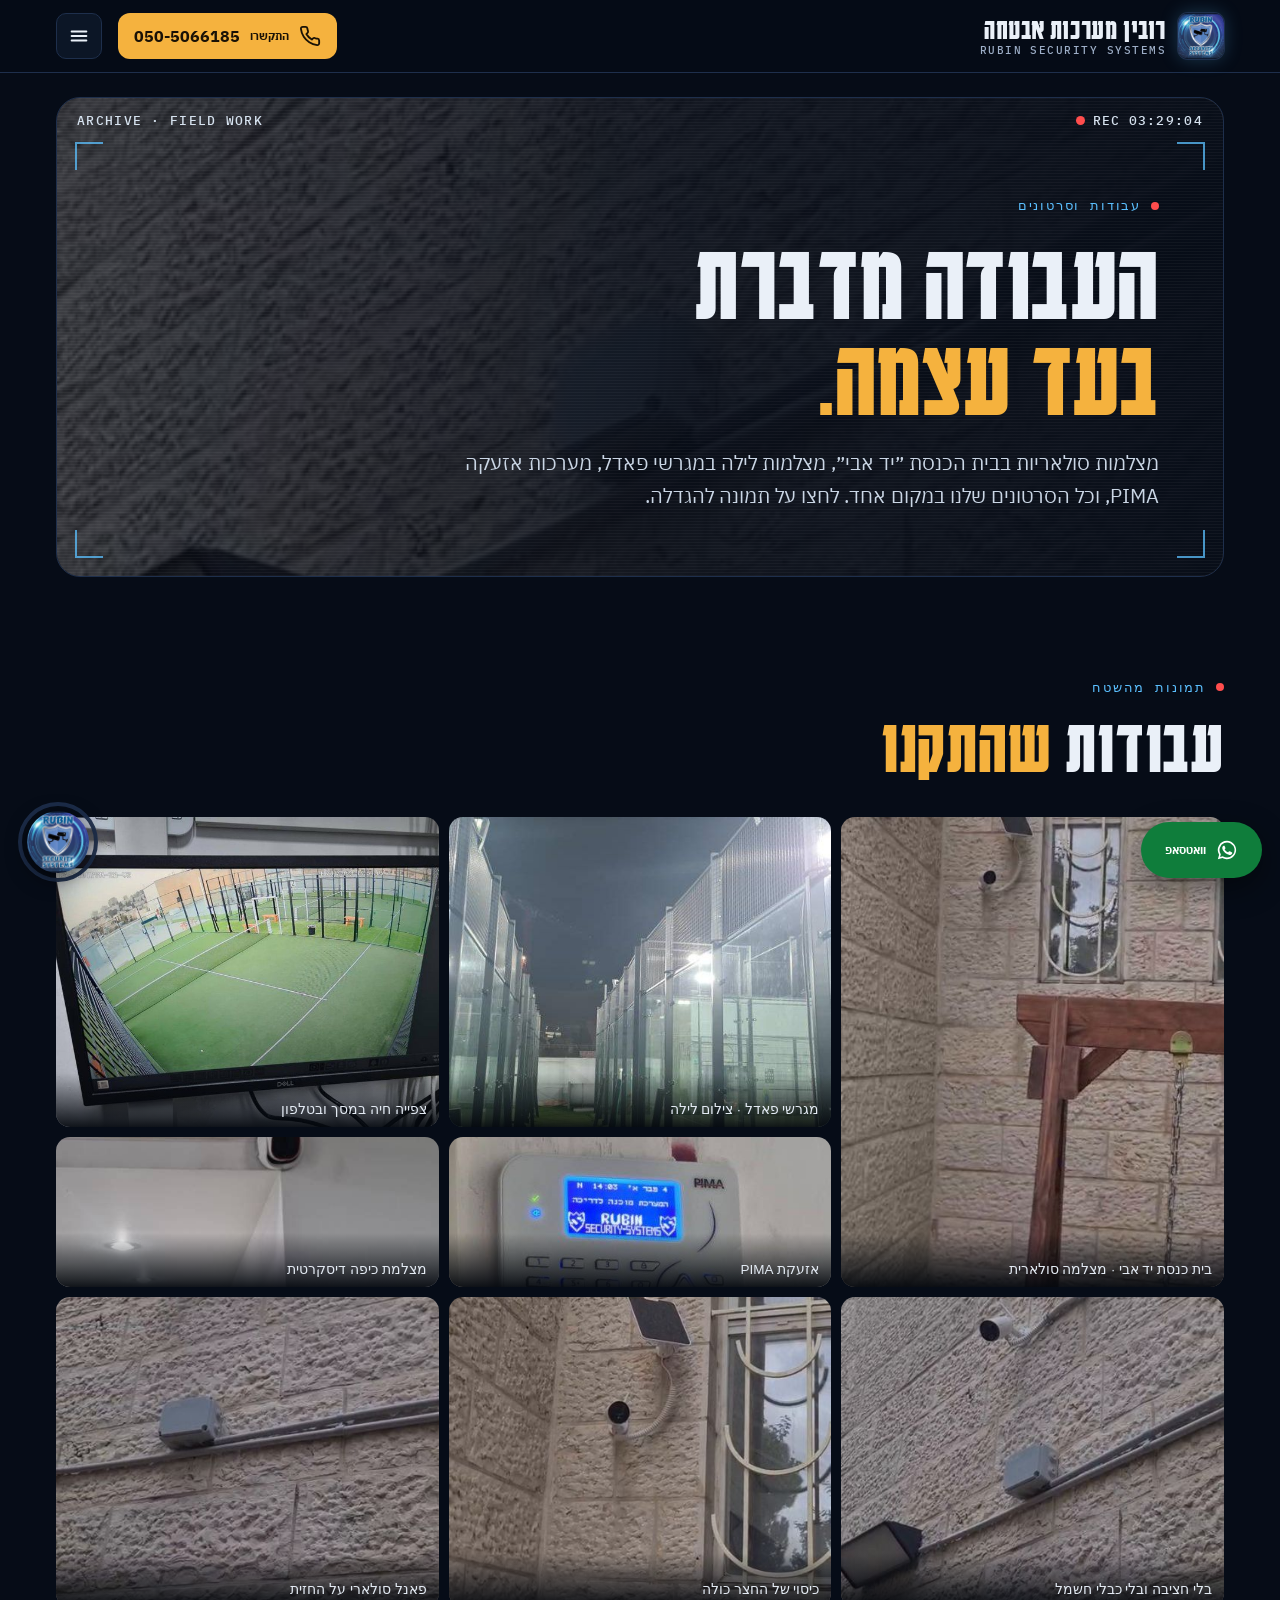
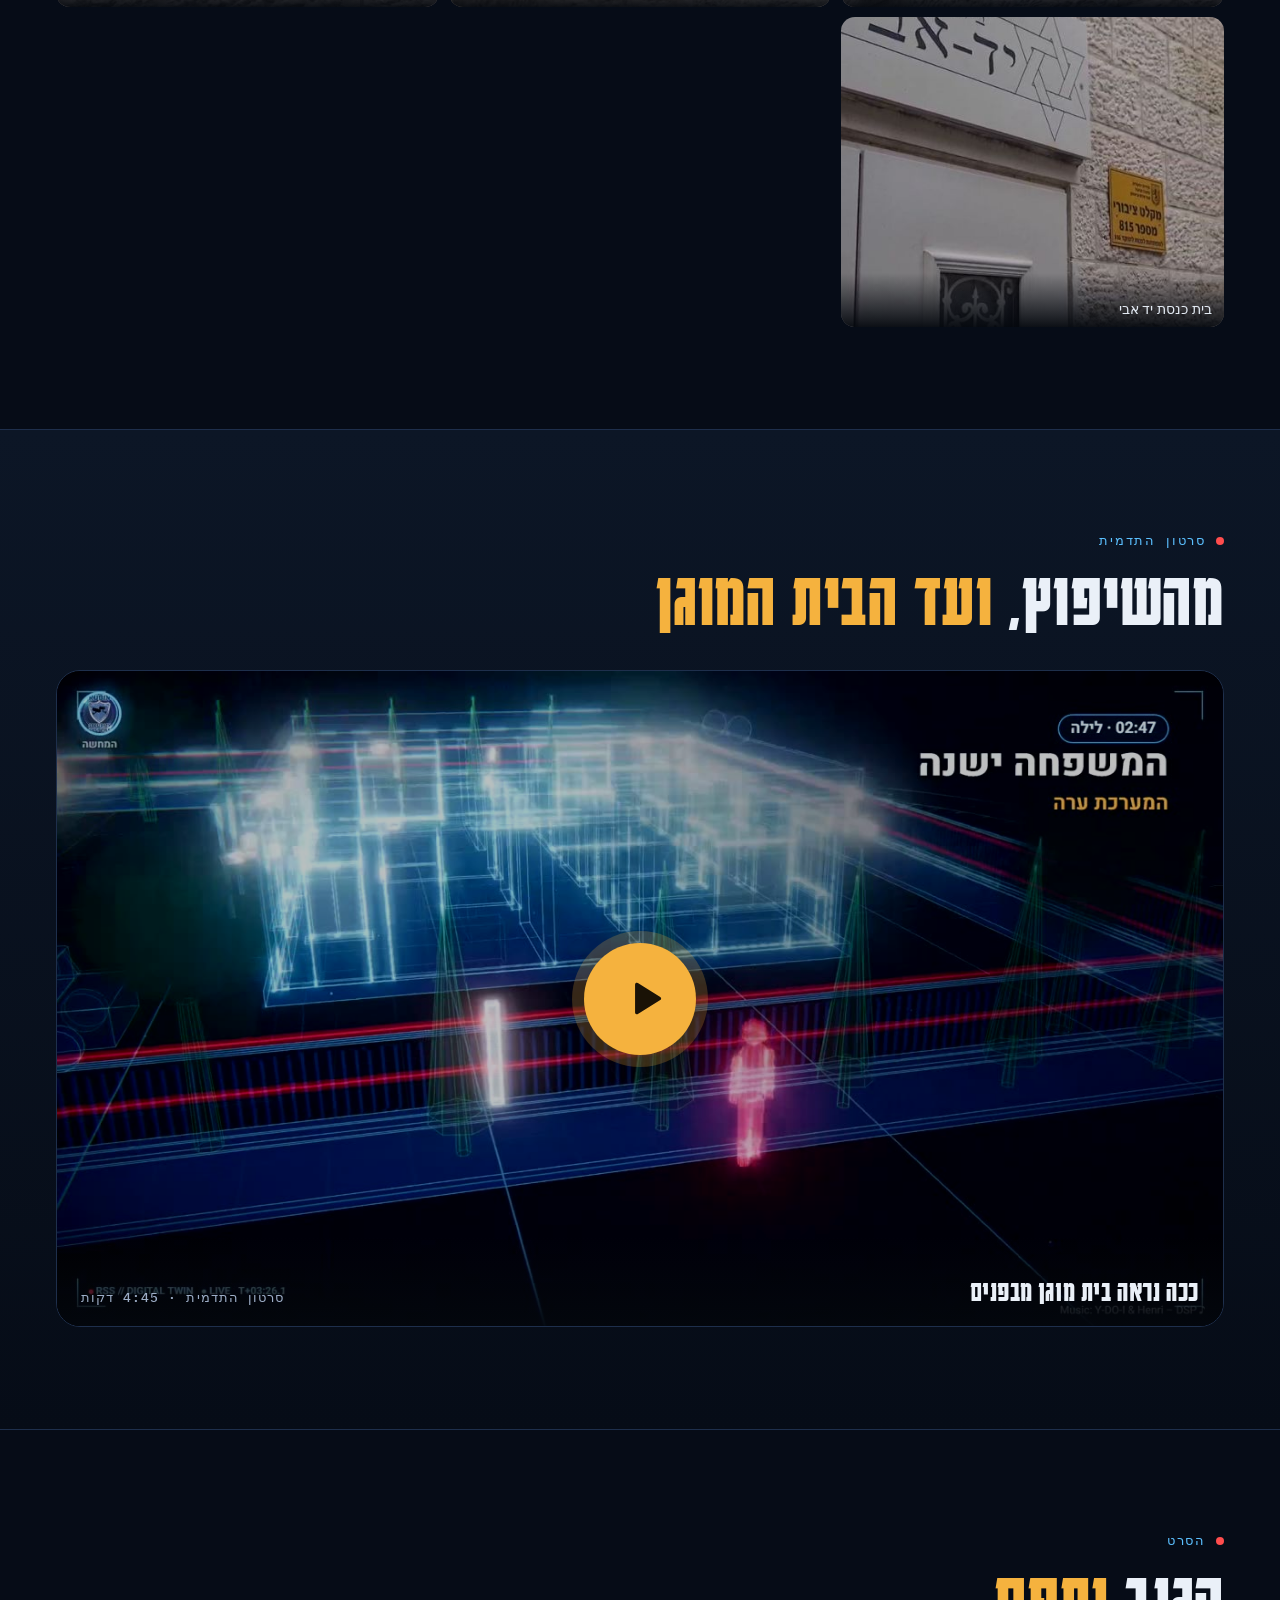
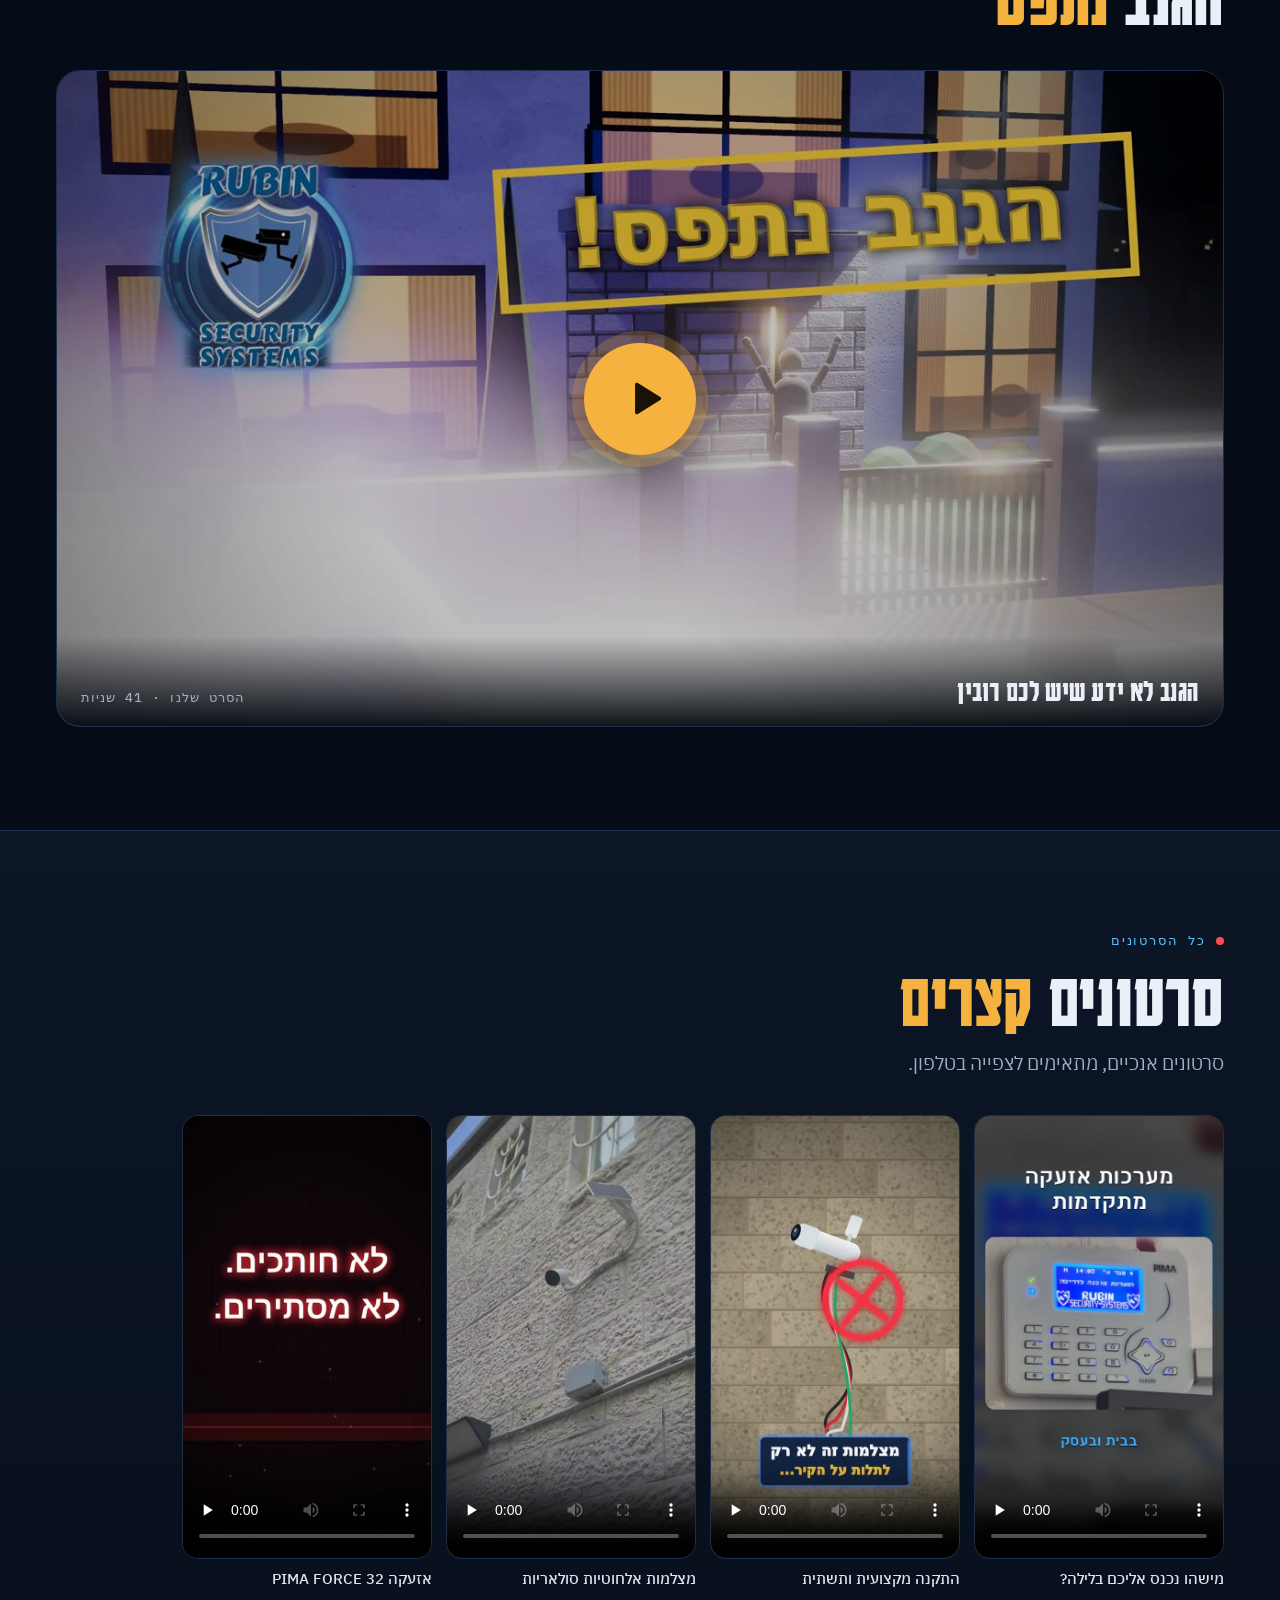
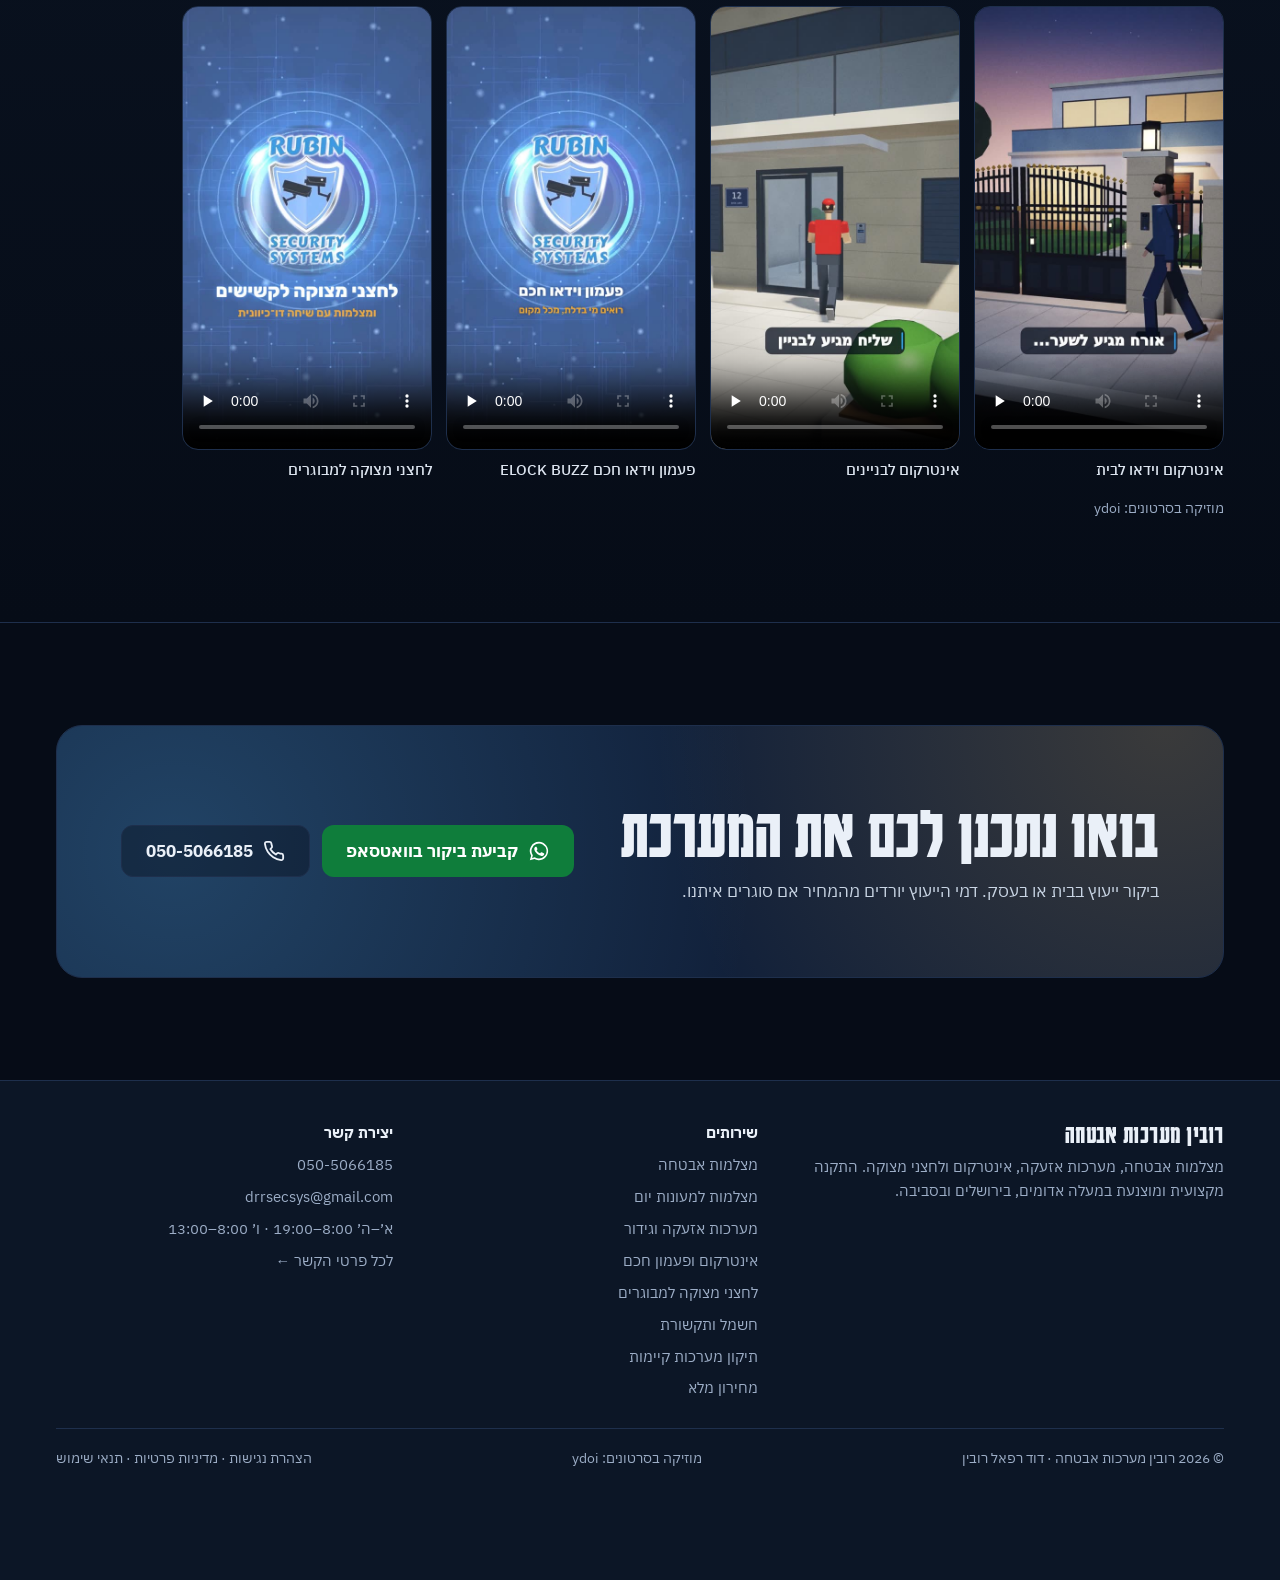
<file: gallery.html>
<!doctype html>
<html lang="he" dir="rtl">
<head>
<meta charset="utf-8">
<meta name="viewport" content="width=device-width,initial-scale=1,viewport-fit=cover">
<title>עבודות וסרטונים | רובין מערכות אבטחה</title>
<meta name="claude:viewport-fit-sides" content="cover">
<meta name="description" content="תמונות מעבודות של רובין מערכות אבטחה: מצלמות סולאריות, מגרשי פאדל ואזעקות PIMA, וכל הסרטונים שלנו.">
<link rel="canonical" href="https://rubinsecuritysystems.com/gallery.html">
<link rel="icon" href="media/logo.jpg" type="image/jpeg"><link rel="apple-touch-icon" href="media/logo.jpg">
<meta name="theme-color" content="#060C17">
<meta property="og:type" content="website"><meta property="og:locale" content="he_IL"><meta property="og:site_name" content="רובין מערכות אבטחה">
<meta property="og:title" content="עבודות וסרטונים | רובין מערכות אבטחה"><meta property="og:description" content="תמונות מעבודות של רובין מערכות אבטחה: מצלמות סולאריות, מגרשי פאדל ואזעקות PIMA, וכל הסרטונים שלנו."><meta property="og:url" content="https://rubinsecuritysystems.com/gallery.html"><meta property="og:image" content="https://rubinsecuritysystems.com/media/syn-yard-1.jpg">

<link rel="stylesheet" href="fonts.css">
<link rel="stylesheet" href="style.css">
</head>
<body>
<a class="skip-link" href="#top">דילוג לתוכן הראשי</a>
<svg width="0" height="0" style="position:absolute" aria-hidden="true"><defs>
<symbol id="i-wa" viewBox="0 0 24 24"><path fill="currentColor" d="M12 2a10 10 0 0 0-8.6 15.1L2 22l5-1.3A10 10 0 1 0 12 2zm0 18.2a8.2 8.2 0 0 1-4.2-1.2l-.3-.2-3 .8.8-2.9-.2-.3A8.2 8.2 0 1 1 12 20.2zm4.5-6.1c-.2-.1-1.5-.7-1.7-.8s-.4-.1-.6.1-.7.8-.8 1-.3.2-.5.1a6.7 6.7 0 0 1-3.3-2.9c-.3-.4.2-.4.7-1.4a.5.5 0 0 0 0-.5l-.8-1.9c-.2-.5-.4-.4-.6-.4h-.5a1 1 0 0 0-.7.3 3 3 0 0 0-.9 2.2 5.2 5.2 0 0 0 1.1 2.8 11.9 11.9 0 0 0 4.6 4c1.7.7 2.4.8 3.2.7a2.8 2.8 0 0 0 1.8-1.3 2.3 2.3 0 0 0 .2-1.3c-.1-.1-.2-.2-.5-.3z"/></symbol>
<symbol id="i-phone" viewBox="0 0 24 24"><path fill="none" stroke="currentColor" stroke-width="2" stroke-linecap="round" stroke-linejoin="round" d="M22 16.9v3a2 2 0 0 1-2.2 2 19.8 19.8 0 0 1-8.6-3.1 19.5 19.5 0 0 1-6-6A19.8 19.8 0 0 1 2.1 4.2 2 2 0 0 1 4.1 2h3a2 2 0 0 1 2 1.7c.1 1 .4 1.9.7 2.8a2 2 0 0 1-.5 2.1L8 9.9a16 16 0 0 0 6 6l1.3-1.3a2 2 0 0 1 2.1-.4c.9.3 1.8.6 2.8.7a2 2 0 0 1 1.7 2z"/></symbol>
<symbol id="i-menu" viewBox="0 0 24 24"><path fill="none" stroke="currentColor" stroke-width="2.2" stroke-linecap="round" d="M4 7h16M4 12h16M4 17h16"/></symbol>
<symbol id="i-play" viewBox="0 0 24 24"><path fill="currentColor" d="M7 4.5v15a1 1 0 0 0 1.5.9l12-7.5a1 1 0 0 0 0-1.7l-12-7.5A1 1 0 0 0 7 4.5z"/></symbol>
<symbol id="i-cam" viewBox="0 0 48 48"><g fill="none" stroke="currentColor" stroke-width="2.6" stroke-linecap="round" stroke-linejoin="round"><path d="M6 14l26-7 3 11-26 7z"/><circle cx="29" cy="13" r="3"/><path d="M15 23l3 9h-8M10 32v8"/><path d="M35 16l7-2v8l-6 1"/></g></symbol>
<symbol id="i-alarm" viewBox="0 0 48 48"><g fill="none" stroke="currentColor" stroke-width="2.6" stroke-linecap="round" stroke-linejoin="round"><path d="M24 5l15 6v10c0 9-6.5 16-15 20-8.5-4-15-11-15-20V11z"/><path d="M24 16v10"/><circle cx="24" cy="32" r="1.3" fill="currentColor"/></g></symbol>
<symbol id="i-intercom" viewBox="0 0 48 48"><g fill="none" stroke="currentColor" stroke-width="2.6" stroke-linecap="round" stroke-linejoin="round"><rect x="12" y="5" width="24" height="38" rx="4"/><circle cx="24" cy="16" r="5"/><path d="M18 30h12M18 35h12"/></g></symbol>
<symbol id="i-heart" viewBox="0 0 48 48"><g fill="none" stroke="currentColor" stroke-width="2.6" stroke-linecap="round" stroke-linejoin="round"><path d="M24 42s-15-8.5-15-20a8 8 0 0 1 15-4 8 8 0 0 1 15 4c0 11.5-15 20-15 20z"/><path d="M12 25h7l3-5 4 9 3-4h7"/></g></symbol>
<symbol id="i-lock" viewBox="0 0 48 48"><g fill="none" stroke="currentColor" stroke-width="2.6" stroke-linecap="round" stroke-linejoin="round"><rect x="9" y="21" width="30" height="22" rx="4"/><path d="M15 21v-6a9 9 0 0 1 18 0v6"/><circle cx="24" cy="31" r="3"/><path d="M24 34v4"/></g></symbol>
<symbol id="i-rack" viewBox="0 0 48 48"><g fill="none" stroke="currentColor" stroke-width="2.6" stroke-linecap="round" stroke-linejoin="round"><rect x="8" y="5" width="32" height="38" rx="3"/><path d="M8 17h32M8 29h32"/><circle cx="14" cy="11" r="1.4" fill="currentColor"/><circle cx="14" cy="23" r="1.4" fill="currentColor"/><path d="M20 11h14M20 23h14M14 36h20"/></g></symbol>
<symbol id="i-bolt" viewBox="0 0 48 48"><g fill="none" stroke="currentColor" stroke-width="2.6" stroke-linecap="round" stroke-linejoin="round"><rect x="7" y="12" width="34" height="26" rx="4"/><path d="M26 16l-6 10h8l-6 10"/></g></symbol>
<symbol id="i-watch" viewBox="0 0 48 48"><g fill="none" stroke="currentColor" stroke-width="2.6" stroke-linecap="round" stroke-linejoin="round"><rect x="13" y="13" width="22" height="22" rx="6"/><path d="M17 13l2-9h10l2 9M17 35l2 9h10l2-9"/><circle cx="24" cy="24" r="4" fill="currentColor"/></g></symbol>
<symbol id="i-btn" viewBox="0 0 48 48"><g fill="none" stroke="currentColor" stroke-width="2.6" stroke-linecap="round"><circle cx="24" cy="24" r="18"/><circle cx="24" cy="24" r="9" fill="currentColor"/></g></symbol>
<symbol id="i-check" viewBox="0 0 48 48"><g fill="none" stroke="currentColor" stroke-width="2.6" stroke-linecap="round" stroke-linejoin="round"><path d="M24 5l15 6v10c0 9-6.5 16-15 20-8.5-4-15-11-15-20V11z"/><path d="M17 24l5 5 9-10"/></g></symbol>
<symbol id="i-cable" viewBox="0 0 48 48"><g fill="none" stroke="currentColor" stroke-width="2.6" stroke-linecap="round" stroke-linejoin="round"><path d="M6 36c10 0 8-24 18-24s8 24 18 24"/><rect x="2" y="32" width="8" height="8" rx="1.5"/><rect x="38" y="32" width="8" height="8" rx="1.5"/></g></symbol>
<symbol id="i-eye" viewBox="0 0 48 48"><g fill="none" stroke="currentColor" stroke-width="2.6" stroke-linecap="round" stroke-linejoin="round"><path d="M3 24s8-14 21-14 21 14 21 14-8 14-21 14S3 24 3 24z"/><circle cx="24" cy="24" r="6"/></g></symbol>
<symbol id="i-sun" viewBox="0 0 48 48"><g fill="none" stroke="currentColor" stroke-width="2.6" stroke-linecap="round" stroke-linejoin="round"><circle cx="24" cy="24" r="8"/><path d="M24 4v6M24 38v6M4 24h6M38 24h6M10 10l4 4M34 34l4 4M10 38l4-4M34 14l4-4"/></g></symbol>
<symbol id="i-beam" viewBox="0 0 48 48"><g fill="none" stroke="currentColor" stroke-width="2.6" stroke-linecap="round" stroke-linejoin="round"><rect x="4" y="10" width="8" height="28" rx="2"/><rect x="36" y="10" width="8" height="28" rx="2"/><path d="M12 18h24M12 30h24" stroke-dasharray="3 4"/></g></symbol>
<symbol id="i-phoneapp" viewBox="0 0 48 48"><g fill="none" stroke="currentColor" stroke-width="2.6" stroke-linecap="round" stroke-linejoin="round"><rect x="13" y="4" width="22" height="40" rx="4"/><path d="M21 38h6"/><path d="M18 14h12v10H18z"/></g></symbol>
<symbol id="i-building" viewBox="0 0 48 48"><g fill="none" stroke="currentColor" stroke-width="2.6" stroke-linecap="round" stroke-linejoin="round"><path d="M8 44V6h22v38M30 18h10v26M4 44h40"/><path d="M14 12h4M22 12h2M14 20h4M22 20h2M14 28h4M22 28h2M16 44v-8h6v8"/></g></symbol>
<symbol id="i-tag" viewBox="0 0 48 48"><g fill="none" stroke="currentColor" stroke-width="2.6" stroke-linecap="round" stroke-linejoin="round"><path d="M42 26L26 42 6 22V6h16z"/><circle cx="15" cy="15" r="3"/></g></symbol>
<symbol id="i-pin" viewBox="0 0 48 48"><g fill="none" stroke="currentColor" stroke-width="2.6" stroke-linecap="round" stroke-linejoin="round"><path d="M24 44s14-13 14-24a14 14 0 0 0-28 0c0 11 14 24 14 24z"/><circle cx="24" cy="20" r="5"/></g></symbol>
</defs></svg>
<header class="top">
  <div class="wrap">
    <a class="brand" href="index.html" aria-label="רובין מערכות אבטחה, לדף הבית">
      <img src="media/logo.jpg" alt="" width="46" height="46">
      <span><b>רובין מערכות אבטחה</b><small>RUBIN SECURITY SYSTEMS</small></span>
    </a>
    <nav class="nav" aria-label="ניווט ראשי"><a href="index.html">בית</a><a href="cameras.html">מצלמות</a><a href="daycare.html">מעונות יום</a><a href="alarms.html">אזעקות</a><a href="intercom.html">אינטרקום</a><a href="elderly.html">לחצני מצוקה</a><a href="electric.html">חשמל ותקשורת</a><a href="service.html">תיקון מערכות</a><a href="prices.html">מחירון</a><a href="gallery.html" aria-current="page">עבודות וסרטונים</a><a href="about.html">אודות</a><a href="contact.html">צור קשר</a></nav>
    <a class="btn btn-amber call" href="tel:+972505066185" aria-label="התקשרו 050-5066185"><svg aria-hidden="true"><use href="#i-phone"/></svg><span class="lbl">התקשרו</span> <span class="num ltr">050-5066185</span></a>
    <button type="button" class="menu-btn" id="menuBtn" aria-label="תפריט" aria-expanded="false" aria-controls="drawer"><svg aria-hidden="true"><use href="#i-menu"/></svg></button>
  </div>
</header>
<div class="drawer" id="drawer" hidden>
  <nav class="sheet" aria-label="תפריט">
    <button type="button" class="x" aria-label="סגירת התפריט">×</button>
    <a href="index.html">בית</a><a href="cameras.html">מצלמות</a><a href="daycare.html">מעונות יום</a><a href="alarms.html">אזעקות</a><a href="intercom.html">אינטרקום</a><a href="elderly.html">לחצני מצוקה</a><a href="service.html">תיקון מערכות</a><a href="prices.html">מחירון</a><a href="gallery.html" aria-current="page">עבודות וסרטונים</a><a href="about.html">אודות</a><a href="contact.html">צור קשר</a>
    <a class="btn btn-wa" href="https://wa.me/972505066185?text=%D7%A9%D7%9C%D7%95%D7%9D%20%D7%93%D7%95%D7%93%2C%20%D7%90%D7%A9%D7%9E%D7%97%20%D7%9C%D7%99%D7%99%D7%A2%D7%95%D7%A5%20%D7%9C%D7%92%D7%91%D7%99%20%D7%9E%D7%A2%D7%A8%D7%9B%D7%AA%20%D7%90%D7%91%D7%98%D7%97%D7%94" target="_blank" rel="noopener"><svg aria-hidden="true"><use href="#i-wa"/></svg>ייעוץ בוואטסאפ<span class="sr-only"> (נפתח בחלון חדש)</span></a>
  </nav>
</div>
<main id="top" tabindex="-1">
<section class="hero page-hero"><div class="wrap"><div class="feed"><img class="bg" src="media/syn-panel-1.jpg" alt="" aria-hidden="true">
<div class="osd" aria-hidden="true"><span>ARCHIVE · FIELD WORK</span><span class="r"><i></i>REC <span class="clock">--:--:--</span></span></div>
<span class="corner c1" aria-hidden="true"></span><span class="corner c2" aria-hidden="true"></span><span class="corner c3" aria-hidden="true"></span><span class="corner c4" aria-hidden="true"></span>
<div class="hero-in"><div>
<div class="eyebrow">עבודות וסרטונים</div>
<h1 style="margin-top:18px">העבודה מדברת<br><span>בעד עצמה.</span></h1>
<p class="lead">מצלמות סולאריות בבית הכנסת ״יד אבי״, מצלמות לילה במגרשי פאדל, מערכות אזעקה PIMA, וכל הסרטונים שלנו במקום אחד. לחצו על תמונה להגדלה.</p>
</div></div></div></div></section>
<section class="band" id="work"><div class="wrap">
<div class="head"><div class="eyebrow">תמונות מהשטח</div><h2 class="h2">עבודות <em>שהתקנו</em></h2></div>
<div class="work"><button type="button" class="tall" data-cap="מצלמה אלחוטית עם פאנל סולארי בחצר בית הכנסת יד אבי"><img src="media/syn-yard-1.jpg" alt="מצלמה אלחוטית עם פאנל סולארי בחצר בית הכנסת" loading="lazy"><figcaption>בית כנסת יד אבי · מצלמה סולארית</figcaption></button><button type="button" data-cap="מצלמות במגרשי פאדל, צילום לילה"><img src="media/court-night.jpg" alt="מצלמות אבטחה במגרשי פאדל בלילה" loading="lazy"><figcaption>מגרשי פאדל · צילום לילה</figcaption></button><button type="button" data-cap="צפייה חיה במסך, מגרשי פאדל"><img src="media/court-screen.jpg" alt="מסך צפייה חיה במצלמות המגרש" loading="lazy"><figcaption>צפייה חיה במסך ובטלפון</figcaption></button><button type="button" class="short" data-cap="לוח מקשים של מערכת אזעקה PIMA שהתקנו"><img src="media/pima-keypad.jpg" alt="לוח מקשים של מערכת אזעקה PIMA" loading="lazy"><figcaption>אזעקת PIMA</figcaption></button><button type="button" class="short" data-cap="מצלמת כיפה דיסקרטית בתקרה"><img src="media/dome-ceiling.jpg" alt="מצלמת כיפה בתקרה" loading="lazy"><figcaption>מצלמת כיפה דיסקרטית</figcaption></button><button type="button" data-cap="מצלמות ופאנלים סולאריים על קיר האבן, בית הכנסת יד אבי"><img src="media/syn-panel-1.jpg" alt="מצלמות ופאנלים סולאריים על קיר אבן" loading="lazy"><figcaption>בלי חציבה ובלי כבלי חשמל</figcaption></button><button type="button" data-cap="מצלמה סולארית בחצר, בית הכנסת יד אבי"><img src="media/syn-yard-2.jpg" alt="מצלמה סולארית ליד חלון" loading="lazy"><figcaption>כיסוי של החצר כולה</figcaption></button><button type="button" data-cap="מצלמה ופאנל סולארי על חזית בית הכנסת"><img src="media/syn-panel-2.jpg" alt="פאנל סולארי ומצלמה על החזית" loading="lazy"><figcaption>פאנל סולארי על החזית</figcaption></button><button type="button" data-cap="הכניסה לבית הכנסת יד אבי"><img src="media/syn-sign.jpg" alt="שלט הכניסה לבית הכנסת יד אבי" loading="lazy"><figcaption>בית כנסת יד אבי</figcaption></button></div>
</div></section>
<section class="band alt" id="tadmit"><div class="wrap">
<div class="head"><div class="eyebrow">סרטון התדמית</div><h2 class="h2">מהשיפוץ, <em>ועד הבית המוגן</em></h2></div>
<button type="button" class="film" data-film="media/tadmit.mp4" data-poster="media/tadmit.jpg" data-cap="סרטון תדמית · רובין מערכות אבטחה · מוזיקה: Y-DO-I &amp; Henri" aria-label="ניגון סרטון התדמית">
<img src="media/tadmit.jpg" alt="תאום דיגיטלי של בית עם כל מערכות האבטחה" loading="lazy"><span class="play" aria-hidden="true"><svg><use href="#i-play"/></svg></span>
<span class="cap"><b>ככה נראה בית מוגן מבפנים</b><span>סרטון התדמית · 4:45 דקות</span></span></button>
</div></section>
<section class="band" id="film"><div class="wrap">
<div class="head"><div class="eyebrow">הסרט</div><h2 class="h2">הגנב <em>נתפס</em></h2></div>
<button type="button" class="film" data-film="media/film.mp4" data-poster="media/film.jpg" data-cap="רובין מערכות אבטחה · מוזיקה: ydoi" aria-label="ניגון הסרט">
<img src="media/film.jpg" alt="קטע מהסרט: הגנב נתפס מול הבית" loading="lazy"><span class="play" aria-hidden="true"><svg><use href="#i-play"/></svg></span>
<span class="cap"><b>הגנב לא ידע שיש לכם רובין</b><span>הסרט שלנו · 41 שניות</span></span></button>
</div></section>
<section class="band alt" id="videos"><div class="wrap">
<div class="head"><div class="eyebrow">כל הסרטונים</div><h2 class="h2">סרטונים <em>קצרים</em></h2><p class="lead">סרטונים אנכיים, מתאימים לצפייה בטלפון.</p></div>
<div class="vids" tabindex="0" role="region" aria-label="סרטונים, אפשר לגלול לצדדים"><figure><video src="media/v-night.mp4" poster="media/v-night.jpg" controls playsinline preload="none"></video><figcaption>מישהו נכנס אליכם בלילה?</figcaption></figure><figure><video src="media/v-install.mp4" poster="media/v-install.jpg" controls playsinline preload="none"></video><figcaption>התקנה מקצועית ותשתית</figcaption></figure><figure><video src="media/v-solar.mp4" poster="media/v-solar.jpg" controls playsinline preload="none"></video><figcaption>מצלמות אלחוטיות סולאריות</figcaption></figure><figure><video src="media/v-alarm.mp4" poster="media/v-alarm.jpg" controls playsinline preload="none"></video><figcaption>אזעקה PIMA FORCE 32</figcaption></figure><figure><video src="media/v-intercom.mp4" poster="media/v-intercom.jpg" controls playsinline preload="none"></video><figcaption>אינטרקום וידאו לבית</figcaption></figure><figure><video src="media/v-building.mp4" poster="media/v-building.jpg" controls playsinline preload="none"></video><figcaption>אינטרקום לבניינים</figcaption></figure><figure><video src="media/v-doorbell.mp4" poster="media/v-doorbell.jpg" controls playsinline preload="none"></video><figcaption>פעמון וידאו חכם ELOCK BUZZ</figcaption></figure><figure><video src="media/v-panic.mp4" poster="media/v-panic.jpg" controls playsinline preload="none"></video><figcaption>לחצני מצוקה למבוגרים</figcaption></figure></div>
<p class="credit">מוזיקה בסרטונים: ydoi</p>
</div></section>
<section class="band"><div class="wrap"><div class="cta-band"><div><h2>בואו נתכנן לכם את המערכת</h2><p>ביקור ייעוץ בבית או בעסק. דמי הייעוץ יורדים מהמחיר אם סוגרים איתנו.</p></div>
<div class="ctas"><a class="btn btn-wa" href="https://wa.me/972505066185?text=%D7%A9%D7%9C%D7%95%D7%9D%20%D7%93%D7%95%D7%93%2C%20%D7%90%D7%A9%D7%9E%D7%97%20%D7%9C%D7%A7%D7%91%D7%95%D7%A2%20%D7%91%D7%99%D7%A7%D7%95%D7%A8%20%D7%99%D7%99%D7%A2%D7%95%D7%A5" target="_blank" rel="noopener"><svg aria-hidden="true"><use href="#i-wa"/></svg>קביעת ביקור בוואטסאפ<span class="sr-only"> (נפתח בחלון חדש)</span></a>
<a class="btn btn-ghost" href="tel:+972505066185"><svg aria-hidden="true"><use href="#i-phone"/></svg><span class="ltr">050-5066185</span></a></div></div></div></section>
</main>
<footer>
  <div class="wrap">
    <div class="cols">
      <div><b>רובין מערכות אבטחה</b><span>מצלמות אבטחה, מערכות אזעקה, אינטרקום ולחצני מצוקה. התקנה מקצועית ומוצנעת במעלה אדומים, בירושלים ובסביבה.</span></div>
      <div><span style="color:var(--ink);font-weight:700">שירותים</span><a href="cameras.html">מצלמות אבטחה</a><a href="daycare.html">מצלמות למעונות יום</a><a href="alarms.html">מערכות אזעקה וגידור</a><a href="intercom.html">אינטרקום ופעמון חכם</a><a href="elderly.html">לחצני מצוקה למבוגרים</a><a href="electric.html">חשמל ותקשורת</a><a href="service.html">תיקון מערכות קיימות</a><a href="prices.html">מחירון מלא</a></div>
      <div><span style="color:var(--ink);font-weight:700">יצירת קשר</span><span class="ltr" style="text-align:right">050-5066185</span><span class="ltr" style="text-align:right">drrsecsys@gmail.com</span><span>א׳–ה׳ 8:00–19:00 · ו׳ 8:00–13:00</span><a href="contact.html">לכל פרטי הקשר ←</a></div>
    </div>
    <div class="legal"><span>© <span class="yr">2026</span> רובין מערכות אבטחה · דוד רפאל רובין</span><span>מוזיקה בסרטונים: ydoi</span><div class="legal-links"><a href="accessibility.html">הצהרת נגישות</a> · <a href="privacy.html">מדיניות פרטיות</a> · <a href="terms.html">תנאי שימוש</a></div></div>
  </div>
</footer>
<button type="button" class="badge" id="badge" aria-label="חזרה לראש הדף">
  <svg class="prog" viewBox="0 0 80 80" aria-hidden="true"><circle class="trk" cx="40" cy="40" r="38"/><circle class="fill" id="progfill" cx="40" cy="40" r="38"/></svg>
  <img src="media/logo.jpg" alt="">
</button>
<a class="btn btn-wa wa-float" href="https://wa.me/972505066185" target="_blank" rel="noopener" aria-label="וואטסאפ (נפתח בחלון חדש)"><svg aria-hidden="true"><use href="#i-wa"/></svg><span class="lbl">וואטסאפ</span></a>
<dialog class="lb" id="lb"><button type="button" class="x" id="lbx" aria-label="סגירה">×</button><div id="lbbody"></div><p id="lbcap"></p></dialog>
<script src="site.js"></script>
</body>
</html>
</file>
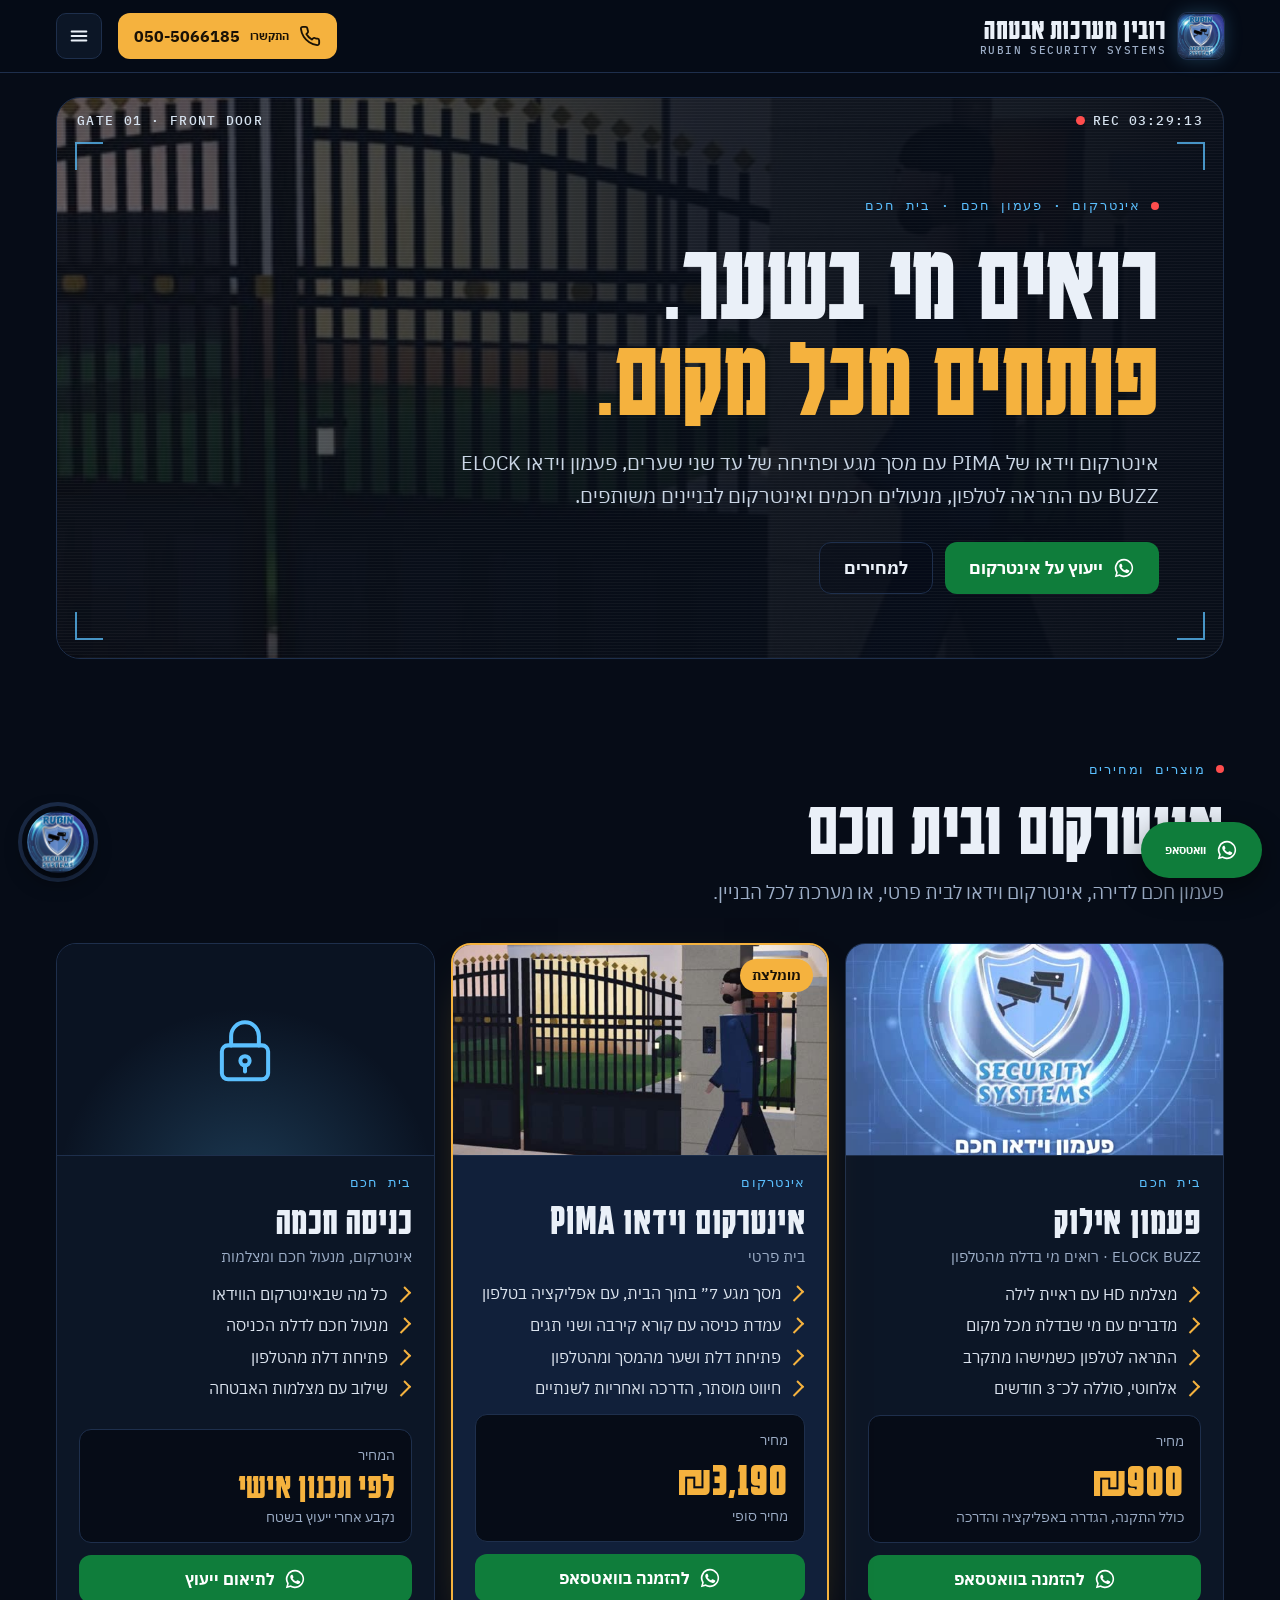
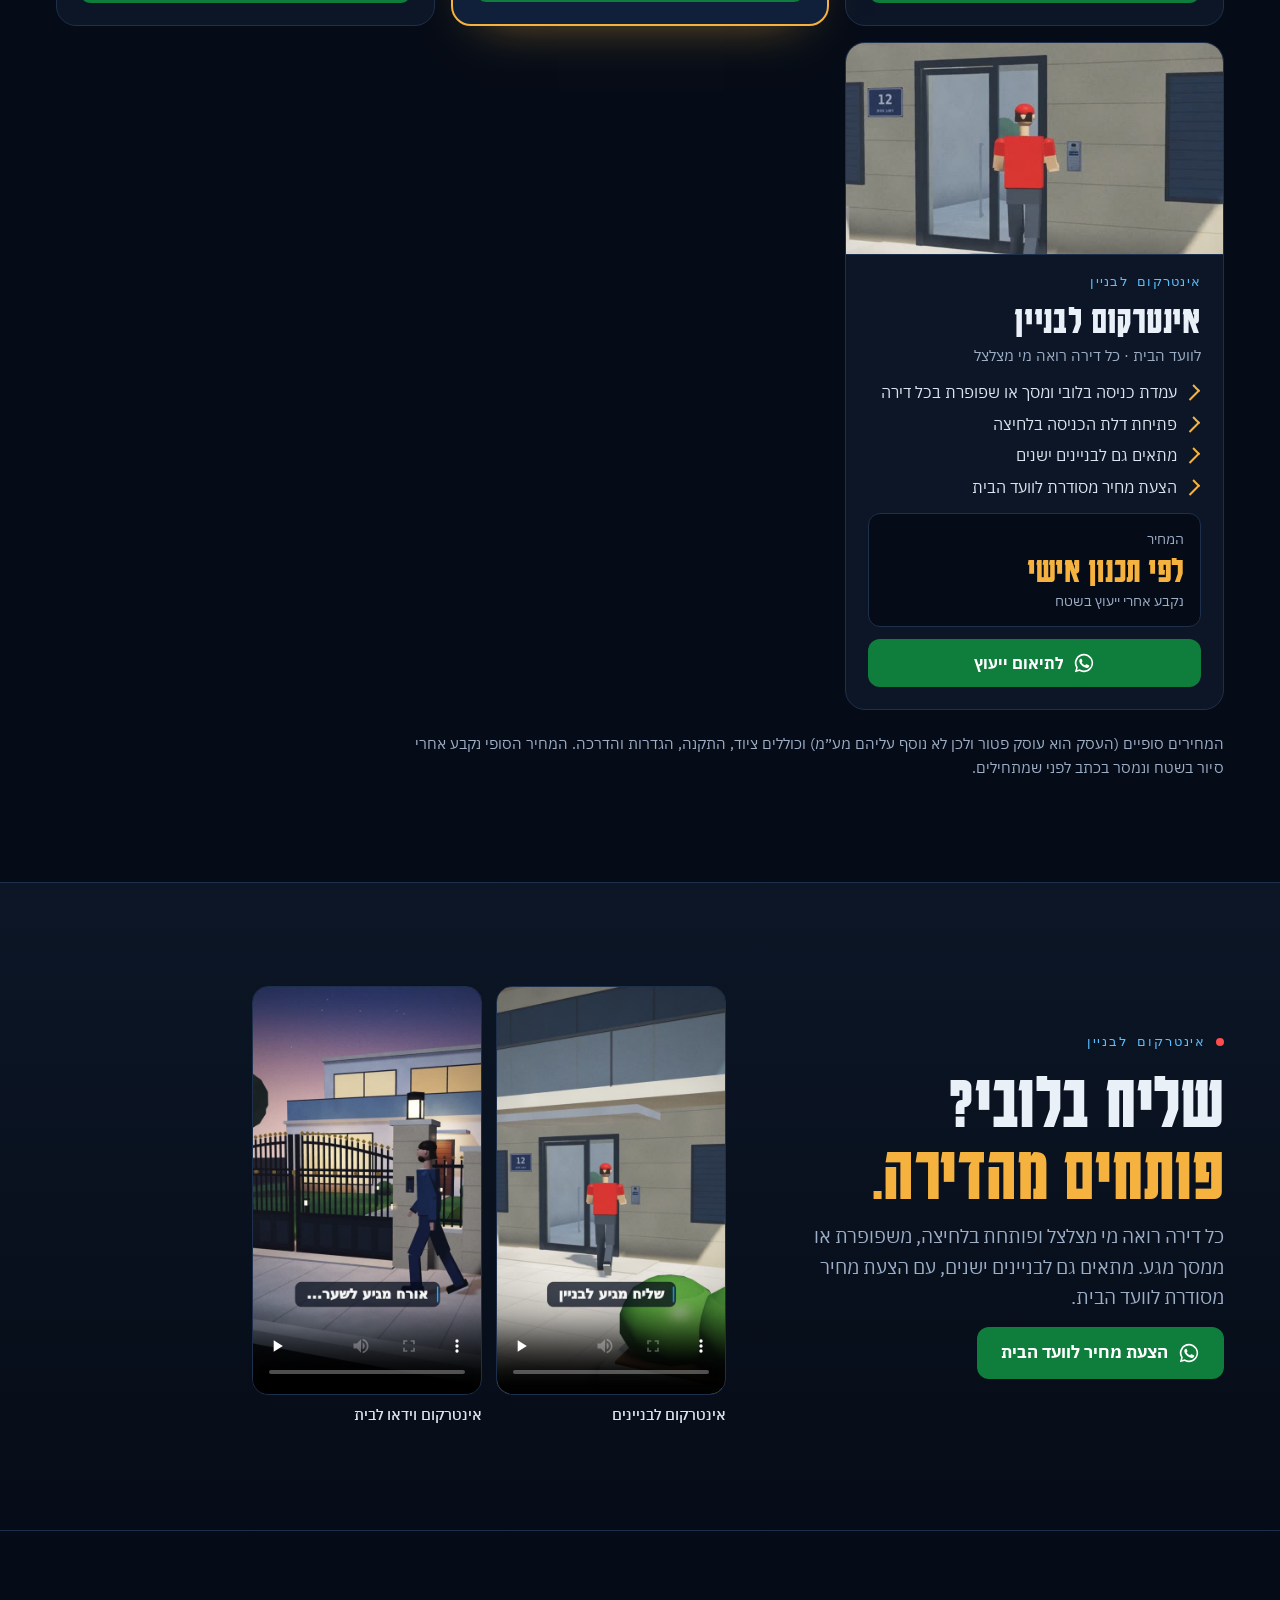
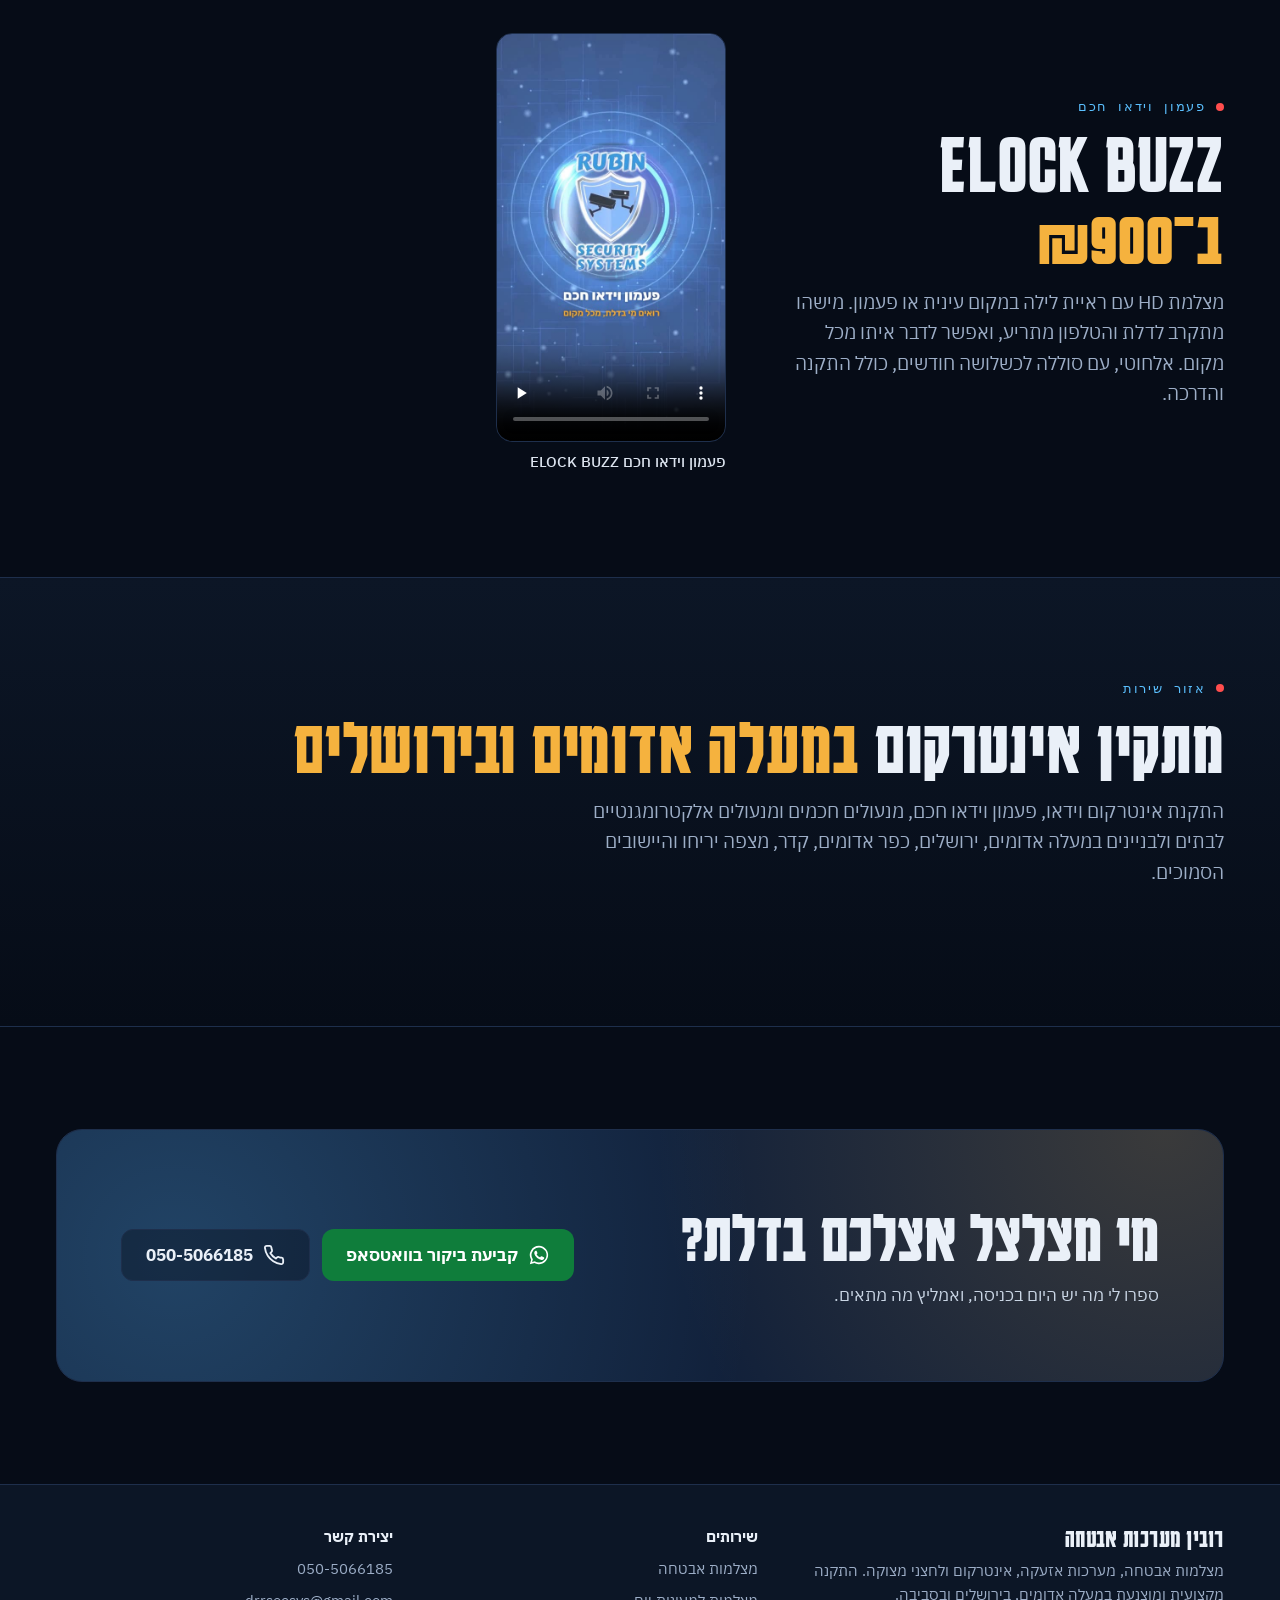
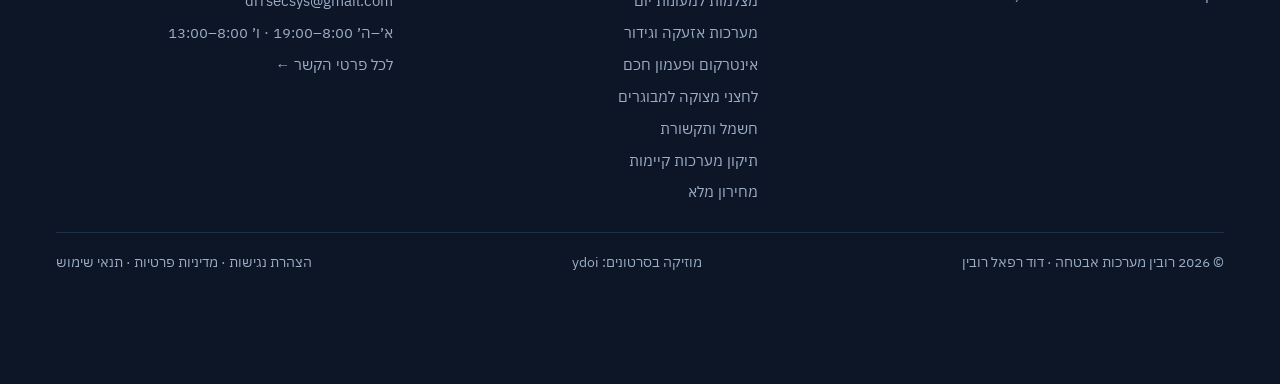
<file: intercom.html>
<!doctype html>
<html lang="he" dir="rtl">
<head>
<meta charset="utf-8">
<meta name="viewport" content="width=device-width,initial-scale=1,viewport-fit=cover">
<title>התקנת אינטרקום ופעמון וידאו במעלה אדומים וירושלים | רובין מערכות אבטחה</title>
<meta name="claude:viewport-fit-sides" content="cover">
<meta name="description" content="אינטרקום וידאו PIMA, פעמון וידאו ELOCK BUZZ ב־₪900, מנעולים חכמים ואינטרקום לבניינים במעלה אדומים ובירושלים.">
<link rel="canonical" href="https://rubinsecuritysystems.com/intercom.html">
<link rel="icon" href="media/logo.jpg" type="image/jpeg"><link rel="apple-touch-icon" href="media/logo.jpg">
<meta name="theme-color" content="#060C17">
<meta property="og:type" content="website"><meta property="og:locale" content="he_IL"><meta property="og:site_name" content="רובין מערכות אבטחה">
<meta property="og:title" content="התקנת אינטרקום ופעמון וידאו במעלה אדומים וירושלים | רובין מערכות אבטחה"><meta property="og:description" content="אינטרקום וידאו PIMA, פעמון וידאו ELOCK BUZZ ב־₪900, מנעולים חכמים ואינטרקום לבניינים במעלה אדומים ובירושלים."><meta property="og:url" content="https://rubinsecuritysystems.com/intercom.html"><meta property="og:image" content="https://rubinsecuritysystems.com/media/v-intercom.jpg">

<link rel="stylesheet" href="fonts.css">
<link rel="stylesheet" href="style.css">
</head>
<body>
<a class="skip-link" href="#top">דילוג לתוכן הראשי</a>
<svg width="0" height="0" style="position:absolute" aria-hidden="true"><defs>
<symbol id="i-wa" viewBox="0 0 24 24"><path fill="currentColor" d="M12 2a10 10 0 0 0-8.6 15.1L2 22l5-1.3A10 10 0 1 0 12 2zm0 18.2a8.2 8.2 0 0 1-4.2-1.2l-.3-.2-3 .8.8-2.9-.2-.3A8.2 8.2 0 1 1 12 20.2zm4.5-6.1c-.2-.1-1.5-.7-1.7-.8s-.4-.1-.6.1-.7.8-.8 1-.3.2-.5.1a6.7 6.7 0 0 1-3.3-2.9c-.3-.4.2-.4.7-1.4a.5.5 0 0 0 0-.5l-.8-1.9c-.2-.5-.4-.4-.6-.4h-.5a1 1 0 0 0-.7.3 3 3 0 0 0-.9 2.2 5.2 5.2 0 0 0 1.1 2.8 11.9 11.9 0 0 0 4.6 4c1.7.7 2.4.8 3.2.7a2.8 2.8 0 0 0 1.8-1.3 2.3 2.3 0 0 0 .2-1.3c-.1-.1-.2-.2-.5-.3z"/></symbol>
<symbol id="i-phone" viewBox="0 0 24 24"><path fill="none" stroke="currentColor" stroke-width="2" stroke-linecap="round" stroke-linejoin="round" d="M22 16.9v3a2 2 0 0 1-2.2 2 19.8 19.8 0 0 1-8.6-3.1 19.5 19.5 0 0 1-6-6A19.8 19.8 0 0 1 2.1 4.2 2 2 0 0 1 4.1 2h3a2 2 0 0 1 2 1.7c.1 1 .4 1.9.7 2.8a2 2 0 0 1-.5 2.1L8 9.9a16 16 0 0 0 6 6l1.3-1.3a2 2 0 0 1 2.1-.4c.9.3 1.8.6 2.8.7a2 2 0 0 1 1.7 2z"/></symbol>
<symbol id="i-menu" viewBox="0 0 24 24"><path fill="none" stroke="currentColor" stroke-width="2.2" stroke-linecap="round" d="M4 7h16M4 12h16M4 17h16"/></symbol>
<symbol id="i-play" viewBox="0 0 24 24"><path fill="currentColor" d="M7 4.5v15a1 1 0 0 0 1.5.9l12-7.5a1 1 0 0 0 0-1.7l-12-7.5A1 1 0 0 0 7 4.5z"/></symbol>
<symbol id="i-cam" viewBox="0 0 48 48"><g fill="none" stroke="currentColor" stroke-width="2.6" stroke-linecap="round" stroke-linejoin="round"><path d="M6 14l26-7 3 11-26 7z"/><circle cx="29" cy="13" r="3"/><path d="M15 23l3 9h-8M10 32v8"/><path d="M35 16l7-2v8l-6 1"/></g></symbol>
<symbol id="i-alarm" viewBox="0 0 48 48"><g fill="none" stroke="currentColor" stroke-width="2.6" stroke-linecap="round" stroke-linejoin="round"><path d="M24 5l15 6v10c0 9-6.5 16-15 20-8.5-4-15-11-15-20V11z"/><path d="M24 16v10"/><circle cx="24" cy="32" r="1.3" fill="currentColor"/></g></symbol>
<symbol id="i-intercom" viewBox="0 0 48 48"><g fill="none" stroke="currentColor" stroke-width="2.6" stroke-linecap="round" stroke-linejoin="round"><rect x="12" y="5" width="24" height="38" rx="4"/><circle cx="24" cy="16" r="5"/><path d="M18 30h12M18 35h12"/></g></symbol>
<symbol id="i-heart" viewBox="0 0 48 48"><g fill="none" stroke="currentColor" stroke-width="2.6" stroke-linecap="round" stroke-linejoin="round"><path d="M24 42s-15-8.5-15-20a8 8 0 0 1 15-4 8 8 0 0 1 15 4c0 11.5-15 20-15 20z"/><path d="M12 25h7l3-5 4 9 3-4h7"/></g></symbol>
<symbol id="i-lock" viewBox="0 0 48 48"><g fill="none" stroke="currentColor" stroke-width="2.6" stroke-linecap="round" stroke-linejoin="round"><rect x="9" y="21" width="30" height="22" rx="4"/><path d="M15 21v-6a9 9 0 0 1 18 0v6"/><circle cx="24" cy="31" r="3"/><path d="M24 34v4"/></g></symbol>
<symbol id="i-rack" viewBox="0 0 48 48"><g fill="none" stroke="currentColor" stroke-width="2.6" stroke-linecap="round" stroke-linejoin="round"><rect x="8" y="5" width="32" height="38" rx="3"/><path d="M8 17h32M8 29h32"/><circle cx="14" cy="11" r="1.4" fill="currentColor"/><circle cx="14" cy="23" r="1.4" fill="currentColor"/><path d="M20 11h14M20 23h14M14 36h20"/></g></symbol>
<symbol id="i-bolt" viewBox="0 0 48 48"><g fill="none" stroke="currentColor" stroke-width="2.6" stroke-linecap="round" stroke-linejoin="round"><rect x="7" y="12" width="34" height="26" rx="4"/><path d="M26 16l-6 10h8l-6 10"/></g></symbol>
<symbol id="i-watch" viewBox="0 0 48 48"><g fill="none" stroke="currentColor" stroke-width="2.6" stroke-linecap="round" stroke-linejoin="round"><rect x="13" y="13" width="22" height="22" rx="6"/><path d="M17 13l2-9h10l2 9M17 35l2 9h10l2-9"/><circle cx="24" cy="24" r="4" fill="currentColor"/></g></symbol>
<symbol id="i-btn" viewBox="0 0 48 48"><g fill="none" stroke="currentColor" stroke-width="2.6" stroke-linecap="round"><circle cx="24" cy="24" r="18"/><circle cx="24" cy="24" r="9" fill="currentColor"/></g></symbol>
<symbol id="i-check" viewBox="0 0 48 48"><g fill="none" stroke="currentColor" stroke-width="2.6" stroke-linecap="round" stroke-linejoin="round"><path d="M24 5l15 6v10c0 9-6.5 16-15 20-8.5-4-15-11-15-20V11z"/><path d="M17 24l5 5 9-10"/></g></symbol>
<symbol id="i-cable" viewBox="0 0 48 48"><g fill="none" stroke="currentColor" stroke-width="2.6" stroke-linecap="round" stroke-linejoin="round"><path d="M6 36c10 0 8-24 18-24s8 24 18 24"/><rect x="2" y="32" width="8" height="8" rx="1.5"/><rect x="38" y="32" width="8" height="8" rx="1.5"/></g></symbol>
<symbol id="i-eye" viewBox="0 0 48 48"><g fill="none" stroke="currentColor" stroke-width="2.6" stroke-linecap="round" stroke-linejoin="round"><path d="M3 24s8-14 21-14 21 14 21 14-8 14-21 14S3 24 3 24z"/><circle cx="24" cy="24" r="6"/></g></symbol>
<symbol id="i-sun" viewBox="0 0 48 48"><g fill="none" stroke="currentColor" stroke-width="2.6" stroke-linecap="round" stroke-linejoin="round"><circle cx="24" cy="24" r="8"/><path d="M24 4v6M24 38v6M4 24h6M38 24h6M10 10l4 4M34 34l4 4M10 38l4-4M34 14l4-4"/></g></symbol>
<symbol id="i-beam" viewBox="0 0 48 48"><g fill="none" stroke="currentColor" stroke-width="2.6" stroke-linecap="round" stroke-linejoin="round"><rect x="4" y="10" width="8" height="28" rx="2"/><rect x="36" y="10" width="8" height="28" rx="2"/><path d="M12 18h24M12 30h24" stroke-dasharray="3 4"/></g></symbol>
<symbol id="i-phoneapp" viewBox="0 0 48 48"><g fill="none" stroke="currentColor" stroke-width="2.6" stroke-linecap="round" stroke-linejoin="round"><rect x="13" y="4" width="22" height="40" rx="4"/><path d="M21 38h6"/><path d="M18 14h12v10H18z"/></g></symbol>
<symbol id="i-building" viewBox="0 0 48 48"><g fill="none" stroke="currentColor" stroke-width="2.6" stroke-linecap="round" stroke-linejoin="round"><path d="M8 44V6h22v38M30 18h10v26M4 44h40"/><path d="M14 12h4M22 12h2M14 20h4M22 20h2M14 28h4M22 28h2M16 44v-8h6v8"/></g></symbol>
<symbol id="i-tag" viewBox="0 0 48 48"><g fill="none" stroke="currentColor" stroke-width="2.6" stroke-linecap="round" stroke-linejoin="round"><path d="M42 26L26 42 6 22V6h16z"/><circle cx="15" cy="15" r="3"/></g></symbol>
<symbol id="i-pin" viewBox="0 0 48 48"><g fill="none" stroke="currentColor" stroke-width="2.6" stroke-linecap="round" stroke-linejoin="round"><path d="M24 44s14-13 14-24a14 14 0 0 0-28 0c0 11 14 24 14 24z"/><circle cx="24" cy="20" r="5"/></g></symbol>
</defs></svg>
<header class="top">
  <div class="wrap">
    <a class="brand" href="index.html" aria-label="רובין מערכות אבטחה, לדף הבית">
      <img src="media/logo.jpg" alt="" width="46" height="46">
      <span><b>רובין מערכות אבטחה</b><small>RUBIN SECURITY SYSTEMS</small></span>
    </a>
    <nav class="nav" aria-label="ניווט ראשי"><a href="index.html">בית</a><a href="cameras.html">מצלמות</a><a href="daycare.html">מעונות יום</a><a href="alarms.html">אזעקות</a><a href="intercom.html" aria-current="page">אינטרקום</a><a href="elderly.html">לחצני מצוקה</a><a href="electric.html">חשמל ותקשורת</a><a href="service.html">תיקון מערכות</a><a href="prices.html">מחירון</a><a href="gallery.html">עבודות וסרטונים</a><a href="about.html">אודות</a><a href="contact.html">צור קשר</a></nav>
    <a class="btn btn-amber call" href="tel:+972505066185" aria-label="התקשרו 050-5066185"><svg aria-hidden="true"><use href="#i-phone"/></svg><span class="lbl">התקשרו</span> <span class="num ltr">050-5066185</span></a>
    <button type="button" class="menu-btn" id="menuBtn" aria-label="תפריט" aria-expanded="false" aria-controls="drawer"><svg aria-hidden="true"><use href="#i-menu"/></svg></button>
  </div>
</header>
<div class="drawer" id="drawer" hidden>
  <nav class="sheet" aria-label="תפריט">
    <button type="button" class="x" aria-label="סגירת התפריט">×</button>
    <a href="index.html">בית</a><a href="cameras.html">מצלמות</a><a href="daycare.html">מעונות יום</a><a href="alarms.html">אזעקות</a><a href="intercom.html" aria-current="page">אינטרקום</a><a href="elderly.html">לחצני מצוקה</a><a href="service.html">תיקון מערכות</a><a href="prices.html">מחירון</a><a href="gallery.html">עבודות וסרטונים</a><a href="about.html">אודות</a><a href="contact.html">צור קשר</a>
    <a class="btn btn-wa" href="https://wa.me/972505066185?text=%D7%A9%D7%9C%D7%95%D7%9D%20%D7%93%D7%95%D7%93%2C%20%D7%90%D7%A9%D7%9E%D7%97%20%D7%9C%D7%99%D7%99%D7%A2%D7%95%D7%A5%20%D7%9C%D7%92%D7%91%D7%99%20%D7%9E%D7%A2%D7%A8%D7%9B%D7%AA%20%D7%90%D7%91%D7%98%D7%97%D7%94" target="_blank" rel="noopener"><svg aria-hidden="true"><use href="#i-wa"/></svg>ייעוץ בוואטסאפ<span class="sr-only"> (נפתח בחלון חדש)</span></a>
  </nav>
</div>
<main id="top" tabindex="-1">
<section class="hero page-hero"><div class="wrap"><div class="feed"><img class="bg" src="media/v-intercom.jpg" alt="" aria-hidden="true">
<div class="osd" aria-hidden="true"><span>GATE 01 · FRONT DOOR</span><span class="r"><i></i>REC <span class="clock">--:--:--</span></span></div>
<span class="corner c1" aria-hidden="true"></span><span class="corner c2" aria-hidden="true"></span><span class="corner c3" aria-hidden="true"></span><span class="corner c4" aria-hidden="true"></span>
<div class="hero-in"><div>
<div class="eyebrow">אינטרקום · פעמון חכם · בית חכם</div>
<h1 style="margin-top:18px">רואים מי בשער.<br><span>פותחים מכל מקום.</span></h1>
<p class="lead">אינטרקום וידאו של PIMA עם מסך מגע ופתיחה של עד שני שערים, פעמון וידאו ELOCK BUZZ עם התראה לטלפון, מנעולים חכמים ואינטרקום לבניינים משותפים.</p>
<div class="ctas"><a class="btn btn-wa" href="https://wa.me/972505066185?text=%D7%A9%D7%9C%D7%95%D7%9D%20%D7%93%D7%95%D7%93%2C%20%D7%90%D7%A9%D7%9E%D7%97%20%D7%9C%D7%99%D7%99%D7%A2%D7%95%D7%A5%20%D7%A2%D7%9C%20%D7%90%D7%99%D7%A0%D7%98%D7%A8%D7%A7%D7%95%D7%9D" target="_blank" rel="noopener"><svg aria-hidden="true"><use href="#i-wa"/></svg>ייעוץ על אינטרקום<span class="sr-only"> (נפתח בחלון חדש)</span></a><a class="btn btn-ghost" href="#packages">למחירים</a></div>
</div></div></div></div></section>
<section class="band" id="packages"><div class="wrap catalog" data-filter="home">
<div class="head"><div class="eyebrow">מוצרים ומחירים</div><h2 class="h2">אינטרקום ובית חכם</h2><p class="lead">פעמון חכם לדירה, אינטרקום וידאו לבית פרטי, או מערכת לכל הבניין.</p></div><div class="grid"></div>
<p class="fine">המחירים סופיים (העסק הוא עוסק פטור ולכן לא נוסף עליהם מע״מ) וכוללים ציוד, התקנה, הגדרות והדרכה. המחיר הסופי נקבע אחרי סיור בשטח ונמסר בכתב לפני שמתחילים.</p>
</div></section>
<section class="band alt"><div class="wrap split">
<div class="head" style="margin:0"><div class="eyebrow">אינטרקום לבניין</div><h2 class="h2">שליח בלובי? <em>פותחים מהדירה.</em></h2>
<p class="lead">כל דירה רואה מי מצלצל ופותחת בלחיצה, משפופרת או ממסך מגע. מתאים גם לבניינים ישנים, עם הצעת מחיר מסודרת לוועד הבית.</p>
<div class="ctas"><a class="btn btn-wa" href="https://wa.me/972505066185?text=%D7%A9%D7%9C%D7%95%D7%9D%20%D7%93%D7%95%D7%93%2C%20%D7%90%D7%A9%D7%9E%D7%97%20%D7%9C%D7%94%D7%A6%D7%A2%D7%AA%20%D7%9E%D7%97%D7%99%D7%A8%20%D7%9C%D7%90%D7%99%D7%A0%D7%98%D7%A8%D7%A7%D7%95%D7%9D%20%D7%9C%D7%91%D7%A0%D7%99%D7%99%D7%9F%20%28%D7%95%D7%A2%D7%93%20%D7%91%D7%99%D7%AA%29" target="_blank" rel="noopener"><svg aria-hidden="true"><use href="#i-wa"/></svg>הצעת מחיר לוועד הבית<span class="sr-only"> (נפתח בחלון חדש)</span></a></div></div>
<div class="vids" tabindex="0" role="region" aria-label="סרטונים, אפשר לגלול לצדדים"><figure><video src="media/v-building.mp4" poster="media/v-building.jpg" controls playsinline preload="none"></video><figcaption>אינטרקום לבניינים</figcaption></figure><figure><video src="media/v-intercom.mp4" poster="media/v-intercom.jpg" controls playsinline preload="none"></video><figcaption>אינטרקום וידאו לבית</figcaption></figure></div>
</div></section>
<section class="band"><div class="wrap split">
<div class="head" style="margin:0"><div class="eyebrow">פעמון וידאו חכם</div><h2 class="h2">ELOCK BUZZ <em>ב־₪900</em></h2>
<p class="lead">מצלמת HD עם ראיית לילה במקום עינית או פעמון. מישהו מתקרב לדלת והטלפון מתריע, ואפשר לדבר איתו מכל מקום. אלחוטי, עם סוללה לכשלושה חודשים, כולל התקנה והדרכה.</p></div>
<div class="vids" tabindex="0" role="region" aria-label="סרטונים, אפשר לגלול לצדדים"><figure><video src="media/v-doorbell.mp4" poster="media/v-doorbell.jpg" controls playsinline preload="none"></video><figcaption>פעמון וידאו חכם ELOCK BUZZ</figcaption></figure></div>
</div></section>
<section class="band alt" id="area"><div class="wrap"><div class="head"><div class="eyebrow">אזור שירות</div><h2 class="h2">מתקין אינטרקום <em>במעלה אדומים ובירושלים</em></h2><p class="lead">התקנת אינטרקום וידאו, פעמון וידאו חכם, מנעולים חכמים ומנעולים אלקטרומגנטיים לבתים ולבניינים במעלה אדומים, ירושלים, כפר אדומים, קדר, מצפה יריחו והיישובים הסמוכים.</p></div></div></section>
<section class="band"><div class="wrap"><div class="cta-band"><div><h2>מי מצלצל אצלכם בדלת?</h2><p>ספרו לי מה יש היום בכניסה, ואמליץ מה מתאים.</p></div>
<div class="ctas"><a class="btn btn-wa" href="https://wa.me/972505066185?text=%D7%A9%D7%9C%D7%95%D7%9D%20%D7%93%D7%95%D7%93%2C%20%D7%90%D7%A9%D7%9E%D7%97%20%D7%9C%D7%A7%D7%91%D7%95%D7%A2%20%D7%91%D7%99%D7%A7%D7%95%D7%A8%20%D7%99%D7%99%D7%A2%D7%95%D7%A5" target="_blank" rel="noopener"><svg aria-hidden="true"><use href="#i-wa"/></svg>קביעת ביקור בוואטסאפ<span class="sr-only"> (נפתח בחלון חדש)</span></a>
<a class="btn btn-ghost" href="tel:+972505066185"><svg aria-hidden="true"><use href="#i-phone"/></svg><span class="ltr">050-5066185</span></a></div></div></div></section>
</main>
<footer>
  <div class="wrap">
    <div class="cols">
      <div><b>רובין מערכות אבטחה</b><span>מצלמות אבטחה, מערכות אזעקה, אינטרקום ולחצני מצוקה. התקנה מקצועית ומוצנעת במעלה אדומים, בירושלים ובסביבה.</span></div>
      <div><span style="color:var(--ink);font-weight:700">שירותים</span><a href="cameras.html">מצלמות אבטחה</a><a href="daycare.html">מצלמות למעונות יום</a><a href="alarms.html">מערכות אזעקה וגידור</a><a href="intercom.html">אינטרקום ופעמון חכם</a><a href="elderly.html">לחצני מצוקה למבוגרים</a><a href="electric.html">חשמל ותקשורת</a><a href="service.html">תיקון מערכות קיימות</a><a href="prices.html">מחירון מלא</a></div>
      <div><span style="color:var(--ink);font-weight:700">יצירת קשר</span><span class="ltr" style="text-align:right">050-5066185</span><span class="ltr" style="text-align:right">drrsecsys@gmail.com</span><span>א׳–ה׳ 8:00–19:00 · ו׳ 8:00–13:00</span><a href="contact.html">לכל פרטי הקשר ←</a></div>
    </div>
    <div class="legal"><span>© <span class="yr">2026</span> רובין מערכות אבטחה · דוד רפאל רובין</span><span>מוזיקה בסרטונים: ydoi</span><div class="legal-links"><a href="accessibility.html">הצהרת נגישות</a> · <a href="privacy.html">מדיניות פרטיות</a> · <a href="terms.html">תנאי שימוש</a></div></div>
  </div>
</footer>
<button type="button" class="badge" id="badge" aria-label="חזרה לראש הדף">
  <svg class="prog" viewBox="0 0 80 80" aria-hidden="true"><circle class="trk" cx="40" cy="40" r="38"/><circle class="fill" id="progfill" cx="40" cy="40" r="38"/></svg>
  <img src="media/logo.jpg" alt="">
</button>
<a class="btn btn-wa wa-float" href="https://wa.me/972505066185" target="_blank" rel="noopener" aria-label="וואטסאפ (נפתח בחלון חדש)"><svg aria-hidden="true"><use href="#i-wa"/></svg><span class="lbl">וואטסאפ</span></a>
<dialog class="lb" id="lb"><button type="button" class="x" id="lbx" aria-label="סגירה">×</button><div id="lbbody"></div><p id="lbcap"></p></dialog>
<script src="site.js"></script>
</body>
</html>
</file>
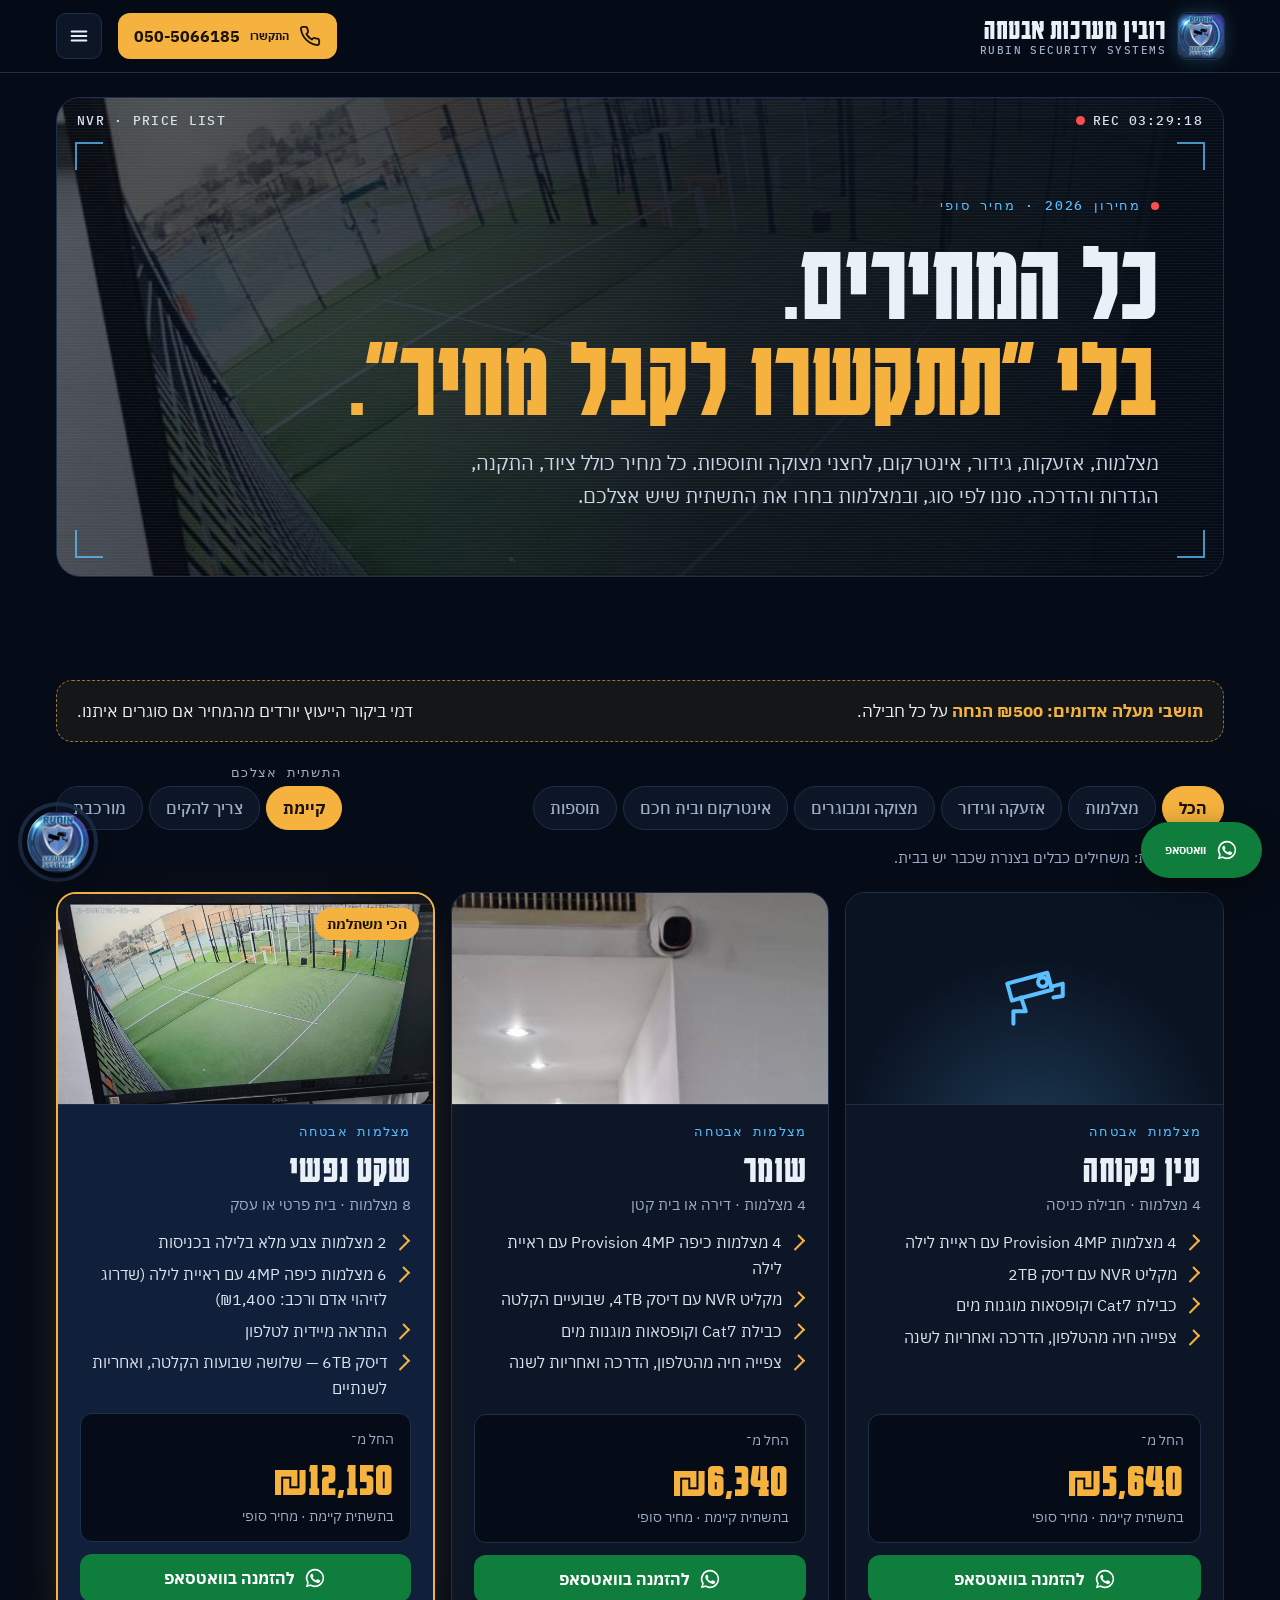
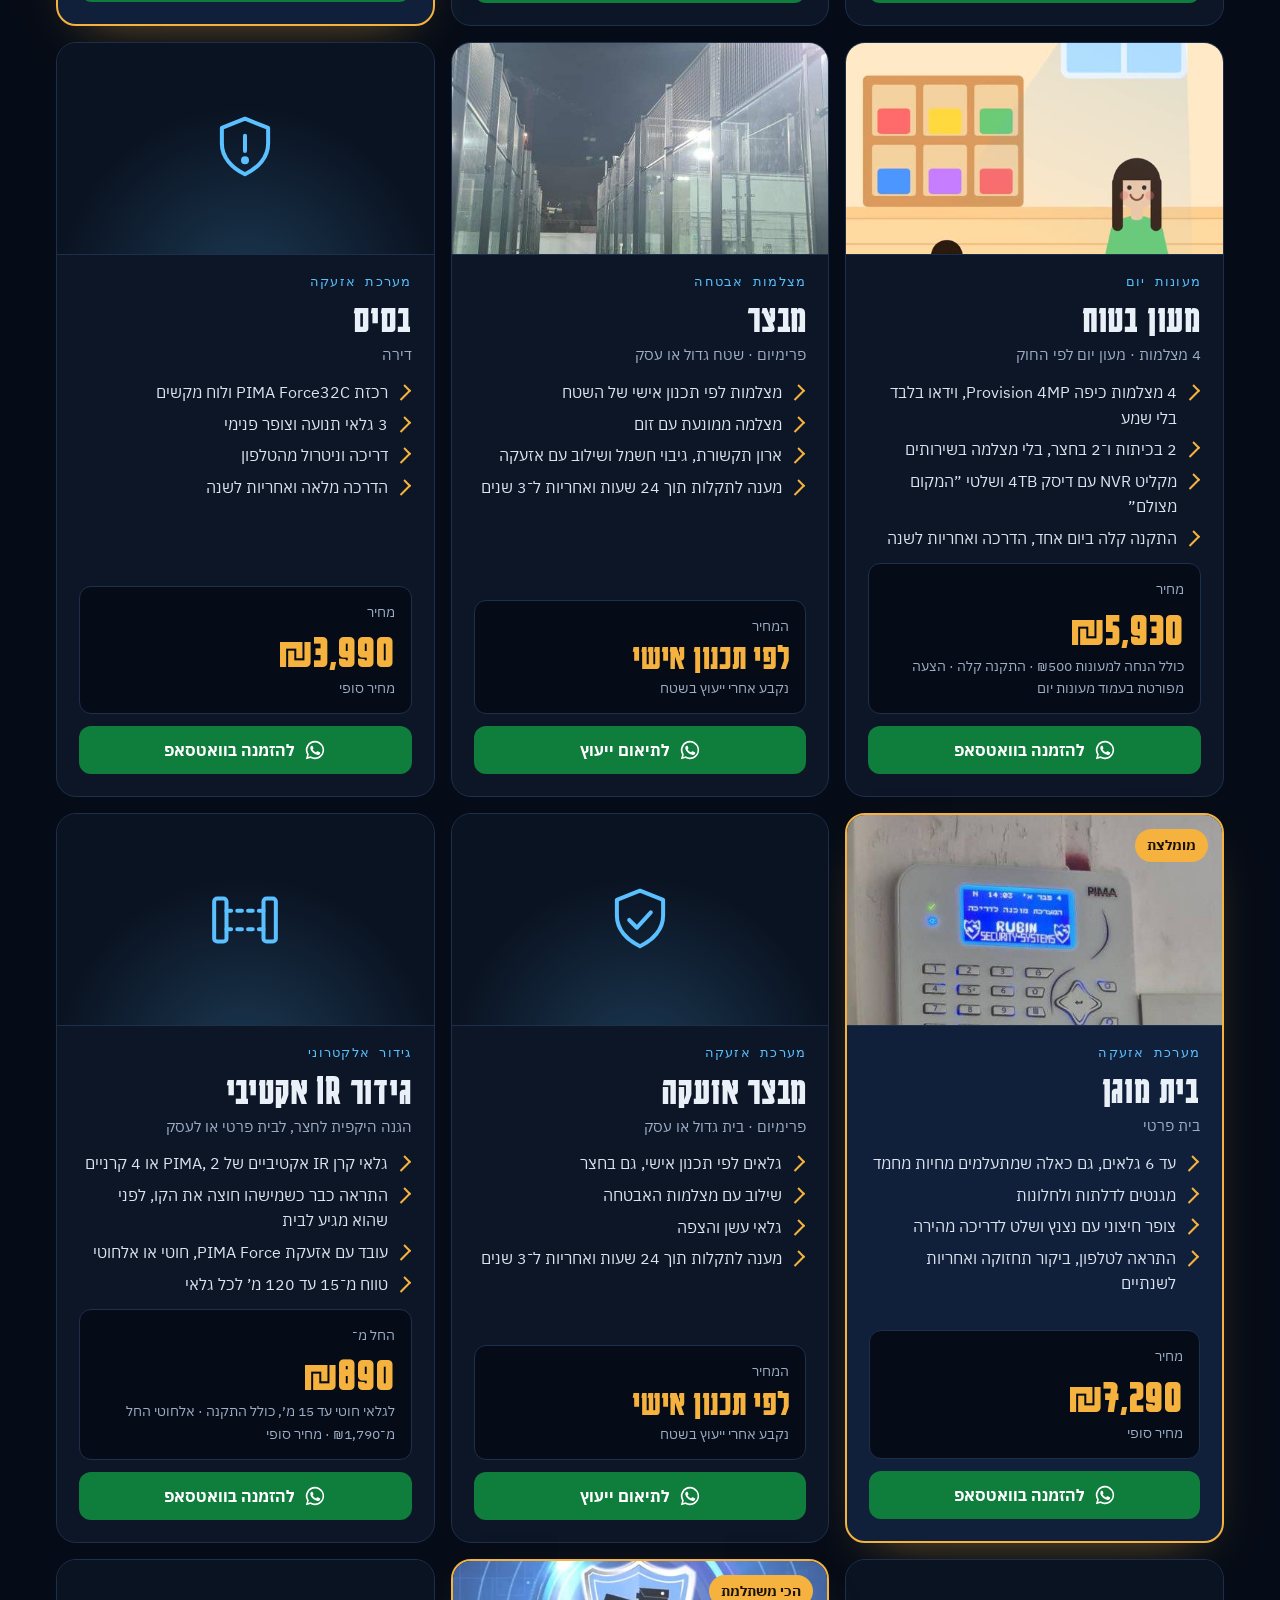
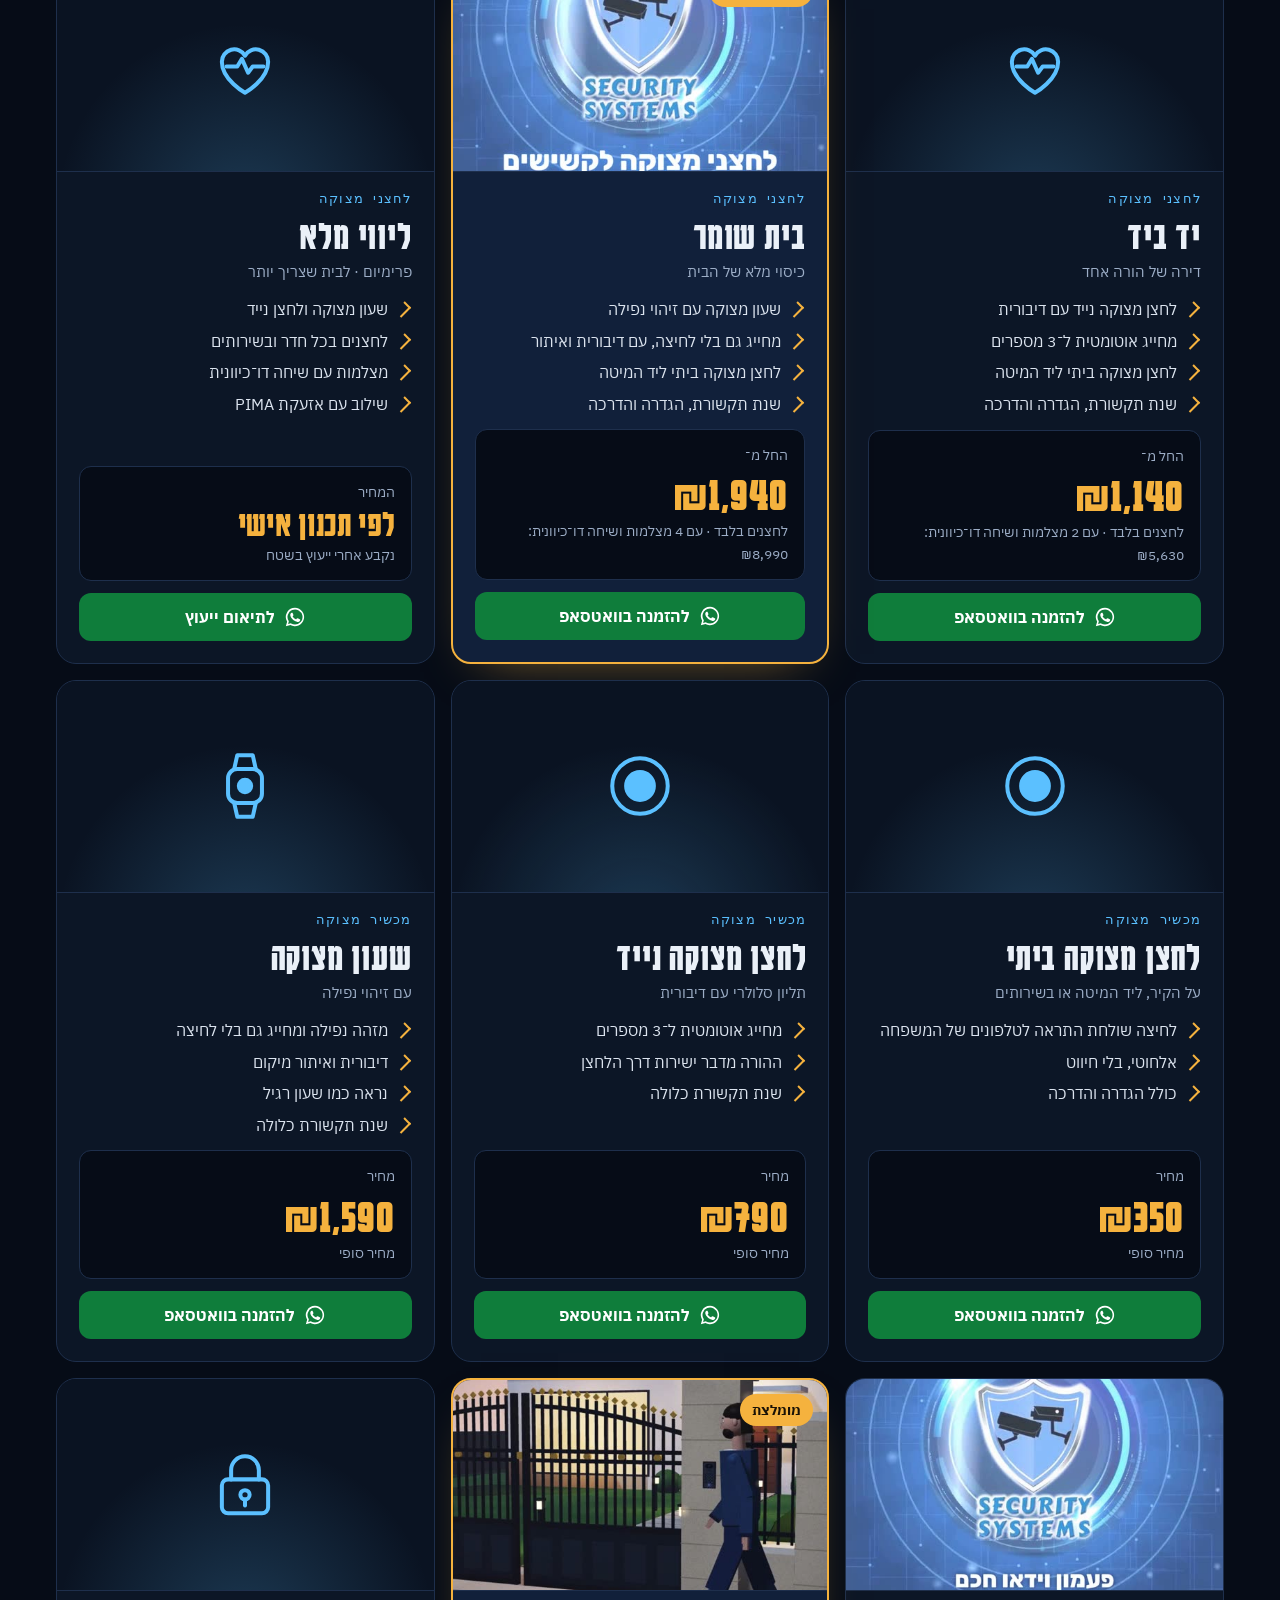
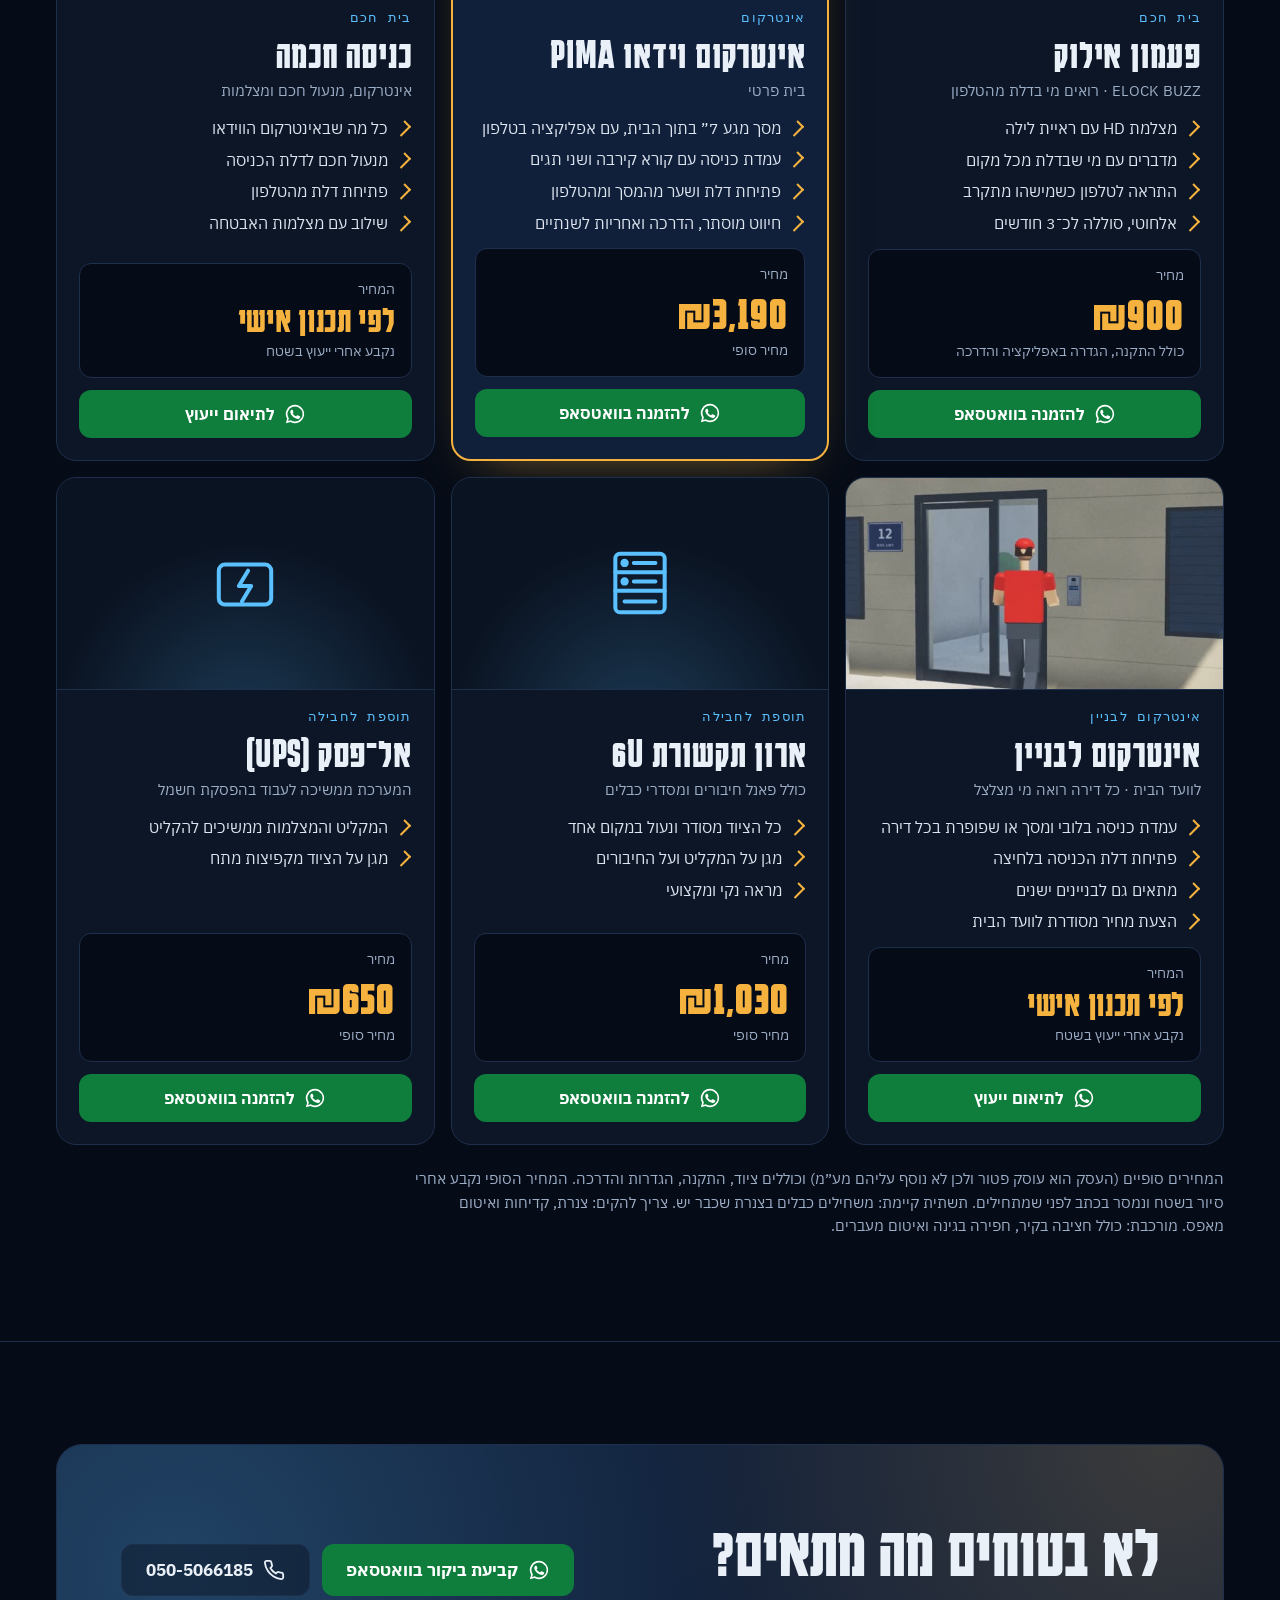
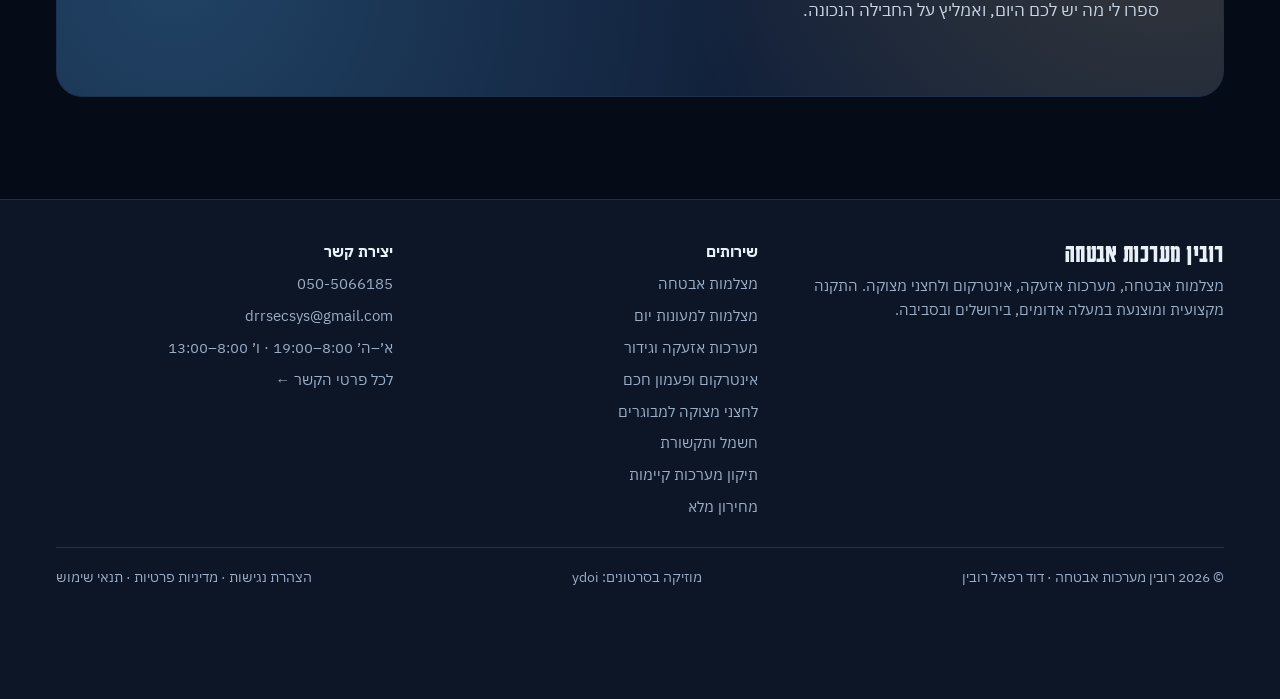
<file: prices.html>
<!doctype html>
<html lang="he" dir="rtl">
<head>
<meta charset="utf-8">
<meta name="viewport" content="width=device-width,initial-scale=1,viewport-fit=cover">
<title>מחירון מצלמות אבטחה, אזעקות ואינטרקום | רובין מערכות אבטחה</title>
<meta name="claude:viewport-fit-sides" content="cover">
<meta name="description" content="מחירון מלא של רובין מערכות אבטחה: חבילות מצלמות אבטחה, אזעקות PIMA, גידור IR, אינטרקום, פעמון חכם ולחצני מצוקה. מחירים סופיים כולל התקנה.">
<link rel="canonical" href="https://rubinsecuritysystems.com/prices.html">
<link rel="icon" href="media/logo.jpg" type="image/jpeg"><link rel="apple-touch-icon" href="media/logo.jpg">
<meta name="theme-color" content="#060C17">
<meta property="og:type" content="website"><meta property="og:locale" content="he_IL"><meta property="og:site_name" content="רובין מערכות אבטחה">
<meta property="og:title" content="מחירון מצלמות אבטחה, אזעקות ואינטרקום | רובין מערכות אבטחה"><meta property="og:description" content="מחירון מלא של רובין מערכות אבטחה: חבילות מצלמות אבטחה, אזעקות PIMA, גידור IR, אינטרקום, פעמון חכם ולחצני מצוקה. מחירים סופיים כולל התקנה."><meta property="og:url" content="https://rubinsecuritysystems.com/prices.html"><meta property="og:image" content="https://rubinsecuritysystems.com/media/court-screen.jpg">

<link rel="stylesheet" href="fonts.css">
<link rel="stylesheet" href="style.css">
</head>
<body>
<a class="skip-link" href="#top">דילוג לתוכן הראשי</a>
<svg width="0" height="0" style="position:absolute" aria-hidden="true"><defs>
<symbol id="i-wa" viewBox="0 0 24 24"><path fill="currentColor" d="M12 2a10 10 0 0 0-8.6 15.1L2 22l5-1.3A10 10 0 1 0 12 2zm0 18.2a8.2 8.2 0 0 1-4.2-1.2l-.3-.2-3 .8.8-2.9-.2-.3A8.2 8.2 0 1 1 12 20.2zm4.5-6.1c-.2-.1-1.5-.7-1.7-.8s-.4-.1-.6.1-.7.8-.8 1-.3.2-.5.1a6.7 6.7 0 0 1-3.3-2.9c-.3-.4.2-.4.7-1.4a.5.5 0 0 0 0-.5l-.8-1.9c-.2-.5-.4-.4-.6-.4h-.5a1 1 0 0 0-.7.3 3 3 0 0 0-.9 2.2 5.2 5.2 0 0 0 1.1 2.8 11.9 11.9 0 0 0 4.6 4c1.7.7 2.4.8 3.2.7a2.8 2.8 0 0 0 1.8-1.3 2.3 2.3 0 0 0 .2-1.3c-.1-.1-.2-.2-.5-.3z"/></symbol>
<symbol id="i-phone" viewBox="0 0 24 24"><path fill="none" stroke="currentColor" stroke-width="2" stroke-linecap="round" stroke-linejoin="round" d="M22 16.9v3a2 2 0 0 1-2.2 2 19.8 19.8 0 0 1-8.6-3.1 19.5 19.5 0 0 1-6-6A19.8 19.8 0 0 1 2.1 4.2 2 2 0 0 1 4.1 2h3a2 2 0 0 1 2 1.7c.1 1 .4 1.9.7 2.8a2 2 0 0 1-.5 2.1L8 9.9a16 16 0 0 0 6 6l1.3-1.3a2 2 0 0 1 2.1-.4c.9.3 1.8.6 2.8.7a2 2 0 0 1 1.7 2z"/></symbol>
<symbol id="i-menu" viewBox="0 0 24 24"><path fill="none" stroke="currentColor" stroke-width="2.2" stroke-linecap="round" d="M4 7h16M4 12h16M4 17h16"/></symbol>
<symbol id="i-play" viewBox="0 0 24 24"><path fill="currentColor" d="M7 4.5v15a1 1 0 0 0 1.5.9l12-7.5a1 1 0 0 0 0-1.7l-12-7.5A1 1 0 0 0 7 4.5z"/></symbol>
<symbol id="i-cam" viewBox="0 0 48 48"><g fill="none" stroke="currentColor" stroke-width="2.6" stroke-linecap="round" stroke-linejoin="round"><path d="M6 14l26-7 3 11-26 7z"/><circle cx="29" cy="13" r="3"/><path d="M15 23l3 9h-8M10 32v8"/><path d="M35 16l7-2v8l-6 1"/></g></symbol>
<symbol id="i-alarm" viewBox="0 0 48 48"><g fill="none" stroke="currentColor" stroke-width="2.6" stroke-linecap="round" stroke-linejoin="round"><path d="M24 5l15 6v10c0 9-6.5 16-15 20-8.5-4-15-11-15-20V11z"/><path d="M24 16v10"/><circle cx="24" cy="32" r="1.3" fill="currentColor"/></g></symbol>
<symbol id="i-intercom" viewBox="0 0 48 48"><g fill="none" stroke="currentColor" stroke-width="2.6" stroke-linecap="round" stroke-linejoin="round"><rect x="12" y="5" width="24" height="38" rx="4"/><circle cx="24" cy="16" r="5"/><path d="M18 30h12M18 35h12"/></g></symbol>
<symbol id="i-heart" viewBox="0 0 48 48"><g fill="none" stroke="currentColor" stroke-width="2.6" stroke-linecap="round" stroke-linejoin="round"><path d="M24 42s-15-8.5-15-20a8 8 0 0 1 15-4 8 8 0 0 1 15 4c0 11.5-15 20-15 20z"/><path d="M12 25h7l3-5 4 9 3-4h7"/></g></symbol>
<symbol id="i-lock" viewBox="0 0 48 48"><g fill="none" stroke="currentColor" stroke-width="2.6" stroke-linecap="round" stroke-linejoin="round"><rect x="9" y="21" width="30" height="22" rx="4"/><path d="M15 21v-6a9 9 0 0 1 18 0v6"/><circle cx="24" cy="31" r="3"/><path d="M24 34v4"/></g></symbol>
<symbol id="i-rack" viewBox="0 0 48 48"><g fill="none" stroke="currentColor" stroke-width="2.6" stroke-linecap="round" stroke-linejoin="round"><rect x="8" y="5" width="32" height="38" rx="3"/><path d="M8 17h32M8 29h32"/><circle cx="14" cy="11" r="1.4" fill="currentColor"/><circle cx="14" cy="23" r="1.4" fill="currentColor"/><path d="M20 11h14M20 23h14M14 36h20"/></g></symbol>
<symbol id="i-bolt" viewBox="0 0 48 48"><g fill="none" stroke="currentColor" stroke-width="2.6" stroke-linecap="round" stroke-linejoin="round"><rect x="7" y="12" width="34" height="26" rx="4"/><path d="M26 16l-6 10h8l-6 10"/></g></symbol>
<symbol id="i-watch" viewBox="0 0 48 48"><g fill="none" stroke="currentColor" stroke-width="2.6" stroke-linecap="round" stroke-linejoin="round"><rect x="13" y="13" width="22" height="22" rx="6"/><path d="M17 13l2-9h10l2 9M17 35l2 9h10l2-9"/><circle cx="24" cy="24" r="4" fill="currentColor"/></g></symbol>
<symbol id="i-btn" viewBox="0 0 48 48"><g fill="none" stroke="currentColor" stroke-width="2.6" stroke-linecap="round"><circle cx="24" cy="24" r="18"/><circle cx="24" cy="24" r="9" fill="currentColor"/></g></symbol>
<symbol id="i-check" viewBox="0 0 48 48"><g fill="none" stroke="currentColor" stroke-width="2.6" stroke-linecap="round" stroke-linejoin="round"><path d="M24 5l15 6v10c0 9-6.5 16-15 20-8.5-4-15-11-15-20V11z"/><path d="M17 24l5 5 9-10"/></g></symbol>
<symbol id="i-cable" viewBox="0 0 48 48"><g fill="none" stroke="currentColor" stroke-width="2.6" stroke-linecap="round" stroke-linejoin="round"><path d="M6 36c10 0 8-24 18-24s8 24 18 24"/><rect x="2" y="32" width="8" height="8" rx="1.5"/><rect x="38" y="32" width="8" height="8" rx="1.5"/></g></symbol>
<symbol id="i-eye" viewBox="0 0 48 48"><g fill="none" stroke="currentColor" stroke-width="2.6" stroke-linecap="round" stroke-linejoin="round"><path d="M3 24s8-14 21-14 21 14 21 14-8 14-21 14S3 24 3 24z"/><circle cx="24" cy="24" r="6"/></g></symbol>
<symbol id="i-sun" viewBox="0 0 48 48"><g fill="none" stroke="currentColor" stroke-width="2.6" stroke-linecap="round" stroke-linejoin="round"><circle cx="24" cy="24" r="8"/><path d="M24 4v6M24 38v6M4 24h6M38 24h6M10 10l4 4M34 34l4 4M10 38l4-4M34 14l4-4"/></g></symbol>
<symbol id="i-beam" viewBox="0 0 48 48"><g fill="none" stroke="currentColor" stroke-width="2.6" stroke-linecap="round" stroke-linejoin="round"><rect x="4" y="10" width="8" height="28" rx="2"/><rect x="36" y="10" width="8" height="28" rx="2"/><path d="M12 18h24M12 30h24" stroke-dasharray="3 4"/></g></symbol>
<symbol id="i-phoneapp" viewBox="0 0 48 48"><g fill="none" stroke="currentColor" stroke-width="2.6" stroke-linecap="round" stroke-linejoin="round"><rect x="13" y="4" width="22" height="40" rx="4"/><path d="M21 38h6"/><path d="M18 14h12v10H18z"/></g></symbol>
<symbol id="i-building" viewBox="0 0 48 48"><g fill="none" stroke="currentColor" stroke-width="2.6" stroke-linecap="round" stroke-linejoin="round"><path d="M8 44V6h22v38M30 18h10v26M4 44h40"/><path d="M14 12h4M22 12h2M14 20h4M22 20h2M14 28h4M22 28h2M16 44v-8h6v8"/></g></symbol>
<symbol id="i-tag" viewBox="0 0 48 48"><g fill="none" stroke="currentColor" stroke-width="2.6" stroke-linecap="round" stroke-linejoin="round"><path d="M42 26L26 42 6 22V6h16z"/><circle cx="15" cy="15" r="3"/></g></symbol>
<symbol id="i-pin" viewBox="0 0 48 48"><g fill="none" stroke="currentColor" stroke-width="2.6" stroke-linecap="round" stroke-linejoin="round"><path d="M24 44s14-13 14-24a14 14 0 0 0-28 0c0 11 14 24 14 24z"/><circle cx="24" cy="20" r="5"/></g></symbol>
</defs></svg>
<header class="top">
  <div class="wrap">
    <a class="brand" href="index.html" aria-label="רובין מערכות אבטחה, לדף הבית">
      <img src="media/logo.jpg" alt="" width="46" height="46">
      <span><b>רובין מערכות אבטחה</b><small>RUBIN SECURITY SYSTEMS</small></span>
    </a>
    <nav class="nav" aria-label="ניווט ראשי"><a href="index.html">בית</a><a href="cameras.html">מצלמות</a><a href="daycare.html">מעונות יום</a><a href="alarms.html">אזעקות</a><a href="intercom.html">אינטרקום</a><a href="elderly.html">לחצני מצוקה</a><a href="electric.html">חשמל ותקשורת</a><a href="service.html">תיקון מערכות</a><a href="prices.html" aria-current="page">מחירון</a><a href="gallery.html">עבודות וסרטונים</a><a href="about.html">אודות</a><a href="contact.html">צור קשר</a></nav>
    <a class="btn btn-amber call" href="tel:+972505066185" aria-label="התקשרו 050-5066185"><svg aria-hidden="true"><use href="#i-phone"/></svg><span class="lbl">התקשרו</span> <span class="num ltr">050-5066185</span></a>
    <button type="button" class="menu-btn" id="menuBtn" aria-label="תפריט" aria-expanded="false" aria-controls="drawer"><svg aria-hidden="true"><use href="#i-menu"/></svg></button>
  </div>
</header>
<div class="drawer" id="drawer" hidden>
  <nav class="sheet" aria-label="תפריט">
    <button type="button" class="x" aria-label="סגירת התפריט">×</button>
    <a href="index.html">בית</a><a href="cameras.html">מצלמות</a><a href="daycare.html">מעונות יום</a><a href="alarms.html">אזעקות</a><a href="intercom.html">אינטרקום</a><a href="elderly.html">לחצני מצוקה</a><a href="service.html">תיקון מערכות</a><a href="prices.html" aria-current="page">מחירון</a><a href="gallery.html">עבודות וסרטונים</a><a href="about.html">אודות</a><a href="contact.html">צור קשר</a>
    <a class="btn btn-wa" href="https://wa.me/972505066185?text=%D7%A9%D7%9C%D7%95%D7%9D%20%D7%93%D7%95%D7%93%2C%20%D7%90%D7%A9%D7%9E%D7%97%20%D7%9C%D7%99%D7%99%D7%A2%D7%95%D7%A5%20%D7%9C%D7%92%D7%91%D7%99%20%D7%9E%D7%A2%D7%A8%D7%9B%D7%AA%20%D7%90%D7%91%D7%98%D7%97%D7%94" target="_blank" rel="noopener"><svg aria-hidden="true"><use href="#i-wa"/></svg>ייעוץ בוואטסאפ<span class="sr-only"> (נפתח בחלון חדש)</span></a>
  </nav>
</div>
<main id="top" tabindex="-1">
<section class="hero page-hero"><div class="wrap"><div class="feed"><img class="bg" src="media/court-screen.jpg" alt="" aria-hidden="true">
<div class="osd" aria-hidden="true"><span>NVR · PRICE LIST</span><span class="r"><i></i>REC <span class="clock">--:--:--</span></span></div>
<span class="corner c1" aria-hidden="true"></span><span class="corner c2" aria-hidden="true"></span><span class="corner c3" aria-hidden="true"></span><span class="corner c4" aria-hidden="true"></span>
<div class="hero-in"><div>
<div class="eyebrow">מחירון 2026 · מחיר סופי</div>
<h1 style="margin-top:18px">כל המחירים.<br><span>בלי ״תתקשרו לקבל מחיר״.</span></h1>
<p class="lead">מצלמות, אזעקות, גידור, אינטרקום, לחצני מצוקה ותוספות. כל מחיר כולל ציוד, התקנה, הגדרות והדרכה. סננו לפי סוג, ובמצלמות בחרו את התשתית שיש אצלכם.</p>
</div></div></div></div></section><section class="band" id="catalog"><div class="wrap catalog">
<div class="promo"><span><b>תושבי מעלה אדומים: ₪500 הנחה</b> על כל חבילה.</span><span>דמי ביקור הייעוץ יורדים מהמחיר אם סוגרים איתנו.</span></div><div class="bar"><div class="seg filters" role="group" aria-label="סינון לפי סוג"><button type="button" data-f="all" aria-pressed="true">הכל</button><button type="button" data-f="cams" aria-pressed="false">מצלמות</button><button type="button" data-f="alarm" aria-pressed="false">אזעקה וגידור</button><button type="button" data-f="care" aria-pressed="false">מצוקה ומבוגרים</button><button type="button" data-f="home" aria-pressed="false">אינטרקום ובית חכם</button><button type="button" data-f="extra" aria-pressed="false">תוספות</button></div><div class="tierbox"><label id="tl-catalog">התשתית אצלכם</label><div class="seg tiers" role="group" aria-labelledby="tl-catalog">
<button type="button" data-t="0" aria-pressed="true">קיימת</button><button type="button" data-t="1" aria-pressed="false">צריך להקים</button><button type="button" data-t="2" aria-pressed="false">מורכבת</button></div></div></div><p class="tierhint"></p><div class="grid"></div>
<p class="fine">המחירים סופיים (העסק הוא עוסק פטור ולכן לא נוסף עליהם מע״מ) וכוללים ציוד, התקנה, הגדרות והדרכה. המחיר הסופי נקבע אחרי סיור בשטח ונמסר בכתב לפני שמתחילים. תשתית קיימת: משחילים כבלים בצנרת שכבר יש. צריך להקים: צנרת, קדיחות ואיטום מאפס. מורכבת: כולל חציבה בקיר, חפירה בגינה ואיטום מעברים.</p>
</div></section><section class="band"><div class="wrap"><div class="cta-band"><div><h2>לא בטוחים מה מתאים?</h2><p>ספרו לי מה יש לכם היום, ואמליץ על החבילה הנכונה.</p></div>
<div class="ctas"><a class="btn btn-wa" href="https://wa.me/972505066185?text=%D7%A9%D7%9C%D7%95%D7%9D%20%D7%93%D7%95%D7%93%2C%20%D7%90%D7%A9%D7%9E%D7%97%20%D7%9C%D7%A7%D7%91%D7%95%D7%A2%20%D7%91%D7%99%D7%A7%D7%95%D7%A8%20%D7%99%D7%99%D7%A2%D7%95%D7%A5" target="_blank" rel="noopener"><svg aria-hidden="true"><use href="#i-wa"/></svg>קביעת ביקור בוואטסאפ<span class="sr-only"> (נפתח בחלון חדש)</span></a>
<a class="btn btn-ghost" href="tel:+972505066185"><svg aria-hidden="true"><use href="#i-phone"/></svg><span class="ltr">050-5066185</span></a></div></div></div></section>
</main>
<footer>
  <div class="wrap">
    <div class="cols">
      <div><b>רובין מערכות אבטחה</b><span>מצלמות אבטחה, מערכות אזעקה, אינטרקום ולחצני מצוקה. התקנה מקצועית ומוצנעת במעלה אדומים, בירושלים ובסביבה.</span></div>
      <div><span style="color:var(--ink);font-weight:700">שירותים</span><a href="cameras.html">מצלמות אבטחה</a><a href="daycare.html">מצלמות למעונות יום</a><a href="alarms.html">מערכות אזעקה וגידור</a><a href="intercom.html">אינטרקום ופעמון חכם</a><a href="elderly.html">לחצני מצוקה למבוגרים</a><a href="electric.html">חשמל ותקשורת</a><a href="service.html">תיקון מערכות קיימות</a><a href="prices.html">מחירון מלא</a></div>
      <div><span style="color:var(--ink);font-weight:700">יצירת קשר</span><span class="ltr" style="text-align:right">050-5066185</span><span class="ltr" style="text-align:right">drrsecsys@gmail.com</span><span>א׳–ה׳ 8:00–19:00 · ו׳ 8:00–13:00</span><a href="contact.html">לכל פרטי הקשר ←</a></div>
    </div>
    <div class="legal"><span>© <span class="yr">2026</span> רובין מערכות אבטחה · דוד רפאל רובין</span><span>מוזיקה בסרטונים: ydoi</span><div class="legal-links"><a href="accessibility.html">הצהרת נגישות</a> · <a href="privacy.html">מדיניות פרטיות</a> · <a href="terms.html">תנאי שימוש</a></div></div>
  </div>
</footer>
<button type="button" class="badge" id="badge" aria-label="חזרה לראש הדף">
  <svg class="prog" viewBox="0 0 80 80" aria-hidden="true"><circle class="trk" cx="40" cy="40" r="38"/><circle class="fill" id="progfill" cx="40" cy="40" r="38"/></svg>
  <img src="media/logo.jpg" alt="">
</button>
<a class="btn btn-wa wa-float" href="https://wa.me/972505066185" target="_blank" rel="noopener" aria-label="וואטסאפ (נפתח בחלון חדש)"><svg aria-hidden="true"><use href="#i-wa"/></svg><span class="lbl">וואטסאפ</span></a>
<dialog class="lb" id="lb"><button type="button" class="x" id="lbx" aria-label="סגירה">×</button><div id="lbbody"></div><p id="lbcap"></p></dialog>
<script src="site.js"></script>
</body>
</html>
</file>
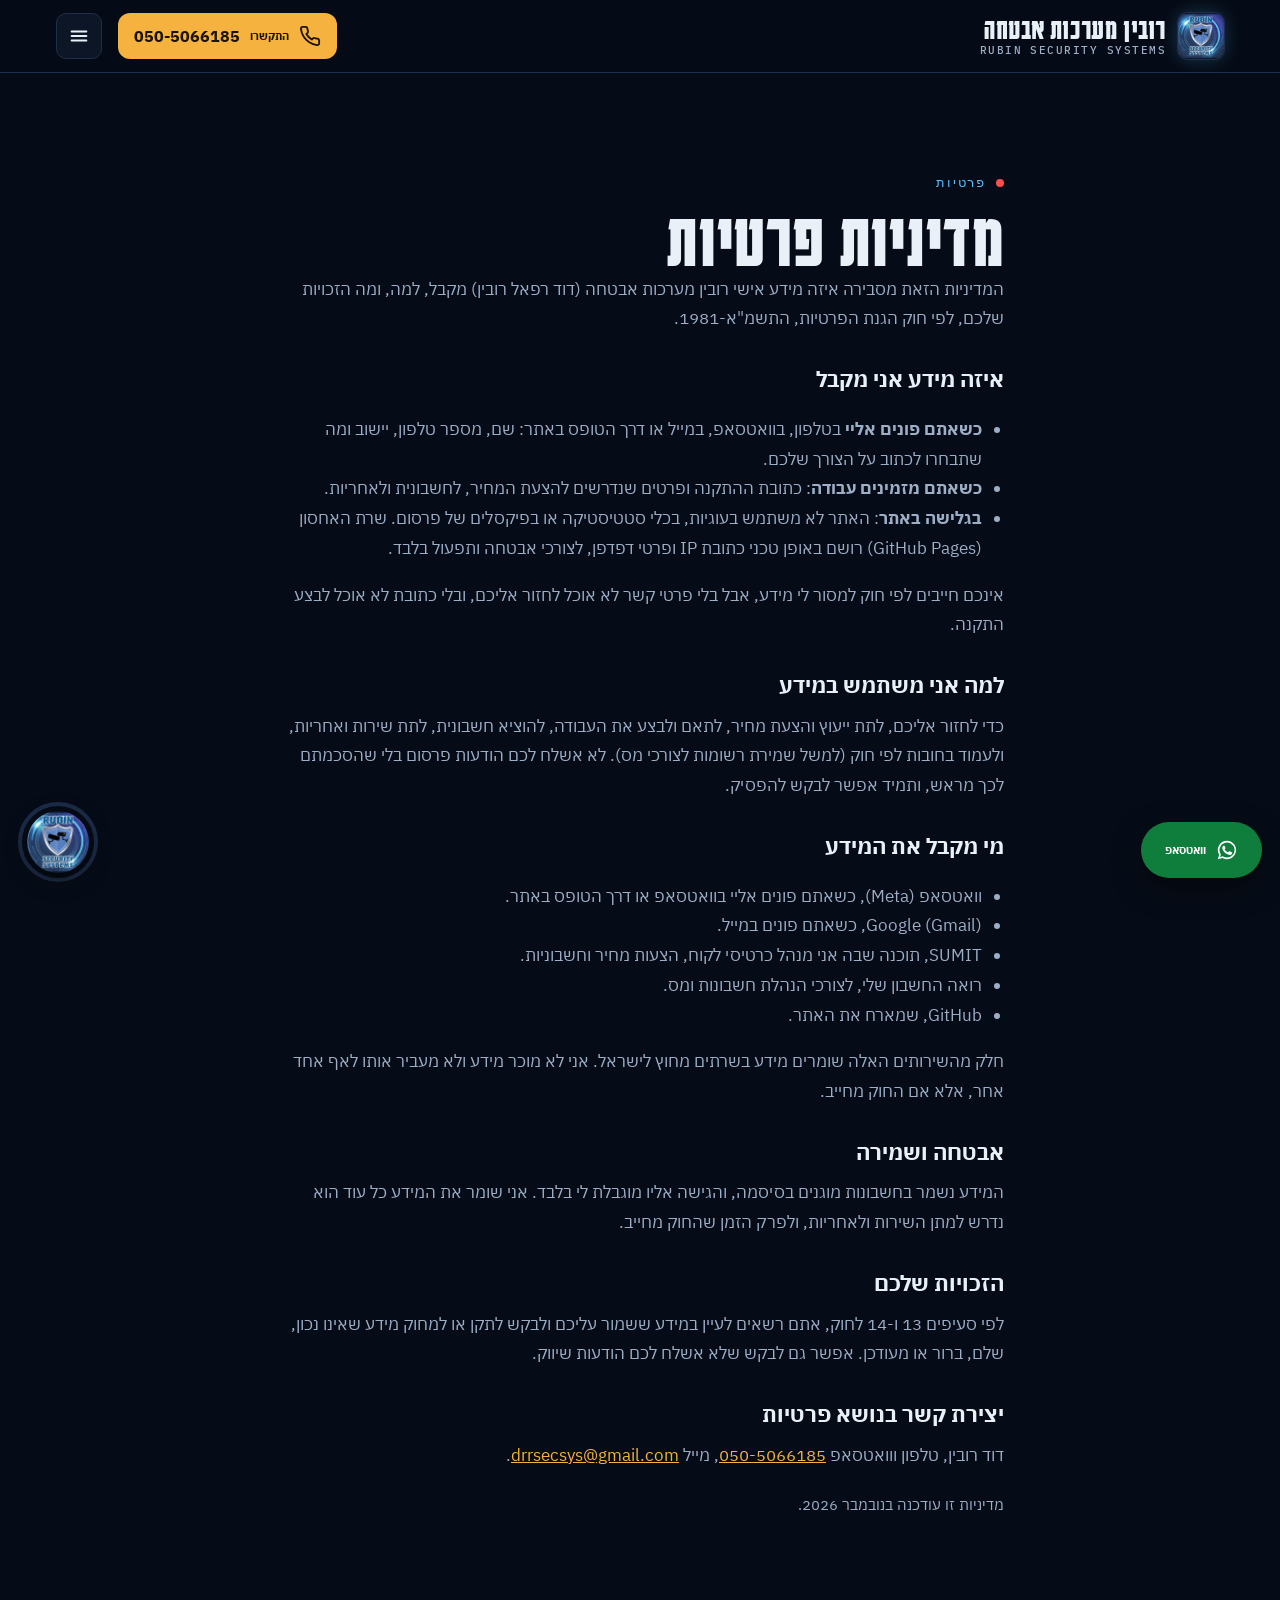
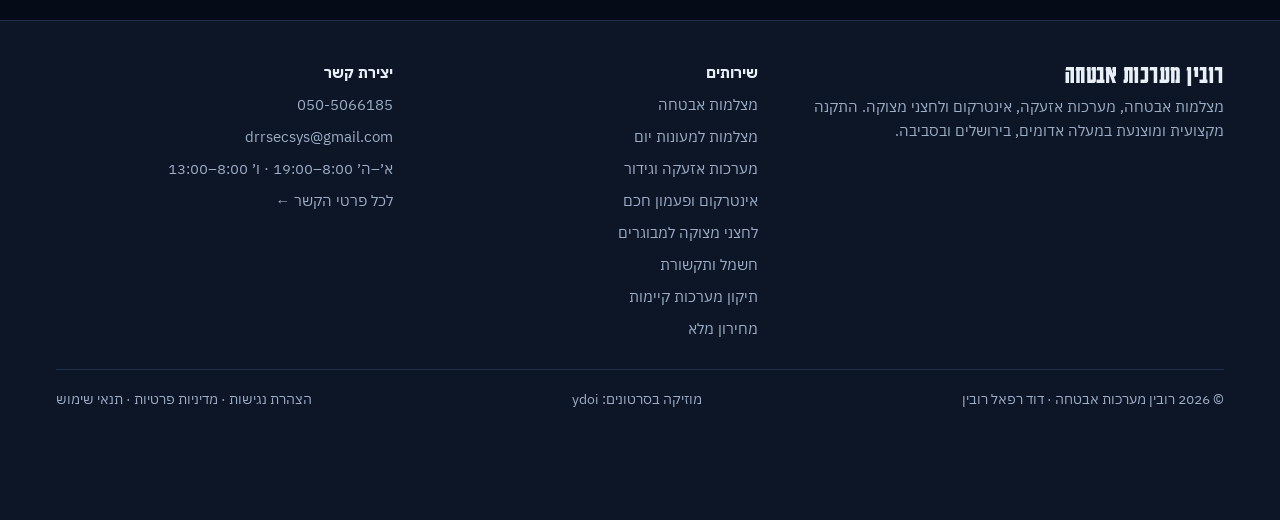
<file: privacy.html>
<!doctype html>
<html lang="he" dir="rtl">
<head>
<meta charset="utf-8">
<meta name="viewport" content="width=device-width,initial-scale=1,viewport-fit=cover">
<title>מדיניות פרטיות | רובין מערכות אבטחה</title>
<meta name="claude:viewport-fit-sides" content="cover">
<meta name="description" content="מדיניות הפרטיות של רובין מערכות אבטחה: איזה מידע נאסף, למה, מי מקבל אותו, ואיך לבקש לעיין במידע או לתקן אותו.">
<link rel="canonical" href="https://rubinsecuritysystems.com/privacy.html">
<link rel="icon" href="media/logo.jpg" type="image/jpeg"><link rel="apple-touch-icon" href="media/logo.jpg">
<meta name="theme-color" content="#060C17">
<meta property="og:type" content="website"><meta property="og:locale" content="he_IL"><meta property="og:site_name" content="רובין מערכות אבטחה">
<meta property="og:title" content="מדיניות פרטיות | רובין מערכות אבטחה"><meta property="og:description" content="מדיניות הפרטיות של רובין מערכות אבטחה: איזה מידע נאסף, למה, מי מקבל אותו, ואיך לבקש לעיין במידע או לתקן אותו."><meta property="og:url" content="https://rubinsecuritysystems.com/privacy.html"><meta property="og:image" content="https://rubinsecuritysystems.com/media/court-night.jpg">

<link rel="stylesheet" href="fonts.css">
<link rel="stylesheet" href="style.css">
</head>
<body>
<a class="skip-link" href="#top">דילוג לתוכן הראשי</a>
<svg width="0" height="0" style="position:absolute" aria-hidden="true"><defs>
<symbol id="i-wa" viewBox="0 0 24 24"><path fill="currentColor" d="M12 2a10 10 0 0 0-8.6 15.1L2 22l5-1.3A10 10 0 1 0 12 2zm0 18.2a8.2 8.2 0 0 1-4.2-1.2l-.3-.2-3 .8.8-2.9-.2-.3A8.2 8.2 0 1 1 12 20.2zm4.5-6.1c-.2-.1-1.5-.7-1.7-.8s-.4-.1-.6.1-.7.8-.8 1-.3.2-.5.1a6.7 6.7 0 0 1-3.3-2.9c-.3-.4.2-.4.7-1.4a.5.5 0 0 0 0-.5l-.8-1.9c-.2-.5-.4-.4-.6-.4h-.5a1 1 0 0 0-.7.3 3 3 0 0 0-.9 2.2 5.2 5.2 0 0 0 1.1 2.8 11.9 11.9 0 0 0 4.6 4c1.7.7 2.4.8 3.2.7a2.8 2.8 0 0 0 1.8-1.3 2.3 2.3 0 0 0 .2-1.3c-.1-.1-.2-.2-.5-.3z"/></symbol>
<symbol id="i-phone" viewBox="0 0 24 24"><path fill="none" stroke="currentColor" stroke-width="2" stroke-linecap="round" stroke-linejoin="round" d="M22 16.9v3a2 2 0 0 1-2.2 2 19.8 19.8 0 0 1-8.6-3.1 19.5 19.5 0 0 1-6-6A19.8 19.8 0 0 1 2.1 4.2 2 2 0 0 1 4.1 2h3a2 2 0 0 1 2 1.7c.1 1 .4 1.9.7 2.8a2 2 0 0 1-.5 2.1L8 9.9a16 16 0 0 0 6 6l1.3-1.3a2 2 0 0 1 2.1-.4c.9.3 1.8.6 2.8.7a2 2 0 0 1 1.7 2z"/></symbol>
<symbol id="i-menu" viewBox="0 0 24 24"><path fill="none" stroke="currentColor" stroke-width="2.2" stroke-linecap="round" d="M4 7h16M4 12h16M4 17h16"/></symbol>
<symbol id="i-play" viewBox="0 0 24 24"><path fill="currentColor" d="M7 4.5v15a1 1 0 0 0 1.5.9l12-7.5a1 1 0 0 0 0-1.7l-12-7.5A1 1 0 0 0 7 4.5z"/></symbol>
<symbol id="i-cam" viewBox="0 0 48 48"><g fill="none" stroke="currentColor" stroke-width="2.6" stroke-linecap="round" stroke-linejoin="round"><path d="M6 14l26-7 3 11-26 7z"/><circle cx="29" cy="13" r="3"/><path d="M15 23l3 9h-8M10 32v8"/><path d="M35 16l7-2v8l-6 1"/></g></symbol>
<symbol id="i-alarm" viewBox="0 0 48 48"><g fill="none" stroke="currentColor" stroke-width="2.6" stroke-linecap="round" stroke-linejoin="round"><path d="M24 5l15 6v10c0 9-6.5 16-15 20-8.5-4-15-11-15-20V11z"/><path d="M24 16v10"/><circle cx="24" cy="32" r="1.3" fill="currentColor"/></g></symbol>
<symbol id="i-intercom" viewBox="0 0 48 48"><g fill="none" stroke="currentColor" stroke-width="2.6" stroke-linecap="round" stroke-linejoin="round"><rect x="12" y="5" width="24" height="38" rx="4"/><circle cx="24" cy="16" r="5"/><path d="M18 30h12M18 35h12"/></g></symbol>
<symbol id="i-heart" viewBox="0 0 48 48"><g fill="none" stroke="currentColor" stroke-width="2.6" stroke-linecap="round" stroke-linejoin="round"><path d="M24 42s-15-8.5-15-20a8 8 0 0 1 15-4 8 8 0 0 1 15 4c0 11.5-15 20-15 20z"/><path d="M12 25h7l3-5 4 9 3-4h7"/></g></symbol>
<symbol id="i-lock" viewBox="0 0 48 48"><g fill="none" stroke="currentColor" stroke-width="2.6" stroke-linecap="round" stroke-linejoin="round"><rect x="9" y="21" width="30" height="22" rx="4"/><path d="M15 21v-6a9 9 0 0 1 18 0v6"/><circle cx="24" cy="31" r="3"/><path d="M24 34v4"/></g></symbol>
<symbol id="i-rack" viewBox="0 0 48 48"><g fill="none" stroke="currentColor" stroke-width="2.6" stroke-linecap="round" stroke-linejoin="round"><rect x="8" y="5" width="32" height="38" rx="3"/><path d="M8 17h32M8 29h32"/><circle cx="14" cy="11" r="1.4" fill="currentColor"/><circle cx="14" cy="23" r="1.4" fill="currentColor"/><path d="M20 11h14M20 23h14M14 36h20"/></g></symbol>
<symbol id="i-bolt" viewBox="0 0 48 48"><g fill="none" stroke="currentColor" stroke-width="2.6" stroke-linecap="round" stroke-linejoin="round"><rect x="7" y="12" width="34" height="26" rx="4"/><path d="M26 16l-6 10h8l-6 10"/></g></symbol>
<symbol id="i-watch" viewBox="0 0 48 48"><g fill="none" stroke="currentColor" stroke-width="2.6" stroke-linecap="round" stroke-linejoin="round"><rect x="13" y="13" width="22" height="22" rx="6"/><path d="M17 13l2-9h10l2 9M17 35l2 9h10l2-9"/><circle cx="24" cy="24" r="4" fill="currentColor"/></g></symbol>
<symbol id="i-btn" viewBox="0 0 48 48"><g fill="none" stroke="currentColor" stroke-width="2.6" stroke-linecap="round"><circle cx="24" cy="24" r="18"/><circle cx="24" cy="24" r="9" fill="currentColor"/></g></symbol>
<symbol id="i-check" viewBox="0 0 48 48"><g fill="none" stroke="currentColor" stroke-width="2.6" stroke-linecap="round" stroke-linejoin="round"><path d="M24 5l15 6v10c0 9-6.5 16-15 20-8.5-4-15-11-15-20V11z"/><path d="M17 24l5 5 9-10"/></g></symbol>
<symbol id="i-cable" viewBox="0 0 48 48"><g fill="none" stroke="currentColor" stroke-width="2.6" stroke-linecap="round" stroke-linejoin="round"><path d="M6 36c10 0 8-24 18-24s8 24 18 24"/><rect x="2" y="32" width="8" height="8" rx="1.5"/><rect x="38" y="32" width="8" height="8" rx="1.5"/></g></symbol>
<symbol id="i-eye" viewBox="0 0 48 48"><g fill="none" stroke="currentColor" stroke-width="2.6" stroke-linecap="round" stroke-linejoin="round"><path d="M3 24s8-14 21-14 21 14 21 14-8 14-21 14S3 24 3 24z"/><circle cx="24" cy="24" r="6"/></g></symbol>
<symbol id="i-sun" viewBox="0 0 48 48"><g fill="none" stroke="currentColor" stroke-width="2.6" stroke-linecap="round" stroke-linejoin="round"><circle cx="24" cy="24" r="8"/><path d="M24 4v6M24 38v6M4 24h6M38 24h6M10 10l4 4M34 34l4 4M10 38l4-4M34 14l4-4"/></g></symbol>
<symbol id="i-beam" viewBox="0 0 48 48"><g fill="none" stroke="currentColor" stroke-width="2.6" stroke-linecap="round" stroke-linejoin="round"><rect x="4" y="10" width="8" height="28" rx="2"/><rect x="36" y="10" width="8" height="28" rx="2"/><path d="M12 18h24M12 30h24" stroke-dasharray="3 4"/></g></symbol>
<symbol id="i-phoneapp" viewBox="0 0 48 48"><g fill="none" stroke="currentColor" stroke-width="2.6" stroke-linecap="round" stroke-linejoin="round"><rect x="13" y="4" width="22" height="40" rx="4"/><path d="M21 38h6"/><path d="M18 14h12v10H18z"/></g></symbol>
<symbol id="i-building" viewBox="0 0 48 48"><g fill="none" stroke="currentColor" stroke-width="2.6" stroke-linecap="round" stroke-linejoin="round"><path d="M8 44V6h22v38M30 18h10v26M4 44h40"/><path d="M14 12h4M22 12h2M14 20h4M22 20h2M14 28h4M22 28h2M16 44v-8h6v8"/></g></symbol>
<symbol id="i-tag" viewBox="0 0 48 48"><g fill="none" stroke="currentColor" stroke-width="2.6" stroke-linecap="round" stroke-linejoin="round"><path d="M42 26L26 42 6 22V6h16z"/><circle cx="15" cy="15" r="3"/></g></symbol>
<symbol id="i-pin" viewBox="0 0 48 48"><g fill="none" stroke="currentColor" stroke-width="2.6" stroke-linecap="round" stroke-linejoin="round"><path d="M24 44s14-13 14-24a14 14 0 0 0-28 0c0 11 14 24 14 24z"/><circle cx="24" cy="20" r="5"/></g></symbol>
</defs></svg>
<header class="top">
  <div class="wrap">
    <a class="brand" href="index.html" aria-label="רובין מערכות אבטחה, לדף הבית">
      <img src="media/logo.jpg" alt="" width="46" height="46">
      <span><b>רובין מערכות אבטחה</b><small>RUBIN SECURITY SYSTEMS</small></span>
    </a>
    <nav class="nav" aria-label="ניווט ראשי"><a href="index.html">בית</a><a href="cameras.html">מצלמות</a><a href="daycare.html">מעונות יום</a><a href="alarms.html">אזעקות</a><a href="intercom.html">אינטרקום</a><a href="elderly.html">לחצני מצוקה</a><a href="electric.html">חשמל ותקשורת</a><a href="service.html">תיקון מערכות</a><a href="prices.html">מחירון</a><a href="gallery.html">עבודות וסרטונים</a><a href="about.html">אודות</a><a href="contact.html" aria-current="page">צור קשר</a></nav>
    <a class="btn btn-amber call" href="tel:+972505066185" aria-label="התקשרו 050-5066185"><svg aria-hidden="true"><use href="#i-phone"/></svg><span class="lbl">התקשרו</span> <span class="num ltr">050-5066185</span></a>
    <button type="button" class="menu-btn" id="menuBtn" aria-label="תפריט" aria-expanded="false" aria-controls="drawer"><svg aria-hidden="true"><use href="#i-menu"/></svg></button>
  </div>
</header>
<div class="drawer" id="drawer" hidden>
  <nav class="sheet" aria-label="תפריט">
    <button type="button" class="x" aria-label="סגירת התפריט">×</button>
    <a href="index.html">בית</a><a href="cameras.html">מצלמות</a><a href="daycare.html">מעונות יום</a><a href="alarms.html">אזעקות</a><a href="intercom.html">אינטרקום</a><a href="elderly.html">לחצני מצוקה</a><a href="service.html">תיקון מערכות</a><a href="prices.html">מחירון</a><a href="gallery.html">עבודות וסרטונים</a><a href="about.html">אודות</a><a href="contact.html" aria-current="page">צור קשר</a>
    <a class="btn btn-wa" href="https://wa.me/972505066185?text=%D7%A9%D7%9C%D7%95%D7%9D%20%D7%93%D7%95%D7%93%2C%20%D7%90%D7%A9%D7%9E%D7%97%20%D7%9C%D7%99%D7%99%D7%A2%D7%95%D7%A5%20%D7%9C%D7%92%D7%91%D7%99%20%D7%9E%D7%A2%D7%A8%D7%9B%D7%AA%20%D7%90%D7%91%D7%98%D7%97%D7%94" target="_blank" rel="noopener"><svg aria-hidden="true"><use href="#i-wa"/></svg>ייעוץ בוואטסאפ<span class="sr-only"> (נפתח בחלון חדש)</span></a>
  </nav>
</div>
<main id="top" tabindex="-1">
<section class="band"><div class="wrap legal-doc">
<div class="eyebrow">פרטיות</div>
<h1 class="h2" style="margin-top:12px">מדיניות פרטיות</h1>

<p>המדיניות הזאת מסבירה איזה מידע אישי רובין מערכות אבטחה (דוד רפאל רובין) מקבל, למה, ומה הזכויות שלכם, לפי חוק הגנת הפרטיות, התשמ"א-1981.</p>
<h2>איזה מידע אני מקבל</h2>
<ul>
<li><b>כשאתם פונים אליי</b> בטלפון, בוואטסאפ, במייל או דרך הטופס באתר: שם, מספר טלפון, יישוב ומה שתבחרו לכתוב על הצורך שלכם.</li>
<li><b>כשאתם מזמינים עבודה</b>: כתובת ההתקנה ופרטים שנדרשים להצעת המחיר, לחשבונית ולאחריות.</li>
<li><b>בגלישה באתר</b>: האתר לא משתמש בעוגיות, בכלי סטטיסטיקה או בפיקסלים של פרסום. שרת האחסון (GitHub Pages) רושם באופן טכני כתובת IP ופרטי דפדפן, לצורכי אבטחה ותפעול בלבד.</li>
</ul>
<p>אינכם חייבים לפי חוק למסור לי מידע, אבל בלי פרטי קשר לא אוכל לחזור אליכם, ובלי כתובת לא אוכל לבצע התקנה.</p>
<h2>למה אני משתמש במידע</h2>
<p>כדי לחזור אליכם, לתת ייעוץ והצעת מחיר, לתאם ולבצע את העבודה, להוציא חשבונית, לתת שירות ואחריות, ולעמוד בחובות לפי חוק (למשל שמירת רשומות לצורכי מס). לא אשלח לכם הודעות פרסום בלי שהסכמתם לכך מראש, ותמיד אפשר לבקש להפסיק.</p>
<h2>מי מקבל את המידע</h2>
<ul>
<li>וואטסאפ (Meta), כשאתם פונים אליי בוואטסאפ או דרך הטופס באתר.</li>
<li>Google (Gmail), כשאתם פונים במייל.</li>
<li>SUMIT, תוכנה שבה אני מנהל כרטיסי לקוח, הצעות מחיר וחשבוניות.</li>
<li>רואה החשבון שלי, לצורכי הנהלת חשבונות ומס.</li>
<li>GitHub, שמארח את האתר.</li>
</ul>
<p>חלק מהשירותים האלה שומרים מידע בשרתים מחוץ לישראל. אני לא מוכר מידע ולא מעביר אותו לאף אחד אחר, אלא אם החוק מחייב.</p>
<h2>אבטחה ושמירה</h2>
<p>המידע נשמר בחשבונות מוגנים בסיסמה, והגישה אליו מוגבלת לי בלבד. אני שומר את המידע כל עוד הוא נדרש למתן השירות ולאחריות, ולפרק הזמן שהחוק מחייב.</p>
<h2>הזכויות שלכם</h2>
<p>לפי סעיפים 13 ו-14 לחוק, אתם רשאים לעיין במידע ששמור עליכם ולבקש לתקן או למחוק מידע שאינו נכון, שלם, ברור או מעודכן. אפשר גם לבקש שלא אשלח לכם הודעות שיווק.</p>
<h2>יצירת קשר בנושא פרטיות</h2>
<p>דוד רובין, טלפון ווואטסאפ <a class="ltr" href="tel:+972505066185">050-5066185</a>, מייל <a class="ltr" href="mailto:drrsecsys@gmail.com">drrsecsys@gmail.com</a>.</p>
<p class="fine">מדיניות זו עודכנה בנובמבר 2026.</p>
</div></section>
</main>
<footer>
  <div class="wrap">
    <div class="cols">
      <div><b>רובין מערכות אבטחה</b><span>מצלמות אבטחה, מערכות אזעקה, אינטרקום ולחצני מצוקה. התקנה מקצועית ומוצנעת במעלה אדומים, בירושלים ובסביבה.</span></div>
      <div><span style="color:var(--ink);font-weight:700">שירותים</span><a href="cameras.html">מצלמות אבטחה</a><a href="daycare.html">מצלמות למעונות יום</a><a href="alarms.html">מערכות אזעקה וגידור</a><a href="intercom.html">אינטרקום ופעמון חכם</a><a href="elderly.html">לחצני מצוקה למבוגרים</a><a href="electric.html">חשמל ותקשורת</a><a href="service.html">תיקון מערכות קיימות</a><a href="prices.html">מחירון מלא</a></div>
      <div><span style="color:var(--ink);font-weight:700">יצירת קשר</span><span class="ltr" style="text-align:right">050-5066185</span><span class="ltr" style="text-align:right">drrsecsys@gmail.com</span><span>א׳–ה׳ 8:00–19:00 · ו׳ 8:00–13:00</span><a href="contact.html">לכל פרטי הקשר ←</a></div>
    </div>
    <div class="legal"><span>© <span class="yr">2026</span> רובין מערכות אבטחה · דוד רפאל רובין</span><span>מוזיקה בסרטונים: ydoi</span><div class="legal-links"><a href="accessibility.html">הצהרת נגישות</a> · <a href="privacy.html">מדיניות פרטיות</a> · <a href="terms.html">תנאי שימוש</a></div></div>
  </div>
</footer>
<button type="button" class="badge" id="badge" aria-label="חזרה לראש הדף">
  <svg class="prog" viewBox="0 0 80 80" aria-hidden="true"><circle class="trk" cx="40" cy="40" r="38"/><circle class="fill" id="progfill" cx="40" cy="40" r="38"/></svg>
  <img src="media/logo.jpg" alt="">
</button>
<a class="btn btn-wa wa-float" href="https://wa.me/972505066185" target="_blank" rel="noopener" aria-label="וואטסאפ (נפתח בחלון חדש)"><svg aria-hidden="true"><use href="#i-wa"/></svg><span class="lbl">וואטסאפ</span></a>
<dialog class="lb" id="lb"><button type="button" class="x" id="lbx" aria-label="סגירה">×</button><div id="lbbody"></div><p id="lbcap"></p></dialog>
<script src="site.js"></script>
</body>
</html>
</file>
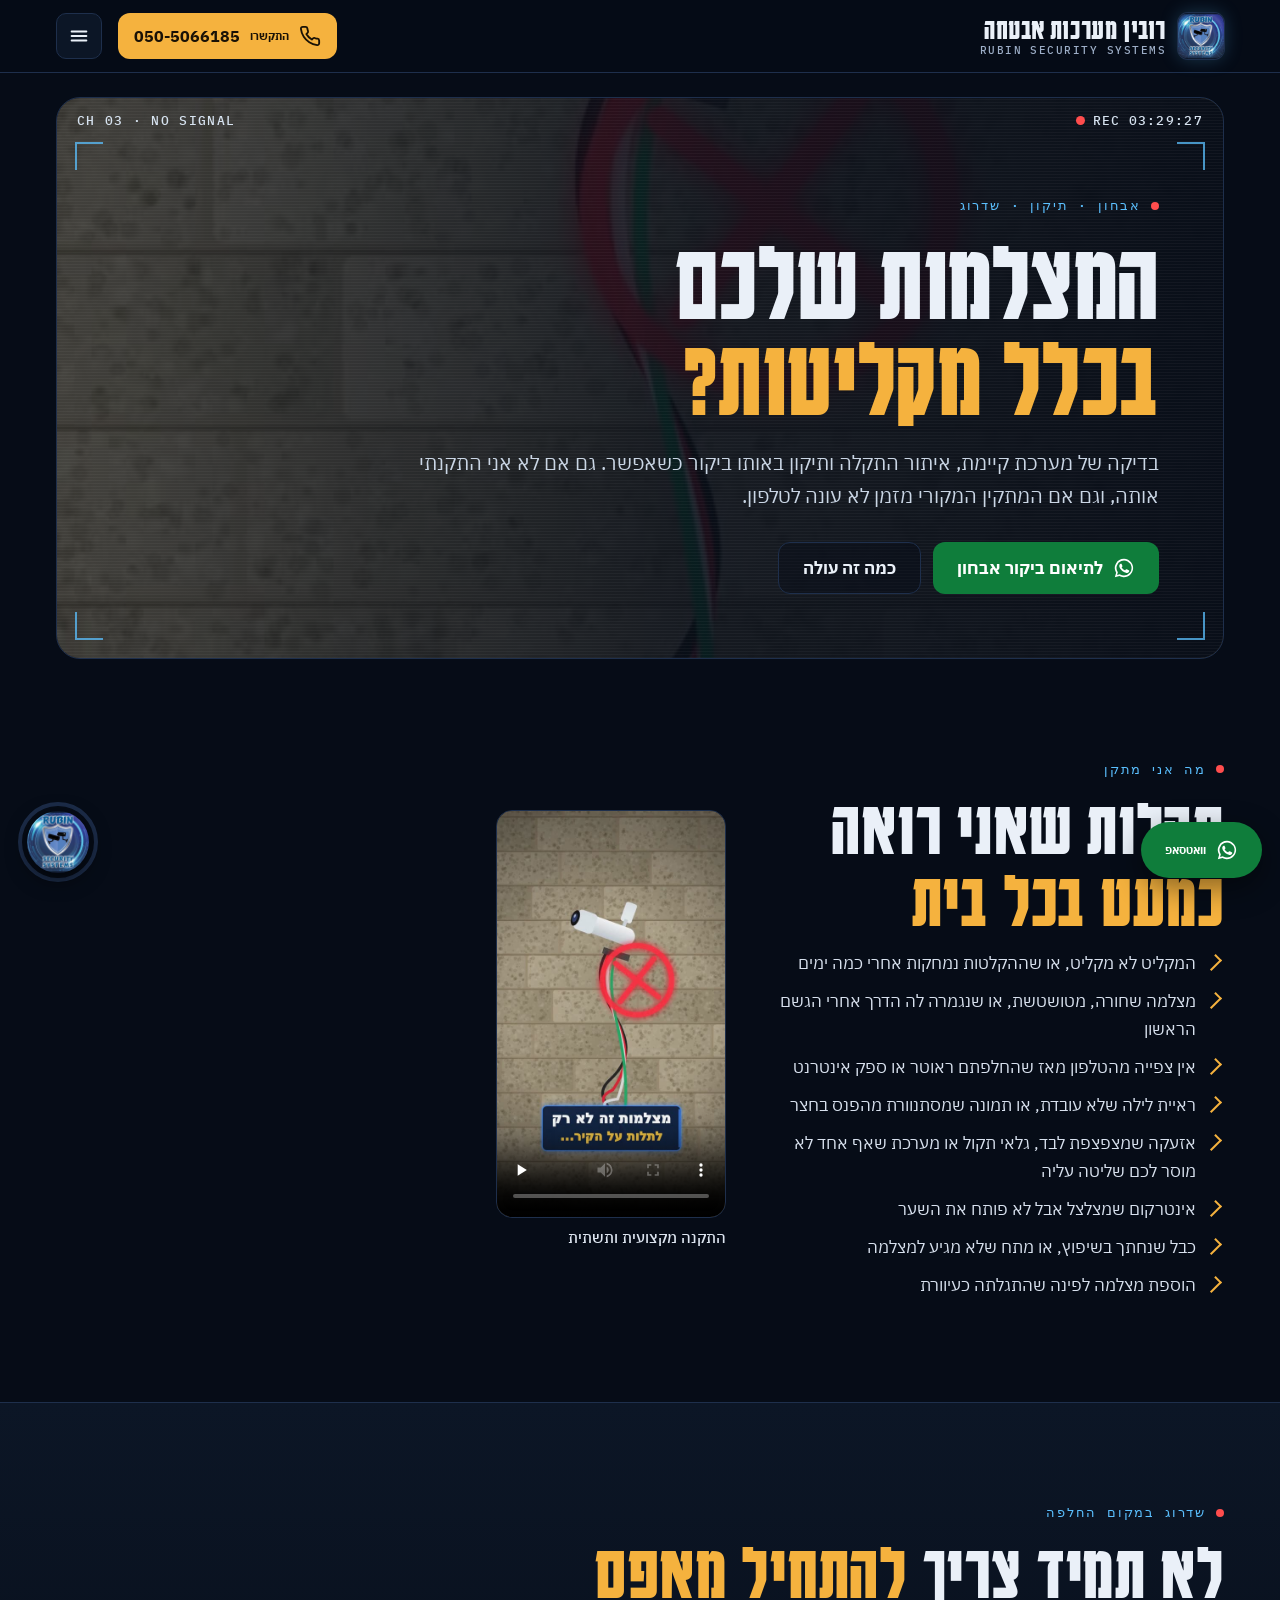
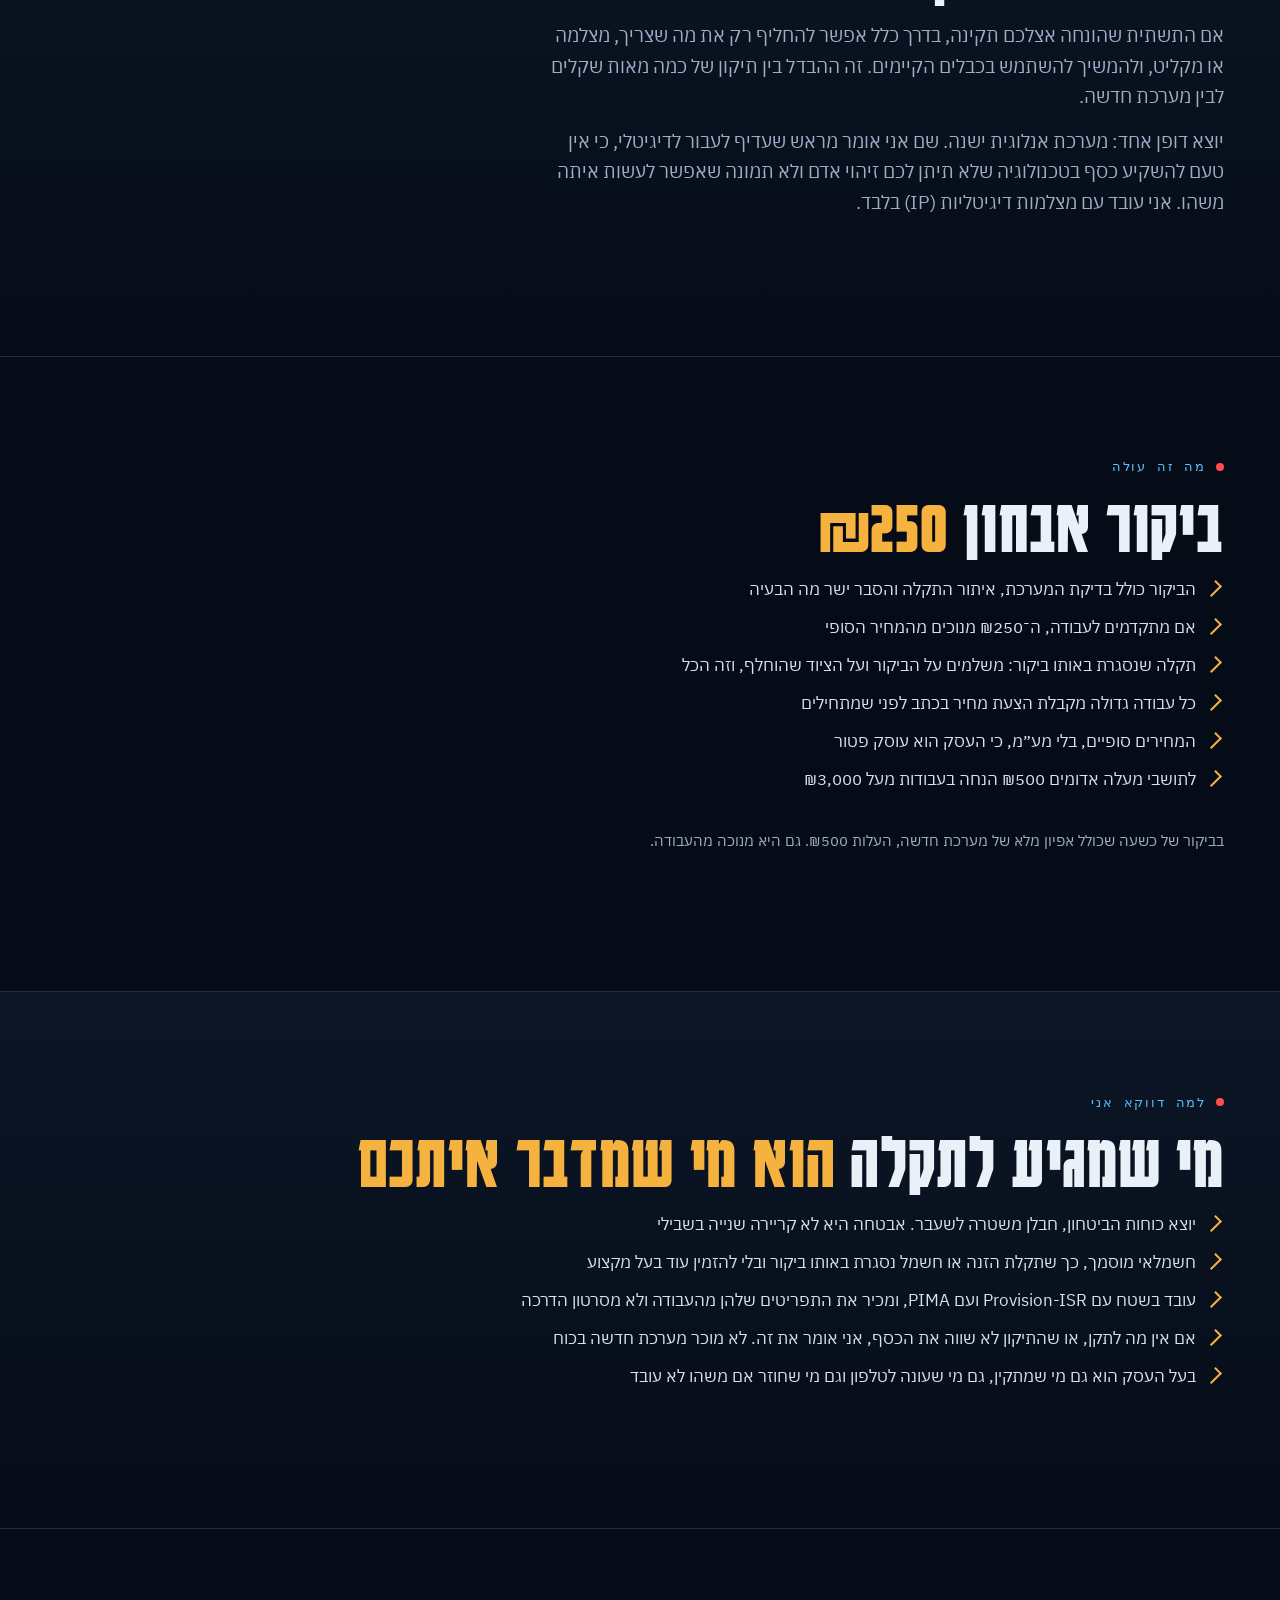
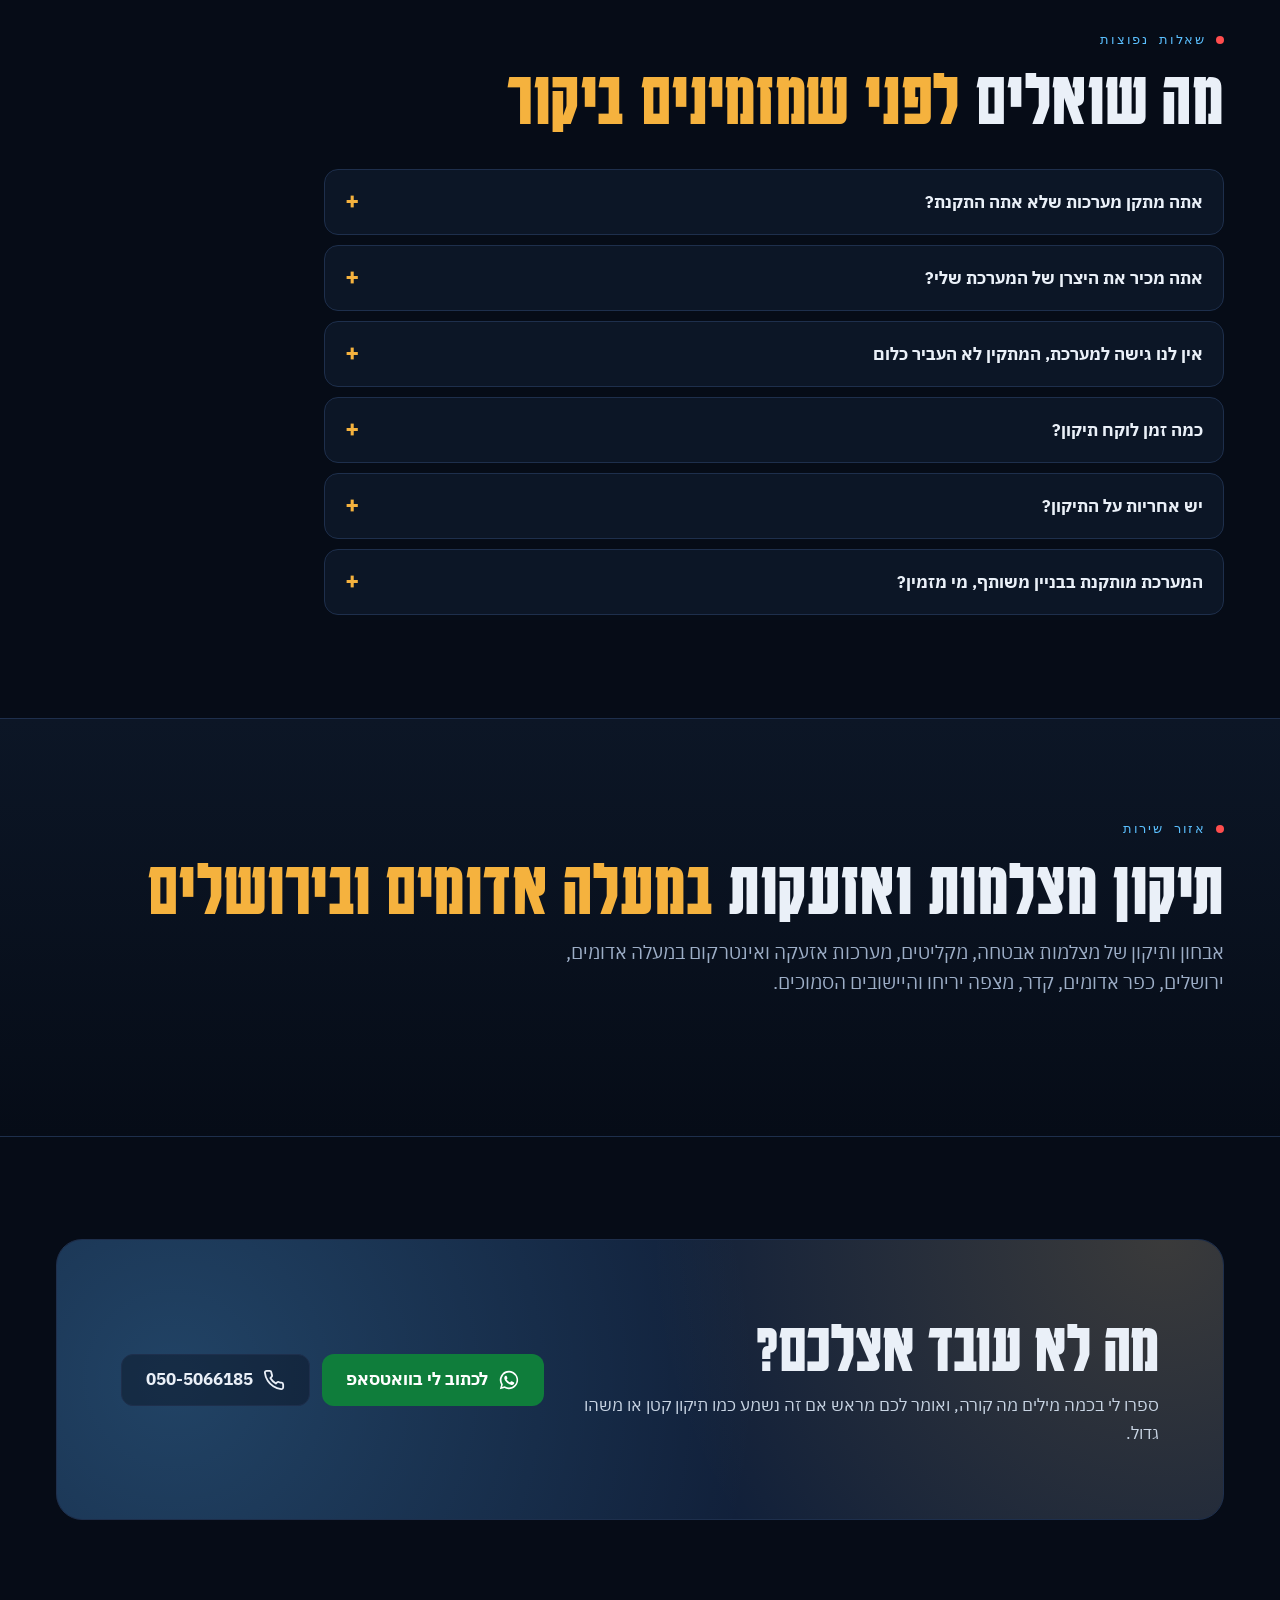
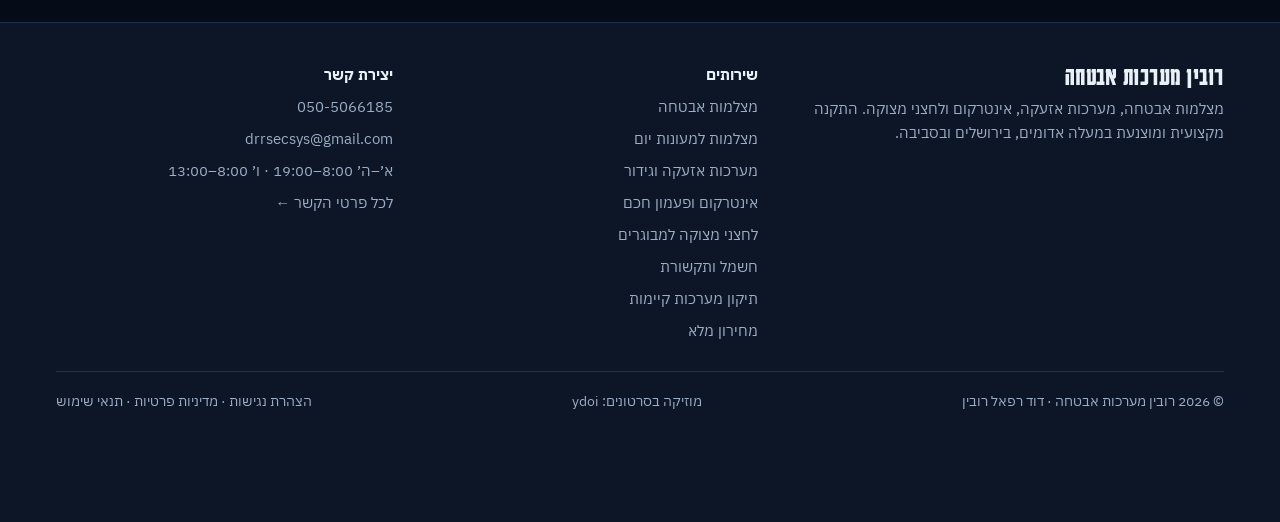
<file: service.html>
<!doctype html>
<html lang="he" dir="rtl">
<head>
<meta charset="utf-8">
<meta name="viewport" content="width=device-width,initial-scale=1,viewport-fit=cover">
<title>תיקון מצלמות אבטחה ואזעקות במעלה אדומים וירושלים | רובין מערכות אבטחה</title>
<meta name="claude:viewport-fit-sides" content="cover">
<meta name="description" content="המצלמות לא מקליטות? אין צפייה מהטלפון? האזעקה מצפצפת לבד? אבחון ותיקון של מערכות קיימות, מכל יצרן, במעלה אדומים ובירושלים. ביקור אבחון ₪250, מנוכה מהעבודה.">
<link rel="canonical" href="https://rubinsecuritysystems.com/service.html">
<link rel="icon" href="media/logo.jpg" type="image/jpeg"><link rel="apple-touch-icon" href="media/logo.jpg">
<meta name="theme-color" content="#060C17">
<meta property="og:type" content="website"><meta property="og:locale" content="he_IL"><meta property="og:site_name" content="רובין מערכות אבטחה">
<meta property="og:title" content="תיקון מצלמות אבטחה ואזעקות במעלה אדומים וירושלים | רובין מערכות אבטחה"><meta property="og:description" content="המצלמות לא מקליטות? אין צפייה מהטלפון? האזעקה מצפצפת לבד? אבחון ותיקון של מערכות קיימות, מכל יצרן, במעלה אדומים ובירושלים. ביקור אבחון ₪250, מנוכה מהעבודה."><meta property="og:url" content="https://rubinsecuritysystems.com/service.html"><meta property="og:image" content="https://rubinsecuritysystems.com/media/v-install.jpg">

<link rel="stylesheet" href="fonts.css">
<link rel="stylesheet" href="style.css">
</head>
<body>
<a class="skip-link" href="#top">דילוג לתוכן הראשי</a>
<svg width="0" height="0" style="position:absolute" aria-hidden="true"><defs>
<symbol id="i-wa" viewBox="0 0 24 24"><path fill="currentColor" d="M12 2a10 10 0 0 0-8.6 15.1L2 22l5-1.3A10 10 0 1 0 12 2zm0 18.2a8.2 8.2 0 0 1-4.2-1.2l-.3-.2-3 .8.8-2.9-.2-.3A8.2 8.2 0 1 1 12 20.2zm4.5-6.1c-.2-.1-1.5-.7-1.7-.8s-.4-.1-.6.1-.7.8-.8 1-.3.2-.5.1a6.7 6.7 0 0 1-3.3-2.9c-.3-.4.2-.4.7-1.4a.5.5 0 0 0 0-.5l-.8-1.9c-.2-.5-.4-.4-.6-.4h-.5a1 1 0 0 0-.7.3 3 3 0 0 0-.9 2.2 5.2 5.2 0 0 0 1.1 2.8 11.9 11.9 0 0 0 4.6 4c1.7.7 2.4.8 3.2.7a2.8 2.8 0 0 0 1.8-1.3 2.3 2.3 0 0 0 .2-1.3c-.1-.1-.2-.2-.5-.3z"/></symbol>
<symbol id="i-phone" viewBox="0 0 24 24"><path fill="none" stroke="currentColor" stroke-width="2" stroke-linecap="round" stroke-linejoin="round" d="M22 16.9v3a2 2 0 0 1-2.2 2 19.8 19.8 0 0 1-8.6-3.1 19.5 19.5 0 0 1-6-6A19.8 19.8 0 0 1 2.1 4.2 2 2 0 0 1 4.1 2h3a2 2 0 0 1 2 1.7c.1 1 .4 1.9.7 2.8a2 2 0 0 1-.5 2.1L8 9.9a16 16 0 0 0 6 6l1.3-1.3a2 2 0 0 1 2.1-.4c.9.3 1.8.6 2.8.7a2 2 0 0 1 1.7 2z"/></symbol>
<symbol id="i-menu" viewBox="0 0 24 24"><path fill="none" stroke="currentColor" stroke-width="2.2" stroke-linecap="round" d="M4 7h16M4 12h16M4 17h16"/></symbol>
<symbol id="i-play" viewBox="0 0 24 24"><path fill="currentColor" d="M7 4.5v15a1 1 0 0 0 1.5.9l12-7.5a1 1 0 0 0 0-1.7l-12-7.5A1 1 0 0 0 7 4.5z"/></symbol>
<symbol id="i-cam" viewBox="0 0 48 48"><g fill="none" stroke="currentColor" stroke-width="2.6" stroke-linecap="round" stroke-linejoin="round"><path d="M6 14l26-7 3 11-26 7z"/><circle cx="29" cy="13" r="3"/><path d="M15 23l3 9h-8M10 32v8"/><path d="M35 16l7-2v8l-6 1"/></g></symbol>
<symbol id="i-alarm" viewBox="0 0 48 48"><g fill="none" stroke="currentColor" stroke-width="2.6" stroke-linecap="round" stroke-linejoin="round"><path d="M24 5l15 6v10c0 9-6.5 16-15 20-8.5-4-15-11-15-20V11z"/><path d="M24 16v10"/><circle cx="24" cy="32" r="1.3" fill="currentColor"/></g></symbol>
<symbol id="i-intercom" viewBox="0 0 48 48"><g fill="none" stroke="currentColor" stroke-width="2.6" stroke-linecap="round" stroke-linejoin="round"><rect x="12" y="5" width="24" height="38" rx="4"/><circle cx="24" cy="16" r="5"/><path d="M18 30h12M18 35h12"/></g></symbol>
<symbol id="i-heart" viewBox="0 0 48 48"><g fill="none" stroke="currentColor" stroke-width="2.6" stroke-linecap="round" stroke-linejoin="round"><path d="M24 42s-15-8.5-15-20a8 8 0 0 1 15-4 8 8 0 0 1 15 4c0 11.5-15 20-15 20z"/><path d="M12 25h7l3-5 4 9 3-4h7"/></g></symbol>
<symbol id="i-lock" viewBox="0 0 48 48"><g fill="none" stroke="currentColor" stroke-width="2.6" stroke-linecap="round" stroke-linejoin="round"><rect x="9" y="21" width="30" height="22" rx="4"/><path d="M15 21v-6a9 9 0 0 1 18 0v6"/><circle cx="24" cy="31" r="3"/><path d="M24 34v4"/></g></symbol>
<symbol id="i-rack" viewBox="0 0 48 48"><g fill="none" stroke="currentColor" stroke-width="2.6" stroke-linecap="round" stroke-linejoin="round"><rect x="8" y="5" width="32" height="38" rx="3"/><path d="M8 17h32M8 29h32"/><circle cx="14" cy="11" r="1.4" fill="currentColor"/><circle cx="14" cy="23" r="1.4" fill="currentColor"/><path d="M20 11h14M20 23h14M14 36h20"/></g></symbol>
<symbol id="i-bolt" viewBox="0 0 48 48"><g fill="none" stroke="currentColor" stroke-width="2.6" stroke-linecap="round" stroke-linejoin="round"><rect x="7" y="12" width="34" height="26" rx="4"/><path d="M26 16l-6 10h8l-6 10"/></g></symbol>
<symbol id="i-watch" viewBox="0 0 48 48"><g fill="none" stroke="currentColor" stroke-width="2.6" stroke-linecap="round" stroke-linejoin="round"><rect x="13" y="13" width="22" height="22" rx="6"/><path d="M17 13l2-9h10l2 9M17 35l2 9h10l2-9"/><circle cx="24" cy="24" r="4" fill="currentColor"/></g></symbol>
<symbol id="i-btn" viewBox="0 0 48 48"><g fill="none" stroke="currentColor" stroke-width="2.6" stroke-linecap="round"><circle cx="24" cy="24" r="18"/><circle cx="24" cy="24" r="9" fill="currentColor"/></g></symbol>
<symbol id="i-check" viewBox="0 0 48 48"><g fill="none" stroke="currentColor" stroke-width="2.6" stroke-linecap="round" stroke-linejoin="round"><path d="M24 5l15 6v10c0 9-6.5 16-15 20-8.5-4-15-11-15-20V11z"/><path d="M17 24l5 5 9-10"/></g></symbol>
<symbol id="i-cable" viewBox="0 0 48 48"><g fill="none" stroke="currentColor" stroke-width="2.6" stroke-linecap="round" stroke-linejoin="round"><path d="M6 36c10 0 8-24 18-24s8 24 18 24"/><rect x="2" y="32" width="8" height="8" rx="1.5"/><rect x="38" y="32" width="8" height="8" rx="1.5"/></g></symbol>
<symbol id="i-eye" viewBox="0 0 48 48"><g fill="none" stroke="currentColor" stroke-width="2.6" stroke-linecap="round" stroke-linejoin="round"><path d="M3 24s8-14 21-14 21 14 21 14-8 14-21 14S3 24 3 24z"/><circle cx="24" cy="24" r="6"/></g></symbol>
<symbol id="i-sun" viewBox="0 0 48 48"><g fill="none" stroke="currentColor" stroke-width="2.6" stroke-linecap="round" stroke-linejoin="round"><circle cx="24" cy="24" r="8"/><path d="M24 4v6M24 38v6M4 24h6M38 24h6M10 10l4 4M34 34l4 4M10 38l4-4M34 14l4-4"/></g></symbol>
<symbol id="i-beam" viewBox="0 0 48 48"><g fill="none" stroke="currentColor" stroke-width="2.6" stroke-linecap="round" stroke-linejoin="round"><rect x="4" y="10" width="8" height="28" rx="2"/><rect x="36" y="10" width="8" height="28" rx="2"/><path d="M12 18h24M12 30h24" stroke-dasharray="3 4"/></g></symbol>
<symbol id="i-phoneapp" viewBox="0 0 48 48"><g fill="none" stroke="currentColor" stroke-width="2.6" stroke-linecap="round" stroke-linejoin="round"><rect x="13" y="4" width="22" height="40" rx="4"/><path d="M21 38h6"/><path d="M18 14h12v10H18z"/></g></symbol>
<symbol id="i-building" viewBox="0 0 48 48"><g fill="none" stroke="currentColor" stroke-width="2.6" stroke-linecap="round" stroke-linejoin="round"><path d="M8 44V6h22v38M30 18h10v26M4 44h40"/><path d="M14 12h4M22 12h2M14 20h4M22 20h2M14 28h4M22 28h2M16 44v-8h6v8"/></g></symbol>
<symbol id="i-tag" viewBox="0 0 48 48"><g fill="none" stroke="currentColor" stroke-width="2.6" stroke-linecap="round" stroke-linejoin="round"><path d="M42 26L26 42 6 22V6h16z"/><circle cx="15" cy="15" r="3"/></g></symbol>
<symbol id="i-pin" viewBox="0 0 48 48"><g fill="none" stroke="currentColor" stroke-width="2.6" stroke-linecap="round" stroke-linejoin="round"><path d="M24 44s14-13 14-24a14 14 0 0 0-28 0c0 11 14 24 14 24z"/><circle cx="24" cy="20" r="5"/></g></symbol>
</defs></svg>
<header class="top">
  <div class="wrap">
    <a class="brand" href="index.html" aria-label="רובין מערכות אבטחה, לדף הבית">
      <img src="media/logo.jpg" alt="" width="46" height="46">
      <span><b>רובין מערכות אבטחה</b><small>RUBIN SECURITY SYSTEMS</small></span>
    </a>
    <nav class="nav" aria-label="ניווט ראשי"><a href="index.html">בית</a><a href="cameras.html">מצלמות</a><a href="daycare.html">מעונות יום</a><a href="alarms.html">אזעקות</a><a href="intercom.html">אינטרקום</a><a href="elderly.html">לחצני מצוקה</a><a href="electric.html">חשמל ותקשורת</a><a href="service.html" aria-current="page">תיקון מערכות</a><a href="prices.html">מחירון</a><a href="gallery.html">עבודות וסרטונים</a><a href="about.html">אודות</a><a href="contact.html">צור קשר</a></nav>
    <a class="btn btn-amber call" href="tel:+972505066185" aria-label="התקשרו 050-5066185"><svg aria-hidden="true"><use href="#i-phone"/></svg><span class="lbl">התקשרו</span> <span class="num ltr">050-5066185</span></a>
    <button type="button" class="menu-btn" id="menuBtn" aria-label="תפריט" aria-expanded="false" aria-controls="drawer"><svg aria-hidden="true"><use href="#i-menu"/></svg></button>
  </div>
</header>
<div class="drawer" id="drawer" hidden>
  <nav class="sheet" aria-label="תפריט">
    <button type="button" class="x" aria-label="סגירת התפריט">×</button>
    <a href="index.html">בית</a><a href="cameras.html">מצלמות</a><a href="daycare.html">מעונות יום</a><a href="alarms.html">אזעקות</a><a href="intercom.html">אינטרקום</a><a href="elderly.html">לחצני מצוקה</a><a href="service.html" aria-current="page">תיקון מערכות</a><a href="prices.html">מחירון</a><a href="gallery.html">עבודות וסרטונים</a><a href="about.html">אודות</a><a href="contact.html">צור קשר</a>
    <a class="btn btn-wa" href="https://wa.me/972505066185?text=%D7%A9%D7%9C%D7%95%D7%9D%20%D7%93%D7%95%D7%93%2C%20%D7%90%D7%A9%D7%9E%D7%97%20%D7%9C%D7%99%D7%99%D7%A2%D7%95%D7%A5%20%D7%9C%D7%92%D7%91%D7%99%20%D7%9E%D7%A2%D7%A8%D7%9B%D7%AA%20%D7%90%D7%91%D7%98%D7%97%D7%94" target="_blank" rel="noopener"><svg aria-hidden="true"><use href="#i-wa"/></svg>ייעוץ בוואטסאפ<span class="sr-only"> (נפתח בחלון חדש)</span></a>
  </nav>
</div>
<main id="top" tabindex="-1">
<section class="hero page-hero"><div class="wrap"><div class="feed"><img class="bg" src="media/v-install.jpg" alt="" aria-hidden="true">
<div class="osd" aria-hidden="true"><span>CH 03 · NO SIGNAL</span><span class="r"><i></i>REC <span class="clock">--:--:--</span></span></div>
<span class="corner c1" aria-hidden="true"></span><span class="corner c2" aria-hidden="true"></span><span class="corner c3" aria-hidden="true"></span><span class="corner c4" aria-hidden="true"></span>
<div class="hero-in"><div>
<div class="eyebrow">אבחון · תיקון · שדרוג</div>
<h1 style="margin-top:18px">המצלמות שלכם<br><span>בכלל מקליטות?</span></h1>
<p class="lead">בדיקה של מערכת קיימת, איתור התקלה ותיקון באותו ביקור כשאפשר. גם אם לא אני התקנתי אותה, וגם אם המתקין המקורי מזמן לא עונה לטלפון.</p>
<div class="ctas"><a class="btn btn-wa" href="https://wa.me/972505066185?text=%D7%A9%D7%9C%D7%95%D7%9D%20%D7%93%D7%95%D7%93%2C%20%D7%99%D7%A9%20%D7%9C%D7%99%20%D7%AA%D7%A7%D7%9C%D7%94%20%D7%91%D7%9E%D7%A2%D7%A8%D7%9B%D7%AA%20%D7%A7%D7%99%D7%99%D7%9E%D7%AA%20%D7%95%D7%90%D7%A9%D7%9E%D7%97%20%D7%9C%D7%91%D7%99%D7%A7%D7%95%D7%A8%20%D7%90%D7%91%D7%97%D7%95%D7%9F" target="_blank" rel="noopener"><svg aria-hidden="true"><use href="#i-wa"/></svg>לתיאום ביקור אבחון<span class="sr-only"> (נפתח בחלון חדש)</span></a><a class="btn btn-ghost" href="#costs">כמה זה עולה</a></div>
</div></div></div></div></section>

<section class="band"><div class="wrap split">
<div class="head" style="margin:0"><div class="eyebrow">מה אני מתקן</div><h2 class="h2">תקלות שאני רואה <em>כמעט בכל בית</em></h2>
<ul class="ticks"><li>המקליט לא מקליט, או שההקלטות נמחקות אחרי כמה ימים</li><li>מצלמה שחורה, מטושטשת, או שנגמרה לה הדרך אחרי הגשם הראשון</li><li>אין צפייה מהטלפון מאז שהחלפתם ראוטר או ספק אינטרנט</li><li>ראיית לילה שלא עובדת, או תמונה שמסתנוורת מהפנס בחצר</li><li>אזעקה שמצפצפת לבד, גלאי תקול או מערכת שאף אחד לא מוסר לכם שליטה עליה</li><li>אינטרקום שמצלצל אבל לא פותח את השער</li><li>כבל שנחתך בשיפוץ, או מתח שלא מגיע למצלמה</li><li>הוספת מצלמה לפינה שהתגלתה כעיוורת</li></ul></div>
<div class="vids" tabindex="0" role="region" aria-label="סרטונים, אפשר לגלול לצדדים"><figure><video src="media/v-install.mp4" poster="media/v-install.jpg" controls playsinline preload="none"></video><figcaption>התקנה מקצועית ותשתית</figcaption></figure></div>
</div></section>

<section class="band alt"><div class="wrap">
<div class="head"><div class="eyebrow">שדרוג במקום החלפה</div><h2 class="h2">לא תמיד צריך <em>להתחיל מאפס</em></h2>
<p class="lead">אם התשתית שהונחה אצלכם תקינה, בדרך כלל אפשר להחליף רק את מה שצריך, מצלמה או מקליט, ולהמשיך להשתמש בכבלים הקיימים. זה ההבדל בין תיקון של כמה מאות שקלים לבין מערכת חדשה.</p>
<p class="lead">יוצא דופן אחד: מערכת אנלוגית ישנה. שם אני אומר מראש שעדיף לעבור לדיגיטלי, כי אין טעם להשקיע כסף בטכנולוגיה שלא תיתן לכם זיהוי אדם ולא תמונה שאפשר לעשות איתה משהו. אני עובד עם מצלמות דיגיטליות (IP) בלבד.</p>
</div></div></section>

<section class="band" id="costs"><div class="wrap">
<div class="head"><div class="eyebrow">מה זה עולה</div><h2 class="h2">ביקור אבחון <em>₪250</em></h2>
<ul class="ticks"><li>הביקור כולל בדיקת המערכת, איתור התקלה והסבר ישר מה הבעיה</li><li>אם מתקדמים לעבודה, ה־₪250 מנוכים מהמחיר הסופי</li><li>תקלה שנסגרת באותו ביקור: משלמים על הביקור ועל הציוד שהוחלף, וזה הכל</li><li>כל עבודה גדולה מקבלת הצעת מחיר בכתב לפני שמתחילים</li><li>המחירים סופיים, בלי מע״מ, כי העסק הוא עוסק פטור</li><li>לתושבי מעלה אדומים ₪500 הנחה בעבודות מעל ₪3,000</li></ul>
<p class="fine">בביקור של כשעה שכולל אפיון מלא של מערכת חדשה, העלות ₪500. גם היא מנוכה מהעבודה.</p>
</div></div></section>

<section class="band alt"><div class="wrap">
<div class="head"><div class="eyebrow">למה דווקא אני</div><h2 class="h2">מי שמגיע לתקלה <em>הוא מי שמדבר איתכם</em></h2>
<ul class="ticks"><li>יוצא כוחות הביטחון, חבלן משטרה לשעבר. אבטחה היא לא קריירה שנייה בשבילי</li><li>חשמלאי מוסמך, כך שתקלת הזנה או חשמל נסגרת באותו ביקור ובלי להזמין עוד בעל מקצוע</li><li>עובד בשטח עם Provision-ISR ועם PIMA, ומכיר את התפריטים שלהן מהעבודה ולא מסרטון הדרכה</li><li>אם אין מה לתקן, או שהתיקון לא שווה את הכסף, אני אומר את זה. לא מוכר מערכת חדשה בכוח</li><li>בעל העסק הוא גם מי שמתקין, גם מי שעונה לטלפון וגם מי שחוזר אם משהו לא עובד</li></ul>
</div></div></section>

<section class="band"><div class="wrap">
<div class="head"><div class="eyebrow">שאלות נפוצות</div><h2 class="h2">מה שואלים <em>לפני שמזמינים ביקור</em></h2></div>
<div class="faq">
<details><summary>אתה מתקן מערכות שלא אתה התקנת?</summary><p>כן, וזה חלק גדול מהעבודה. הרבה אנשים נשארים עם מערכת שהמתקין שלה נעלם או הפסיק לענות. אני לא צריך להיות המתקין המקורי כדי לאבחן ולתקן.</p></details>
<details><summary>אתה מכיר את היצרן של המערכת שלי?</summary><p>Provision-ISR ו־PIMA אני מכיר לעומק. עם יצרנים אחרים אני עובד לפי התפריטים והתיעוד שלהם, וזה עובד ברוב המקרים. אם בשיחת הטלפון יתברר שזו מערכת שלא אוכל לטפל בה, אגיד לכם לפני שתשלמו על ביקור.</p></details>
<details><summary>אין לנו גישה למערכת, המתקין לא העביר כלום</summary><p>מצב נפוץ מאוד. בחלק גדול מהמערכות אפשר להחזיר לכם שליטה מלאה, וזה אחד הדברים הראשונים שאני בודק בביקור. בכל מקרה, אני עושה את זה רק לבעל הנכס או למי שמוסמך מטעמו.</p></details>
<details><summary>כמה זמן לוקח תיקון?</summary><p>רוב התקלות נסגרות בביקור אחד. אם צריך להזמין ציוד, אני אומר בביקור מה נדרש, כמה זה עולה ומתי זה מגיע.</p></details>
<details><summary>יש אחריות על התיקון?</summary><p>על ציוד שאני מספק יש אחריות יצרן, ועל העבודה שלי אני עומד מאחורי התיקון. אם הדבר שתיקנתי חוזר, אני חוזר.</p></details>
<details><summary>המערכת מותקנת בבניין משותף, מי מזמין?</summary><p>בדרך כלל ועד הבית. אני מגיע לביקור, נותן הצעת מחיר בכתב שהוועד יכול להציג לדיירים, ומתאם את העבודה לשעות שנוחות לבניין.</p></details>
</div></div></section>

<section class="band alt" id="area"><div class="wrap"><div class="head"><div class="eyebrow">אזור שירות</div><h2 class="h2">תיקון מצלמות ואזעקות <em>במעלה אדומים ובירושלים</em></h2><p class="lead">אבחון ותיקון של מצלמות אבטחה, מקליטים, מערכות אזעקה ואינטרקום במעלה אדומים, ירושלים, כפר אדומים, קדר, מצפה יריחו והיישובים הסמוכים.</p></div></div></section>

<section class="band"><div class="wrap"><div class="cta-band"><div><h2>מה לא עובד אצלכם?</h2><p>ספרו לי בכמה מילים מה קורה, ואומר לכם מראש אם זה נשמע כמו תיקון קטן או משהו גדול.</p></div>
<div class="ctas"><a class="btn btn-wa" href="https://wa.me/972505066185?text=%D7%A9%D7%9C%D7%95%D7%9D%20%D7%93%D7%95%D7%93%2C%20%D7%94%D7%9E%D7%A2%D7%A8%D7%9B%D7%AA%20%D7%A9%D7%9C%D7%99%20%D7%9C%D7%90%20%D7%A2%D7%95%D7%91%D7%93%D7%AA.%20%D7%90%D7%A4%D7%A9%D7%A8%20%D7%91%D7%99%D7%A7%D7%95%D7%A8%20%D7%90%D7%91%D7%97%D7%95%D7%9F%3F" target="_blank" rel="noopener"><svg aria-hidden="true"><use href="#i-wa"/></svg>לכתוב לי בוואטסאפ<span class="sr-only"> (נפתח בחלון חדש)</span></a>
<a class="btn btn-ghost" href="tel:+972505066185"><svg aria-hidden="true"><use href="#i-phone"/></svg><span class="ltr">050-5066185</span></a></div></div></div></section>
</main>
<footer>
  <div class="wrap">
    <div class="cols">
      <div><b>רובין מערכות אבטחה</b><span>מצלמות אבטחה, מערכות אזעקה, אינטרקום ולחצני מצוקה. התקנה מקצועית ומוצנעת במעלה אדומים, בירושלים ובסביבה.</span></div>
      <div><span style="color:var(--ink);font-weight:700">שירותים</span><a href="cameras.html">מצלמות אבטחה</a><a href="daycare.html">מצלמות למעונות יום</a><a href="alarms.html">מערכות אזעקה וגידור</a><a href="intercom.html">אינטרקום ופעמון חכם</a><a href="elderly.html">לחצני מצוקה למבוגרים</a><a href="electric.html">חשמל ותקשורת</a><a href="service.html">תיקון מערכות קיימות</a><a href="prices.html">מחירון מלא</a></div>
      <div><span style="color:var(--ink);font-weight:700">יצירת קשר</span><span class="ltr" style="text-align:right">050-5066185</span><span class="ltr" style="text-align:right">drrsecsys@gmail.com</span><span>א׳–ה׳ 8:00–19:00 · ו׳ 8:00–13:00</span><a href="contact.html">לכל פרטי הקשר ←</a></div>
    </div>
    <div class="legal"><span>© <span class="yr">2026</span> רובין מערכות אבטחה · דוד רפאל רובין</span><span>מוזיקה בסרטונים: ydoi</span><div class="legal-links"><a href="accessibility.html">הצהרת נגישות</a> · <a href="privacy.html">מדיניות פרטיות</a> · <a href="terms.html">תנאי שימוש</a></div></div>
  </div>
</footer>
<button type="button" class="badge" id="badge" aria-label="חזרה לראש הדף">
  <svg class="prog" viewBox="0 0 80 80" aria-hidden="true"><circle class="trk" cx="40" cy="40" r="38"/><circle class="fill" id="progfill" cx="40" cy="40" r="38"/></svg>
  <img src="media/logo.jpg" alt="">
</button>
<a class="btn btn-wa wa-float" href="https://wa.me/972505066185" target="_blank" rel="noopener" aria-label="וואטסאפ (נפתח בחלון חדש)"><svg aria-hidden="true"><use href="#i-wa"/></svg><span class="lbl">וואטסאפ</span></a>
<dialog class="lb" id="lb"><button type="button" class="x" id="lbx" aria-label="סגירה">×</button><div id="lbbody"></div><p id="lbcap"></p></dialog>
<script src="site.js"></script>
</body>
</html>
</file>
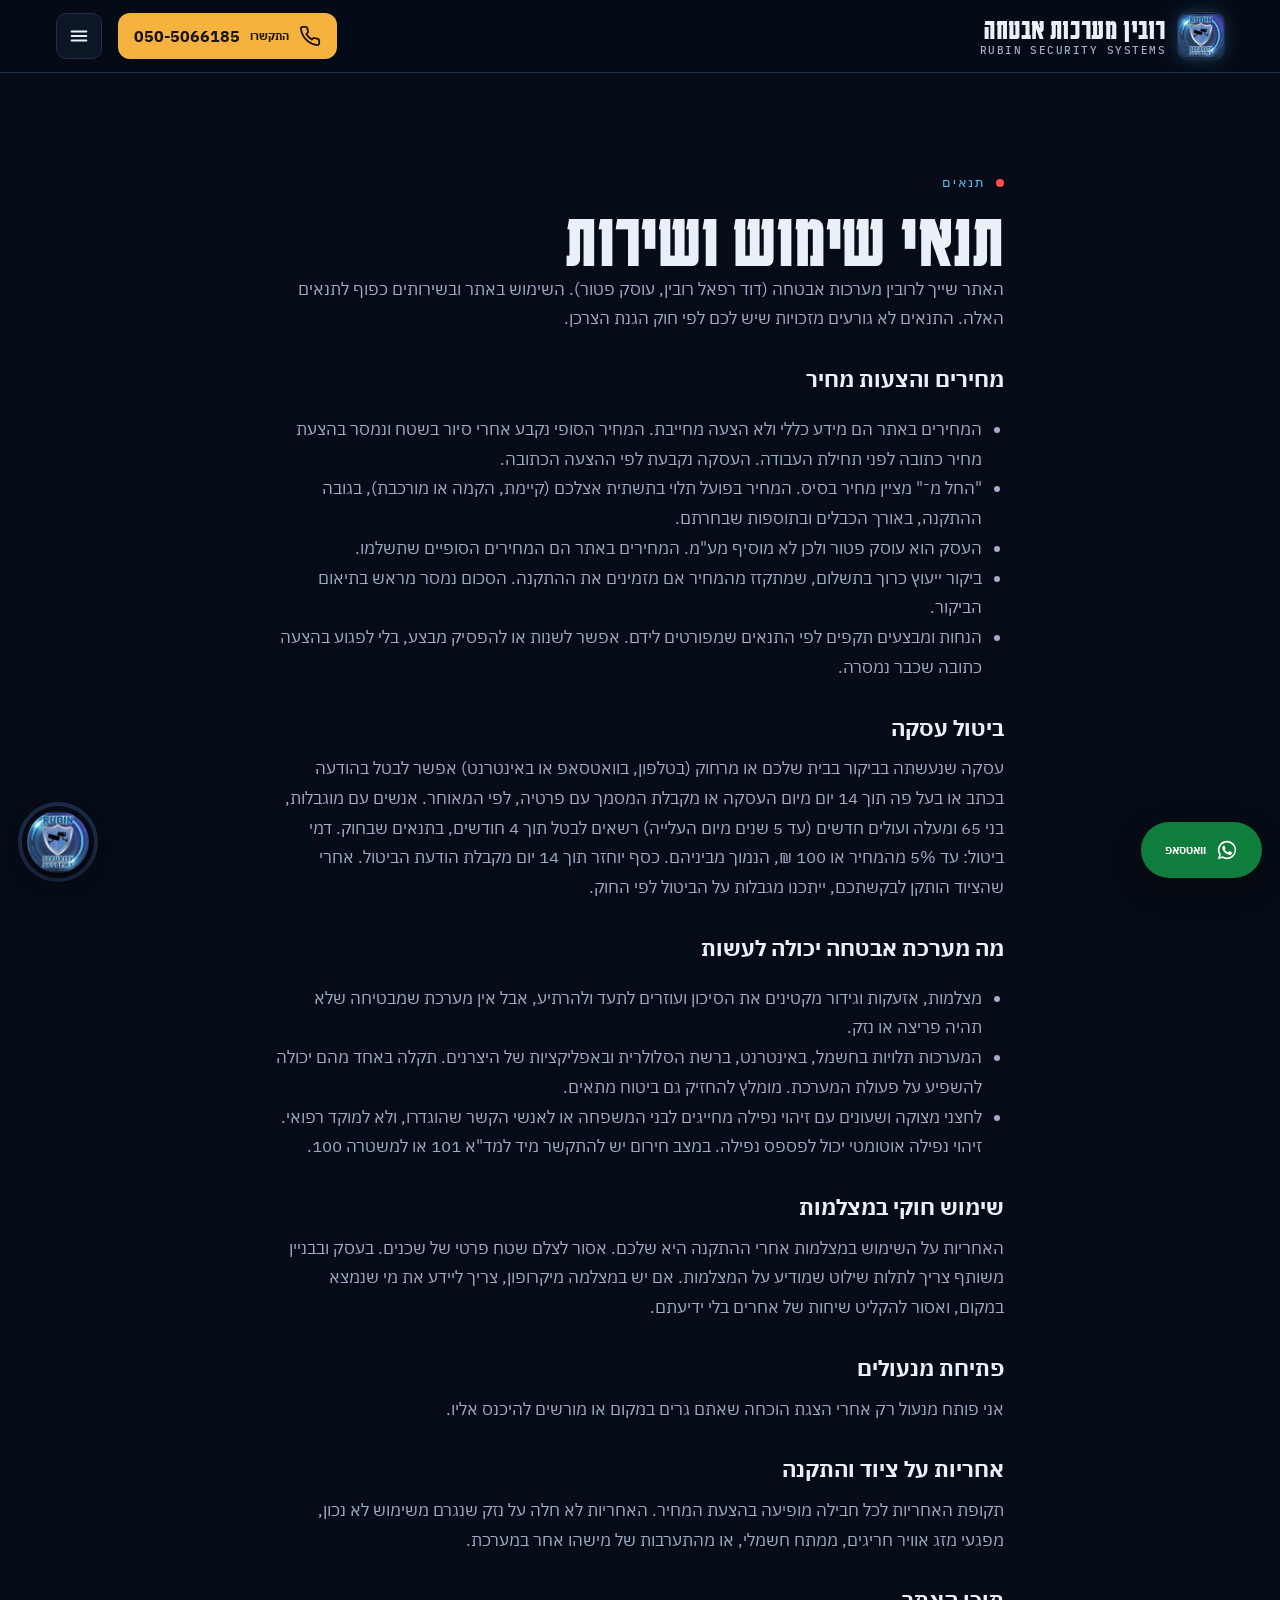
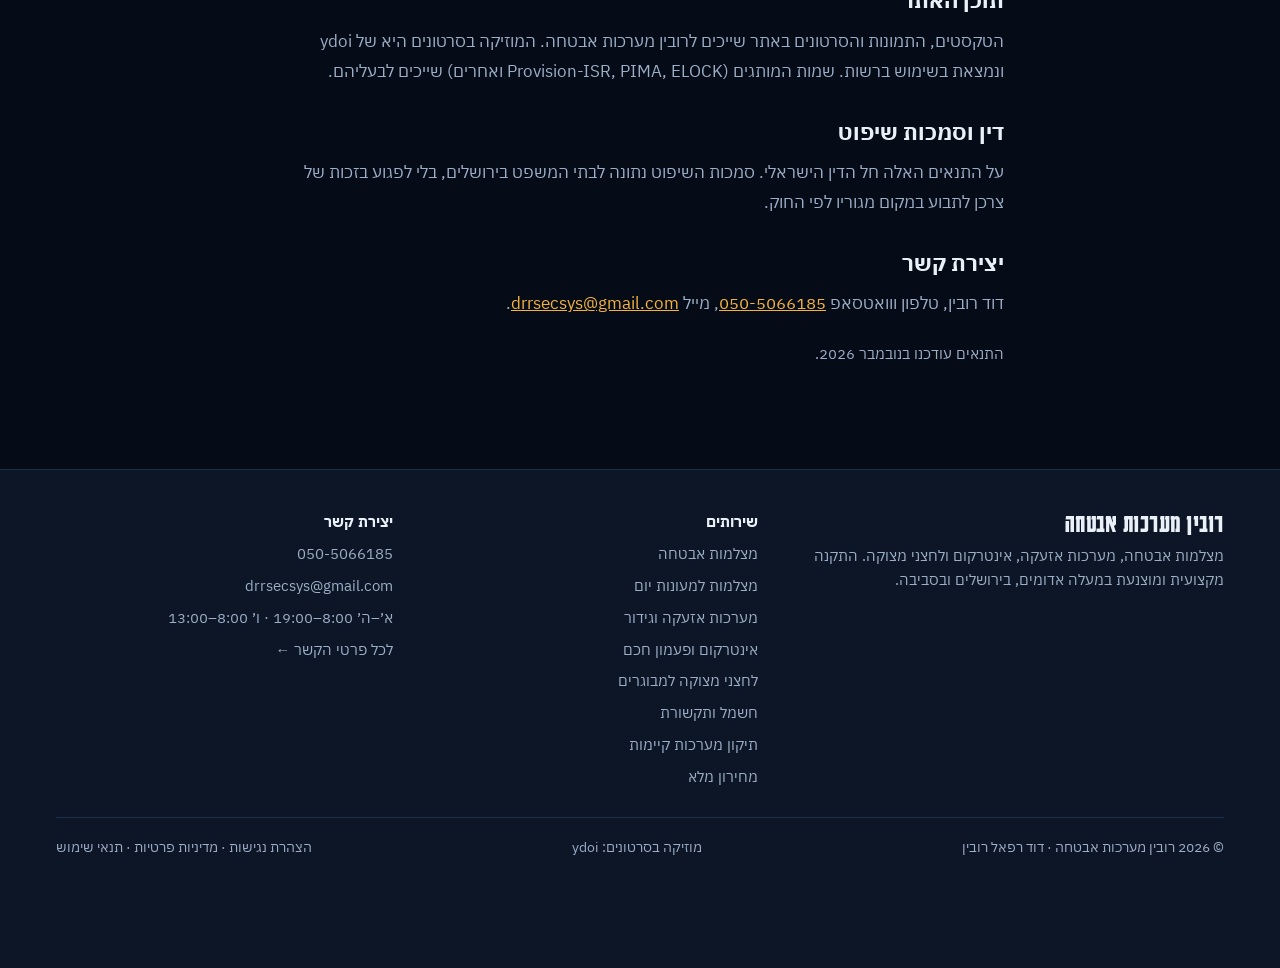
<file: terms.html>
<!doctype html>
<html lang="he" dir="rtl">
<head>
<meta charset="utf-8">
<meta name="viewport" content="width=device-width,initial-scale=1,viewport-fit=cover">
<title>תנאי שימוש | רובין מערכות אבטחה</title>
<meta name="claude:viewport-fit-sides" content="cover">
<meta name="description" content="תנאי השימוש באתר ובשירותים של רובין מערכות אבטחה: מחירים והצעות מחיר, ביטול עסקה, אחריות, שימוש חוקי במצלמות ופתיחת מנעולים.">
<link rel="canonical" href="https://rubinsecuritysystems.com/terms.html">
<link rel="icon" href="media/logo.jpg" type="image/jpeg"><link rel="apple-touch-icon" href="media/logo.jpg">
<meta name="theme-color" content="#060C17">
<meta property="og:type" content="website"><meta property="og:locale" content="he_IL"><meta property="og:site_name" content="רובין מערכות אבטחה">
<meta property="og:title" content="תנאי שימוש | רובין מערכות אבטחה"><meta property="og:description" content="תנאי השימוש באתר ובשירותים של רובין מערכות אבטחה: מחירים והצעות מחיר, ביטול עסקה, אחריות, שימוש חוקי במצלמות ופתיחת מנעולים."><meta property="og:url" content="https://rubinsecuritysystems.com/terms.html"><meta property="og:image" content="https://rubinsecuritysystems.com/media/court-night.jpg">

<link rel="stylesheet" href="fonts.css">
<link rel="stylesheet" href="style.css">
</head>
<body>
<a class="skip-link" href="#top">דילוג לתוכן הראשי</a>
<svg width="0" height="0" style="position:absolute" aria-hidden="true"><defs>
<symbol id="i-wa" viewBox="0 0 24 24"><path fill="currentColor" d="M12 2a10 10 0 0 0-8.6 15.1L2 22l5-1.3A10 10 0 1 0 12 2zm0 18.2a8.2 8.2 0 0 1-4.2-1.2l-.3-.2-3 .8.8-2.9-.2-.3A8.2 8.2 0 1 1 12 20.2zm4.5-6.1c-.2-.1-1.5-.7-1.7-.8s-.4-.1-.6.1-.7.8-.8 1-.3.2-.5.1a6.7 6.7 0 0 1-3.3-2.9c-.3-.4.2-.4.7-1.4a.5.5 0 0 0 0-.5l-.8-1.9c-.2-.5-.4-.4-.6-.4h-.5a1 1 0 0 0-.7.3 3 3 0 0 0-.9 2.2 5.2 5.2 0 0 0 1.1 2.8 11.9 11.9 0 0 0 4.6 4c1.7.7 2.4.8 3.2.7a2.8 2.8 0 0 0 1.8-1.3 2.3 2.3 0 0 0 .2-1.3c-.1-.1-.2-.2-.5-.3z"/></symbol>
<symbol id="i-phone" viewBox="0 0 24 24"><path fill="none" stroke="currentColor" stroke-width="2" stroke-linecap="round" stroke-linejoin="round" d="M22 16.9v3a2 2 0 0 1-2.2 2 19.8 19.8 0 0 1-8.6-3.1 19.5 19.5 0 0 1-6-6A19.8 19.8 0 0 1 2.1 4.2 2 2 0 0 1 4.1 2h3a2 2 0 0 1 2 1.7c.1 1 .4 1.9.7 2.8a2 2 0 0 1-.5 2.1L8 9.9a16 16 0 0 0 6 6l1.3-1.3a2 2 0 0 1 2.1-.4c.9.3 1.8.6 2.8.7a2 2 0 0 1 1.7 2z"/></symbol>
<symbol id="i-menu" viewBox="0 0 24 24"><path fill="none" stroke="currentColor" stroke-width="2.2" stroke-linecap="round" d="M4 7h16M4 12h16M4 17h16"/></symbol>
<symbol id="i-play" viewBox="0 0 24 24"><path fill="currentColor" d="M7 4.5v15a1 1 0 0 0 1.5.9l12-7.5a1 1 0 0 0 0-1.7l-12-7.5A1 1 0 0 0 7 4.5z"/></symbol>
<symbol id="i-cam" viewBox="0 0 48 48"><g fill="none" stroke="currentColor" stroke-width="2.6" stroke-linecap="round" stroke-linejoin="round"><path d="M6 14l26-7 3 11-26 7z"/><circle cx="29" cy="13" r="3"/><path d="M15 23l3 9h-8M10 32v8"/><path d="M35 16l7-2v8l-6 1"/></g></symbol>
<symbol id="i-alarm" viewBox="0 0 48 48"><g fill="none" stroke="currentColor" stroke-width="2.6" stroke-linecap="round" stroke-linejoin="round"><path d="M24 5l15 6v10c0 9-6.5 16-15 20-8.5-4-15-11-15-20V11z"/><path d="M24 16v10"/><circle cx="24" cy="32" r="1.3" fill="currentColor"/></g></symbol>
<symbol id="i-intercom" viewBox="0 0 48 48"><g fill="none" stroke="currentColor" stroke-width="2.6" stroke-linecap="round" stroke-linejoin="round"><rect x="12" y="5" width="24" height="38" rx="4"/><circle cx="24" cy="16" r="5"/><path d="M18 30h12M18 35h12"/></g></symbol>
<symbol id="i-heart" viewBox="0 0 48 48"><g fill="none" stroke="currentColor" stroke-width="2.6" stroke-linecap="round" stroke-linejoin="round"><path d="M24 42s-15-8.5-15-20a8 8 0 0 1 15-4 8 8 0 0 1 15 4c0 11.5-15 20-15 20z"/><path d="M12 25h7l3-5 4 9 3-4h7"/></g></symbol>
<symbol id="i-lock" viewBox="0 0 48 48"><g fill="none" stroke="currentColor" stroke-width="2.6" stroke-linecap="round" stroke-linejoin="round"><rect x="9" y="21" width="30" height="22" rx="4"/><path d="M15 21v-6a9 9 0 0 1 18 0v6"/><circle cx="24" cy="31" r="3"/><path d="M24 34v4"/></g></symbol>
<symbol id="i-rack" viewBox="0 0 48 48"><g fill="none" stroke="currentColor" stroke-width="2.6" stroke-linecap="round" stroke-linejoin="round"><rect x="8" y="5" width="32" height="38" rx="3"/><path d="M8 17h32M8 29h32"/><circle cx="14" cy="11" r="1.4" fill="currentColor"/><circle cx="14" cy="23" r="1.4" fill="currentColor"/><path d="M20 11h14M20 23h14M14 36h20"/></g></symbol>
<symbol id="i-bolt" viewBox="0 0 48 48"><g fill="none" stroke="currentColor" stroke-width="2.6" stroke-linecap="round" stroke-linejoin="round"><rect x="7" y="12" width="34" height="26" rx="4"/><path d="M26 16l-6 10h8l-6 10"/></g></symbol>
<symbol id="i-watch" viewBox="0 0 48 48"><g fill="none" stroke="currentColor" stroke-width="2.6" stroke-linecap="round" stroke-linejoin="round"><rect x="13" y="13" width="22" height="22" rx="6"/><path d="M17 13l2-9h10l2 9M17 35l2 9h10l2-9"/><circle cx="24" cy="24" r="4" fill="currentColor"/></g></symbol>
<symbol id="i-btn" viewBox="0 0 48 48"><g fill="none" stroke="currentColor" stroke-width="2.6" stroke-linecap="round"><circle cx="24" cy="24" r="18"/><circle cx="24" cy="24" r="9" fill="currentColor"/></g></symbol>
<symbol id="i-check" viewBox="0 0 48 48"><g fill="none" stroke="currentColor" stroke-width="2.6" stroke-linecap="round" stroke-linejoin="round"><path d="M24 5l15 6v10c0 9-6.5 16-15 20-8.5-4-15-11-15-20V11z"/><path d="M17 24l5 5 9-10"/></g></symbol>
<symbol id="i-cable" viewBox="0 0 48 48"><g fill="none" stroke="currentColor" stroke-width="2.6" stroke-linecap="round" stroke-linejoin="round"><path d="M6 36c10 0 8-24 18-24s8 24 18 24"/><rect x="2" y="32" width="8" height="8" rx="1.5"/><rect x="38" y="32" width="8" height="8" rx="1.5"/></g></symbol>
<symbol id="i-eye" viewBox="0 0 48 48"><g fill="none" stroke="currentColor" stroke-width="2.6" stroke-linecap="round" stroke-linejoin="round"><path d="M3 24s8-14 21-14 21 14 21 14-8 14-21 14S3 24 3 24z"/><circle cx="24" cy="24" r="6"/></g></symbol>
<symbol id="i-sun" viewBox="0 0 48 48"><g fill="none" stroke="currentColor" stroke-width="2.6" stroke-linecap="round" stroke-linejoin="round"><circle cx="24" cy="24" r="8"/><path d="M24 4v6M24 38v6M4 24h6M38 24h6M10 10l4 4M34 34l4 4M10 38l4-4M34 14l4-4"/></g></symbol>
<symbol id="i-beam" viewBox="0 0 48 48"><g fill="none" stroke="currentColor" stroke-width="2.6" stroke-linecap="round" stroke-linejoin="round"><rect x="4" y="10" width="8" height="28" rx="2"/><rect x="36" y="10" width="8" height="28" rx="2"/><path d="M12 18h24M12 30h24" stroke-dasharray="3 4"/></g></symbol>
<symbol id="i-phoneapp" viewBox="0 0 48 48"><g fill="none" stroke="currentColor" stroke-width="2.6" stroke-linecap="round" stroke-linejoin="round"><rect x="13" y="4" width="22" height="40" rx="4"/><path d="M21 38h6"/><path d="M18 14h12v10H18z"/></g></symbol>
<symbol id="i-building" viewBox="0 0 48 48"><g fill="none" stroke="currentColor" stroke-width="2.6" stroke-linecap="round" stroke-linejoin="round"><path d="M8 44V6h22v38M30 18h10v26M4 44h40"/><path d="M14 12h4M22 12h2M14 20h4M22 20h2M14 28h4M22 28h2M16 44v-8h6v8"/></g></symbol>
<symbol id="i-tag" viewBox="0 0 48 48"><g fill="none" stroke="currentColor" stroke-width="2.6" stroke-linecap="round" stroke-linejoin="round"><path d="M42 26L26 42 6 22V6h16z"/><circle cx="15" cy="15" r="3"/></g></symbol>
<symbol id="i-pin" viewBox="0 0 48 48"><g fill="none" stroke="currentColor" stroke-width="2.6" stroke-linecap="round" stroke-linejoin="round"><path d="M24 44s14-13 14-24a14 14 0 0 0-28 0c0 11 14 24 14 24z"/><circle cx="24" cy="20" r="5"/></g></symbol>
</defs></svg>
<header class="top">
  <div class="wrap">
    <a class="brand" href="index.html" aria-label="רובין מערכות אבטחה, לדף הבית">
      <img src="media/logo.jpg" alt="" width="46" height="46">
      <span><b>רובין מערכות אבטחה</b><small>RUBIN SECURITY SYSTEMS</small></span>
    </a>
    <nav class="nav" aria-label="ניווט ראשי"><a href="index.html">בית</a><a href="cameras.html">מצלמות</a><a href="daycare.html">מעונות יום</a><a href="alarms.html">אזעקות</a><a href="intercom.html">אינטרקום</a><a href="elderly.html">לחצני מצוקה</a><a href="electric.html">חשמל ותקשורת</a><a href="service.html">תיקון מערכות</a><a href="prices.html">מחירון</a><a href="gallery.html">עבודות וסרטונים</a><a href="about.html">אודות</a><a href="contact.html" aria-current="page">צור קשר</a></nav>
    <a class="btn btn-amber call" href="tel:+972505066185" aria-label="התקשרו 050-5066185"><svg aria-hidden="true"><use href="#i-phone"/></svg><span class="lbl">התקשרו</span> <span class="num ltr">050-5066185</span></a>
    <button type="button" class="menu-btn" id="menuBtn" aria-label="תפריט" aria-expanded="false" aria-controls="drawer"><svg aria-hidden="true"><use href="#i-menu"/></svg></button>
  </div>
</header>
<div class="drawer" id="drawer" hidden>
  <nav class="sheet" aria-label="תפריט">
    <button type="button" class="x" aria-label="סגירת התפריט">×</button>
    <a href="index.html">בית</a><a href="cameras.html">מצלמות</a><a href="daycare.html">מעונות יום</a><a href="alarms.html">אזעקות</a><a href="intercom.html">אינטרקום</a><a href="elderly.html">לחצני מצוקה</a><a href="service.html">תיקון מערכות</a><a href="prices.html">מחירון</a><a href="gallery.html">עבודות וסרטונים</a><a href="about.html">אודות</a><a href="contact.html" aria-current="page">צור קשר</a>
    <a class="btn btn-wa" href="https://wa.me/972505066185?text=%D7%A9%D7%9C%D7%95%D7%9D%20%D7%93%D7%95%D7%93%2C%20%D7%90%D7%A9%D7%9E%D7%97%20%D7%9C%D7%99%D7%99%D7%A2%D7%95%D7%A5%20%D7%9C%D7%92%D7%91%D7%99%20%D7%9E%D7%A2%D7%A8%D7%9B%D7%AA%20%D7%90%D7%91%D7%98%D7%97%D7%94" target="_blank" rel="noopener"><svg aria-hidden="true"><use href="#i-wa"/></svg>ייעוץ בוואטסאפ<span class="sr-only"> (נפתח בחלון חדש)</span></a>
  </nav>
</div>
<main id="top" tabindex="-1">
<section class="band"><div class="wrap legal-doc">
<div class="eyebrow">תנאים</div>
<h1 class="h2" style="margin-top:12px">תנאי שימוש ושירות</h1>

<p>האתר שייך לרובין מערכות אבטחה (דוד רפאל רובין, עוסק פטור). השימוש באתר ובשירותים כפוף לתנאים האלה. התנאים לא גורעים מזכויות שיש לכם לפי חוק הגנת הצרכן.</p>
<h2>מחירים והצעות מחיר</h2>
<ul>
<li>המחירים באתר הם מידע כללי ולא הצעה מחייבת. המחיר הסופי נקבע אחרי סיור בשטח ונמסר בהצעת מחיר כתובה לפני תחילת העבודה. העסקה נקבעת לפי ההצעה הכתובה.</li>
<li>"החל מ־" מציין מחיר בסיס. המחיר בפועל תלוי בתשתית אצלכם (קיימת, הקמה או מורכבת), בגובה ההתקנה, באורך הכבלים ובתוספות שבחרתם.</li>
<li>העסק הוא עוסק פטור ולכן לא מוסיף מע"מ. המחירים באתר הם המחירים הסופיים שתשלמו.</li>
<li>ביקור ייעוץ כרוך בתשלום, שמתקזז מהמחיר אם מזמינים את ההתקנה. הסכום נמסר מראש בתיאום הביקור.</li>
<li>הנחות ומבצעים תקפים לפי התנאים שמפורטים לידם. אפשר לשנות או להפסיק מבצע, בלי לפגוע בהצעה כתובה שכבר נמסרה.</li>
</ul>
<h2>ביטול עסקה</h2>
<p>עסקה שנעשתה בביקור בבית שלכם או מרחוק (בטלפון, בוואטסאפ או באינטרנט) אפשר לבטל בהודעה בכתב או בעל פה תוך 14 יום מיום העסקה או מקבלת המסמך עם פרטיה, לפי המאוחר. אנשים עם מוגבלות, בני 65 ומעלה ועולים חדשים (עד 5 שנים מיום העלייה) רשאים לבטל תוך 4 חודשים, בתנאים שבחוק. דמי ביטול: עד 5% מהמחיר או 100 ₪, הנמוך מביניהם. כסף יוחזר תוך 14 יום מקבלת הודעת הביטול. אחרי שהציוד הותקן לבקשתכם, ייתכנו מגבלות על הביטול לפי החוק.</p>
<h2>מה מערכת אבטחה יכולה לעשות</h2>
<ul>
<li>מצלמות, אזעקות וגידור מקטינים את הסיכון ועוזרים לתעד ולהרתיע, אבל אין מערכת שמבטיחה שלא תהיה פריצה או נזק.</li>
<li>המערכות תלויות בחשמל, באינטרנט, ברשת הסלולרית ובאפליקציות של היצרנים. תקלה באחד מהם יכולה להשפיע על פעולת המערכת. מומלץ להחזיק גם ביטוח מתאים.</li>
<li>לחצני מצוקה ושעונים עם זיהוי נפילה מחייגים לבני המשפחה או לאנשי הקשר שהוגדרו, ולא למוקד רפואי. זיהוי נפילה אוטומטי יכול לפספס נפילה. במצב חירום יש להתקשר מיד למד"א 101 או למשטרה 100.</li>
</ul>
<h2>שימוש חוקי במצלמות</h2>
<p>האחריות על השימוש במצלמות אחרי ההתקנה היא שלכם. אסור לצלם שטח פרטי של שכנים. בעסק ובבניין משותף צריך לתלות שילוט שמודיע על המצלמות. אם יש במצלמה מיקרופון, צריך ליידע את מי שנמצא במקום, ואסור להקליט שיחות של אחרים בלי ידיעתם.</p>
<h2>פתיחת מנעולים</h2>
<p>אני פותח מנעול רק אחרי הצגת הוכחה שאתם גרים במקום או מורשים להיכנס אליו.</p>
<h2>אחריות על ציוד והתקנה</h2>
<p>תקופת האחריות לכל חבילה מופיעה בהצעת המחיר. האחריות לא חלה על נזק שנגרם משימוש לא נכון, מפגעי מזג אוויר חריגים, ממתח חשמלי, או מהתערבות של מישהו אחר במערכת.</p>
<h2>תוכן האתר</h2>
<p>הטקסטים, התמונות והסרטונים באתר שייכים לרובין מערכות אבטחה. המוזיקה בסרטונים היא של ydoi ונמצאת בשימוש ברשות. שמות המותגים (Provision-ISR, PIMA, ELOCK ואחרים) שייכים לבעליהם.</p>
<h2>דין וסמכות שיפוט</h2>
<p>על התנאים האלה חל הדין הישראלי. סמכות השיפוט נתונה לבתי המשפט בירושלים, בלי לפגוע בזכות של צרכן לתבוע במקום מגוריו לפי החוק.</p>
<h2>יצירת קשר</h2>
<p>דוד רובין, טלפון ווואטסאפ <a class="ltr" href="tel:+972505066185">050-5066185</a>, מייל <a class="ltr" href="mailto:drrsecsys@gmail.com">drrsecsys@gmail.com</a>.</p>
<p class="fine">התנאים עודכנו בנובמבר 2026.</p>
</div></section>
</main>
<footer>
  <div class="wrap">
    <div class="cols">
      <div><b>רובין מערכות אבטחה</b><span>מצלמות אבטחה, מערכות אזעקה, אינטרקום ולחצני מצוקה. התקנה מקצועית ומוצנעת במעלה אדומים, בירושלים ובסביבה.</span></div>
      <div><span style="color:var(--ink);font-weight:700">שירותים</span><a href="cameras.html">מצלמות אבטחה</a><a href="daycare.html">מצלמות למעונות יום</a><a href="alarms.html">מערכות אזעקה וגידור</a><a href="intercom.html">אינטרקום ופעמון חכם</a><a href="elderly.html">לחצני מצוקה למבוגרים</a><a href="electric.html">חשמל ותקשורת</a><a href="service.html">תיקון מערכות קיימות</a><a href="prices.html">מחירון מלא</a></div>
      <div><span style="color:var(--ink);font-weight:700">יצירת קשר</span><span class="ltr" style="text-align:right">050-5066185</span><span class="ltr" style="text-align:right">drrsecsys@gmail.com</span><span>א׳–ה׳ 8:00–19:00 · ו׳ 8:00–13:00</span><a href="contact.html">לכל פרטי הקשר ←</a></div>
    </div>
    <div class="legal"><span>© <span class="yr">2026</span> רובין מערכות אבטחה · דוד רפאל רובין</span><span>מוזיקה בסרטונים: ydoi</span><div class="legal-links"><a href="accessibility.html">הצהרת נגישות</a> · <a href="privacy.html">מדיניות פרטיות</a> · <a href="terms.html">תנאי שימוש</a></div></div>
  </div>
</footer>
<button type="button" class="badge" id="badge" aria-label="חזרה לראש הדף">
  <svg class="prog" viewBox="0 0 80 80" aria-hidden="true"><circle class="trk" cx="40" cy="40" r="38"/><circle class="fill" id="progfill" cx="40" cy="40" r="38"/></svg>
  <img src="media/logo.jpg" alt="">
</button>
<a class="btn btn-wa wa-float" href="https://wa.me/972505066185" target="_blank" rel="noopener" aria-label="וואטסאפ (נפתח בחלון חדש)"><svg aria-hidden="true"><use href="#i-wa"/></svg><span class="lbl">וואטסאפ</span></a>
<dialog class="lb" id="lb"><button type="button" class="x" id="lbx" aria-label="סגירה">×</button><div id="lbbody"></div><p id="lbcap"></p></dialog>
<script src="site.js"></script>
</body>
</html>
</file>
<file: fonts.css>
@font-face{font-family:'IBM Plex Mono';font-style:normal;font-weight:500;font-display:swap;src:url(media/ibm-plex-mono-latin-500-normal.woff2) format('woff2');unicode-range:U+0000-00FF,U+0131,U+0152-0153,U+02BB-02BC,U+02C6,U+02DA,U+02DC,U+0304,U+0308,U+0329,U+2000-206F,U+20AC,U+2122,U+2191,U+2193,U+2212,U+2215,U+FEFF,U+FFFD}
@font-face{font-family:'IBM Plex Sans Hebrew';font-style:normal;font-weight:400;font-display:swap;src:url(media/ibm-plex-sans-hebrew-hebrew-400-normal.woff2) format('woff2');unicode-range:U+0590-05FF,U+200C-2010,U+20AA,U+25CC,U+FB1D-FB4F}
@font-face{font-family:'IBM Plex Sans Hebrew';font-style:normal;font-weight:500;font-display:swap;src:url(media/ibm-plex-sans-hebrew-hebrew-500-normal.woff2) format('woff2');unicode-range:U+0590-05FF,U+200C-2010,U+20AA,U+25CC,U+FB1D-FB4F}
@font-face{font-family:'IBM Plex Sans Hebrew';font-style:normal;font-weight:700;font-display:swap;src:url(media/ibm-plex-sans-hebrew-hebrew-700-normal.woff2) format('woff2');unicode-range:U+0590-05FF,U+200C-2010,U+20AA,U+25CC,U+FB1D-FB4F}
@font-face{font-family:'IBM Plex Sans Hebrew';font-style:normal;font-weight:400;font-display:swap;src:url(media/ibm-plex-sans-hebrew-latin-400-normal.woff2) format('woff2');unicode-range:U+0000-00FF,U+0131,U+0152-0153,U+02BB-02BC,U+02C6,U+02DA,U+02DC,U+0304,U+0308,U+0329,U+2000-206F,U+20AC,U+2122,U+2191,U+2193,U+2212,U+2215,U+FEFF,U+FFFD}
@font-face{font-family:'IBM Plex Sans Hebrew';font-style:normal;font-weight:500;font-display:swap;src:url(media/ibm-plex-sans-hebrew-latin-500-normal.woff2) format('woff2');unicode-range:U+0000-00FF,U+0131,U+0152-0153,U+02BB-02BC,U+02C6,U+02DA,U+02DC,U+0304,U+0308,U+0329,U+2000-206F,U+20AC,U+2122,U+2191,U+2193,U+2212,U+2215,U+FEFF,U+FFFD}
@font-face{font-family:'IBM Plex Sans Hebrew';font-style:normal;font-weight:700;font-display:swap;src:url(media/ibm-plex-sans-hebrew-latin-700-normal.woff2) format('woff2');unicode-range:U+0000-00FF,U+0131,U+0152-0153,U+02BB-02BC,U+02C6,U+02DA,U+02DC,U+0304,U+0308,U+0329,U+2000-206F,U+20AC,U+2122,U+2191,U+2193,U+2212,U+2215,U+FEFF,U+FFFD}
@font-face{font-family:'Karantina';font-style:normal;font-weight:400;font-display:swap;src:url(media/karantina-hebrew-400-normal.woff2) format('woff2');unicode-range:U+0590-05FF,U+200C-2010,U+20AA,U+25CC,U+FB1D-FB4F}
@font-face{font-family:'Karantina';font-style:normal;font-weight:700;font-display:swap;src:url(media/karantina-hebrew-700-normal.woff2) format('woff2');unicode-range:U+0590-05FF,U+200C-2010,U+20AA,U+25CC,U+FB1D-FB4F}
@font-face{font-family:'Karantina';font-style:normal;font-weight:400;font-display:swap;src:url(media/karantina-latin-400-normal.woff2) format('woff2');unicode-range:U+0000-00FF,U+0131,U+0152-0153,U+02BB-02BC,U+02C6,U+02DA,U+02DC,U+0304,U+0308,U+0329,U+2000-206F,U+20AC,U+2122,U+2191,U+2193,U+2212,U+2215,U+FEFF,U+FFFD}
@font-face{font-family:'Karantina';font-style:normal;font-weight:700;font-display:swap;src:url(media/karantina-latin-700-normal.woff2) format('woff2');unicode-range:U+0000-00FF,U+0131,U+0152-0153,U+02BB-02BC,U+02C6,U+02DA,U+02DC,U+0304,U+0308,U+0329,U+2000-206F,U+20AC,U+2122,U+2191,U+2193,U+2212,U+2215,U+FEFF,U+FFFD}
</file>
<file: style.css>
/* Rubin Security Systems — "night watch" identity.
   Layout: every page opens on a camera feed (OSD overlay, REC, live clock), then one 1200px column of bands.
   Colors come from the flyers and logo: deep navy, amber for prices and calls to action, the logo's cyan glow for camera/OSD detail.
   Deliberately single-theme (night). */
:root{
  --night:#060C17; --panel:#0C1626; --panel-2:#11203A; --line:#1E2F4C; --ink:#EAF0F8; --muted:#9DAEC7;
  --amber:#F5B23E; --amber-ink:#1A1206; --sig:#5BC0FF; --rec:#FF4D4D; --wa:#0F7D3B;
  --display:"Karantina","IBM Plex Sans Hebrew",Arial,sans-serif;
  --body:"IBM Plex Sans Hebrew",Arial,sans-serif;
  --mono:"IBM Plex Mono",ui-monospace,Menlo,Consolas,monospace;
  --wrap:1200px;
  color-scheme:dark;
}
*{box-sizing:border-box}
html{scroll-behavior:smooth;scroll-padding-top:calc(80px + env(safe-area-inset-top,0px));background:var(--night)}
body{background:var(--night);color:var(--ink);font:17px/1.65 var(--body);margin:0;overflow-x:hidden}
img,video{max-width:100%;display:block}
a{color:var(--amber)}
h1,h2,h3{margin:0;text-wrap:balance;font-weight:700}
p{margin:0}
:focus-visible{outline:3px solid var(--amber);outline-offset:3px;border-radius:6px}
.wrap{max-width:var(--wrap);margin:0 auto;padding-left:max(16px,env(safe-area-inset-left,0px));padding-right:max(16px,env(safe-area-inset-right,0px))}
.ltr{direction:ltr;unicode-bidi:isolate}

/* type */
.eyebrow{font:500 13px/1.2 var(--mono);letter-spacing:.14em;color:var(--sig);text-transform:uppercase;display:flex;gap:10px;align-items:center}
.eyebrow::before{content:"";width:8px;height:8px;flex:none;border-radius:50%;background:var(--rec);animation:rec 1.6s infinite}
@keyframes rec{0%{box-shadow:0 0 0 0 rgba(255,77,77,.7)}70%{box-shadow:0 0 0 8px rgba(255,77,77,0)}100%{box-shadow:0 0 0 0 rgba(255,77,77,0)}}
.h2{font:700 clamp(46px,7vw,78px)/.92 var(--display);letter-spacing:.01em}
.h2 em{font-style:normal;color:var(--amber)}
.lead{color:var(--muted);font-size:18.5px;max-width:62ch}
.band{padding-block:clamp(60px,8vw,104px)}
.band.alt{background:linear-gradient(180deg,var(--panel) 0%,var(--night) 100%)}
.band + .band{border-top:1px solid var(--line)}
.head{display:flex;flex-direction:column;gap:14px;margin-bottom:36px}
.head.row{flex-direction:row;flex-wrap:wrap;justify-content:space-between;align-items:flex-end;gap:18px}
.head.row > div{display:flex;flex-direction:column;gap:14px;min-width:0}

/* buttons */
.btn{display:inline-flex;align-items:center;justify-content:center;gap:10px;min-height:52px;padding:0 24px;border-radius:12px;font:700 17px/1 var(--body);text-decoration:none;border:0;cursor:pointer;white-space:nowrap;transition:filter .2s,transform .2s,border-color .2s,color .2s}
.btn svg{width:22px;height:22px;flex:none}
.btn:hover{transform:translateY(-1px)}
.btn-amber{background:var(--amber);color:var(--amber-ink)}
.btn-amber:hover,.btn-wa:hover{filter:brightness(1.08)}
.btn-wa{background:var(--wa);color:#fff}
.btn-ghost{background:rgba(6,12,23,.4);color:var(--ink);border:1.5px solid var(--line)}
.btn-ghost:hover{border-color:var(--amber);color:var(--amber)}
.ctas{display:flex;flex-wrap:wrap;gap:12px}

/* header */
body::before{content:"";position:fixed;inset:0 0 auto;height:env(safe-area-inset-top,0px);z-index:60;background:var(--night)}
.top{position:sticky;top:env(safe-area-inset-top,0px);z-index:50;background:rgba(6,12,23,.86);backdrop-filter:blur(12px);-webkit-backdrop-filter:blur(12px);border-bottom:1px solid var(--line)}
.top .wrap{display:flex;align-items:center;gap:16px;min-height:72px}
.brand{display:flex;align-items:center;gap:12px;text-decoration:none;color:var(--ink);flex:none}
.brand img{width:46px;height:46px;border-radius:10px;object-fit:cover;box-shadow:0 0 0 1px var(--line),0 0 18px rgba(91,192,255,.25)}
.brand b{font:700 30px/1 var(--display);letter-spacing:.02em;display:block}
.brand small{display:block;font:500 10.5px/1.3 var(--mono);color:var(--muted);letter-spacing:.14em}
.nav{display:flex;gap:2px;margin-inline-start:auto}
.nav a{color:var(--muted);text-decoration:none;font-weight:500;font-size:15.5px;padding:8px 11px;border-radius:8px;white-space:nowrap}
.nav a:hover{color:var(--ink);background:var(--panel)}
.nav a[aria-current="page"]{color:var(--amber)}
.top .call{min-height:46px;padding:0 16px;font-size:16px}
.menu-btn{display:none;width:46px;height:46px;border-radius:10px;border:1.5px solid var(--line);background:var(--panel);color:var(--ink);cursor:pointer;align-items:center;justify-content:center}
.menu-btn svg{width:22px;height:22px}
@media (max-width:1440px){.top .call .num{display:none}.nav a{padding:8px 7px;font-size:15px}}
@media (max-width:1320px){.nav{display:none}.top .call{margin-inline-start:auto}.menu-btn{display:inline-flex}.top .call .num{display:inline}}
@media (max-width:560px){.brand{flex:1 1 auto;min-width:0}.brand small{display:none}.brand b{font-size:23px}.brand img{width:40px;height:40px}.top .wrap{gap:10px}.top .call .lbl,.top .call .num{display:none}.top .call{width:46px;padding:0;flex:none}.menu-btn{flex:none}}
.drawer{position:fixed;inset:0;z-index:80;background:rgba(3,6,12,.75);display:flex;justify-content:flex-start}
.drawer[hidden]{display:none!important}
.drawer .sheet{width:min(340px,86vw);height:100%;background:var(--panel);border-inline-end:1px solid var(--line);padding:calc(18px + env(safe-area-inset-top,0px)) 20px calc(24px + env(safe-area-inset-bottom,0px));padding-inline-start:max(20px,env(safe-area-inset-right,0px));display:flex;flex-direction:column;gap:6px;overflow-y:auto}
.drawer .sheet a{color:var(--ink);text-decoration:none;font:700 30px/1.15 var(--display);padding:8px 4px;border-bottom:1px solid var(--line)}
.drawer .sheet a[aria-current="page"]{color:var(--amber)}
.drawer .x{align-self:flex-start;width:44px;height:44px;border-radius:50%;border:1px solid var(--line);background:transparent;color:var(--ink);font-size:24px;cursor:pointer;margin-bottom:8px}
.drawer .btn{margin-top:14px;font-size:17px}

/* camera feed frame (hero) */
.feed{position:relative;border-radius:24px;overflow:hidden;border:1px solid var(--line);background:#03070D;isolation:isolate}
.feed .bg{position:absolute;inset:0;width:100%;height:100%;object-fit:cover;z-index:-2;opacity:.55}
.feed::before{content:"";position:absolute;inset:0;z-index:-1;background:
  repeating-linear-gradient(0deg,rgba(255,255,255,.035) 0 1px,transparent 1px 3px),
  linear-gradient(270deg,rgba(6,12,23,.96) 0%,rgba(6,12,23,.80) 45%,rgba(6,12,23,.25) 100%)}
.osd{position:absolute;inset:16px 20px auto;display:flex;justify-content:space-between;gap:12px;font:500 13px/1 var(--mono);letter-spacing:.1em;color:#D7E3F0;direction:ltr;pointer-events:none}
.osd .r{display:flex;gap:8px;align-items:center}
.osd .r i{width:9px;height:9px;border-radius:50%;background:var(--rec);animation:blink 1s steps(2) infinite}
@keyframes blink{50%{opacity:.15}}
.corner{position:absolute;width:28px;height:28px;border-color:rgba(91,192,255,.75);border-style:solid;pointer-events:none}
.c1{top:44px;left:18px;border-width:2px 0 0 2px}.c2{top:44px;right:18px;border-width:2px 2px 0 0}
.c3{bottom:18px;left:18px;border-width:0 0 2px 2px}.c4{bottom:18px;right:18px;border-width:0 2px 2px 0}
.hero{padding-block:24px 0}
.hero-in{display:grid;grid-template-columns:minmax(0,1.4fr) minmax(0,.6fr);gap:32px;align-items:center;padding:clamp(76px,9vw,120px) clamp(22px,5vw,68px) clamp(48px,6vw,80px)}
.hero h1{font:700 clamp(64px,10.5vw,138px)/.86 var(--display);letter-spacing:.005em}
.hero h1 span{color:var(--amber)}
.hero .lead{font-size:clamp(17px,2vw,20px);color:#CAD6E5;margin-top:22px}
.hero .ctas{margin-top:30px}
.chips{display:flex;flex-wrap:wrap;gap:8px;margin-top:26px}
.chip{display:inline-flex;align-items:center;gap:8px;border:1px solid var(--line);background:rgba(12,22,38,.82);border-radius:999px;padding:7px 14px;font-size:14.5px;color:#D9E3EF}
.chip b{color:var(--amber);font-weight:700}
.page-hero .hero-in{grid-template-columns:minmax(0,1fr);padding-block:clamp(70px,8vw,100px) clamp(40px,5vw,64px)}
.page-hero h1{font-size:clamp(58px,9vw,112px)}

/* emblem */
.emblem{position:relative;justify-self:center;width:min(300px,100%);aspect-ratio:1}
.emblem img{position:absolute;inset:13%;width:74%;height:74%;border-radius:22%;object-fit:cover;box-shadow:0 0 0 2px rgba(91,192,255,.45),0 0 60px rgba(91,192,255,.35),0 24px 60px rgba(0,0,0,.6)}
.emblem .ring{position:absolute;inset:0;border-radius:50%;border:2px solid rgba(91,192,255,.45);animation:ping 3s 1.2s ease-out infinite}
.emblem .ring.b{animation-delay:2.2s}
.emblem .sweep{position:absolute;inset:3%;border-radius:50%;background:conic-gradient(from 0deg,rgba(91,192,255,0) 0deg,rgba(91,192,255,0) 300deg,rgba(91,192,255,.6) 360deg);-webkit-mask:radial-gradient(circle,transparent 64%,#000 65%,#000 71%,transparent 72%);mask:radial-gradient(circle,transparent 64%,#000 65%,#000 71%,transparent 72%);animation:spin 3.2s linear infinite}
@keyframes ping{0%{transform:scale(.78);opacity:.9}100%{transform:scale(1.15);opacity:0}}
@keyframes spin{to{transform:rotate(360deg)}}
@media (max-width:860px){.hero-in{grid-template-columns:1fr}.emblem{width:180px;grid-row:1;justify-self:start}}

/* trust strip */
.trust{display:grid;grid-template-columns:repeat(4,minmax(0,1fr));gap:1px;background:var(--line);border:1px solid var(--line);border-radius:18px;overflow:hidden;margin-top:18px}
.trust div{background:var(--panel);padding:20px 22px;display:flex;flex-direction:column;gap:4px;min-width:0}
.trust b{font:700 34px/1 var(--display);color:var(--amber);letter-spacing:.02em}
.trust span{color:var(--muted);font-size:15px}
@media (max-width:820px){.trust{grid-template-columns:repeat(2,minmax(0,1fr))}}

/* service tiles with photos */
.tiles{display:grid;grid-template-columns:repeat(3,minmax(0,1fr));gap:14px}
.tile{position:relative;display:flex;flex-direction:column;justify-content:flex-end;gap:8px;min-height:340px;padding:24px;border-radius:20px;overflow:hidden;text-decoration:none;color:var(--ink);border:1px solid var(--line);background:var(--panel);isolation:isolate;min-width:0}
.tile img{position:absolute;inset:0;width:100%;height:100%;object-fit:cover;z-index:-2;transition:transform .7s,opacity .4s;opacity:.7}
.tile::before{content:"";position:absolute;inset:0;z-index:-1;background:linear-gradient(180deg,rgba(6,12,23,.05) 0%,rgba(6,12,23,.55) 45%,rgba(6,12,23,.96) 100%)}
.tile:hover img{transform:scale(1.06);opacity:.85}
.tile:hover{border-color:var(--amber)}
.tile .k{font:500 12.5px/1 var(--mono);letter-spacing:.12em;color:var(--sig)}
.tile h3{font:700 44px/.95 var(--display);letter-spacing:.02em}
.tile p{color:#C9D5E4;font-size:15.5px}
.tile .go{font-weight:700;color:var(--amber);font-size:15px}
.tile.icon{justify-content:space-between}
.tile.icon svg.big{width:64px;height:64px;color:var(--sig)}
@media (max-width:980px){.tiles{grid-template-columns:repeat(2,minmax(0,1fr))}}
@media (max-width:600px){.tiles{grid-template-columns:1fr}.tile{min-height:280px}}

/* featured film */
.film{position:relative;display:block;width:100%;border-radius:24px;overflow:hidden;border:1px solid var(--line);cursor:pointer;padding:0;background:#000;aspect-ratio:16/9;max-width:100%}
.film img{width:100%;height:100%;object-fit:cover;opacity:.75;transition:opacity .4s,transform .8s}
.film:hover img{opacity:.9;transform:scale(1.02)}
.film .play{position:absolute;inset:0;margin:auto;width:clamp(76px,10vw,112px);height:clamp(76px,10vw,112px);border-radius:50%;background:var(--amber);color:var(--amber-ink);display:grid;place-items:center;box-shadow:0 0 0 12px rgba(245,178,62,.22),0 20px 50px rgba(0,0,0,.5);animation:pulse 2.4s infinite}
.film .play svg{width:40%;height:40%;margin-inline-start:-8%}
@keyframes pulse{50%{box-shadow:0 0 0 22px rgba(245,178,62,.08),0 20px 50px rgba(0,0,0,.5)}}
.film .cap{position:absolute;inset:auto 0 0;padding:40px 24px 20px;background:linear-gradient(transparent,rgba(3,7,13,.92));text-align:start;color:var(--ink);display:flex;justify-content:space-between;gap:12px;flex-wrap:wrap;font-size:15.5px}
.film .cap b{font:700 30px/1 var(--display);letter-spacing:.02em}
.film .cap span{color:var(--muted);font-family:var(--mono);font-size:13px;letter-spacing:.08em;align-self:flex-end}
.split{display:grid;grid-template-columns:minmax(0,.8fr) minmax(0,1.2fr);gap:clamp(24px,4vw,56px);align-items:center}
.split > *{min-width:0}
@media (max-width:900px){.split{grid-template-columns:1fr}}
.ticks{list-style:none;margin:0;padding:0;display:flex;flex-direction:column;gap:10px}
.ticks li{position:relative;padding-inline-start:28px;color:#D8E1EE}
.ticks li::before{content:"";position:absolute;inset-inline-start:3px;top:9px;width:13px;height:7px;border-inline-start:2.5px solid var(--amber);border-bottom:2.5px solid var(--amber);transform:rotate(-45deg)}

/* catalog */
.bar{display:flex;flex-wrap:wrap;gap:14px 22px;align-items:flex-end;justify-content:space-between;margin-bottom:22px}
.seg{display:inline-flex;flex-wrap:wrap;gap:6px}
.seg button{appearance:none;border:1.5px solid var(--line);background:var(--panel);color:var(--muted);font:500 15.5px var(--body);padding:9px 16px;border-radius:999px;cursor:pointer;min-height:44px}
.seg button:hover{color:var(--ink)}
.seg button[aria-pressed="true"]{background:var(--amber);border-color:var(--amber);color:var(--amber-ink);font-weight:700}
.tierbox{display:flex;flex-direction:column;gap:8px}
.tierbox label{font:500 12.5px/1 var(--mono);letter-spacing:.1em;color:var(--muted)}
.tierhint{color:var(--muted);font-size:14.5px;margin:-6px 0 22px;min-height:1.6em}
.grid{display:grid;grid-template-columns:repeat(3,minmax(0,1fr));gap:16px}
@media (max-width:980px){.grid{grid-template-columns:repeat(2,minmax(0,1fr))}}
@media (max-width:640px){.grid{grid-template-columns:1fr}}
.card{position:relative;display:flex;flex-direction:column;border-radius:20px;background:var(--panel);border:1px solid var(--line);overflow:hidden;min-width:0}
.card.pick{border:2px solid var(--amber);background:var(--panel-2);box-shadow:0 20px 50px -30px rgba(245,178,62,.6)}
.card .tag{position:absolute;top:14px;inset-inline-start:14px;background:var(--amber);color:var(--amber-ink);font-weight:700;font-size:13.5px;padding:5px 12px;border-radius:999px;z-index:1}
.card .pic{aspect-ratio:16/9;background:#0A1322;overflow:hidden;border-bottom:1px solid var(--line)}
.card .pic img{width:100%;height:100%;object-fit:cover}
.card .pic.icon{display:flex;align-items:center;justify-content:center;background:radial-gradient(circle at 50% 120%,rgba(91,192,255,.22),transparent 60%),#0A1322}
.card .pic.icon svg{width:74px;height:74px;color:var(--sig)}
.card .body{display:flex;flex-direction:column;gap:12px;padding:20px 22px 22px;flex:1}
.card .cat{font:500 12.5px/1 var(--mono);letter-spacing:.1em;color:var(--sig)}
.card h3{font:700 40px/.95 var(--display);letter-spacing:.02em}
.card .sub{color:var(--muted);font-size:15px;margin-top:-6px}
.card ul{list-style:none;margin:0;padding:0;display:flex;flex-direction:column;gap:6px}
.card li{position:relative;padding-inline-start:24px;font-size:15.5px;color:#DCE4EF}
.card li::before{content:"";position:absolute;inset-inline-start:2px;top:8px;width:12px;height:7px;border-inline-start:2.5px solid var(--amber);border-bottom:2.5px solid var(--amber);transform:rotate(-45deg)}
.price{margin-top:auto;display:flex;flex-direction:column;gap:2px;padding:14px 16px;border-radius:12px;background:var(--night);border:1px solid var(--line)}
.price .from{font-size:13.5px;color:var(--muted)}
.price .val{font:700 50px/1 var(--display);color:var(--amber);letter-spacing:.02em;font-variant-numeric:tabular-nums}
.price .val.plan{font-size:36px}
.price .note{font-size:13.5px;color:var(--muted)}
.card .btn{width:100%;min-height:48px;font-size:16px}
.fine{color:var(--muted);font-size:14.5px;margin-top:22px;max-width:90ch}
.promo{display:flex;flex-wrap:wrap;gap:10px 18px;align-items:center;justify-content:space-between;border:1.5px dashed rgba(245,178,62,.6);border-radius:16px;padding:16px 20px;margin-bottom:24px;background:rgba(245,178,62,.06)}
.promo b{color:var(--amber)}

/* why / features */
.why{display:grid;grid-template-columns:repeat(2,minmax(0,1fr));gap:14px}
.why > div{display:flex;gap:16px;padding:24px;border-radius:18px;background:var(--panel);border:1px solid var(--line);min-width:0}
.why svg{width:36px;height:36px;color:var(--sig);flex:none;margin-top:2px}
.why h3{font:700 32px/1 var(--display);letter-spacing:.02em;margin-bottom:6px}
.why p{color:var(--muted);font-size:15.5px}
@media (max-width:760px){.why{grid-template-columns:1fr}}
.why.three{grid-template-columns:repeat(3,minmax(0,1fr))}
@media (max-width:980px){.why.three{grid-template-columns:1fr}}

/* gallery */
.work{display:grid;grid-template-columns:repeat(6,minmax(0,1fr));grid-auto-rows:150px;gap:10px}
.work button{position:relative;padding:0;border:0;border-radius:14px;overflow:hidden;cursor:zoom-in;background:#0A1322;grid-column:span 2;grid-row:span 2}
.work img{width:100%;height:100%;object-fit:cover;transition:transform .6s}
.work button:hover img{transform:scale(1.06)}
.work figcaption{position:absolute;inset:auto 0 0;padding:28px 12px 10px;background:linear-gradient(transparent,rgba(3,7,13,.92));font-size:13.5px;color:#E3EAF3;text-align:start}
.work .tall{grid-row:span 3}.work .short{grid-row:span 1}
@media (max-width:760px){.work{grid-template-columns:repeat(2,minmax(0,1fr));grid-auto-rows:130px}.work button{grid-column:span 1;grid-row:span 2}.work .tall{grid-row:span 2}.work .short{grid-row:span 2}}
dialog.lb{border:0;padding:0;background:transparent;max-width:min(94vw,1100px);max-height:92vh;overflow:visible}
dialog.lb::backdrop{background:rgba(2,5,10,.9)}
dialog.lb img{max-height:84vh;width:auto;margin:0 auto;border-radius:14px}
dialog.lb video{max-height:84vh;width:auto;max-width:94vw;margin:0 auto;border-radius:14px;background:#000}
dialog.lb p{color:#E3EAF3;text-align:center;margin-top:10px}
dialog.lb .x{position:absolute;top:-14px;inset-inline-end:-6px;width:46px;height:46px;border-radius:50%;border:1px solid var(--line);background:var(--panel);color:#fff;font-size:24px;cursor:pointer;z-index:2}

/* videos */
.vids{display:grid;grid-template-columns:repeat(auto-fill,minmax(190px,250px));gap:14px;justify-content:start}
.vids figure{margin:0;display:flex;flex-direction:column;gap:8px;min-width:0}
.vids video{width:100%;aspect-ratio:9/16;object-fit:cover;border-radius:16px;border:1px solid var(--line);background:#03070D}
.vids figcaption{font-size:15px;color:#DCE4EF;font-weight:500}
.vids.rail{display:flex;overflow-x:auto;scroll-snap-type:x mandatory;padding-bottom:10px;scrollbar-color:var(--line) transparent}
.vids.rail figure{flex:0 0 clamp(200px,22%,260px);scroll-snap-align:start}
.credit{color:var(--muted);font-size:13.5px;margin-top:14px}
@media (max-width:640px){.vids:not(.rail){display:flex;overflow-x:auto;scroll-snap-type:x mandatory;padding-bottom:8px}.vids figure{flex:0 0 64%;scroll-snap-align:start}}

/* process */
.steps{list-style:none;margin:0;padding:0;display:grid;grid-template-columns:repeat(4,minmax(0,1fr));gap:14px;counter-reset:s}
.steps li{counter-increment:s;padding:24px;border-radius:18px;background:var(--panel);border:1px solid var(--line);display:flex;flex-direction:column;gap:8px;position:relative}
.steps li::before{content:"שלב 0" counter(s);font:500 13px/1 var(--mono);color:var(--sig);letter-spacing:.1em}
.steps b{font:700 32px/1 var(--display);letter-spacing:.02em}
.steps span{color:var(--muted);font-size:15.5px}
@media (max-width:900px){.steps{grid-template-columns:repeat(2,minmax(0,1fr))}}
@media (max-width:520px){.steps{grid-template-columns:1fr}}

/* plan drawing */
.plan-card{background:var(--panel);border:1px solid var(--line);border-radius:20px;padding:18px;position:relative;margin:0}
.plan-card svg{display:block;width:100%;height:auto}
.plan-legend{display:flex;flex-wrap:wrap;gap:6px 16px;font-size:13.5px;color:var(--muted);margin-top:10px}
.plan-legend span{display:flex;align-items:center;gap:6px}
.lg{width:12px;height:12px;border-radius:3px;display:inline-block}
.room{fill:none;stroke:#3C5378;stroke-width:3}
.wall{stroke:#3C5378;stroke-width:1.5}
.cone{fill:rgba(91,192,255,.16)}
.cam{fill:var(--sig)}
.det{fill:var(--amber)}
.lbl{fill:var(--muted);font:600 11px var(--body)}
.door{fill:none;stroke:#3C5378;stroke-width:1.5;stroke-dasharray:3 3}
@media (prefers-reduced-motion:no-preference){.cone{animation:cone 5s ease-in-out infinite alternate}.cone.b{animation-delay:-2.5s}@keyframes cone{from{opacity:.55}to{opacity:1}}}

/* faq */
.faq{display:flex;flex-direction:column;gap:10px;max-width:900px}
.faq details{border:1px solid var(--line);border-radius:14px;background:var(--panel)}
.faq summary{cursor:pointer;padding:18px 20px;font-weight:700;font-size:17px;list-style:none;display:flex;justify-content:space-between;gap:12px}
.faq summary::-webkit-details-marker{display:none}
.faq summary::after{content:"+";color:var(--amber);font-size:24px;line-height:1}
.faq details[open] summary::after{content:"−"}
.faq details p{padding:0 20px 18px;color:var(--muted)}

/* about */
.portrait{position:relative;border-radius:22px;overflow:hidden;border:1px solid var(--line);background:var(--panel);aspect-ratio:1;max-width:100%}
.portrait img{width:100%;height:100%;object-fit:cover}
.quote{font:700 clamp(36px,5vw,56px)/1 var(--display);color:var(--ink);border-inline-start:4px solid var(--amber);padding-inline-start:20px}
.brands{display:flex;flex-wrap:wrap;gap:10px}
.brands span{font:500 14px var(--mono);letter-spacing:.08em;border:1px solid var(--line);padding:10px 16px;border-radius:10px;color:#D3DEEB;background:var(--panel)}

/* contact */
.contact{display:grid;grid-template-columns:minmax(0,1.05fr) minmax(0,.95fr);gap:18px}
.box{padding:28px;border-radius:20px;background:var(--panel);border:1px solid var(--line);display:flex;flex-direction:column;gap:16px;min-width:0}
.bignum{white-space:nowrap;font:700 clamp(46px,8vw,90px)/1 var(--display);color:var(--amber);direction:ltr;text-align:end;user-select:all;letter-spacing:.02em}
.box dl{display:grid;grid-template-columns:auto 1fr;gap:10px 18px;margin:0}
.box dt{color:var(--muted)}
.box dd{margin:0;font-weight:500;overflow-wrap:anywhere}
.area{display:flex;flex-wrap:wrap;gap:8px}
.form{display:grid;gap:14px}
.form label{display:grid;gap:6px;font-weight:700;font-size:15px}
.form input,.form select,.form textarea{font:500 17px var(--body);padding:12px 14px;border-radius:10px;border:1.5px solid var(--line);background:var(--night);color:var(--ink);width:100%}
.form textarea{min-height:100px;resize:vertical}
.form input:focus,.form select:focus,.form textarea:focus{outline:none;border-color:var(--amber)}
.row2{display:grid;grid-template-columns:1fr 1fr;gap:14px}
.err{color:#FF8A8A;font-size:14.5px;font-weight:600}
.note{font-size:14px;color:var(--muted)}
.copy{font:700 14px var(--body);padding:8px 14px;border-radius:99px;border:1.5px solid var(--line);background:transparent;color:var(--ink);cursor:pointer;align-self:flex-end}
@media (max-width:860px){.contact{grid-template-columns:1fr}.row2{grid-template-columns:1fr}}

/* closing CTA */
.cta-band{position:relative;border-radius:26px;overflow:hidden;border:1px solid var(--line);padding:clamp(36px,6vw,72px) clamp(22px,5vw,64px);isolation:isolate;display:grid;grid-template-columns:minmax(0,1fr) auto;gap:24px;align-items:center;background:var(--panel-2)}
.cta-band::before{content:"";position:absolute;inset:0;z-index:-1;background:radial-gradient(circle at 10% 50%,rgba(91,192,255,.22),transparent 55%),radial-gradient(circle at 95% 0%,rgba(245,178,62,.18),transparent 45%)}
.cta-band h2{font:700 clamp(44px,6vw,72px)/.95 var(--display)}
.cta-band p{color:#C9D5E4;margin-top:10px}
@media (max-width:820px){.cta-band{grid-template-columns:1fr}}

footer{border-top:1px solid var(--line);padding-block:40px calc(110px + env(safe-area-inset-bottom,0px));color:var(--muted);font-size:14.5px;background:var(--panel)}
footer .cols{display:grid;grid-template-columns:1.3fr 1fr 1fr;gap:28px}
footer .cols > div{display:flex;flex-direction:column;gap:8px;min-width:0}
footer b{color:var(--ink);font:700 26px/1 var(--display);letter-spacing:.02em}
footer a{color:var(--muted);text-decoration:none}
footer a:hover{color:var(--amber)}
footer .legal{margin-top:28px;padding-top:18px;border-top:1px solid var(--line);display:flex;flex-wrap:wrap;justify-content:space-between;gap:10px;font-size:13.5px}
@media (max-width:760px){footer .cols{grid-template-columns:1fr}}

/* floating */
.badge{position:fixed;z-index:70;bottom:calc(18px + env(safe-area-inset-bottom,0px));left:calc(18px + env(safe-area-inset-left,0px));width:80px;height:80px;border-radius:50%;border:0;padding:0;background:none;cursor:pointer}
.badge svg.prog{position:absolute;inset:0;transform:rotate(-90deg)}
.badge svg.prog circle{fill:none;stroke-width:4}
.badge .trk{stroke:rgba(30,47,76,.95)}
.badge .fill{stroke:var(--amber);stroke-linecap:round;stroke-dasharray:238.8;stroke-dashoffset:238.8;transition:stroke-dashoffset .15s linear}
.badge img{position:absolute;inset:9px;width:62px;height:62px;border-radius:50%;object-fit:cover;box-shadow:0 6px 20px rgba(0,0,0,.6)}
.wa-float{position:fixed;z-index:70;bottom:calc(22px + env(safe-area-inset-bottom,0px));right:calc(18px + env(safe-area-inset-right,0px));box-shadow:0 10px 30px rgba(0,0,0,.45);border-radius:999px;min-height:56px}
@media (max-width:520px){.wa-float .lbl{display:none}.wa-float{width:60px;height:60px;padding:0;border-radius:50%}.badge{width:68px;height:68px}.badge img{inset:8px;width:52px;height:52px}}

/* intro splash */
.splash{position:fixed;inset:0;z-index:100;background:#040A16;display:grid;place-items:center;transition:opacity .6s,visibility .6s}
.splash video{width:min(900px,100%);height:auto}
.splash.done{opacity:0;visibility:hidden}
.splash .skip{position:absolute;bottom:calc(24px + env(safe-area-inset-bottom,0px));left:50%;transform:translateX(-50%);font:500 13px var(--mono);letter-spacing:.12em;color:var(--muted);background:transparent;border:1px solid var(--line);border-radius:99px;padding:8px 16px;cursor:pointer}

/* reveal: visible at rest; only nudges in */
@media (prefers-reduced-motion:no-preference){
  .rv{animation:rise .8s cubic-bezier(.2,.8,.2,1) both}
  .hero h1{animation:rise 1s .15s cubic-bezier(.2,.8,.2,1) both}
  .hero .lead{animation:rise 1s .3s cubic-bezier(.2,.8,.2,1) both}
  .hero .ctas,.hero .chips{animation:rise 1s .45s cubic-bezier(.2,.8,.2,1) both}
}
@keyframes rise{from{transform:translateY(18px);opacity:.001}to{transform:none;opacity:1}}
@media (prefers-reduced-motion:reduce){*,*::before,*::after{animation:none!important;transition:none!important}html{scroll-behavior:auto}.splash{display:none}}

.split .vids{grid-template-columns:repeat(auto-fill,minmax(170px,230px))}

/* accessibility additions */
.skip-link{position:absolute;top:-100px;right:12px;z-index:9999;background:var(--amber);color:var(--amber-ink);padding:10px 16px;border-radius:8px;font-weight:700;text-decoration:none}
.skip-link:focus{top:12px}
.sr-only{position:absolute!important;width:1px;height:1px;padding:0;margin:-1px;overflow:hidden;clip:rect(0,0,0,0);white-space:nowrap;border:0}
main:focus{outline:none}
.legal-doc{max-width:760px}
.legal-doc h2{font-size:1.35rem;margin:28px 0 8px}
.legal-doc p,.legal-doc li{line-height:1.75;color:var(--muted)}
.legal-doc ul{padding-inline-start:22px}
.legal-links a{color:var(--muted)}
.form .privacy-note{font-size:13px;color:var(--muted);margin-top:8px}

/* daycare page */
.daycare-vid{margin:0;justify-self:center;width:min(100%,380px)}
.daycare-vid video{display:block;width:100%;aspect-ratio:9/16;border-radius:20px;border:1px solid var(--line);background:#000}
.daycare-vid figcaption{color:var(--muted);font-size:14px;margin-top:8px;text-align:center}
.qwrap{overflow-x:auto;border:1px solid var(--line);border-radius:16px;background:var(--panel)}
.qtable{border-collapse:collapse;width:100%;font-variant-numeric:tabular-nums;font-size:16px}
.qtable th{color:var(--muted);font-weight:500;font-size:14px;text-align:start;padding:12px 16px;border-bottom:1px solid var(--line);white-space:nowrap}
.qtable td{padding:11px 16px;border-bottom:1px solid var(--line);vertical-align:top}
.qtable .n{text-align:end;white-space:nowrap}
.qtable tr.sec td{background:var(--panel-2);font-weight:700;color:var(--sig);font-size:14.5px}
.qtable tr.tot td{font-weight:700}
.qtable tr.disc td{color:var(--amber);font-weight:700}
.qtable tr.grand td{background:var(--amber);color:var(--amber-ink);font:700 26px/1.2 var(--display);border-bottom:0}
</file>
